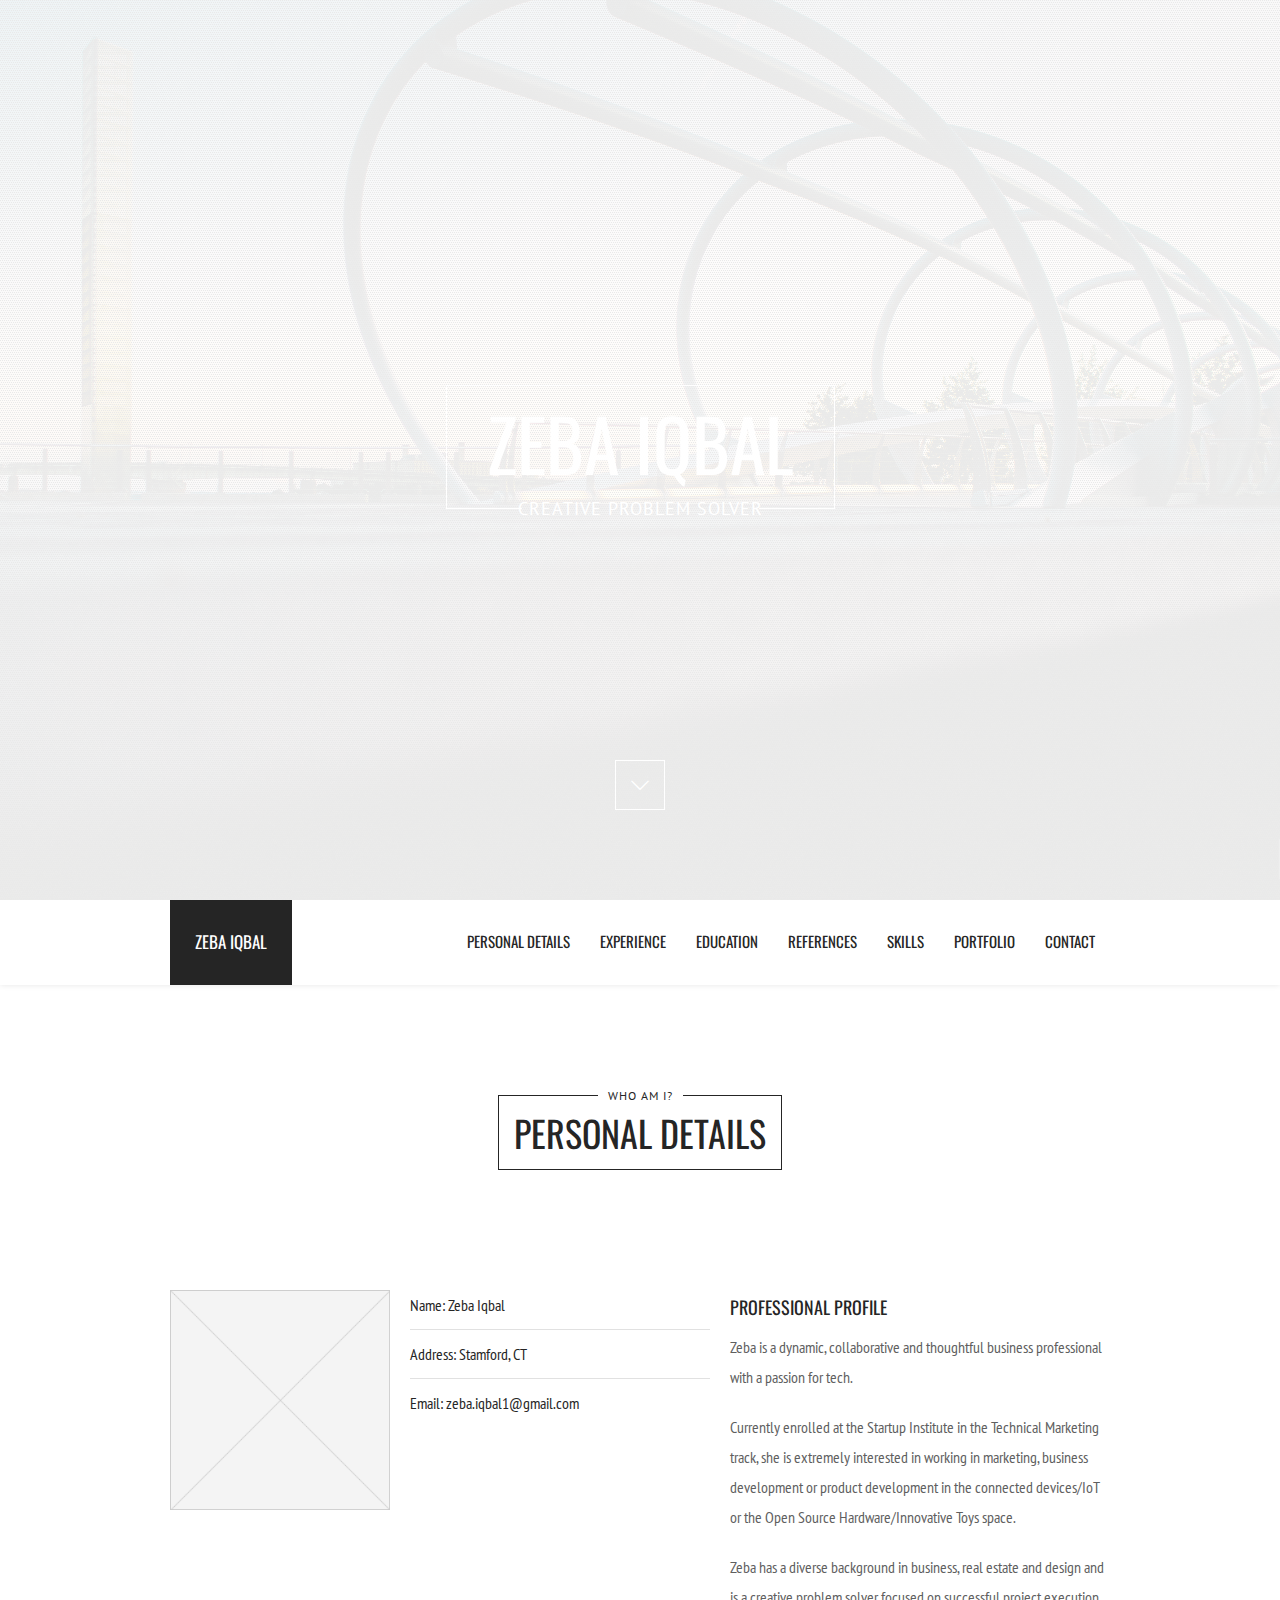
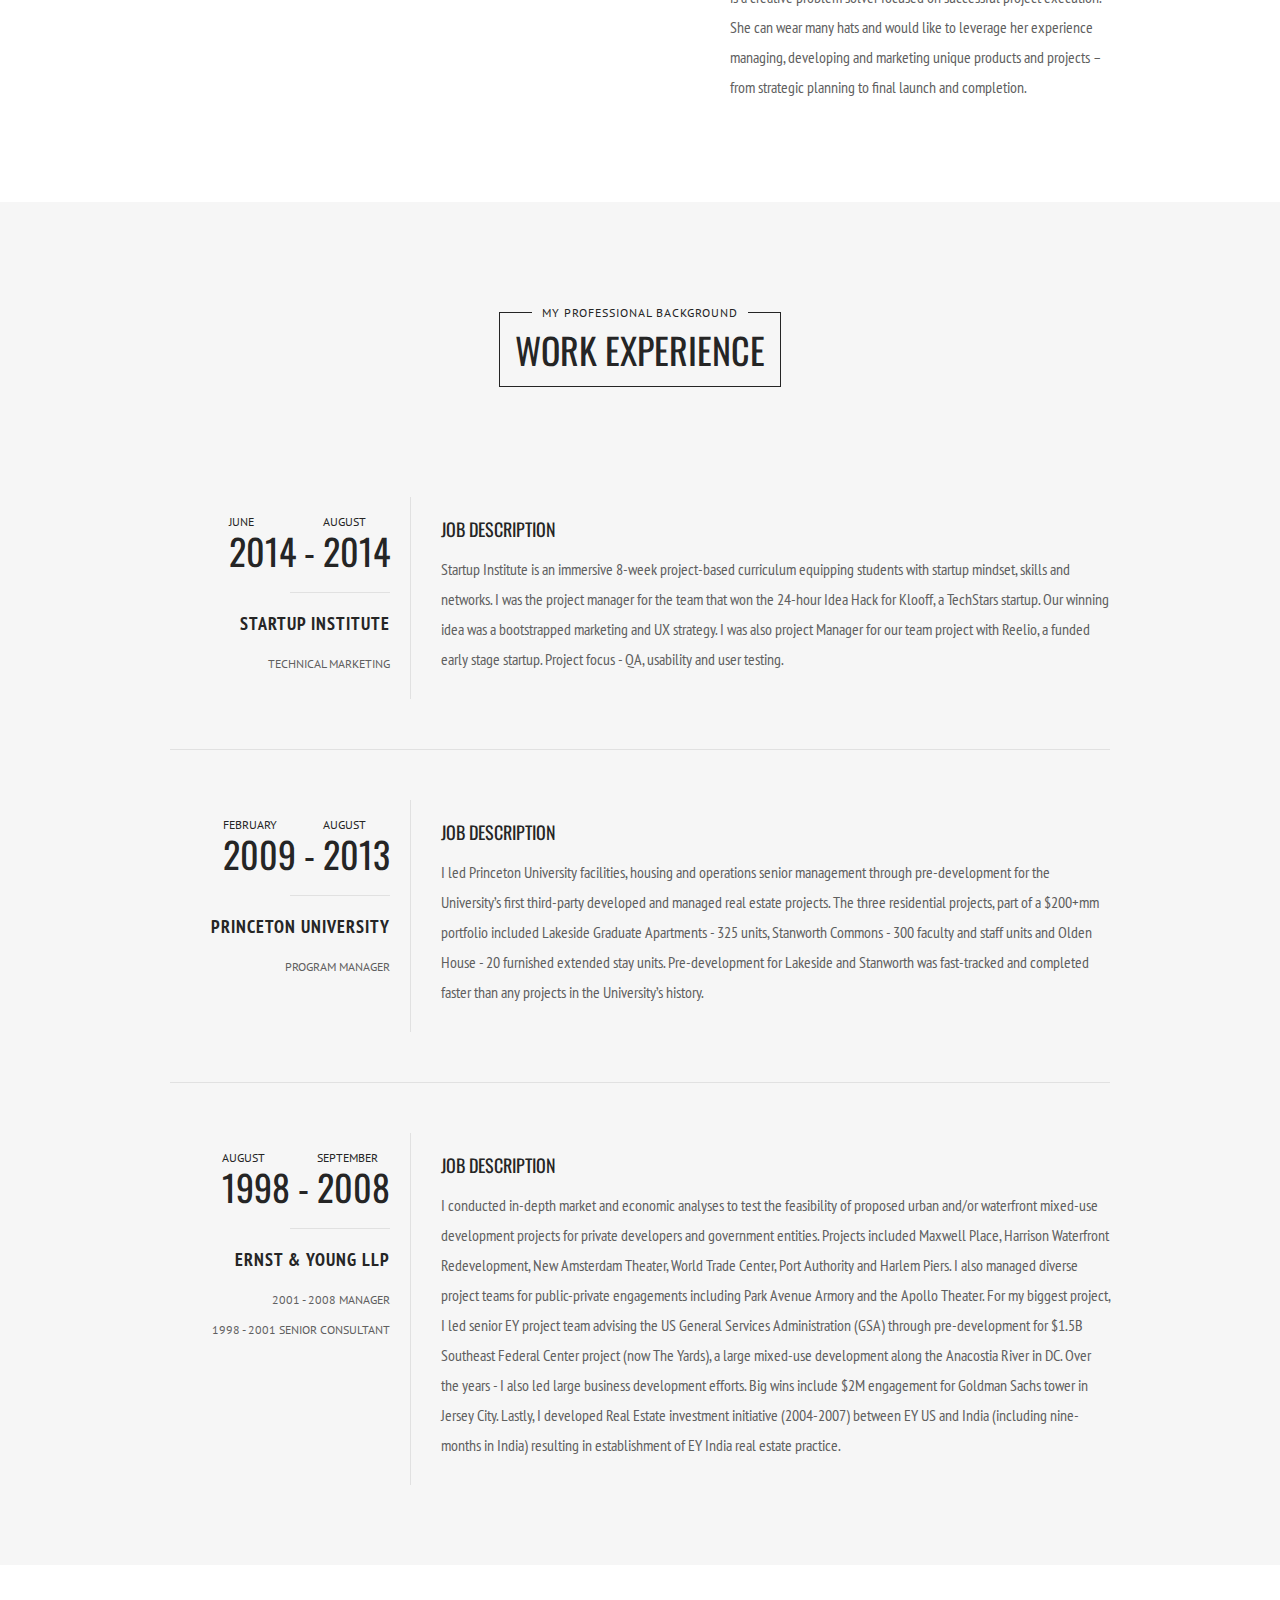
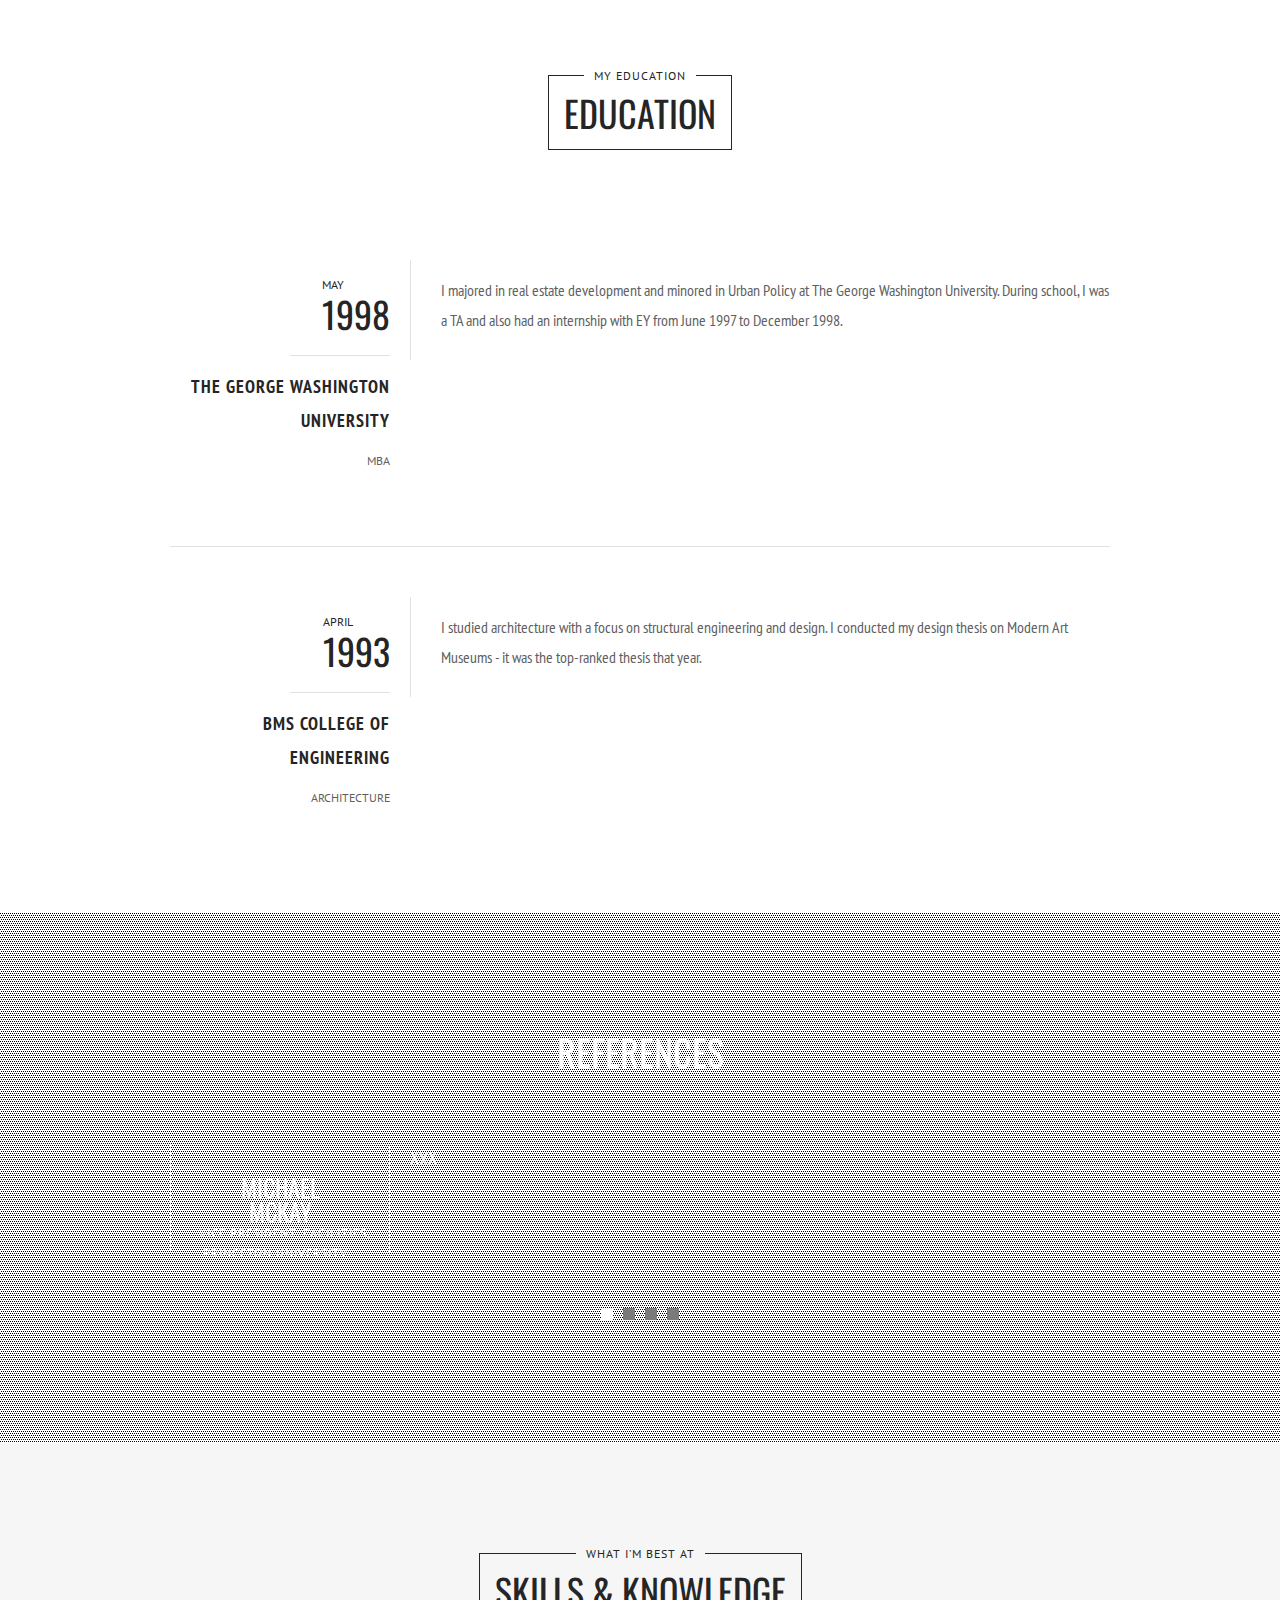
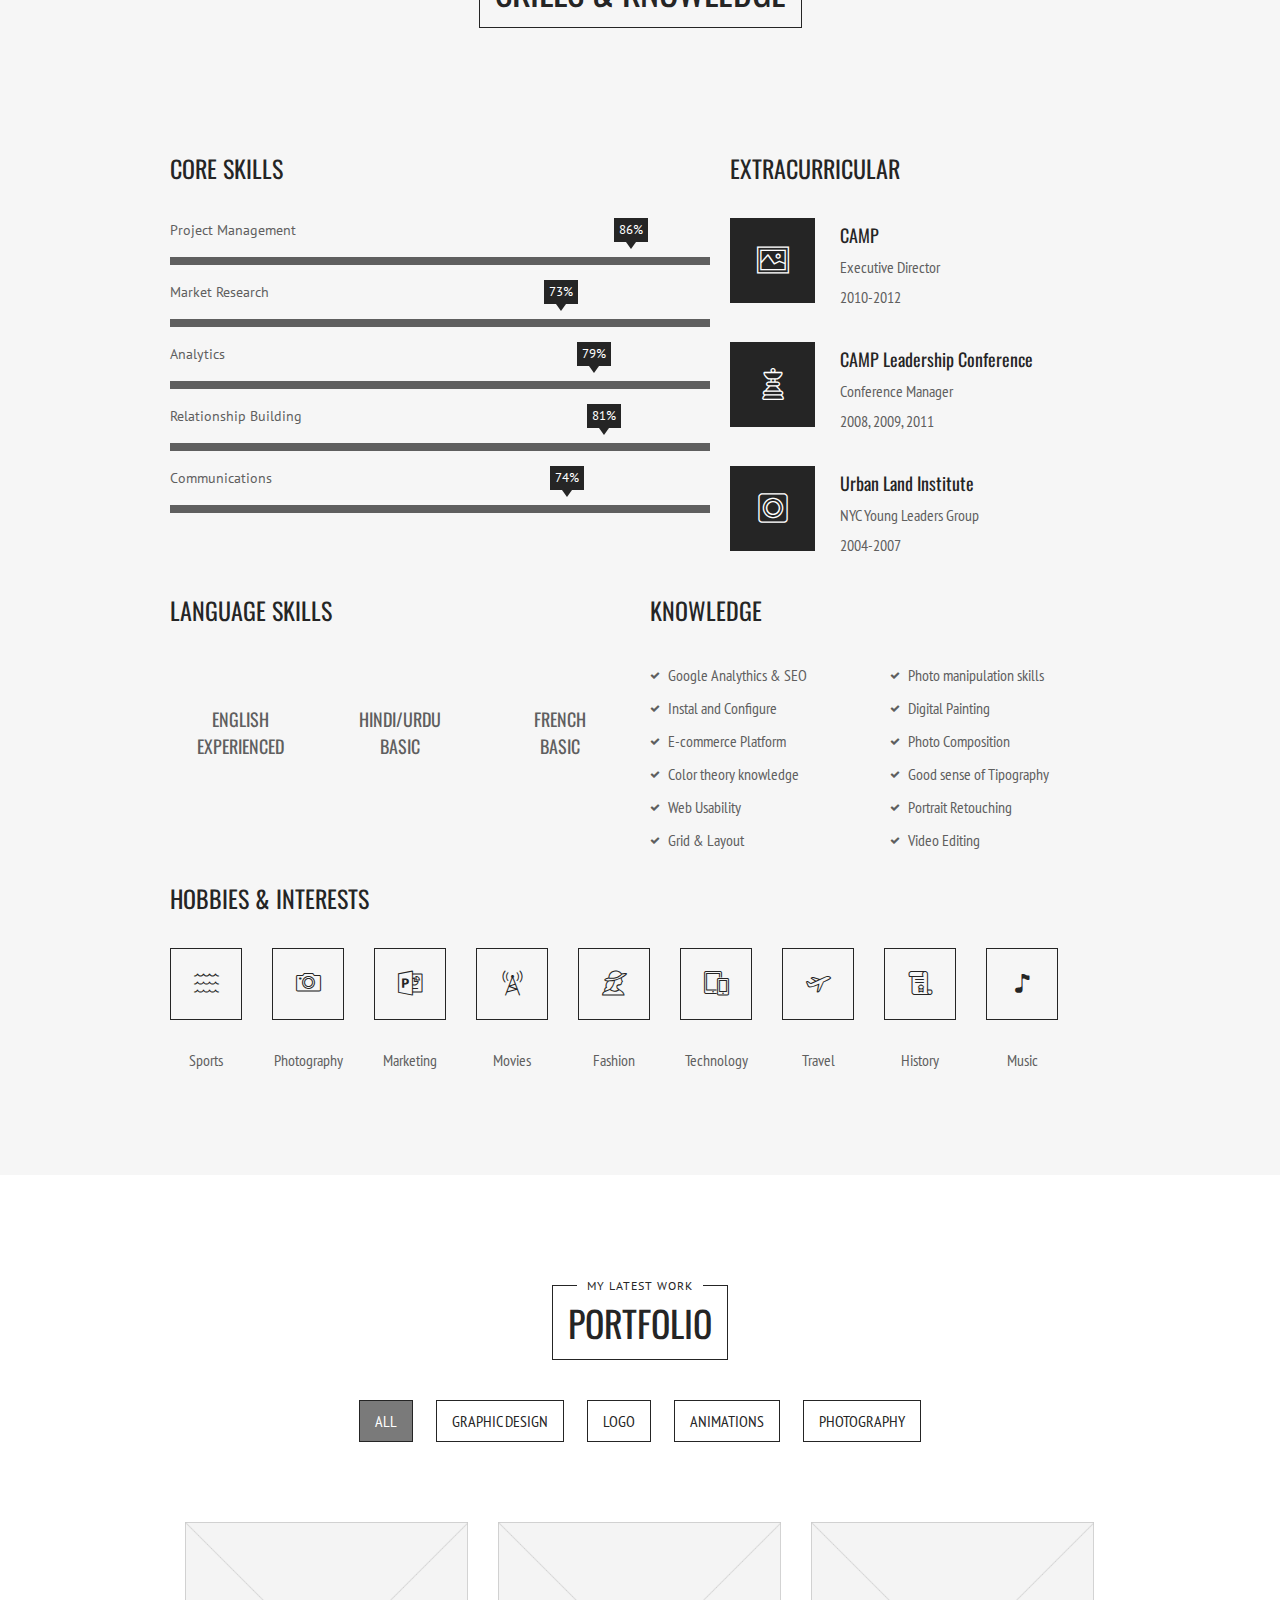
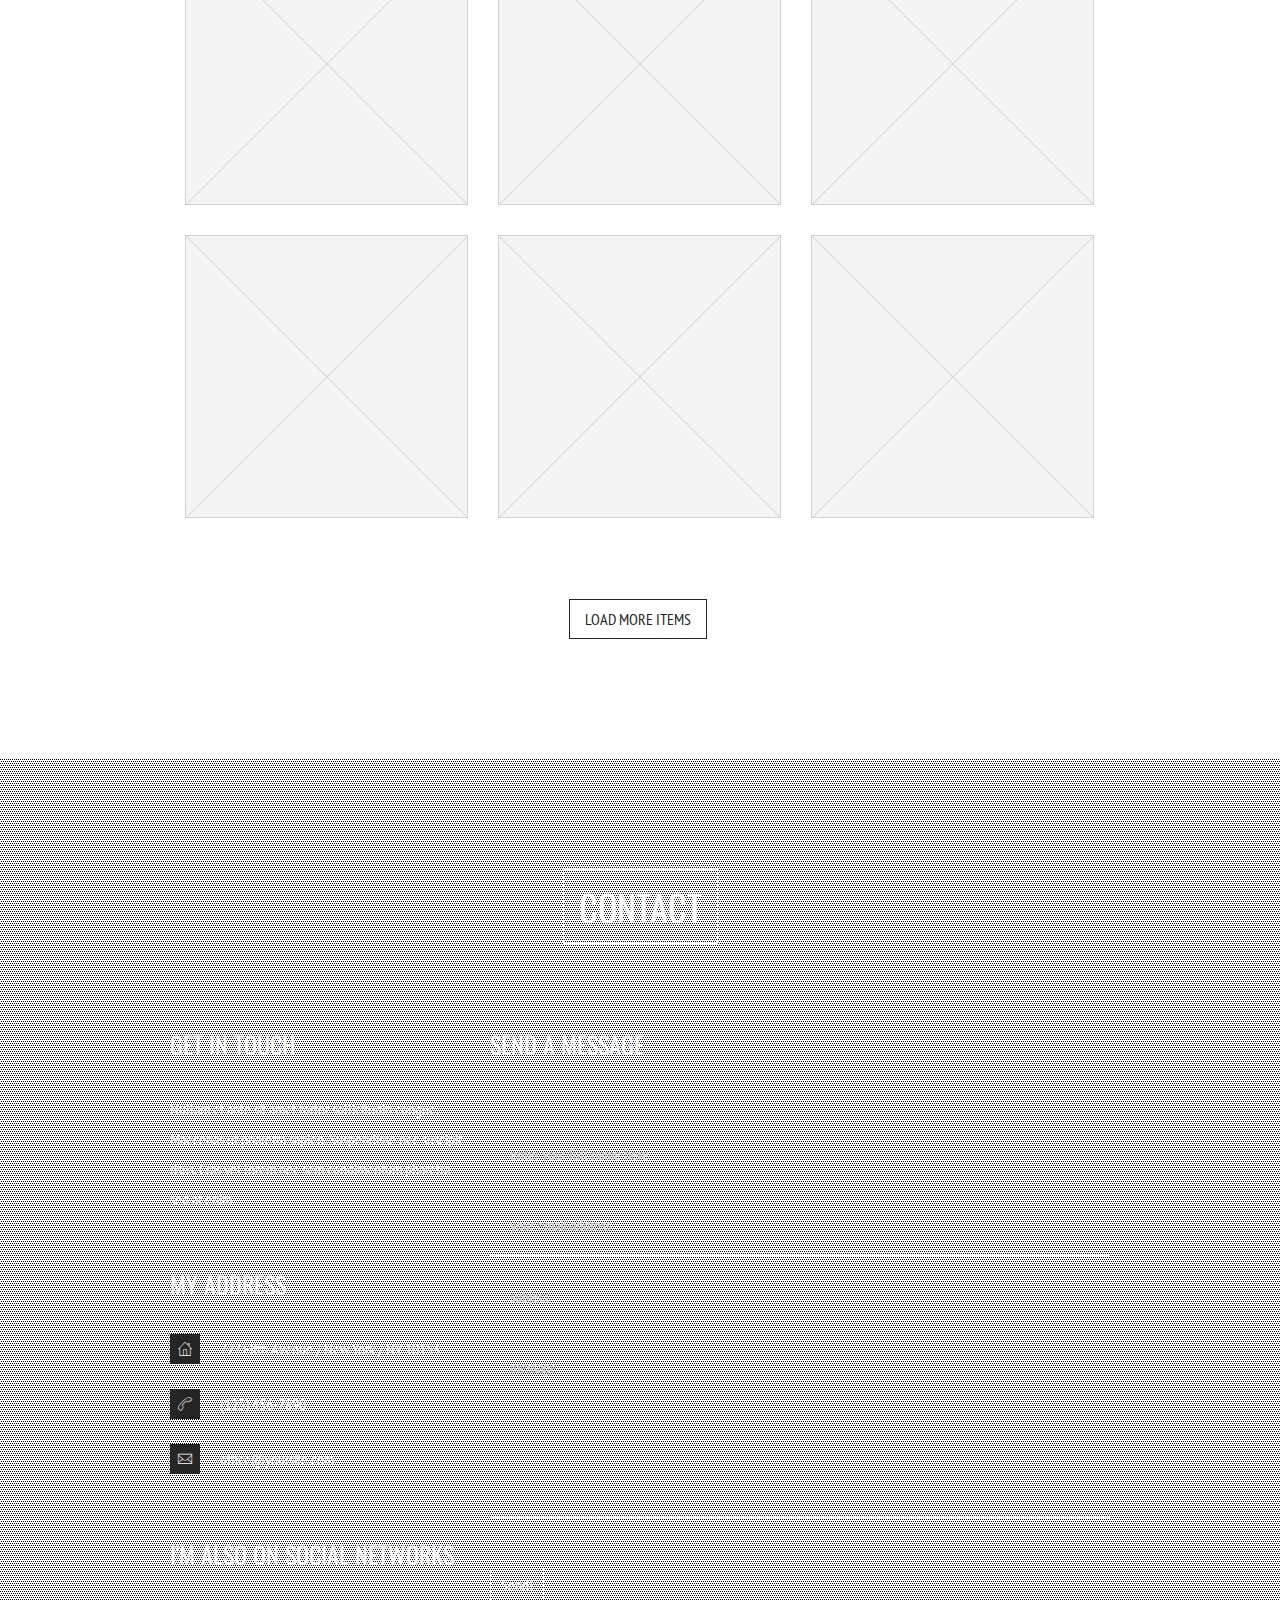
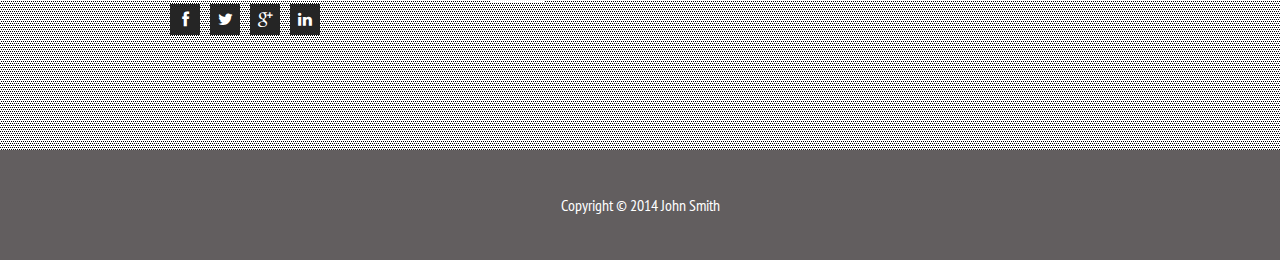
<file: index.html>
<!DOCTYPE html>
<html class="no-js">
<head>

	<meta charset="utf-8">
    <meta name="viewport" content="width=device-width, initial-scale=1, maximum-scale=1, user-scalable=0"/> 
	<meta http-equiv="X-UA-Compatible" content="IE=edge,chrome=1,requiresActiveX=true">
    
    
	<title> Zeba Iqbal</title>
	<meta name="description" content=" add description  ... ">
    
    <!-- /// Favicons ////////  -->
    <link rel="apple-touch-icon-precomposed" sizes="144x144" href="apple-touch-icon-144-precomposed.png">
    <link rel="shortcut icon" href="favicon.png">


	<!-- /// Template CSS ////////  -->
    <link rel="stylesheet" href="layout/css/base.css">
    <link rel="stylesheet" href="layout/css/grid.css">
    <link rel="stylesheet" href="layout/css/elements.css">
    <link rel="stylesheet" href="layout/css/layout.css">

	<!-- /// JS Plugins CSS ////////  -->
    <link rel="stylesheet" href="layout/js/bxslider/jquery.bxslider.css">
    <link rel="stylesheet" href="layout/js/magnificpopup/magnific-popup.css">
    
	<!-- /// Skin CSS ////////  -->
	<!-- <link rel="stylesheet" href="layout/css/skins/default.css">  -->
	
    <!-- /// Google Fonts ////////  -->
    <link rel="stylesheet" href="http://fonts.googleapis.com/css?family=PT+Sans:400,700">
    <link rel="stylesheet" href="http://fonts.googleapis.com/css?family=Oswald:400,300,700">
    <link rel="stylesheet" href="http://fonts.googleapis.com/css?family=PT+Sans+Narrow:400,700">
    
    <!-- /// FontAwesome Icons 4.0.3 ////////  -->
	<link rel="stylesheet" href="layout/css/fontawesome/font-awesome.min.css">
    
    <!-- /// Custom Icon Font ////////  -->
    <link rel="stylesheet" href="layout/css/iconfontcustom/icon-font-custom.css">
    
    <!-- /// Cross-browser CSS3 animations ////////  -->
    <link rel="stylesheet" href="layout/css/animate/animate.min.css">


    <!-- /// Modernizr ////////  -->
    <script src="layout/js/modernizr-2.6.2.min.js"></script>
 
</head>
<body>

	<div id="pageloader">
		<div class="loader-img">
        
			<img src="layout/images/loader.gif" alt=""> 
		
        </div><!-- end .loader-img -->
	</div><!-- end .pageloader -->
 
	<div id="wrap">
        
		<div id="header">
        
		<!-- /// HEADER  //////////////////////////////////////////////////////////////////////////////////////////////////////////// -->                	
                        
			<div class="parallax full-screen" style="background-image:url(content/backgrounds/theyards.jpg);">
				
				<div class="parallax-content full-screen">
				
					<div class="parallax-overlay" style="background-image:url(content/backgrounds/pattern.png);"></div>
					
					<div class="parallax-content-inner">
					
						<div class="row">
                        	<div class="span12 text-center">
                            	
                                <div class="headline">
                                	
                                    <h1>Zeba Iqbal</h1>
                                    <p><span>Creative Problem Solver</span></p>
                                    
                                </div><!-- end .headline -->
                                																
                            </div><!-- end .span12 -->
                        </div><!-- end .row -->
					
					</div><!-- end .parallax-content-inner -->
                    
                    <a href="#personal-profile">
                        <i class="ifc-down4"></i>
                    </a>
				
				</div><!-- end .parallax-content -->			
				
            </div><!-- end .parallax -->
            
            <div id="nav">
        
                <div class="row">
                    <div class="span3">
                    
                        <!-- // Logo // -->
                        <a href="index.html" id="logo">
                            Zeba Iqbal
                        </a>
                    
                    </div><!-- end .span3 -->
                    <div class="span9">
                    
                        <a href="#" id="mobile-menu-trigger">
                            <i class="fa fa-bars"></i>
                        </a>
                        
                        <!-- // Menu // -->
                        <ul class="sf-menu" id="menu">
                            <li>
                                <a href="#personal-profile">Personal Details</a>
                            </li>
                            <li>
                                <a href="#work-experience">Experience</a>
                            </li>
                            <li>
                                <a href="#education">Education</a>
                            </li>
                            <li>
                                <a href="#references">References</a>
                            </li>
                            <li>
                                <a href="#skills">Skills</a>
                            </li>
                            <li>
                                <a href="#portfolio">Portfolio</a>
                            </li>
                            <li>
                                <a href="#contact">Contact</a>
                            </li>
                        </ul>
    
                    </div><!-- end .span9 -->
                </div><!-- end .row -->	
                
			</div><!-- end #nav -->

		<!-- //////////////////////////////////////////////////////////////////////////////////////////////////////////////////////// -->

		</div><!-- end #header -->
		<div id="content">
		
		<!-- /// CONTENT  /////////////////////////////////////////////////////////////////////////////////////////////////////////// -->						
            
            <div id="personal-profile">
                                    
                <div class="row">
                    <div class="span12 text-center">
                        
                        <div class="headline">
                            
                            <p><span>Who am I?</span></p>
                            <h1>Personal Details</h1>
                            
                        </div><!-- end .headline -->
                        
                    </div><!-- end .span12 -->
                </div><!-- end .row -->
                
                <div class="row">
                	<div class="span3">
                    	
                        <img class="responsive-img" src="content/270x270.png" alt="">
                        
                    </div><!-- end .span3 -->
                    <div class="span4">
                    	
                        <ul class="personal-details">
                        	<li>Name: Zeba Iqbal</li>
                            <li>Address: Stamford, CT </li>
                            <li><!--Phone: (917)-304-0975</li>
                            <li>-->
                            	Email: 
                                <a href="mailto:zeba.iqbal1@gmail.com">zeba.iqbal1@gmail.com</a>
                            </li>
                        </ul>
                        
                    </div><!-- end .span4 -->
                    <div class="span5">
                    	
                        <h3 class="text-uppercase">Professional Profile</h3>
                        
                        <p>Zeba is a dynamic, collaborative and thoughtful business professional with a passion for tech.</p>

                        <p>Currently enrolled at the Startup Institute in the Technical Marketing track, she is extremely interested in working in marketing, business development or product development in the connected devices/IoT or the Open Source Hardware/Innovative Toys space.</p>

                        <p>Zeba has a diverse background in business, real estate and design and is a creative problem solver focused on successful project execution. She can wear many hats and would like to leverage her experience managing, developing and marketing unique products and projects – from strategic planning to final launch and completion.</p> 
                        
                    </div><!-- end .span5 -->
                </div><!-- end .row -->
            
            </div><!-- end #personal-profile -->
            
            <div id="work-experience">
            	
                <div class="row">
                    <div class="span12 text-center">
                        
                        <div class="headline">
                            
                            <p><span>My Professional Background</span></p>
                            <h1>Work Experience</h1>
                            
                        </div><!-- end .headline -->
                        
                    </div><!-- end .span12 -->
                </div><!-- end .row -->
                
                
                <div class="row cv-section">
                    
                    <div class="span3">
                        
                        <div class="cv-section-title">

                            <h1>
                                <span>2014
                                    <small>June</small>
                                </span>
                                -
                                <span>
                                    2014
                                    <small>August</small>
                                </span>
                            </h1>
                            
                            
                            <h3>Startup Institute</h3>
                            
                            <p>Technical Marketing</p>
                            
                        </div><!-- end .cv-section-title -->
                        
                    </div><!-- end .span3 -->
                    <div class="span9">
                        
                        <div class="cv-item">
                            
                            <h3 class="text-uppercase">Job Description</h3>
                            
                            <p>Startup Institute is an immersive 8-week project-based curriculum equipping students with startup mindset, skills and networks. 
                            I was the project manager for the team that won the 24-hour Idea Hack for Klooff, a TechStars startup. Our winning idea was a bootstrapped marketing and UX strategy.
                            I was also project Manager for our team project with Reelio, a funded early stage startup. Project focus - QA, usability and user testing. 
 </p>
                            
                        </div><!-- end .cv-item -->
                        
                    </div><!-- end .span9 -->
                    
                </div><!-- end .cv-section --><div class="row cv-section">
                	
                    <div class="span3">
                    	
                        <div class="cv-section-title">

                            <h1>
                            	<span>
                                	2009
                                    <small>February</small>
                                </span>
                                -
                                <span>2013<small>August</small></span>
                            </h1>
                            
                            
                            <h3>Princeton University</h3>
                            
                            <p>
                            	Program Manager<br>
                            </p>
                            
                        </div><!-- end .cv-section-title -->
                        
                    </div><!-- end .span3 -->
                    <div class="span9">
                    	
                        <div class="cv-item">
                        	
                            <h3 class="text-uppercase">Job Description</h3>
                            
                            <p>
							I led Princeton University facilities, housing and operations senior management through pre-development for the University’s first third-party developed and managed real estate projects.  
                            The three residential projects, part of a $200+mm portfolio included Lakeside Graduate Apartments - 325 units, Stanworth Commons - 300 faculty and staff units and Olden House - 20 furnished extended stay units. 
                            Pre-development for Lakeside and Stanworth was fast-tracked and completed faster than any projects in the University’s history.

                            </p>
                            
                            
                        </div><!-- end .cv-item -->
                        
                    </div><!-- end .span9 -->
                    
                </div><!-- end .cv-section -->
                
                <div class="row cv-section">
                	
                    <div class="span3">
                    	
                        <div class="cv-section-title">

                            <h1>
                            	<span>
                                	1998
                                    <small>August</small>
                                </span>
                                -
                                <span>
                                	2008
                                    <small>September</small>
                                </span>
                            </h1>
                            
                            
                            <h3>Ernst & Young LLP</h3>
                            
                            <p>
                            	2001 - 2008 Manager <br>
                            	1998 - 2001 Senior Consultant
                            </p>
                            
                        </div><!-- end .cv-section-title -->
                        
                    </div><!-- end .span3 -->
                    <div class="span9">
                    	
                        <div class="cv-item">
                        	
                            <h3 class="text-uppercase">Job Description</h3>
                            
                            <p>
                            I conducted in-depth market and economic analyses to test the feasibility of proposed urban and/or waterfront mixed-use development projects for private developers and government entities. Projects included Maxwell Place, Harrison Waterfront Redevelopment, New Amsterdam Theater, World Trade Center, Port Authority and Harlem Piers. 
                            I also managed diverse project teams for public-private engagements including Park Avenue Armory and the Apollo Theater.
                            For my biggest project, I led senior EY project team advising the US General Services Administration (GSA) through pre-development for $1.5B Southeast Federal Center project (now The Yards), a large mixed-use development along the Anacostia River in DC. 
                            Over the years - I also led large business development efforts. Big wins include $2M engagement for Goldman Sachs tower in Jersey City. 
                            Lastly, I developed Real Estate investment initiative (2004-2007) between EY US and India (including nine-months in India) resulting in establishment of EY India real estate practice.

                            </p>
                            
                        </div><!-- end .cv-item -->
                        
                    </div><!-- end .span9 -->
                    
                </div><!-- end .cv-section -->
                
                
            </div><!-- end #work-experience -->
            
            <div id="education">
            	
                <div class="row">
                    <div class="span12 text-center">
                        
                        <div class="headline">
                            
                            <p><span>My Education</span></p>
                            <h1>Education</h1>
                            
                        </div><!-- end .headline -->
                        
                    </div><!-- end .span12 -->
                </div><!-- end .row -->
                
                <div class="row cv-section">
                	
                    <div class="span3">
                    	
                        <div class="cv-section-title">

                            <h1>
                                <span>
                                	1998
                                    <small>May</small>
                                </span>
                            </h1>
                            
                            
                            <h3>The George Washington University</h3>
                            
                            <p>MBA</p>
                    
                            
                        </div><!-- end .cv-section-title -->
                        
                    </div><!-- end .span3 -->
                    <div class="span9">
                    	
                        <div class="cv-item">
                        	
                            
                            <p>I majored in real estate development and minored in Urban Policy at The George Washington University. During school, I was a TA and also had an internship with EY from June 1997 to December 1998.</p>
                            
                        </div><!-- end .cv-item -->
                        
                    </div><!-- end .span9 -->
                    
                </div><!-- end .cv-section -->
                
                <div class="row cv-section">
                	
                    <div class="span3">
                    	
                        <div class="cv-section-title">

                            <h1>
                                <span>
                                	1993
                                    <small>April</small>
                                </span>
                            </h1>
                            
                            
                            <h3>BMS College of Engineering</h3>
                            
                            <p>Architecture</p>
                            
                        </div><!-- end .cv-section-title -->
                        
                    </div><!-- end .span3 -->
                    <div class="span9">
                    	
                        <div class="cv-item">
                            
                            <p>I studied architecture with a focus on structural engineering and design. I conducted my design thesis on Modern Art Museums - it was the top-ranked thesis that year.</p>
                            
                        </div><!-- end .cv-item -->
                        
                    </div><!-- end .span9 -->
                    
                </div><!-- end .cv-section -->
                
            </div><!-- end #education -->
            
            <div class="parallax" id="references" style="background-image:url(content/backgrounds/1920x1000.jpg);">
            	
                <div class="parallax-content" style="padding:110px 0 70px 0;">
				
					<div class="parallax-overlay" style="background-image:url(content/backgrounds/pattern.png);"></div>
					
					<div class="parallax-content-inner">
                    
                    	<div class="row">
                        	<div class="span12">
                            	
                                <h1 class="text-center text-uppercase">References</h1>
                                
                            </div><!-- end .span12 -->
                        </div><!-- end .row -->
                        
                        <div class="row">
                        	<div class="span12">
                            	
                                <div class="references-slider">
                                
                                	<ul class="slides">
                                    	<li>
                                        	
                                            <div class="row">
                                            	<div class="span3 text-center">
                                                	
                                                    <div class="headline">
                            
                                                        <h2>Michael McKay</h2>
                                                        <p><span>Vice President, Facilities, Princeton University</span></p>
                                                        
                                                    </div><!-- end .headline -->
                                                    
                                                </div><!-- end .span3 -->
                                                <div class="span9">
                                                	
                                                    <p>XXX</p>
                                                    
                                                </div><!-- end .span9 -->
                                            </div><!-- end .row -->
                                            
                                        </li>
                                        <li>
                                        	
                                            <div class="row">
                                            	<div class="span3 text-center">
                                                	
                                                    <div class="headline">
                            
                                                        <h2>Charlie Shorter</h2>
                                                        <p><span>Partner, Davis Brody Aedas</span></p>
                                                        
                                                    </div><!-- end .headline -->
                                                    
                                                </div><!-- end .span3 -->
                                                <div class="span9">
                                                	
                                                    <p>XXX</p>
                                                    
                                                </div><!-- end .span9 -->
                                            </div><!-- end .row -->
                                            
                                        </li>
                                        <li>
                                        	
                                            <div class="row">
                                            	<div class="span3 text-center">
                                                	
                                                    <div class="headline">
                            
                                                        <h2>Surri Gray</h2>
                                                        <p><span>Formerly a Sr. Manager at EY</span></p>
                                                        
                                                    </div><!-- end .headline -->
                                                    
                                                </div><!-- end .span3 -->
                                                <div class="span9">
                                                	
                                                    <p>XXX
                                                    </p>
                                                    
                                                </div><!-- end .span9 -->
                                            </div><!-- end .row -->
                                            
                                        </li>
                                        <li>
                                        	
                                            <div class="row">
                                            	<div class="span3 text-center">
                                                	
                                                    <div class="headline">
                            
                                                        <h2>Amiko Glasford</h2>
                                                        <p><span>Technical Marketing at Startup Institute</span></p>
                                                        
                                                    </div><!-- end .headline -->
                                                    
                                                </div><!-- end .span3 -->
                                                <div class="span9">
                                                	
                                                    <p>XXX 
                                                    </p>
                                                    
                                                </div><!-- end .span9 -->
                                            </div><!-- end .row -->
                                            
                                        </li>
                                    </ul>
                                    
                                </div><!-- end .references-slider -->
                                
                            </div><!-- end .span12 -->
                        </div><!-- end .row -->
                    
                    </div><!-- end .parallax-content-inner -->
                
            	</div><!-- end .parallax-content -->
                
            </div><!-- end #references -->
            
            <div id="skills">
            	
                <div class="row">
                    <div class="span12 text-center">
                        
                        <div class="headline">
                            
                            <p><span>What I’m best at</span></p>
                            <h1>Skills &amp; Knowledge</h1>
                            
                        </div><!-- end .headline -->
                        
                    </div><!-- end .span12 -->
                </div><!-- end .row -->
                
                <div class="row">
                	<div class="span7">
                    	
                        <h2 class="text-uppercase">Core Skills</h2>
                        
                        <div class="fixed">
                        
                            <div class="progress-bar-description">
                            	Project Management
                                <span style="left:86%">86%</span>
                            </div><!-- end .progress-bar-description -->
                           
                            <div class="progress-bar">  
                                <span class="progress-bar-outer" data-width="86"> 
                                    <span class="progress-bar-inner"></span> 
                                </span>
                            </div><!-- end .progress-bar -->
                            
                        </div>
                        
                        <div class="fixed">
                        
                            <div class="progress-bar-description">
                            	Market Research
                                <span style="left:73%">73%</span>
                            </div><!-- end .progress-bar-description -->
                           
                            <div class="progress-bar">  
                                <span class="progress-bar-outer" data-width="73"> 
                                    <span class="progress-bar-inner"></span> 
                                </span>
                            </div><!-- end .progress-bar -->
                            
                        </div>
                        
                        <div class="fixed">
                        
                            <div class="progress-bar-description">
                            	Analytics
                                <span style="left:79%">79%</span>
                            </div><!-- end .progress-bar-description -->
                           
                            <div class="progress-bar">  
                                <span class="progress-bar-outer" data-width="79"> 
                                    <span class="progress-bar-inner"></span> 
                                </span>
                            </div><!-- end .progress-bar -->
                            
                        </div>
                        
                        <div class="fixed">
                        
                            <div class="progress-bar-description">
                            	Relationship Building
                                <span style="left:81%">81%</span>
                            </div><!-- end .progress-bar-description -->
                           
                            <div class="progress-bar">  
                                <span class="progress-bar-outer" data-width="57"> 
                                    <span class="progress-bar-inner"></span> 
                                </span>
                            </div><!-- end .progress-bar -->
                            
                        </div>
                        
                        <div class="fixed">
                        
                            <div class="progress-bar-description">
                            	Communications
                                <span style="left:74%">74%</span>
                            </div><!-- end .progress-bar-description -->
                           
                            <div class="progress-bar">  
                                <span class="progress-bar-outer" data-width="33"> 
                                    <span class="progress-bar-inner"></span> 
                                </span>
                            </div><!-- end .progress-bar -->
                            
                        </div>
                        
                    </div><!-- end .span7 -->
                    <div class="span5">
                    	
                        <h2 class="text-uppercase">Extracurricular</h2>
                        
                        <div class="icon-box-1">
                        
                            <i class="ifc-xlarge_icons"></i>
      
                            <div class="icon-box-content">
                            
                                <h3>CAMP</h3>
                                
                                <p>
                                	Executive Director<br>
									2010-2012 
                                </p>
                            
                            </div><!-- end .icon-box-content -->
                            
                        </div><!-- end .icon-box-1 -->
                        
                        <div class="icon-box-1">
                        
                            <i class="ifc-king"></i>
      
                            <div class="icon-box-content">
                            
                                <h3>CAMP Leadership Conference</h3>
                                
                                <p>
                                	Conference Manager<br>
									2008, 2009, 2011
                                </p>
                            
                            </div><!-- end .icon-box-content -->
                            
                        </div><!-- end .icon-box-1 -->
                        
                        <div class="icon-box-1">
                        
                            <i class="ifc-integrated_webcam"></i>
      
                            <div class="icon-box-content">
                            
                                <h3>Urban Land Institute</h3>
                                
                                <p>
                                	NYC Young Leaders Group<br>
									2004-2007
                                </p>
                            
                            </div><!-- end .icon-box-content -->
                            
                        </div><!-- end .icon-box-1 -->
                        
                    </div><!-- end .span5 -->
                </div><!-- end .row -->
                
                <div class="row">
                	<div class="span6">
                    	
                        <h2 class="text-uppercase">Language Skills</h2>
                        
                        <div class="row">
                        	<div class="span2">
                            	
                                <div class="pie-chart" data-percent="100" data-barColor="#252525" data-trackColor="#5f5f5f" data-lineWidth="8" data-barSize="170">
                        
                                    <span class="pie-chart-custom-text">
                                    	<span>English</span><br>
                                        <span class="hidden-tablet">Experienced</span>
                                    </span>
                                    
                                </div><!-- end .pie-chart -->
                                
                            </div><!-- end .span2 -->
                            <div class="span2">
                            	
                                <div class="pie-chart" data-percent="85" data-barColor="#252525" data-trackColor="#5f5f5f" data-lineWidth="8" data-barSize="170">
                        
                                    <span class="pie-chart-custom-text">
                                    	<span>Hindi/Urdu</span><br>
                                        <span class="hidden-tablet">Basic</span>
                                    </span>
                                    
                                </div><!-- end .pie-chart -->
                                
                            </div><!-- end .span2 -->
                            <div class="span2">
                            	
                                <div class="pie-chart" data-percent="25" data-barColor="#252525" data-trackColor="#5f5f5f" data-lineWidth="8" data-barSize="170">
                        
                                    <span class="pie-chart-custom-text">
                                    	<span>French</span><br>
                                        <span class="hidden-tablet">Basic</span>
                                    </span>
                                    
                                </div><!-- end .pie-chart -->
                                
                            </div><!-- end .span2 -->
                        </div><!-- end .row -->
                        
                    </div><!-- end .span6 -->
                    <div class="span6">
                    	
                        <h2 class="text-uppercase">Knowledge</h2>
                        
                        <div class="row">
                        	<div class="span3">
                            	
                                <ul class="check">                                	
                                    <li>Google Analythics & SEO</li>
                                    <li>Instal and Configure</li>
                                    <li>E-commerce Platform</li>
                                    <li>Color theory knowledge</li>
                                    <li>Web Usability</li>                                    
                                    <li>Grid &amp; Layout</li>
                                </ul>
                                
                            </div><!-- end .span3 -->
                            <div class="span3">
                            	
                                <ul class="check">
                                	<li>Photo manipulation skills</li>
                                    <li>Digital Painting</li>
                                    <li>Photo Composition</li>
                                    <li>Good sense of Tipography</li>
                                    <li>Portrait Retouching</li>
                                    <li>Video Editing</li>                                    
                                </ul>
                                
                            </div><!-- end .span3 -->
                        </div><!-- end .row -->
                        
                    </div><!-- end .span6 -->
                </div><!-- end .row -->
                
                <div class="row">
                	<div class="span12">
                    	
                        <h2 class="text-uppercase">Hobbies &amp; Interests</h2>
                        
                        <ul class="interests-list fixed">
                        	<li>
                                
                                <p>
                                    <i class="ifc-sea_waves"></i>
                                    Sports 
                                </p>
                                
                                <div class="interest-details">
                                	
                                    <i class="ifc-sea_waves"></i>
                                    <strong>Sports</strong>
                                    
                                    <p>Lorem ipsum dolor sit amet, sagittis arcu diam elit. Morbi vitae sem laoreet mattis egestas nunc eget elit.</p>
                                    
                                </div><!-- end .interest-details -->                    
                                
                            </li>
                            <li>
                            
                                <p>
                                    <i class="ifc-photo"></i>
                                    Photography 
                                </p>
                                
                                <div class="interest-details">
                                	
                                    <i class="ifc-photo"></i>
                                    <strong>Photography</strong>
                                    
                                    <p>Praesent bibendum eros ut nulla adipiscing, tempus tincidunt tellus scelerisque quisque quis laoreet lacus.</p>
                                    
                                </div><!-- end .interest-details -->
                                                               
                            </li>
                            <li>
                            
                                <p>
                                	<i class="ifc-power_point"></i>
                                	Marketing
                                </p>
                                
                                <div class="interest-details">
                                	
                                    <i class="ifc-power_point"></i>
                                    <strong>Marketing</strong>
                                    
                                    <p>Praesent laoreet nulla elit, et pellentesque ligula fermentum id. Quisque vulputate bibendum erat rhoncus.</p>
                                    
                                </div><!-- end .interest-details -->
                                                                
                            </li>
                            <li>
                            
                                <p>
                                    <i class="ifc-radio_tower"></i>
                                    Movies 
                                </p>
                                
                                <div class="interest-details">
                                	
                                    <i class="ifc-radio_tower"></i>
                                    <strong>Movies</strong>
                                    
                                    <p>Nam vestibulum euismod elementum. Etiam consequat dolor quis libero pulvinar, sit amet viverra turpis imperdiet.</p>
                                    
                                </div><!-- end .interest-details -->
                                                               
                            </li>
                            <li>
                            
                                <p>
                                	<i class="ifc-portrait_mode"></i>
                                	Fashion
                                </p>
                                
                                <div class="interest-details">
                                	
                                    <i class="ifc-portrait_mode"></i>
                                    <strong>Fashion</strong>
                                    
                                    <p>Praesent tristique mattis leo, vel lobortis felis. Phasellus purus neque, euismod a pretium pulvinar placerat.</p>
                                    
                                </div><!-- end .interest-details -->
                                                                
                            </li>
                            <li>
                            
                                <p>
                                	<i class="ifc-smartphone_tablet"></i>
                                	Technology 
                                </p>
                                
                                <div class="interest-details">
                                	
                                    <i class="ifc-smartphone_tablet"></i>
                                    <strong>Technology</strong>
                                    
                                    <p>Suspendisse dignissim nisi non velit interdum, in condimentum augue varius. Nullam ac eu lacus rhoncus.</p>
                                    
                                </div><!-- end .interest-details -->
                                                               
                            </li>
                            <li>
                            
                                <p>
                                    <i class="ifc-airplane_take_off"></i>
                                    Travel  
                                </p>
                                
                                <div class="interest-details">
                                	
                                    <i class="ifc-airplane_take_off"></i>
                                    <strong>Travel</strong>
                                    
                                    <p>Fusce pretium auctor bibendum. Suspendisse rutrum rhoncus purus sed dapibus. Nulla in viverra quam justo.</p>
                                    
                                </div><!-- end .interest-details -->
                                                              
                            </li>
                            <li>
                            
                                <p>
                                    <i class="ifc-history"></i>
                                    History 
                                </p>
                                
                                <div class="interest-details">
                                	
                                    <i class="ifc-history"></i>
                                    <strong>History</strong>
                                    
                                    <p>Quisque id sapien sed urna lobortis rutrum eu sed enim. Duis orci velit, pulvinar eu nisl non porta lacus.</p>
                                    
                                </div><!-- end .interest-details -->
                                                               
                            </li>
                            <li>
                            
                                <p>
                                    <i class="ifc-musical"></i>
                                    Music 
                                </p>
                                
                                <div class="interest-details">
                                	
                                    <i class="ifc-musical"></i>
                                    <strong>Music</strong>
                                    
                                    <p>Curabitur gravida pharetra augue sit amet tincidunt. Morbi a mi elementum, vehicula felis nec commodo.</p>
                                    
                                </div><!-- end .interest-details -->
                                                               
                            </li>
                        </ul>
                        
                    </div><!-- end .span12 -->
                </div><!-- end .row -->
                
            </div><!-- end #skils -->
            
            <div id="portfolio">
            	
                <div class="row">
                    <div class="span12 text-center">
                        
                        <div class="headline">
                            
                            <p><span>My latest work</span></p>
                            <h1>Portfolio</h1>
                            
                        </div><!-- end .headline -->
                        
                    </div><!-- end .span12 -->
                </div><!-- end .row -->
                
                <div class="row">
                	<div class="span12">
                    	
                        <div class="portfolio-filter">
                        	
                            <ul>
                                <li>
                                    <a class="active" data-filter="*" href="#">All</a>
                                </li>
                                <li>
                                    <a data-filter=".term-1" href="#">Graphic design</a>
                                </li>
                                <li>
                                    <a href="#" data-filter=".term-2">Logo</a>
                                </li>
                                <li>
                                    <a href="#" data-filter=".term-3">Animations</a>
                                </li>
                                <li>
                                    <a href="#" data-filter=".term-4">Photography</a>
                                </li>
                            </ul>
                            
                        </div><!-- end .portfolio-filter -->
                        
                    </div><!-- end .span12 -->
                </div><!-- end .row -->
                
                <div class="row">
                	<div class="span12">
                    	
                        <ul class="portfolio-items fixed">
                    		<li class="item term-4">
                            	
                                <div class="portfolio-item">
                                
                                    <div class="portfolio-item-preview">			
                                    
                                        
                                        <img src="content/portfolio/370x370-1.png" alt="">
                                        
                                        
                                        <div class="portfolio-item-overlay">
                                        
                                            <div class="portfolio-item-overlay-actions">
 
                                                <a class="magnificPopup-gallery portfolio-item-zoom" href="content/portfolio/370x370-1.png">+</a>
                                                
                                                <a class="ajax-popup-link portfolio-item-link" href="project.html">&gt;</a>
                                                
                                            </div><!-- end .portfolio-item-overlay-actions -->
                                        
                                        </div><!-- end .portfolio-item-overlay -->
                                    
                                    </div><!-- end .portfolio-item-preview -->
                                    
                                    <div class="portfolio-item-description">
                                    
                                        <h3>Night</h3>
                                        <p>Photography</p>
                                    
                                    </div><!-- end .portfolio-item-description -->
                                
                                </div><!-- end .portfolio-item -->
                                
                            </li>
                            <li class="item term-3">
                            	
                                <div class="portfolio-item">
                                
                                    <div class="portfolio-item-preview">			
                                    
                                        
                                        <img src="content/portfolio/370x370-2.png" alt="">
                                        
                                        
                                        <div class="portfolio-item-overlay">
                                        
                                            <div class="portfolio-item-overlay-actions">
                                            	
                                                <a class="magnificPopup-gallery portfolio-item-zoom" href="content/portfolio/370x370-2.png">+</a>
                                                
                                                <a class="ajax-popup-link portfolio-item-link" href="project.html">&gt;</a>
                                                
                                            </div><!-- end .portfolio-item-overlay-actions -->
                                        
                                        </div><!-- end .portfolio-item-overlay -->
                                    
                                    </div><!-- end .portfolio-item-preview -->
                                    
                                    <div class="portfolio-item-description">
                                    
                                        <h3>Ship</h3>
                                        <p>Animation</p>
                                    
                                    </div><!-- end .portfolio-item-description -->
                                
                                </div><!-- end .portfolio-item -->
                                
                            </li>
                            <li class="item term-1">
                            	
                                <div class="portfolio-item">
                                
                                    <div class="portfolio-item-preview">			
                                    
                                        
                                        <img src="content/portfolio/370x370-3.png" alt="">
                                        
                                        
                                        <div class="portfolio-item-overlay">
                                        
                                            <div class="portfolio-item-overlay-actions">
                                            	  
                                                <a class="magnificPopup-gallery portfolio-item-zoom" href="content/portfolio/370x370-3.png">+</a>
                                                
                                                <a class="ajax-popup-link portfolio-item-link" href="project.html">&gt;</a>
                                                
                                            </div><!-- end .portfolio-item-overlay-actions -->
                                        
                                        </div><!-- end .portfolio-item-overlay -->
                                    
                                    </div><!-- end .portfolio-item-preview -->
                                    
                                    <div class="portfolio-item-description">
                                    
                                        <h3>Street</h3>
                                        <p>Graphic Design</p>
                                    
                                    </div><!-- end .portfolio-item-description -->
                                
                                </div><!-- end .portfolio-item -->
                                
                            </li>
                            <li class="item term-1">
                            	
                                <div class="portfolio-item">
                                
                                    <div class="portfolio-item-preview">			
                                    
                                        
                                        <img src="content/portfolio/370x370-4.png" alt="">
                                        
                                        
                                        <div class="portfolio-item-overlay">
                                        
                                            <div class="portfolio-item-overlay-actions">
                                                
                                                <a class="magnificPopup-gallery portfolio-item-zoom" href="content/portfolio/370x370-4.png">+</a>
                                                
                                                <a class="ajax-popup-link portfolio-item-link" href="project.html">&gt;</a>
                                                
                                            </div><!-- end .portfolio-item-overlay-actions -->
                                        
                                        </div><!-- end .portfolio-item-overlay -->
                                    
                                    </div><!-- end .portfolio-item-preview -->
                                    
                                    <div class="portfolio-item-description">
                                    
                                        <h3>Beatiful Field</h3>
                                        <p>Photography</p>
                                    
                                    </div><!-- end .portfolio-item-description -->
                                
                                </div><!-- end .portfolio-item -->
                                
                            </li>
                            <li class="item term-2">
                            	
                                <div class="portfolio-item">
                                
                                    <div class="portfolio-item-preview">			
                                    
                                        
                                        <img src="content/portfolio/370x370-5.png" alt="">
                                        
                                        
                                        <div class="portfolio-item-overlay">
                                        
                                            <div class="portfolio-item-overlay-actions">
                                            
                                                <a class="magnificPopup-gallery portfolio-item-zoom" href="content/portfolio/370x370-5.png">+</a>
                                                
                                                <a class="ajax-popup-link portfolio-item-link" href="project.html">&gt;</a>
                                                
                                            </div><!-- end .portfolio-item-overlay-actions -->
                                        
                                        </div><!-- end .portfolio-item-overlay -->
                                    
                                    </div><!-- end .portfolio-item-preview -->
                                    
                                    <div class="portfolio-item-description">
                                    
                                        <h3>Trees</h3>
                                        <p>Logo</p>
                                    
                                    </div><!-- end .portfolio-item-description -->
                                
                                </div><!-- end .portfolio-item -->
                                
                            </li>
                            <li class="item term-3">
                            	
                                <div class="portfolio-item">
                                
                                    <div class="portfolio-item-preview">			
                                    
                                        
                                        <img src="content/portfolio/370x370-6.png" alt="">
                                        
                                        
                                        <div class="portfolio-item-overlay">
                                        
                                            <div class="portfolio-item-overlay-actions">
                                            	
                                                <a class="magnificPopup-gallery portfolio-item-zoom" href="content/portfolio/370x370-6.png">+</a>
                                                
                                                <a class="ajax-popup-link portfolio-item-link" href="project.html">&gt;</a>
                                                
                                            </div><!-- end .portfolio-item-overlay-actions -->
                                        
                                        </div><!-- end .portfolio-item-overlay -->
                                    
                                    </div><!-- end .portfolio-item-preview -->
                                    
                                    <div class="portfolio-item-description">
                                    
                                        <h3>Vintage Car</h3>
                                        <p>Animation</p>
                                    
                                    </div><!-- end .portfolio-item-description -->
                                
                                </div><!-- end .portfolio-item -->
                                
                            </li>
                        </ul>
                        
                        <p class="text-center">
                        	<a class="btn text-uppercase" href="#">Load More Items</a>
                        </p>
                        
                    </div><!-- end .span12 -->
                </div><!-- end .row -->
                
            </div><!-- end #portfolio -->
            
            <div class="parallax" id="contact" style="background-image:url(content/backgrounds/1920x2000.jpg);">
            	
                <div class="parallax-content" style="padding:110px 0;">
				
					<div class="parallax-overlay" style="background-image:url(content/backgrounds/pattern.png);"></div>
					
					<div class="parallax-content-inner">
                    
                    	<div class="row">
                            <div class="span12 text-center">
                                
                                <div class="headline">

                                    <h1>Contact</h1>
                                    
                                </div><!-- end .headline -->
                                
                            </div><!-- end .span12 -->
                        </div><!-- end .row -->
                        
                        <div class="row">
                        	<div class="span4">
                            	
                                <h2 class="text-uppercase">Get in touch</h2>
                                
                                <p>Nullam et ante sit amet tortor sollicitudin congue. Maecenas ut pharetra sapien. Suspendisse nec 
                                suscipit risus. Cras vel lorem nec sem condimentum pharetra sed at enim.</p>
                                
                                <br>
                                
                                <h2 class="text-uppercase">My Address</h2>
                                
                                <ul class="contact-info">
                                	<li>
                                    	<i class="ifc-home"></i>
                                        777 Fifth Avenue / New York / NY 10153 
                                    </li>
                                    <li>
                                    	<i class="ifc-phone2"></i>
                                        (123) 456-7890
                                    </li>
                                    <li>
                                    	<i class="ifc-message"></i>
                                        <a href="mailto:office@yoursite.com">office@yoursite.com</a>
                                    </li>
                                </ul>
                                
                                <h2 class="text-uppercase">I'm also on social networks</h2>
                                
                                <div class="social-media fixed">
                                	
                                    <a href="#" class="facebook-icon social-icon">
                                        <i class="fa fa-facebook"></i>
                                    </a>
                                    
                                    <a href="#" class="twitter-icon social-icon">
                                        <i class="fa fa-twitter"></i>
                                    </a>
                                    
                                    <a href="#" class="googleplus-icon social-icon">
                                        <i class="fa fa-google-plus"></i>
                                    </a>
                                    
                                    <a href="#" class="linkedin-icon social-icon">
                                        <i class="fa fa-linkedin"></i>
                                    </a>
                                    
                                </div>
                                
                            </div><!-- end .span4 -->
                            <div class="span8">
                            	
                                <h2 class="text-uppercase">Send a message</h2>
                                
                                <form class="fixed" id="contact-form"  name="contact-form" method="post" action="layout/php/send.php"> 
                                    <fieldset>
                                        
                                        <div id="formstatus"></div>
                                                
                                        <input class="span8" id="name" type="text" name="name" value="" placeholder="enter your full name here">
                                    
                                        <input class="span8" id="email" type="text" name="email" value="" placeholder="your email address">
                                        
                                        <input class="span8" id="subject" type="text" name="subject" value="" placeholder="subject">
                                        
                                        <textarea class="span8" id="message" name="message" rows="7" cols="25" placeholder="message"></textarea>
                                        
                                        <input id="submit" type="submit" name="submit" value="Send!">
                                           
                                    </fieldset>
                                </form>
                                
                            </div><!-- end .span8 -->
                        </div><!-- end .row -->
                    
                    </div><!-- end .parallax-content-inner -->
                
                </div><!-- end .parallax-content -->
                
                 <div id="footer">
		
                <!-- /// FOOTER     ///////////////////////////////////////////////////////////////////////////////////////// -->
        
                    <div class="row">
                        <div class="span12">
                            
                            <p class="text-center last">Copyright &copy; 2014 John Smith</p>
                            
                        </div><!-- end .span12 -->
                    </div><!-- end .row -->
                    
                <!-- //////////////////////////////////////////////////////////////////////////////////////////////////////// -->
        
                </div><!-- end #footer -->
                
            </div><!-- end #contact -->
            
		<!-- //////////////////////////////////////////////////////////////////////////////////////////////////////////////////////// -->

		</div><!-- end #content -->
		
	</div><!-- end #wrap -->
    
    <a id="back-to-top" href="#">
    	<i class="ifc-up4"></i>
    </a>


    <!-- /// jQuery ////////  -->
	<script src="layout/js/jquery-2.1.0.min.js"></script>
  
    <!-- /// ViewPort ////////  -->
	<script src="layout/js/viewport/jquery.viewport.js"></script>
    
    <!-- /// Easing ////////  -->
	<script src="layout/js/easing/jquery.easing.1.3.js"></script>

    <!-- /// SimplePlaceholder ////////  -->
	<script src="layout/js/simpleplaceholder/jquery.simpleplaceholder.js"></script>

    <!-- /// Fitvids ////////  -->
    <script src="layout/js/fitvids/jquery.fitvids.js"></script>
    
    <!-- /// Superfish Menu ////////  -->
	<script src="layout/js/superfish/hoverIntent.js"></script>
    <script src="layout/js/superfish/superfish.js"></script>
    
    <!-- /// bxSlider ////////  -->
	<script src="layout/js/bxslider/jquery.bxslider.min.js"></script>
    
   	<!-- /// Magnific Popup ////////  -->
	<script src="layout/js/magnificpopup/jquery.magnific-popup.min.js"></script>
    
    <!-- /// Isotope ////////  -->
	<script src="layout/js/isotope/isotope.pkgd.min.js"></script>
    <script src="layout/js/isotope/imagesloaded.pkgd.min.js"></script>
    
    <!-- /// Parallax ////////  -->
	<script src="layout/js/parallax/jquery.parallax.min.js"></script>
	
	<!-- /// EasyPieChart ////////  -->
	<script src="layout/js/easypiechart/jquery.easypiechart.min.js"></script>
    
    <!-- /// Easy Tabs ////////  -->
    <script src="layout/js/easytabs/jquery.easytabs.min.js"></script>	
	
    <!-- /// Waypoints ////////  -->
    <script src="layout/js/waypoints/waypoints.min.js"></script>
    <script src="layout/js/waypoints/waypoints-sticky.min.js"></script>
    
    <!-- /// Form validate ////////  -->
    <script src="layout/js/jqueryvalidate/jquery.validate.min.js"></script>
    
	<!-- /// Form submit ////////  -->
    <script src="layout/js/jqueryform/jquery.form.min.js"></script>
    
    <!-- /// gMap ////////  -->
	<script src="http://maps.google.com/maps/api/js?sensor=false"></script>
	<script src="layout/js/gmap/jquery.gmap.min.js"></script>
    
    <!-- /// Scrollspy ////////  -->
    <script src="layout/js/scrollspy/scrollspy.min.js"></script>

	<!-- /// Custom JS ////////  -->
	<script src="layout/js/custom.js"></script>	

</body>
</html>
</file>
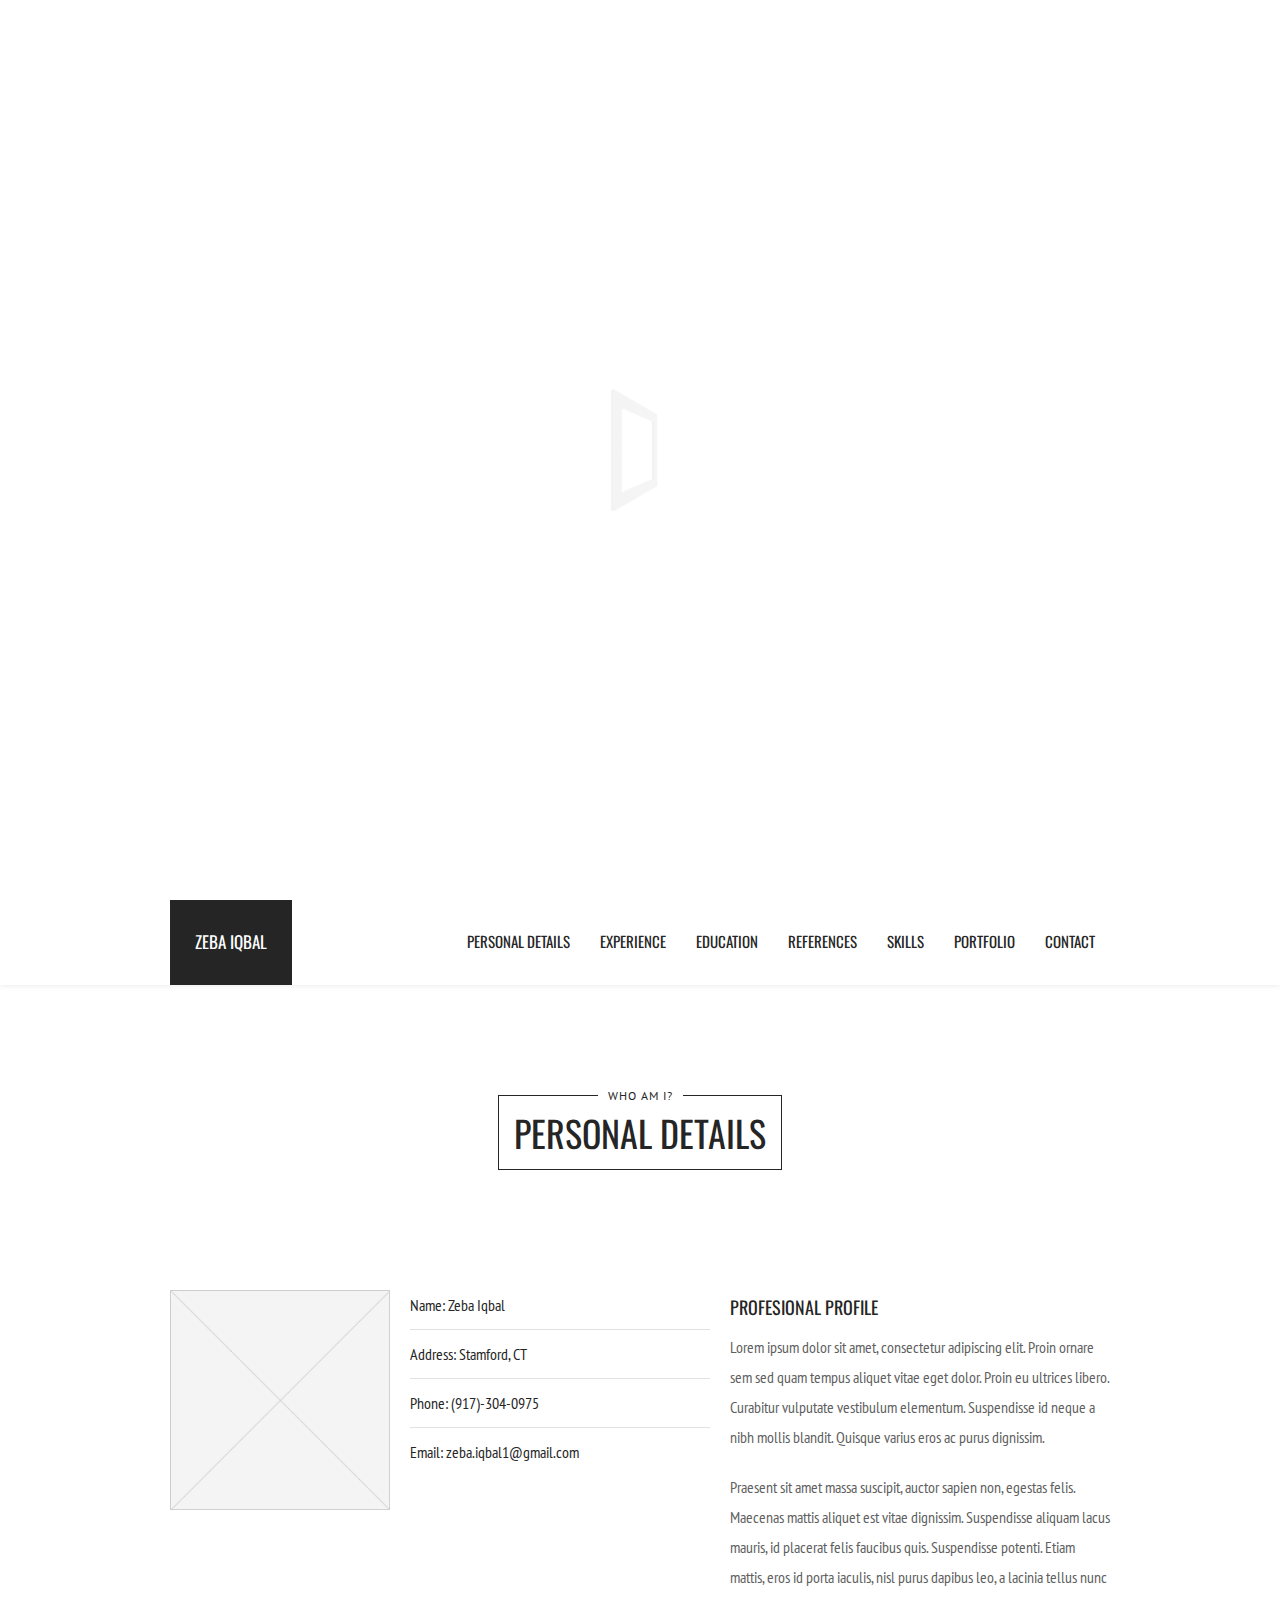
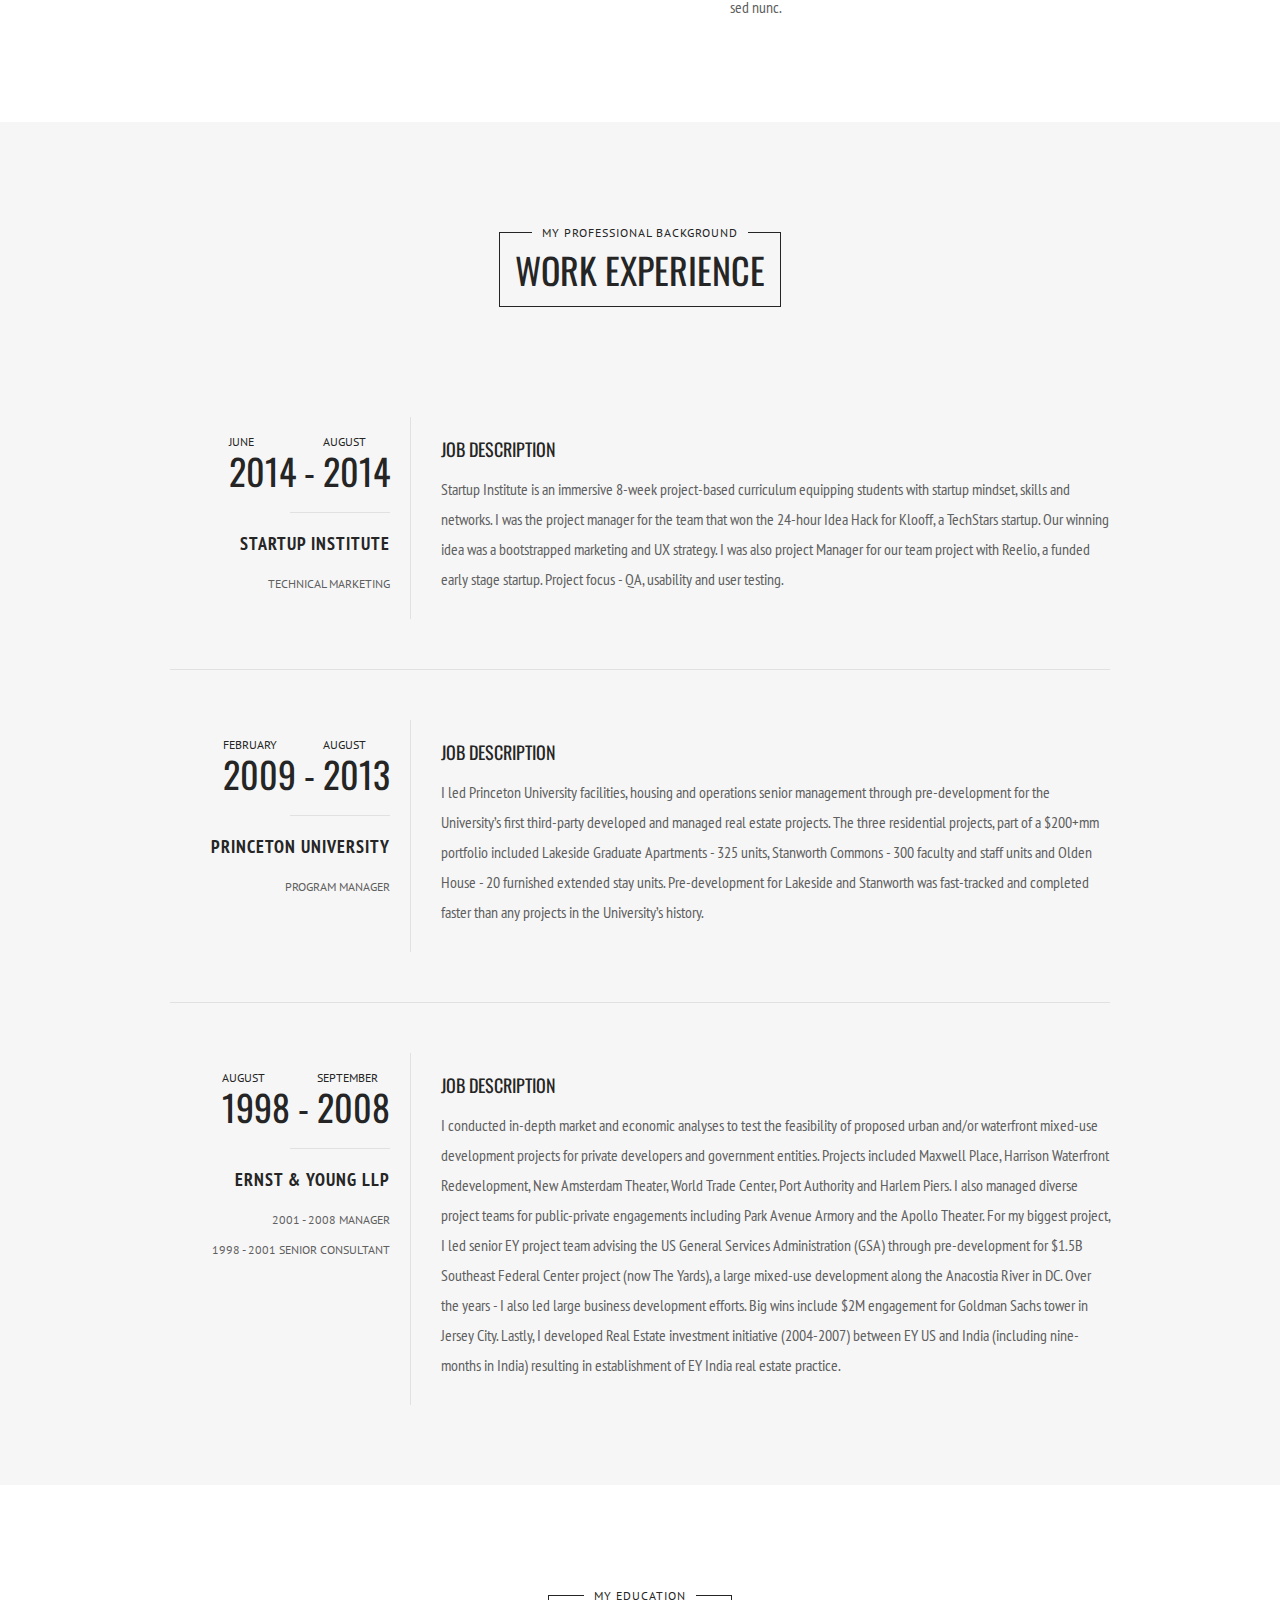
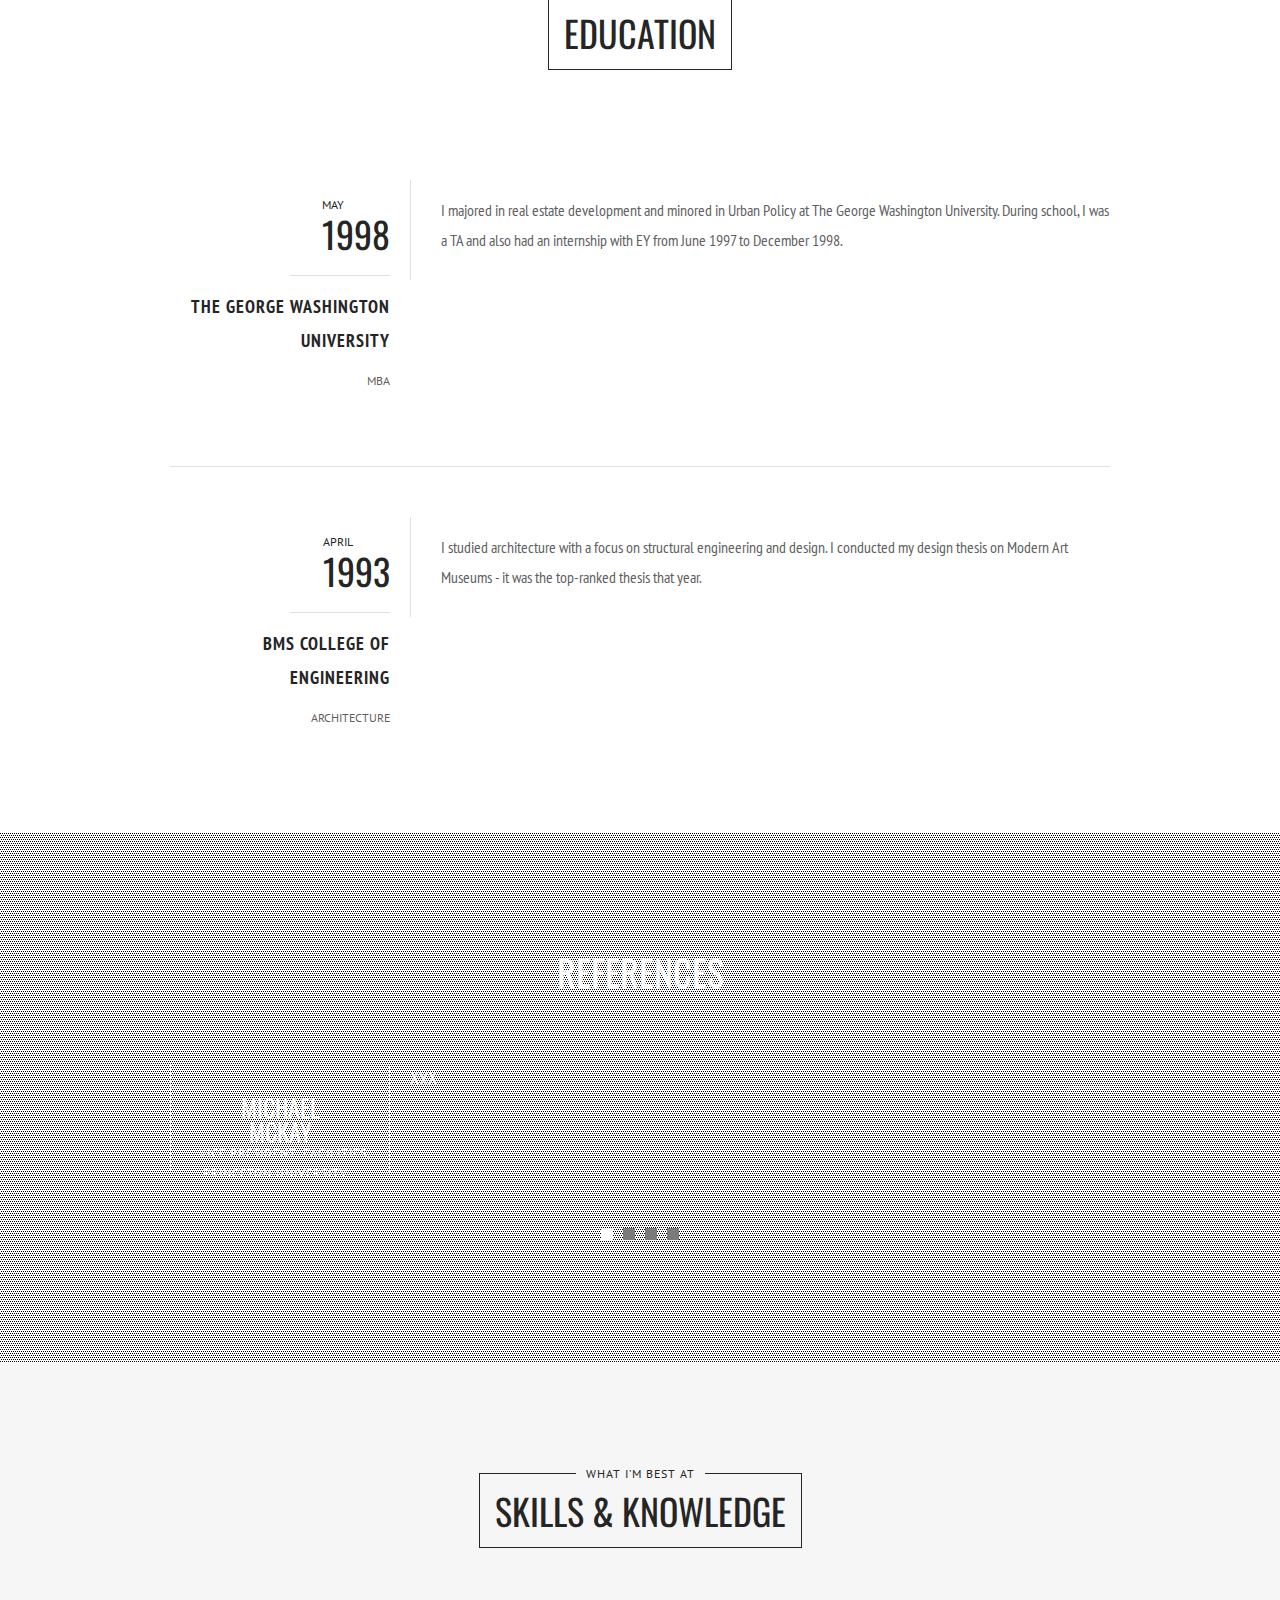
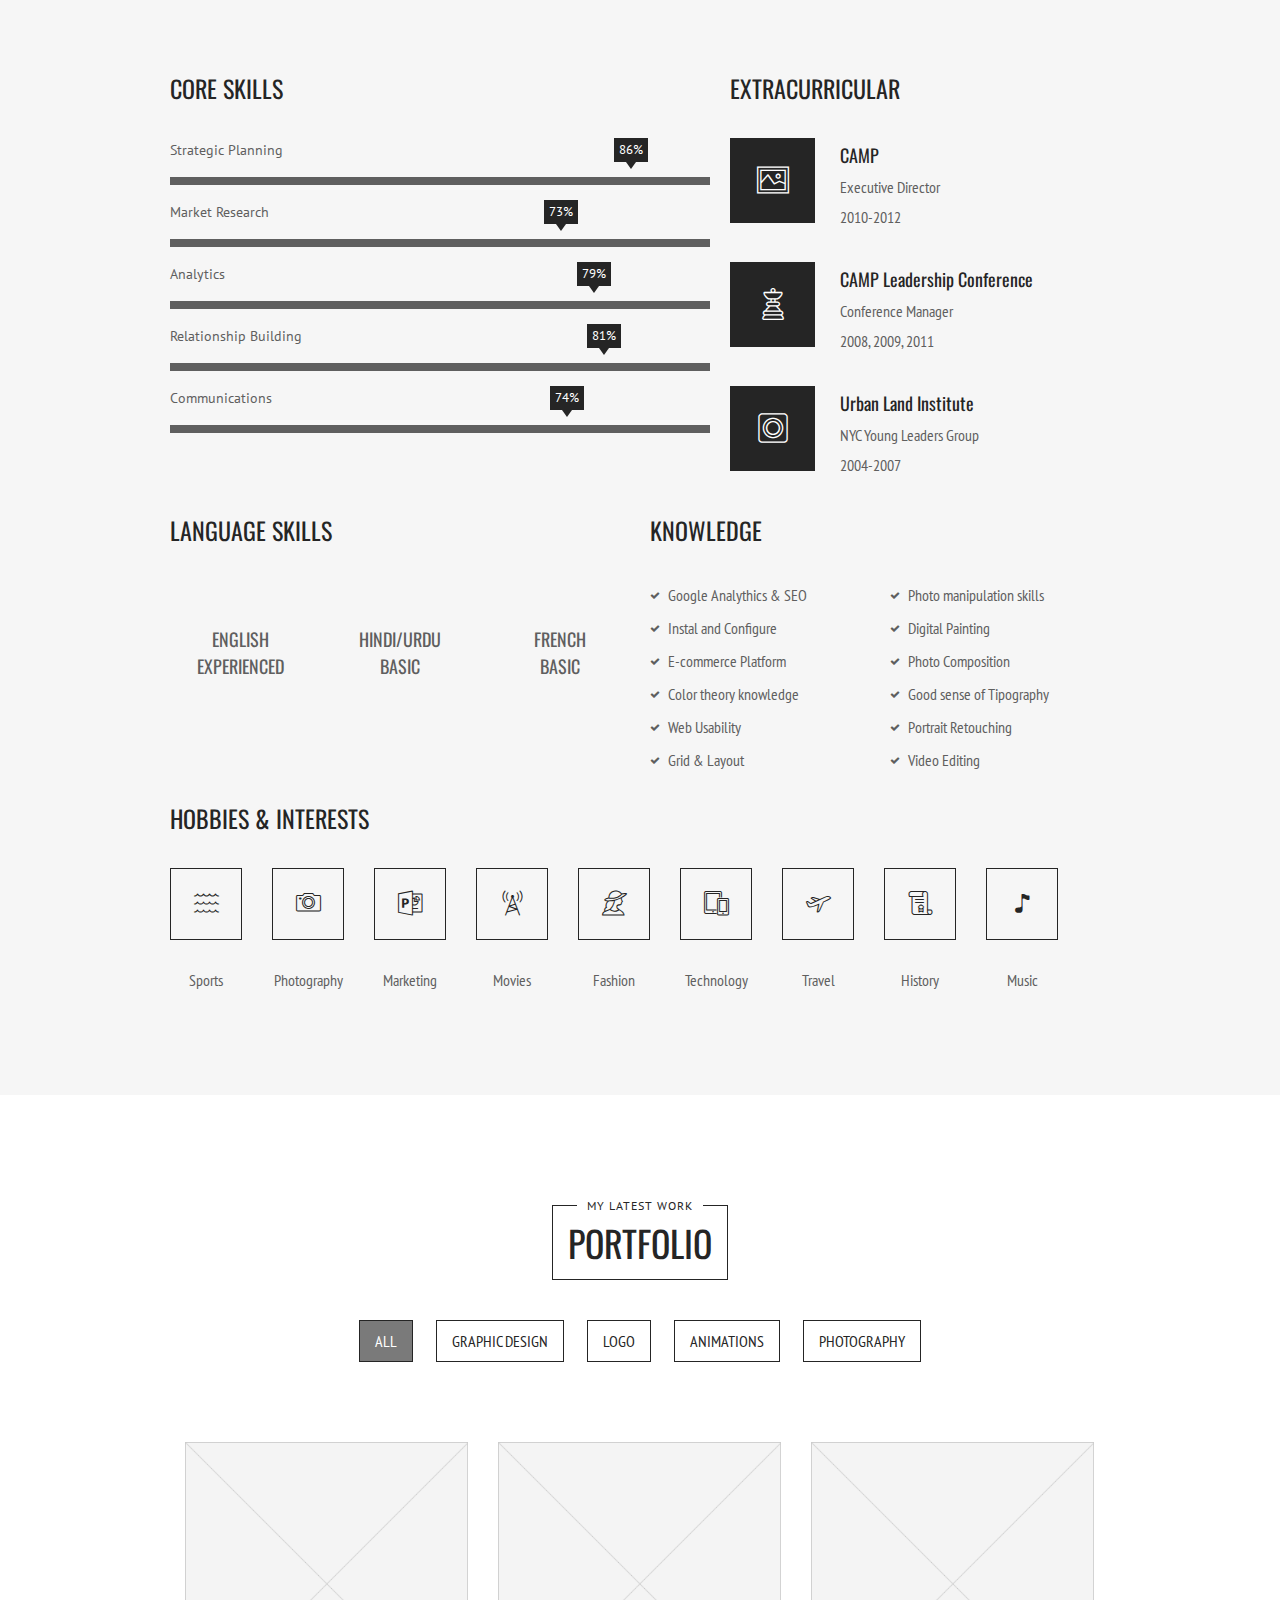
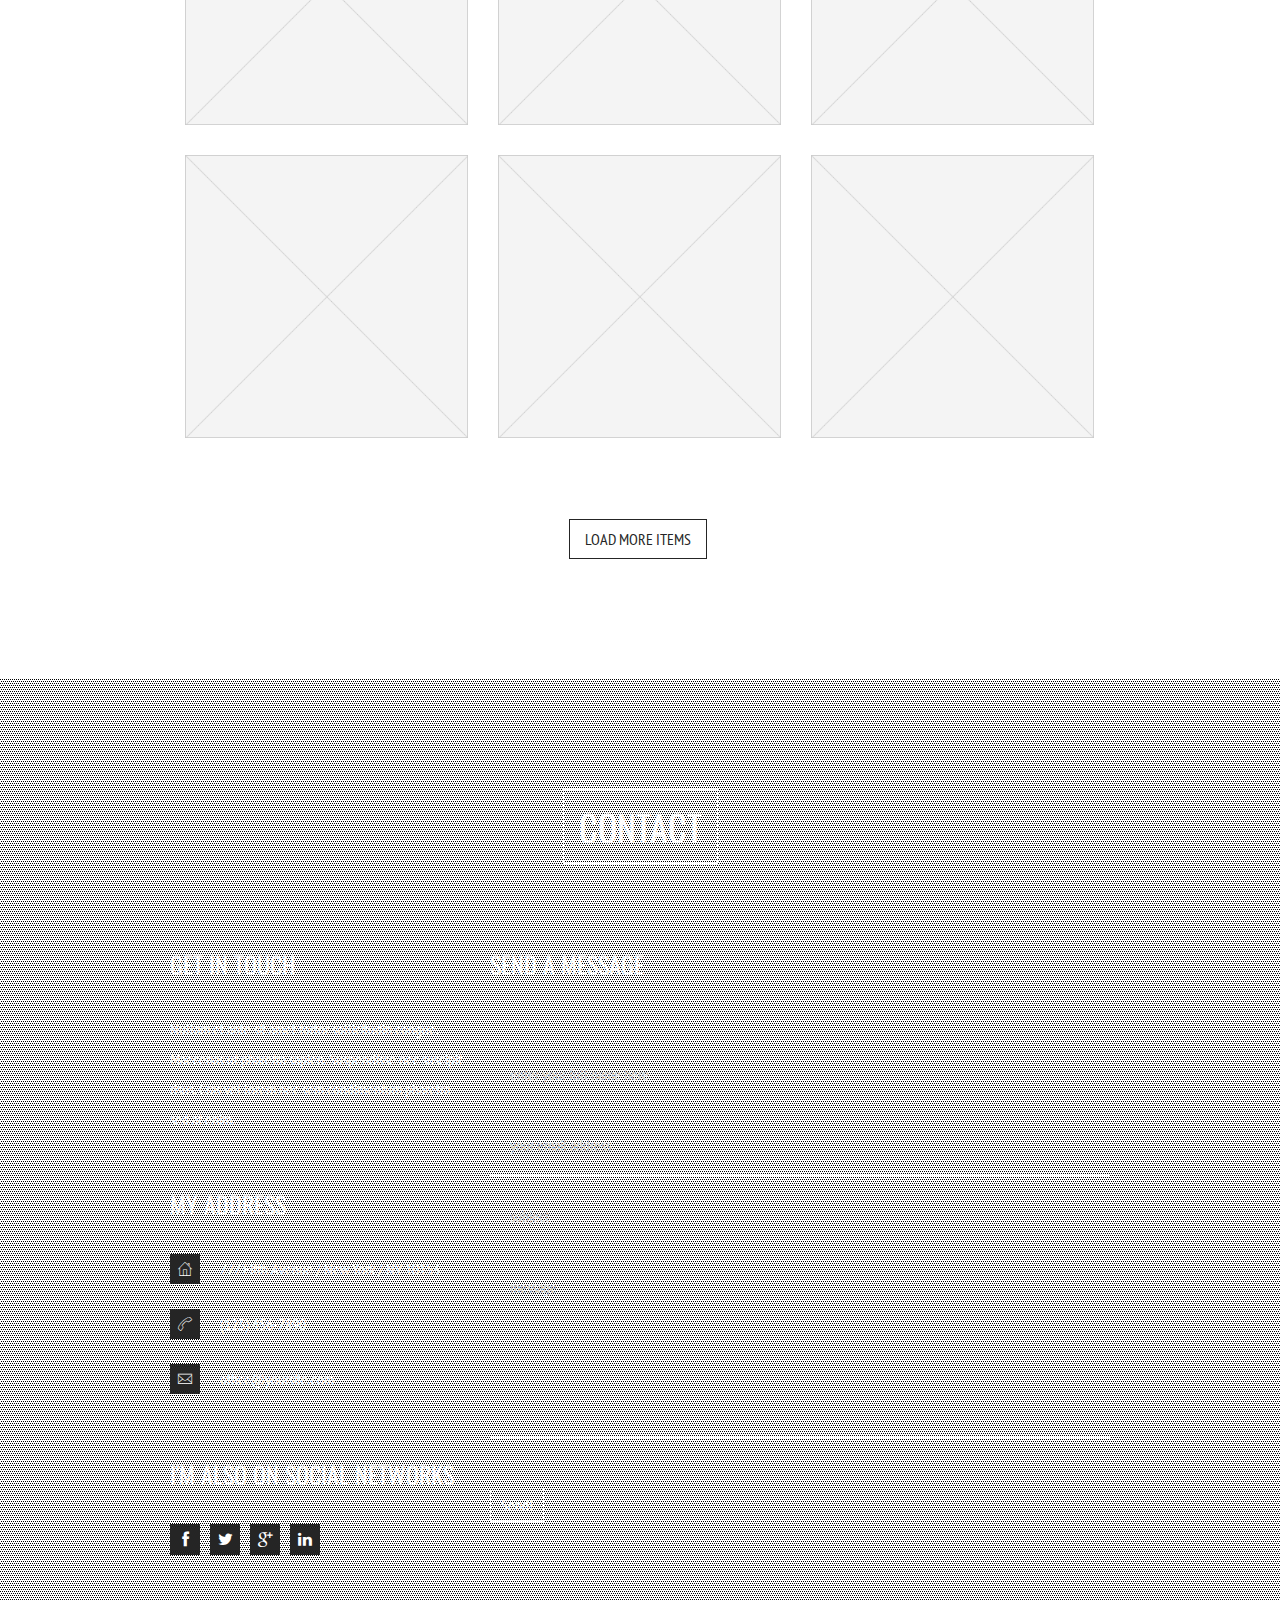
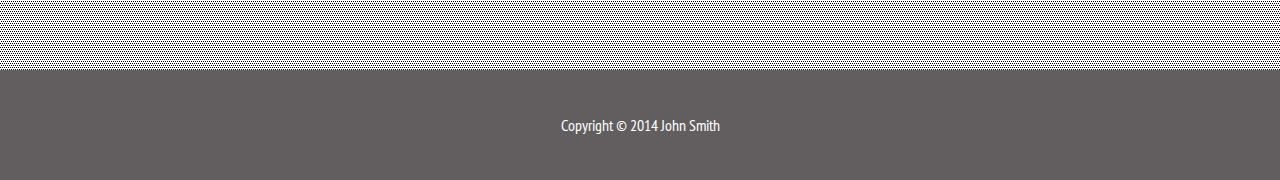
<file: 01.html-website/index.html>
<!DOCTYPE html>
<html class="no-js">
<head>

	<meta charset="utf-8">
    <meta name="viewport" content="width=device-width, initial-scale=1, maximum-scale=1, user-scalable=0"/> 
	<meta http-equiv="X-UA-Compatible" content="IE=edge,chrome=1,requiresActiveX=true">
    
    
	<title> John Smith :: Versus Resume </title>
	<meta name="description" content=" add description  ... ">
    
    <!-- /// Favicons ////////  -->
    <link rel="apple-touch-icon-precomposed" sizes="144x144" href="apple-touch-icon-144-precomposed.png">
    <link rel="shortcut icon" href="favicon.png">


	<!-- /// Template CSS ////////  -->
    <link rel="stylesheet" href="_layout/css/base.css">
    <link rel="stylesheet" href="_layout/css/grid.css">
    <link rel="stylesheet" href="_layout/css/elements.css">
    <link rel="stylesheet" href="_layout/css/layout.css">

	<!-- /// JS Plugins CSS ////////  -->
    <link rel="stylesheet" href="_layout/js/bxslider/jquery.bxslider.css">
    <link rel="stylesheet" href="_layout/js/magnificpopup/magnific-popup.css">
    
	<!-- /// Skin CSS ////////  -->
	<!-- <link rel="stylesheet" href="_layout/css/skins/default.css">  -->
	
    <!-- /// Google Fonts ////////  -->
    <link rel="stylesheet" href="http://fonts.googleapis.com/css?family=PT+Sans:400,700">
    <link rel="stylesheet" href="http://fonts.googleapis.com/css?family=Oswald:400,300,700">
    <link rel="stylesheet" href="http://fonts.googleapis.com/css?family=PT+Sans+Narrow:400,700">
    
    <!-- /// FontAwesome Icons 4.0.3 ////////  -->
	<link rel="stylesheet" href="_layout/css/fontawesome/font-awesome.min.css">
    
    <!-- /// Custom Icon Font ////////  -->
    <link rel="stylesheet" href="_layout/css/iconfontcustom/icon-font-custom.css">
    
    <!-- /// Cross-browser CSS3 animations ////////  -->
    <link rel="stylesheet" href="_layout/css/animate/animate.min.css">


    <!-- /// Modernizr ////////  -->
    <script src="_layout/js/modernizr-2.6.2.min.js"></script>
 
</head>
<body>

	<div id="pageloader">
		<div class="loader-img">
        
			<img src="_layout/images/loader.gif" alt=""> 
		
        </div><!-- end .loader-img -->
	</div><!-- end .pageloader -->
 
	<div id="wrap">
        
		<div id="header">
        
		<!-- /// HEADER  //////////////////////////////////////////////////////////////////////////////////////////////////////////// -->                	
                        
			<div class="parallax full-screen" style="background-image:url(_content/backgrounds/theyards.jpg);">
				
				<div class="parallax-content full-screen">
				
					<div class="parallax-overlay" style="background-image:url(_content/backgrounds/pattern.png);"></div>
					
					<div class="parallax-content-inner">
					
						<div class="row">
                        	<div class="span12 text-center">
                            	
                                <div class="headline">
                                	
                                    <h1>Zeba Iqbal</h1>
                                    <p><span>Creative Problem Solver</span></p>
                                    
                                </div><!-- end .headline -->
                                																
                            </div><!-- end .span12 -->
                        </div><!-- end .row -->
					
					</div><!-- end .parallax-content-inner -->
                    
                    <a href="#personal-profile">
                        <i class="ifc-down4"></i>
                    </a>
				
				</div><!-- end .parallax-content -->			
				
            </div><!-- end .parallax -->
            
            <div id="nav">
        
                <div class="row">
                    <div class="span3">
                    
                        <!-- // Logo // -->
                        <a href="index.html" id="logo">
                            Zeba Iqbal
                        </a>
                    
                    </div><!-- end .span3 -->
                    <div class="span9">
                    
                        <a href="#" id="mobile-menu-trigger">
                            <i class="fa fa-bars"></i>
                        </a>
                        
                        <!-- // Menu // -->
                        <ul class="sf-menu" id="menu">
                            <li>
                                <a href="#personal-profile">Personal Details</a>
                            </li>
                            <li>
                                <a href="#work-experience">Experience</a>
                            </li>
                            <li>
                                <a href="#education">Education</a>
                            </li>
                            <li>
                                <a href="#references">References</a>
                            </li>
                            <li>
                                <a href="#skills">Skills</a>
                            </li>
                            <li>
                                <a href="#portfolio">Portfolio</a>
                            </li>
                            <li>
                                <a href="#contact">Contact</a>
                            </li>
                        </ul>
    
                    </div><!-- end .span9 -->
                </div><!-- end .row -->	
                
			</div><!-- end #nav -->

		<!-- //////////////////////////////////////////////////////////////////////////////////////////////////////////////////////// -->

		</div><!-- end #header -->
		<div id="content">
		
		<!-- /// CONTENT  /////////////////////////////////////////////////////////////////////////////////////////////////////////// -->						
            
            <div id="personal-profile">
                                    
                <div class="row">
                    <div class="span12 text-center">
                        
                        <div class="headline">
                            
                            <p><span>Who am I?</span></p>
                            <h1>Personal Details</h1>
                            
                        </div><!-- end .headline -->
                        
                    </div><!-- end .span12 -->
                </div><!-- end .row -->
                
                <div class="row">
                	<div class="span3">
                    	
                        <img class="responsive-img" src="_content/270x270.png" alt="">
                        
                    </div><!-- end .span3 -->
                    <div class="span4">
                    	
                        <ul class="personal-details">
                        	<li>Name: Zeba Iqbal</li>
                            <li>Address: Stamford, CT </li>
                            <li>Phone: (917)-304-0975</li>
                            <li>
                            	Email: 
                                <a href="mailto:zeba.iqbal1@gmail.com">zeba.iqbal1@gmail.com</a>
                            </li>
                        </ul>
                        
                    </div><!-- end .span4 -->
                    <div class="span5">
                    	
                        <h3 class="text-uppercase">Profesional Profile</h3>
                        
                        <p>Lorem ipsum dolor sit amet, consectetur adipiscing elit. Proin ornare sem sed quam tempus aliquet vitae eget 
                        dolor. Proin eu ultrices libero. Curabitur vulputate vestibulum elementum. Suspendisse id neque a nibh mollis 
                        blandit. Quisque varius eros ac purus dignissim.</p> 

						<p>Praesent sit amet massa suscipit, auctor sapien non, egestas felis. Maecenas mattis aliquet est vitae 
                        dignissim. Suspendisse aliquam lacus mauris, id placerat felis faucibus quis. Suspendisse potenti. Etiam 
                        mattis, eros id porta iaculis, nisl purus dapibus leo, a lacinia tellus nunc sed nunc. </p>
                        
                    </div><!-- end .span5 -->
                </div><!-- end .row -->
            
            </div><!-- end #personal-profile -->
            
            <div id="work-experience">
            	
                <div class="row">
                    <div class="span12 text-center">
                        
                        <div class="headline">
                            
                            <p><span>My Professional Background</span></p>
                            <h1>Work Experience</h1>
                            
                        </div><!-- end .headline -->
                        
                    </div><!-- end .span12 -->
                </div><!-- end .row -->
                
                
                <div class="row cv-section">
                    
                    <div class="span3">
                        
                        <div class="cv-section-title">

                            <h1>
                                <span>2014
                                    <small>June</small>
                                </span>
                                -
                                <span>
                                    2014
                                    <small>August</small>
                                </span>
                            </h1>
                            
                            
                            <h3>Startup Institute</h3>
                            
                            <p>Technical Marketing</p>
                            
                        </div><!-- end .cv-section-title -->
                        
                    </div><!-- end .span3 -->
                    <div class="span9">
                        
                        <div class="cv-item">
                            
                            <h3 class="text-uppercase">Job Description</h3>
                            
                            <p>Startup Institute is an immersive 8-week project-based curriculum equipping students with startup mindset, skills and networks. 
                            I was the project manager for the team that won the 24-hour Idea Hack for Klooff, a TechStars startup. Our winning idea was a bootstrapped marketing and UX strategy.
                            I was also project Manager for our team project with Reelio, a funded early stage startup. Project focus - QA, usability and user testing. 
 </p>
                            
                        </div><!-- end .cv-item -->
                        
                    </div><!-- end .span9 -->
                    
                </div><!-- end .cv-section --><div class="row cv-section">
                	
                    <div class="span3">
                    	
                        <div class="cv-section-title">

                            <h1>
                            	<span>
                                	2009
                                    <small>February</small>
                                </span>
                                -
                                <span>2013<small>August</small></span>
                            </h1>
                            
                            
                            <h3>Princeton University</h3>
                            
                            <p>
                            	Program Manager<br>
                            </p>
                            
                        </div><!-- end .cv-section-title -->
                        
                    </div><!-- end .span3 -->
                    <div class="span9">
                    	
                        <div class="cv-item">
                        	
                            <h3 class="text-uppercase">Job Description</h3>
                            
                            <p>
							I led Princeton University facilities, housing and operations senior management through pre-development for the University’s first third-party developed and managed real estate projects.  
                            The three residential projects, part of a $200+mm portfolio included Lakeside Graduate Apartments - 325 units, Stanworth Commons - 300 faculty and staff units and Olden House - 20 furnished extended stay units. 
                            Pre-development for Lakeside and Stanworth was fast-tracked and completed faster than any projects in the University’s history.

                            </p>
                            
                            
                        </div><!-- end .cv-item -->
                        
                    </div><!-- end .span9 -->
                    
                </div><!-- end .cv-section -->
                
                <div class="row cv-section">
                	
                    <div class="span3">
                    	
                        <div class="cv-section-title">

                            <h1>
                            	<span>
                                	1998
                                    <small>August</small>
                                </span>
                                -
                                <span>
                                	2008
                                    <small>September</small>
                                </span>
                            </h1>
                            
                            
                            <h3>Ernst & Young LLP</h3>
                            
                            <p>
                            	2001 - 2008 Manager <br>
                            	1998 - 2001 Senior Consultant
                            </p>
                            
                        </div><!-- end .cv-section-title -->
                        
                    </div><!-- end .span3 -->
                    <div class="span9">
                    	
                        <div class="cv-item">
                        	
                            <h3 class="text-uppercase">Job Description</h3>
                            
                            <p>
                            I conducted in-depth market and economic analyses to test the feasibility of proposed urban and/or waterfront mixed-use development projects for private developers and government entities. Projects included Maxwell Place, Harrison Waterfront Redevelopment, New Amsterdam Theater, World Trade Center, Port Authority and Harlem Piers. 
                            I also managed diverse project teams for public-private engagements including Park Avenue Armory and the Apollo Theater.
                            For my biggest project, I led senior EY project team advising the US General Services Administration (GSA) through pre-development for $1.5B Southeast Federal Center project (now The Yards), a large mixed-use development along the Anacostia River in DC. 
                            Over the years - I also led large business development efforts. Big wins include $2M engagement for Goldman Sachs tower in Jersey City. 
                            Lastly, I developed Real Estate investment initiative (2004-2007) between EY US and India (including nine-months in India) resulting in establishment of EY India real estate practice.

                            </p>
                            
                        </div><!-- end .cv-item -->
                        
                    </div><!-- end .span9 -->
                    
                </div><!-- end .cv-section -->
                
                
            </div><!-- end #work-experience -->
            
            <div id="education">
            	
                <div class="row">
                    <div class="span12 text-center">
                        
                        <div class="headline">
                            
                            <p><span>My Education</span></p>
                            <h1>Education</h1>
                            
                        </div><!-- end .headline -->
                        
                    </div><!-- end .span12 -->
                </div><!-- end .row -->
                
                <div class="row cv-section">
                	
                    <div class="span3">
                    	
                        <div class="cv-section-title">

                            <h1>
                                <span>
                                	1998
                                    <small>May</small>
                                </span>
                            </h1>
                            
                            
                            <h3>The George Washington University</h3>
                            
                            <p>MBA</p>
                    
                            
                        </div><!-- end .cv-section-title -->
                        
                    </div><!-- end .span3 -->
                    <div class="span9">
                    	
                        <div class="cv-item">
                        	
                            
                            <p>I majored in real estate development and minored in Urban Policy at The George Washington University. During school, I was a TA and also had an internship with EY from June 1997 to December 1998.</p>
                            
                        </div><!-- end .cv-item -->
                        
                    </div><!-- end .span9 -->
                    
                </div><!-- end .cv-section -->
                
                <div class="row cv-section">
                	
                    <div class="span3">
                    	
                        <div class="cv-section-title">

                            <h1>
                                <span>
                                	1993
                                    <small>April</small>
                                </span>
                            </h1>
                            
                            
                            <h3>BMS College of Engineering</h3>
                            
                            <p>Architecture</p>
                            
                        </div><!-- end .cv-section-title -->
                        
                    </div><!-- end .span3 -->
                    <div class="span9">
                    	
                        <div class="cv-item">
                            
                            <p>I studied architecture with a focus on structural engineering and design. I conducted my design thesis on Modern Art Museums - it was the top-ranked thesis that year.</p>
                            
                        </div><!-- end .cv-item -->
                        
                    </div><!-- end .span9 -->
                    
                </div><!-- end .cv-section -->
                
            </div><!-- end #education -->
            
            <div class="parallax" id="references" style="background-image:url(_content/backgrounds/1920x1000.jpg);">
            	
                <div class="parallax-content" style="padding:110px 0 70px 0;">
				
					<div class="parallax-overlay" style="background-image:url(_content/backgrounds/pattern.png);"></div>
					
					<div class="parallax-content-inner">
                    
                    	<div class="row">
                        	<div class="span12">
                            	
                                <h1 class="text-center text-uppercase">References</h1>
                                
                            </div><!-- end .span12 -->
                        </div><!-- end .row -->
                        
                        <div class="row">
                        	<div class="span12">
                            	
                                <div class="references-slider">
                                
                                	<ul class="slides">
                                    	<li>
                                        	
                                            <div class="row">
                                            	<div class="span3 text-center">
                                                	
                                                    <div class="headline">
                            
                                                        <h2>Michael McKay</h2>
                                                        <p><span>Vice President, Facilities, Princeton University</span></p>
                                                        
                                                    </div><!-- end .headline -->
                                                    
                                                </div><!-- end .span3 -->
                                                <div class="span9">
                                                	
                                                    <p>XXX</p>
                                                    
                                                </div><!-- end .span9 -->
                                            </div><!-- end .row -->
                                            
                                        </li>
                                        <li>
                                        	
                                            <div class="row">
                                            	<div class="span3 text-center">
                                                	
                                                    <div class="headline">
                            
                                                        <h2>Charlie Shorter</h2>
                                                        <p><span>Partner, Davis Brody Aedas</span></p>
                                                        
                                                    </div><!-- end .headline -->
                                                    
                                                </div><!-- end .span3 -->
                                                <div class="span9">
                                                	
                                                    <p>XXX</p>
                                                    
                                                </div><!-- end .span9 -->
                                            </div><!-- end .row -->
                                            
                                        </li>
                                        <li>
                                        	
                                            <div class="row">
                                            	<div class="span3 text-center">
                                                	
                                                    <div class="headline">
                            
                                                        <h2>Surri Gray</h2>
                                                        <p><span>Formerly a Sr. Manager at EY</span></p>
                                                        
                                                    </div><!-- end .headline -->
                                                    
                                                </div><!-- end .span3 -->
                                                <div class="span9">
                                                	
                                                    <p>XXX
                                                    </p>
                                                    
                                                </div><!-- end .span9 -->
                                            </div><!-- end .row -->
                                            
                                        </li>
                                        <li>
                                        	
                                            <div class="row">
                                            	<div class="span3 text-center">
                                                	
                                                    <div class="headline">
                            
                                                        <h2>Amiko Glasford</h2>
                                                        <p><span>Technical Marketing at Startup Institute</span></p>
                                                        
                                                    </div><!-- end .headline -->
                                                    
                                                </div><!-- end .span3 -->
                                                <div class="span9">
                                                	
                                                    <p>XXX 
                                                    </p>
                                                    
                                                </div><!-- end .span9 -->
                                            </div><!-- end .row -->
                                            
                                        </li>
                                    </ul>
                                    
                                </div><!-- end .references-slider -->
                                
                            </div><!-- end .span12 -->
                        </div><!-- end .row -->
                    
                    </div><!-- end .parallax-content-inner -->
                
            	</div><!-- end .parallax-content -->
                
            </div><!-- end #references -->
            
            <div id="skills">
            	
                <div class="row">
                    <div class="span12 text-center">
                        
                        <div class="headline">
                            
                            <p><span>What I’m best at</span></p>
                            <h1>Skills &amp; Knowledge</h1>
                            
                        </div><!-- end .headline -->
                        
                    </div><!-- end .span12 -->
                </div><!-- end .row -->
                
                <div class="row">
                	<div class="span7">
                    	
                        <h2 class="text-uppercase">Core Skills</h2>
                        
                        <div class="fixed">
                        
                            <div class="progress-bar-description">
                            	Strategic Planning
                                <span style="left:86%">86%</span>
                            </div><!-- end .progress-bar-description -->
                           
                            <div class="progress-bar">  
                                <span class="progress-bar-outer" data-width="86"> 
                                    <span class="progress-bar-inner"></span> 
                                </span>
                            </div><!-- end .progress-bar -->
                            
                        </div>
                        
                        <div class="fixed">
                        
                            <div class="progress-bar-description">
                            	Market Research
                                <span style="left:73%">73%</span>
                            </div><!-- end .progress-bar-description -->
                           
                            <div class="progress-bar">  
                                <span class="progress-bar-outer" data-width="73"> 
                                    <span class="progress-bar-inner"></span> 
                                </span>
                            </div><!-- end .progress-bar -->
                            
                        </div>
                        
                        <div class="fixed">
                        
                            <div class="progress-bar-description">
                            	Analytics
                                <span style="left:79%">79%</span>
                            </div><!-- end .progress-bar-description -->
                           
                            <div class="progress-bar">  
                                <span class="progress-bar-outer" data-width="79"> 
                                    <span class="progress-bar-inner"></span> 
                                </span>
                            </div><!-- end .progress-bar -->
                            
                        </div>
                        
                        <div class="fixed">
                        
                            <div class="progress-bar-description">
                            	Relationship Building
                                <span style="left:81%">81%</span>
                            </div><!-- end .progress-bar-description -->
                           
                            <div class="progress-bar">  
                                <span class="progress-bar-outer" data-width="57"> 
                                    <span class="progress-bar-inner"></span> 
                                </span>
                            </div><!-- end .progress-bar -->
                            
                        </div>
                        
                        <div class="fixed">
                        
                            <div class="progress-bar-description">
                            	Communications
                                <span style="left:74%">74%</span>
                            </div><!-- end .progress-bar-description -->
                           
                            <div class="progress-bar">  
                                <span class="progress-bar-outer" data-width="33"> 
                                    <span class="progress-bar-inner"></span> 
                                </span>
                            </div><!-- end .progress-bar -->
                            
                        </div>
                        
                    </div><!-- end .span7 -->
                    <div class="span5">
                    	
                        <h2 class="text-uppercase">Extracurricular</h2>
                        
                        <div class="icon-box-1">
                        
                            <i class="ifc-xlarge_icons"></i>
      
                            <div class="icon-box-content">
                            
                                <h3>CAMP</h3>
                                
                                <p>
                                	Executive Director<br>
									2010-2012 
                                </p>
                            
                            </div><!-- end .icon-box-content -->
                            
                        </div><!-- end .icon-box-1 -->
                        
                        <div class="icon-box-1">
                        
                            <i class="ifc-king"></i>
      
                            <div class="icon-box-content">
                            
                                <h3>CAMP Leadership Conference</h3>
                                
                                <p>
                                	Conference Manager<br>
									2008, 2009, 2011
                                </p>
                            
                            </div><!-- end .icon-box-content -->
                            
                        </div><!-- end .icon-box-1 -->
                        
                        <div class="icon-box-1">
                        
                            <i class="ifc-integrated_webcam"></i>
      
                            <div class="icon-box-content">
                            
                                <h3>Urban Land Institute</h3>
                                
                                <p>
                                	NYC Young Leaders Group<br>
									2004-2007
                                </p>
                            
                            </div><!-- end .icon-box-content -->
                            
                        </div><!-- end .icon-box-1 -->
                        
                    </div><!-- end .span5 -->
                </div><!-- end .row -->
                
                <div class="row">
                	<div class="span6">
                    	
                        <h2 class="text-uppercase">Language Skills</h2>
                        
                        <div class="row">
                        	<div class="span2">
                            	
                                <div class="pie-chart" data-percent="100" data-barColor="#252525" data-trackColor="#5f5f5f" data-lineWidth="8" data-barSize="170">
                        
                                    <span class="pie-chart-custom-text">
                                    	<span>English</span><br>
                                        <span class="hidden-tablet">Experienced</span>
                                    </span>
                                    
                                </div><!-- end .pie-chart -->
                                
                            </div><!-- end .span2 -->
                            <div class="span2">
                            	
                                <div class="pie-chart" data-percent="85" data-barColor="#252525" data-trackColor="#5f5f5f" data-lineWidth="8" data-barSize="170">
                        
                                    <span class="pie-chart-custom-text">
                                    	<span>Hindi/Urdu</span><br>
                                        <span class="hidden-tablet">Basic</span>
                                    </span>
                                    
                                </div><!-- end .pie-chart -->
                                
                            </div><!-- end .span2 -->
                            <div class="span2">
                            	
                                <div class="pie-chart" data-percent="25" data-barColor="#252525" data-trackColor="#5f5f5f" data-lineWidth="8" data-barSize="170">
                        
                                    <span class="pie-chart-custom-text">
                                    	<span>French</span><br>
                                        <span class="hidden-tablet">Basic</span>
                                    </span>
                                    
                                </div><!-- end .pie-chart -->
                                
                            </div><!-- end .span2 -->
                        </div><!-- end .row -->
                        
                    </div><!-- end .span6 -->
                    <div class="span6">
                    	
                        <h2 class="text-uppercase">Knowledge</h2>
                        
                        <div class="row">
                        	<div class="span3">
                            	
                                <ul class="check">                                	
                                    <li>Google Analythics & SEO</li>
                                    <li>Instal and Configure</li>
                                    <li>E-commerce Platform</li>
                                    <li>Color theory knowledge</li>
                                    <li>Web Usability</li>                                    
                                    <li>Grid &amp; Layout</li>
                                </ul>
                                
                            </div><!-- end .span3 -->
                            <div class="span3">
                            	
                                <ul class="check">
                                	<li>Photo manipulation skills</li>
                                    <li>Digital Painting</li>
                                    <li>Photo Composition</li>
                                    <li>Good sense of Tipography</li>
                                    <li>Portrait Retouching</li>
                                    <li>Video Editing</li>                                    
                                </ul>
                                
                            </div><!-- end .span3 -->
                        </div><!-- end .row -->
                        
                    </div><!-- end .span6 -->
                </div><!-- end .row -->
                
                <div class="row">
                	<div class="span12">
                    	
                        <h2 class="text-uppercase">Hobbies &amp; Interests</h2>
                        
                        <ul class="interests-list fixed">
                        	<li>
                                
                                <p>
                                    <i class="ifc-sea_waves"></i>
                                    Sports 
                                </p>
                                
                                <div class="interest-details">
                                	
                                    <i class="ifc-sea_waves"></i>
                                    <strong>Sports</strong>
                                    
                                    <p>Lorem ipsum dolor sit amet, sagittis arcu diam elit. Morbi vitae sem laoreet mattis egestas nunc eget elit.</p>
                                    
                                </div><!-- end .interest-details -->                    
                                
                            </li>
                            <li>
                            
                                <p>
                                    <i class="ifc-photo"></i>
                                    Photography 
                                </p>
                                
                                <div class="interest-details">
                                	
                                    <i class="ifc-photo"></i>
                                    <strong>Photography</strong>
                                    
                                    <p>Praesent bibendum eros ut nulla adipiscing, tempus tincidunt tellus scelerisque quisque quis laoreet lacus.</p>
                                    
                                </div><!-- end .interest-details -->
                                                               
                            </li>
                            <li>
                            
                                <p>
                                	<i class="ifc-power_point"></i>
                                	Marketing
                                </p>
                                
                                <div class="interest-details">
                                	
                                    <i class="ifc-power_point"></i>
                                    <strong>Marketing</strong>
                                    
                                    <p>Praesent laoreet nulla elit, et pellentesque ligula fermentum id. Quisque vulputate bibendum erat rhoncus.</p>
                                    
                                </div><!-- end .interest-details -->
                                                                
                            </li>
                            <li>
                            
                                <p>
                                    <i class="ifc-radio_tower"></i>
                                    Movies 
                                </p>
                                
                                <div class="interest-details">
                                	
                                    <i class="ifc-radio_tower"></i>
                                    <strong>Movies</strong>
                                    
                                    <p>Nam vestibulum euismod elementum. Etiam consequat dolor quis libero pulvinar, sit amet viverra turpis imperdiet.</p>
                                    
                                </div><!-- end .interest-details -->
                                                               
                            </li>
                            <li>
                            
                                <p>
                                	<i class="ifc-portrait_mode"></i>
                                	Fashion
                                </p>
                                
                                <div class="interest-details">
                                	
                                    <i class="ifc-portrait_mode"></i>
                                    <strong>Fashion</strong>
                                    
                                    <p>Praesent tristique mattis leo, vel lobortis felis. Phasellus purus neque, euismod a pretium pulvinar placerat.</p>
                                    
                                </div><!-- end .interest-details -->
                                                                
                            </li>
                            <li>
                            
                                <p>
                                	<i class="ifc-smartphone_tablet"></i>
                                	Technology 
                                </p>
                                
                                <div class="interest-details">
                                	
                                    <i class="ifc-smartphone_tablet"></i>
                                    <strong>Technology</strong>
                                    
                                    <p>Suspendisse dignissim nisi non velit interdum, in condimentum augue varius. Nullam ac eu lacus rhoncus.</p>
                                    
                                </div><!-- end .interest-details -->
                                                               
                            </li>
                            <li>
                            
                                <p>
                                    <i class="ifc-airplane_take_off"></i>
                                    Travel  
                                </p>
                                
                                <div class="interest-details">
                                	
                                    <i class="ifc-airplane_take_off"></i>
                                    <strong>Travel</strong>
                                    
                                    <p>Fusce pretium auctor bibendum. Suspendisse rutrum rhoncus purus sed dapibus. Nulla in viverra quam justo.</p>
                                    
                                </div><!-- end .interest-details -->
                                                              
                            </li>
                            <li>
                            
                                <p>
                                    <i class="ifc-history"></i>
                                    History 
                                </p>
                                
                                <div class="interest-details">
                                	
                                    <i class="ifc-history"></i>
                                    <strong>History</strong>
                                    
                                    <p>Quisque id sapien sed urna lobortis rutrum eu sed enim. Duis orci velit, pulvinar eu nisl non porta lacus.</p>
                                    
                                </div><!-- end .interest-details -->
                                                               
                            </li>
                            <li>
                            
                                <p>
                                    <i class="ifc-musical"></i>
                                    Music 
                                </p>
                                
                                <div class="interest-details">
                                	
                                    <i class="ifc-musical"></i>
                                    <strong>Music</strong>
                                    
                                    <p>Curabitur gravida pharetra augue sit amet tincidunt. Morbi a mi elementum, vehicula felis nec commodo.</p>
                                    
                                </div><!-- end .interest-details -->
                                                               
                            </li>
                        </ul>
                        
                    </div><!-- end .span12 -->
                </div><!-- end .row -->
                
            </div><!-- end #skils -->
            
            <div id="portfolio">
            	
                <div class="row">
                    <div class="span12 text-center">
                        
                        <div class="headline">
                            
                            <p><span>My latest work</span></p>
                            <h1>Portfolio</h1>
                            
                        </div><!-- end .headline -->
                        
                    </div><!-- end .span12 -->
                </div><!-- end .row -->
                
                <div class="row">
                	<div class="span12">
                    	
                        <div class="portfolio-filter">
                        	
                            <ul>
                                <li>
                                    <a class="active" data-filter="*" href="#">All</a>
                                </li>
                                <li>
                                    <a data-filter=".term-1" href="#">Graphic design</a>
                                </li>
                                <li>
                                    <a href="#" data-filter=".term-2">Logo</a>
                                </li>
                                <li>
                                    <a href="#" data-filter=".term-3">Animations</a>
                                </li>
                                <li>
                                    <a href="#" data-filter=".term-4">Photography</a>
                                </li>
                            </ul>
                            
                        </div><!-- end .portfolio-filter -->
                        
                    </div><!-- end .span12 -->
                </div><!-- end .row -->
                
                <div class="row">
                	<div class="span12">
                    	
                        <ul class="portfolio-items fixed">
                    		<li class="item term-4">
                            	
                                <div class="portfolio-item">
                                
                                    <div class="portfolio-item-preview">			
                                    
                                        
                                        <img src="_content/portfolio/370x370-1.png" alt="">
                                        
                                        
                                        <div class="portfolio-item-overlay">
                                        
                                            <div class="portfolio-item-overlay-actions">
 
                                                <a class="magnificPopup-gallery portfolio-item-zoom" href="_content/portfolio/370x370-1.png">+</a>
                                                
                                                <a class="ajax-popup-link portfolio-item-link" href="project.html">&gt;</a>
                                                
                                            </div><!-- end .portfolio-item-overlay-actions -->
                                        
                                        </div><!-- end .portfolio-item-overlay -->
                                    
                                    </div><!-- end .portfolio-item-preview -->
                                    
                                    <div class="portfolio-item-description">
                                    
                                        <h3>Night</h3>
                                        <p>Photography</p>
                                    
                                    </div><!-- end .portfolio-item-description -->
                                
                                </div><!-- end .portfolio-item -->
                                
                            </li>
                            <li class="item term-3">
                            	
                                <div class="portfolio-item">
                                
                                    <div class="portfolio-item-preview">			
                                    
                                        
                                        <img src="_content/portfolio/370x370-2.png" alt="">
                                        
                                        
                                        <div class="portfolio-item-overlay">
                                        
                                            <div class="portfolio-item-overlay-actions">
                                            	
                                                <a class="magnificPopup-gallery portfolio-item-zoom" href="_content/portfolio/370x370-2.png">+</a>
                                                
                                                <a class="ajax-popup-link portfolio-item-link" href="project.html">&gt;</a>
                                                
                                            </div><!-- end .portfolio-item-overlay-actions -->
                                        
                                        </div><!-- end .portfolio-item-overlay -->
                                    
                                    </div><!-- end .portfolio-item-preview -->
                                    
                                    <div class="portfolio-item-description">
                                    
                                        <h3>Ship</h3>
                                        <p>Animation</p>
                                    
                                    </div><!-- end .portfolio-item-description -->
                                
                                </div><!-- end .portfolio-item -->
                                
                            </li>
                            <li class="item term-1">
                            	
                                <div class="portfolio-item">
                                
                                    <div class="portfolio-item-preview">			
                                    
                                        
                                        <img src="_content/portfolio/370x370-3.png" alt="">
                                        
                                        
                                        <div class="portfolio-item-overlay">
                                        
                                            <div class="portfolio-item-overlay-actions">
                                            	  
                                                <a class="magnificPopup-gallery portfolio-item-zoom" href="_content/portfolio/370x370-3.png">+</a>
                                                
                                                <a class="ajax-popup-link portfolio-item-link" href="project.html">&gt;</a>
                                                
                                            </div><!-- end .portfolio-item-overlay-actions -->
                                        
                                        </div><!-- end .portfolio-item-overlay -->
                                    
                                    </div><!-- end .portfolio-item-preview -->
                                    
                                    <div class="portfolio-item-description">
                                    
                                        <h3>Street</h3>
                                        <p>Graphic Design</p>
                                    
                                    </div><!-- end .portfolio-item-description -->
                                
                                </div><!-- end .portfolio-item -->
                                
                            </li>
                            <li class="item term-1">
                            	
                                <div class="portfolio-item">
                                
                                    <div class="portfolio-item-preview">			
                                    
                                        
                                        <img src="_content/portfolio/370x370-4.png" alt="">
                                        
                                        
                                        <div class="portfolio-item-overlay">
                                        
                                            <div class="portfolio-item-overlay-actions">
                                                
                                                <a class="magnificPopup-gallery portfolio-item-zoom" href="_content/portfolio/370x370-4.png">+</a>
                                                
                                                <a class="ajax-popup-link portfolio-item-link" href="project.html">&gt;</a>
                                                
                                            </div><!-- end .portfolio-item-overlay-actions -->
                                        
                                        </div><!-- end .portfolio-item-overlay -->
                                    
                                    </div><!-- end .portfolio-item-preview -->
                                    
                                    <div class="portfolio-item-description">
                                    
                                        <h3>Beatiful Field</h3>
                                        <p>Photography</p>
                                    
                                    </div><!-- end .portfolio-item-description -->
                                
                                </div><!-- end .portfolio-item -->
                                
                            </li>
                            <li class="item term-2">
                            	
                                <div class="portfolio-item">
                                
                                    <div class="portfolio-item-preview">			
                                    
                                        
                                        <img src="_content/portfolio/370x370-5.png" alt="">
                                        
                                        
                                        <div class="portfolio-item-overlay">
                                        
                                            <div class="portfolio-item-overlay-actions">
                                            
                                                <a class="magnificPopup-gallery portfolio-item-zoom" href="_content/portfolio/370x370-5.png">+</a>
                                                
                                                <a class="ajax-popup-link portfolio-item-link" href="project.html">&gt;</a>
                                                
                                            </div><!-- end .portfolio-item-overlay-actions -->
                                        
                                        </div><!-- end .portfolio-item-overlay -->
                                    
                                    </div><!-- end .portfolio-item-preview -->
                                    
                                    <div class="portfolio-item-description">
                                    
                                        <h3>Trees</h3>
                                        <p>Logo</p>
                                    
                                    </div><!-- end .portfolio-item-description -->
                                
                                </div><!-- end .portfolio-item -->
                                
                            </li>
                            <li class="item term-3">
                            	
                                <div class="portfolio-item">
                                
                                    <div class="portfolio-item-preview">			
                                    
                                        
                                        <img src="_content/portfolio/370x370-6.png" alt="">
                                        
                                        
                                        <div class="portfolio-item-overlay">
                                        
                                            <div class="portfolio-item-overlay-actions">
                                            	
                                                <a class="magnificPopup-gallery portfolio-item-zoom" href="_content/portfolio/370x370-6.png">+</a>
                                                
                                                <a class="ajax-popup-link portfolio-item-link" href="project.html">&gt;</a>
                                                
                                            </div><!-- end .portfolio-item-overlay-actions -->
                                        
                                        </div><!-- end .portfolio-item-overlay -->
                                    
                                    </div><!-- end .portfolio-item-preview -->
                                    
                                    <div class="portfolio-item-description">
                                    
                                        <h3>Vintage Car</h3>
                                        <p>Animation</p>
                                    
                                    </div><!-- end .portfolio-item-description -->
                                
                                </div><!-- end .portfolio-item -->
                                
                            </li>
                        </ul>
                        
                        <p class="text-center">
                        	<a class="btn text-uppercase" href="#">Load More Items</a>
                        </p>
                        
                    </div><!-- end .span12 -->
                </div><!-- end .row -->
                
            </div><!-- end #portfolio -->
            
            <div class="parallax" id="contact" style="background-image:url(_content/backgrounds/1920x2000.jpg);">
            	
                <div class="parallax-content" style="padding:110px 0;">
				
					<div class="parallax-overlay" style="background-image:url(_content/backgrounds/pattern.png);"></div>
					
					<div class="parallax-content-inner">
                    
                    	<div class="row">
                            <div class="span12 text-center">
                                
                                <div class="headline">

                                    <h1>Contact</h1>
                                    
                                </div><!-- end .headline -->
                                
                            </div><!-- end .span12 -->
                        </div><!-- end .row -->
                        
                        <div class="row">
                        	<div class="span4">
                            	
                                <h2 class="text-uppercase">Get in touch</h2>
                                
                                <p>Nullam et ante sit amet tortor sollicitudin congue. Maecenas ut pharetra sapien. Suspendisse nec 
                                suscipit risus. Cras vel lorem nec sem condimentum pharetra sed at enim.</p>
                                
                                <br>
                                
                                <h2 class="text-uppercase">My Address</h2>
                                
                                <ul class="contact-info">
                                	<li>
                                    	<i class="ifc-home"></i>
                                        777 Fifth Avenue / New York / NY 10153 
                                    </li>
                                    <li>
                                    	<i class="ifc-phone2"></i>
                                        (123) 456-7890
                                    </li>
                                    <li>
                                    	<i class="ifc-message"></i>
                                        <a href="mailto:office@yoursite.com">office@yoursite.com</a>
                                    </li>
                                </ul>
                                
                                <h2 class="text-uppercase">I'm also on social networks</h2>
                                
                                <div class="social-media fixed">
                                	
                                    <a href="#" class="facebook-icon social-icon">
                                        <i class="fa fa-facebook"></i>
                                    </a>
                                    
                                    <a href="#" class="twitter-icon social-icon">
                                        <i class="fa fa-twitter"></i>
                                    </a>
                                    
                                    <a href="#" class="googleplus-icon social-icon">
                                        <i class="fa fa-google-plus"></i>
                                    </a>
                                    
                                    <a href="#" class="linkedin-icon social-icon">
                                        <i class="fa fa-linkedin"></i>
                                    </a>
                                    
                                </div>
                                
                            </div><!-- end .span4 -->
                            <div class="span8">
                            	
                                <h2 class="text-uppercase">Send a message</h2>
                                
                                <form class="fixed" id="contact-form"  name="contact-form" method="post" action="_layout/php/send.php"> 
                                    <fieldset>
                                        
                                        <div id="formstatus"></div>
                                                
                                        <input class="span8" id="name" type="text" name="name" value="" placeholder="enter your full name here">
                                    
                                        <input class="span8" id="email" type="text" name="email" value="" placeholder="your email address">
                                        
                                        <input class="span8" id="subject" type="text" name="subject" value="" placeholder="subject">
                                        
                                        <textarea class="span8" id="message" name="message" rows="7" cols="25" placeholder="message"></textarea>
                                        
                                        <input id="submit" type="submit" name="submit" value="Send!">
                                           
                                    </fieldset>
                                </form>
                                
                            </div><!-- end .span8 -->
                        </div><!-- end .row -->
                    
                    </div><!-- end .parallax-content-inner -->
                
                </div><!-- end .parallax-content -->
                
                 <div id="footer">
		
                <!-- /// FOOTER     ///////////////////////////////////////////////////////////////////////////////////////// -->
        
                    <div class="row">
                        <div class="span12">
                            
                            <p class="text-center last">Copyright &copy; 2014 John Smith</p>
                            
                        </div><!-- end .span12 -->
                    </div><!-- end .row -->
                    
                <!-- //////////////////////////////////////////////////////////////////////////////////////////////////////// -->
        
                </div><!-- end #footer -->
                
            </div><!-- end #contact -->
            
		<!-- //////////////////////////////////////////////////////////////////////////////////////////////////////////////////////// -->

		</div><!-- end #content -->
		
	</div><!-- end #wrap -->
    
    <a id="back-to-top" href="#">
    	<i class="ifc-up4"></i>
    </a>


    <!-- /// jQuery ////////  -->
	<script src="_layout/js/jquery-2.1.0.min.js"></script>
  
    <!-- /// ViewPort ////////  -->
	<script src="_layout/js/viewport/jquery.viewport.js"></script>
    
    <!-- /// Easing ////////  -->
	<script src="_layout/js/easing/jquery.easing.1.3.js"></script>

    <!-- /// SimplePlaceholder ////////  -->
	<script src="_layout/js/simpleplaceholder/jquery.simpleplaceholder.js"></script>

    <!-- /// Fitvids ////////  -->
    <script src="_layout/js/fitvids/jquery.fitvids.js"></script>
    
    <!-- /// Superfish Menu ////////  -->
	<script src="_layout/js/superfish/hoverIntent.js"></script>
    <script src="_layout/js/superfish/superfish.js"></script>
    
    <!-- /// bxSlider ////////  -->
	<script src="_layout/js/bxslider/jquery.bxslider.min.js"></script>
    
   	<!-- /// Magnific Popup ////////  -->
	<script src="_layout/js/magnificpopup/jquery.magnific-popup.min.js"></script>
    
    <!-- /// Isotope ////////  -->
	<script src="_layout/js/isotope/isotope.pkgd.min.js"></script>
    <script src="_layout/js/isotope/imagesloaded.pkgd.min.js"></script>
    
    <!-- /// Parallax ////////  -->
	<script src="_layout/js/parallax/jquery.parallax.min.js"></script>
	
	<!-- /// EasyPieChart ////////  -->
	<script src="_layout/js/easypiechart/jquery.easypiechart.min.js"></script>
    
    <!-- /// Easy Tabs ////////  -->
    <script src="_layout/js/easytabs/jquery.easytabs.min.js"></script>	
	
    <!-- /// Waypoints ////////  -->
    <script src="_layout/js/waypoints/waypoints.min.js"></script>
    <script src="_layout/js/waypoints/waypoints-sticky.min.js"></script>
    
    <!-- /// Form validate ////////  -->
    <script src="_layout/js/jqueryvalidate/jquery.validate.min.js"></script>
    
	<!-- /// Form submit ////////  -->
    <script src="_layout/js/jqueryform/jquery.form.min.js"></script>
    
    <!-- /// gMap ////////  -->
	<script src="http://maps.google.com/maps/api/js?sensor=false"></script>
	<script src="_layout/js/gmap/jquery.gmap.min.js"></script>
    
    <!-- /// Scrollspy ////////  -->
    <script src="_layout/js/scrollspy/scrollspy.min.js"></script>

	<!-- /// Custom JS ////////  -->
	<script src="_layout/js/custom.js"></script>	

</body>
</html>
</file>
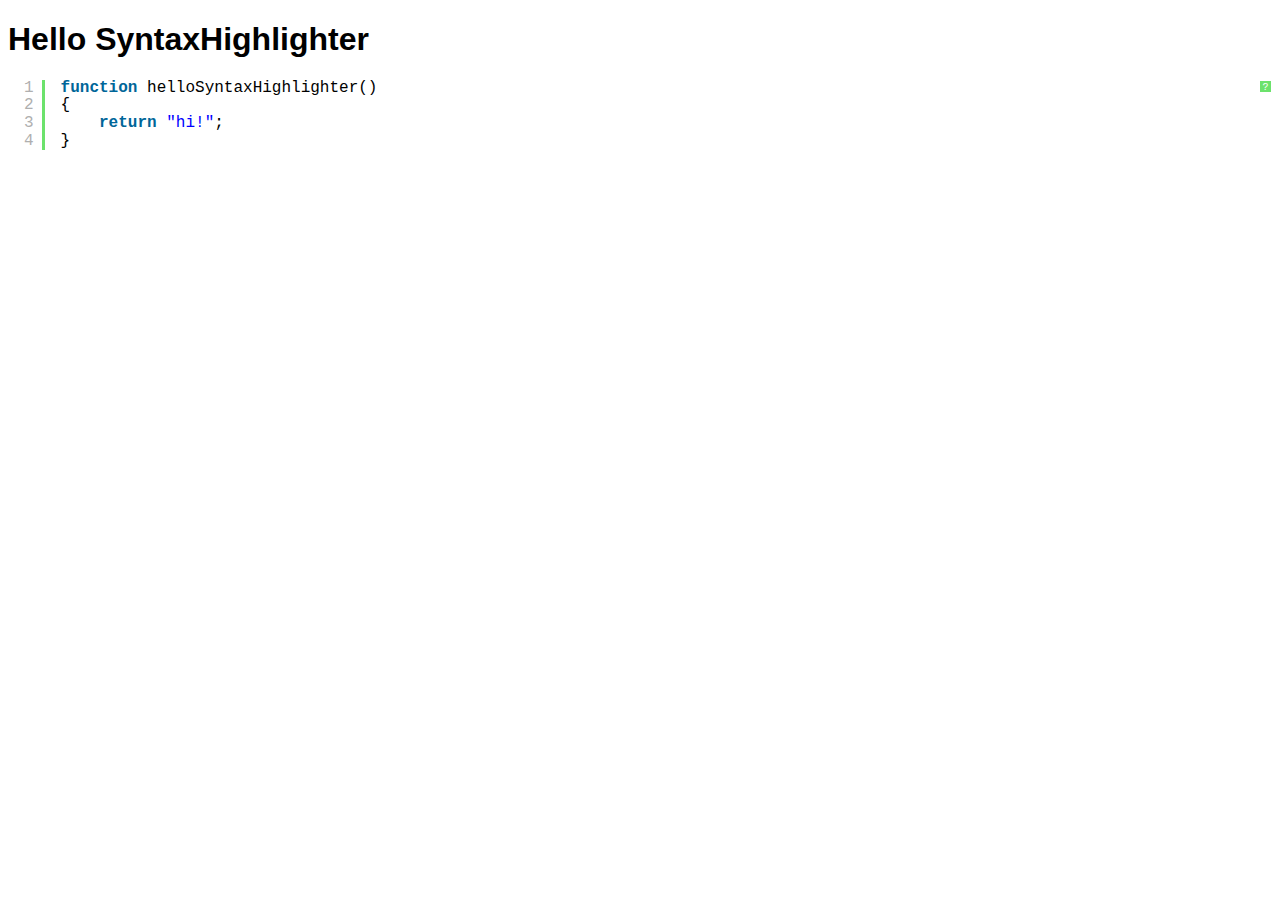
<file: 03.documentation/assets/syntaxhighlighter/index.html>
<!DOCTYPE html PUBLIC "-//W3C//DTD XHTML 1.0 Strict//EN" "http://www.w3.org/TR/xhtml1/DTD/xhtml1-strict.dtd">
<html xmlns="http://www.w3.org/1999/xhtml" xml:lang="en" lang="en">
<head>
	<meta http-equiv="Content-Type" content="text/html; charset=UTF-8" />
	<title>Hello SyntaxHighlighter</title>
	<script type="text/javascript" src="scripts/shCore.js"></script>
	<script type="text/javascript" src="scripts/shBrushJScript.js"></script>
	<link type="text/css" rel="stylesheet" href="styles/shCoreDefault.css"/>
	<script type="text/javascript">SyntaxHighlighter.all();</script>
</head>

<body style="background: white; font-family: Helvetica">

<h1>Hello SyntaxHighlighter</h1>
<pre class="brush: js;">
function helloSyntaxHighlighter()
{
	return "hi!";
}
</pre>

</html>
</file>
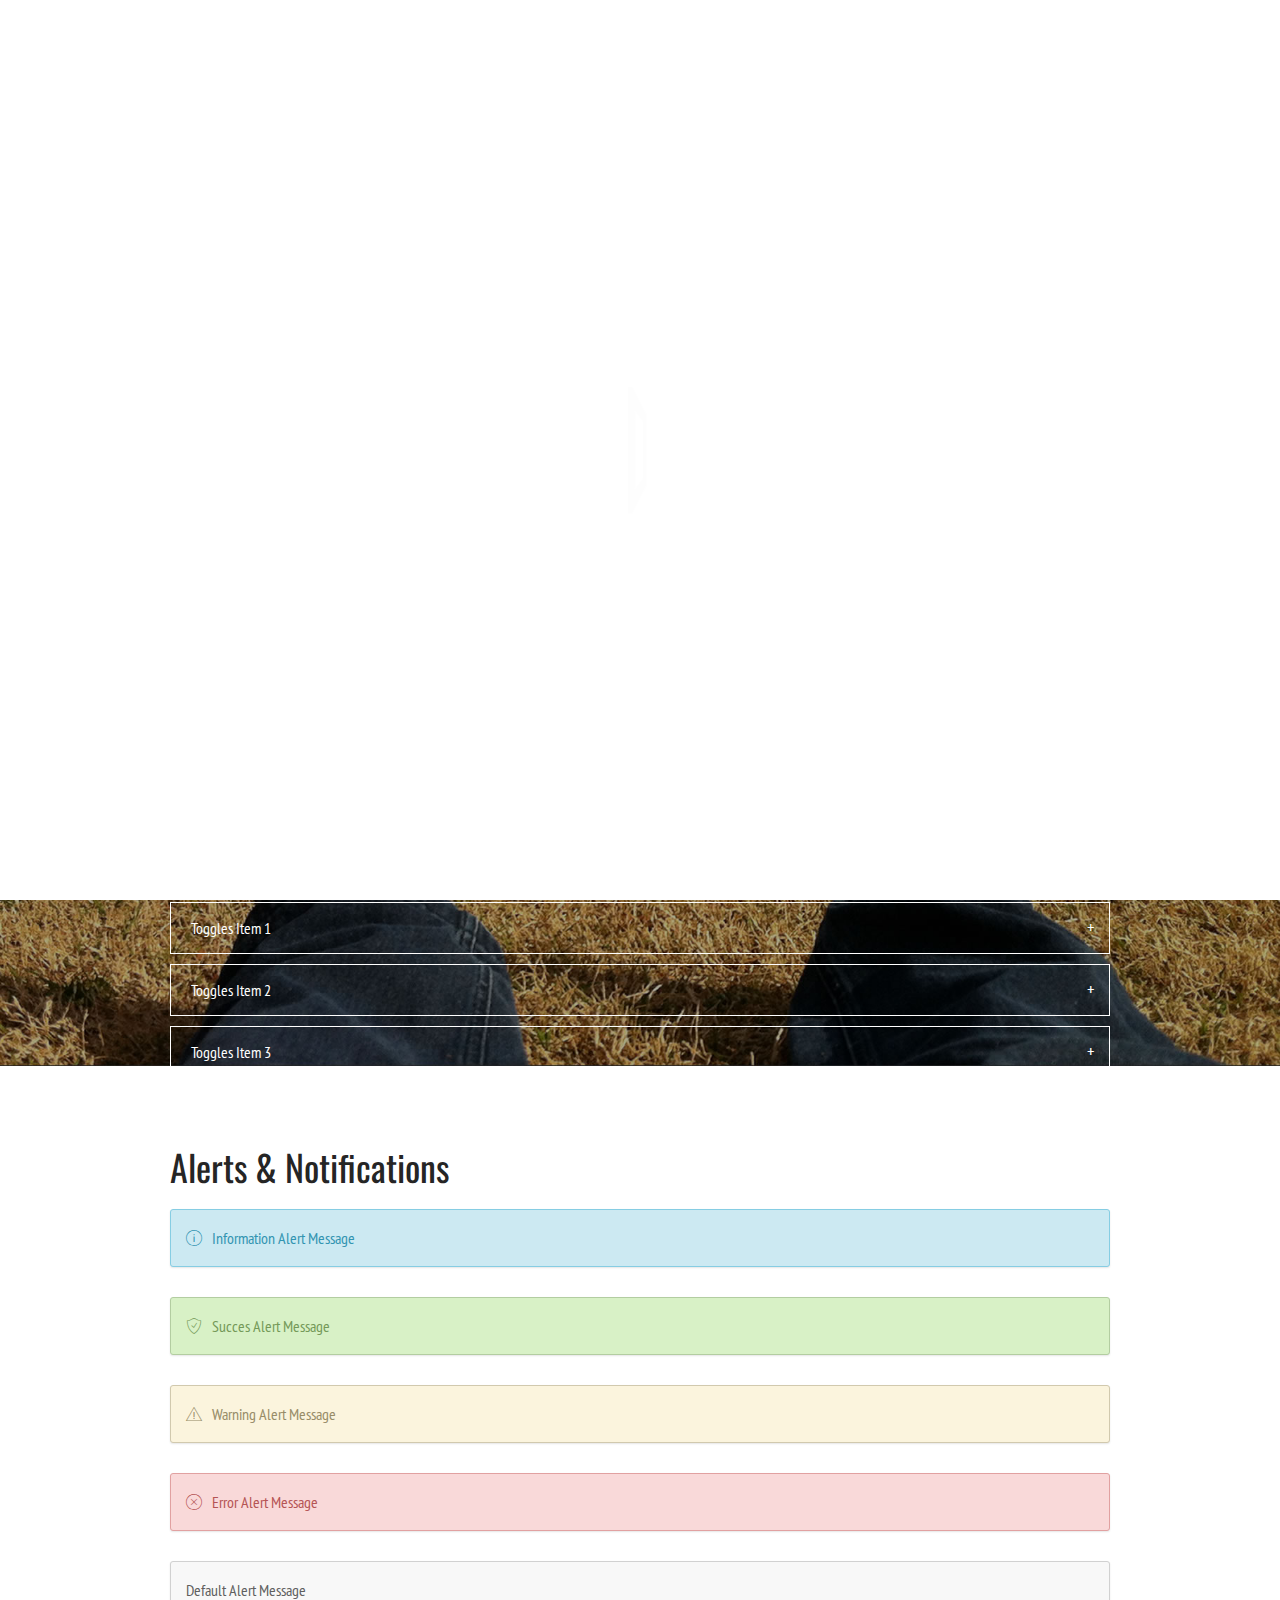
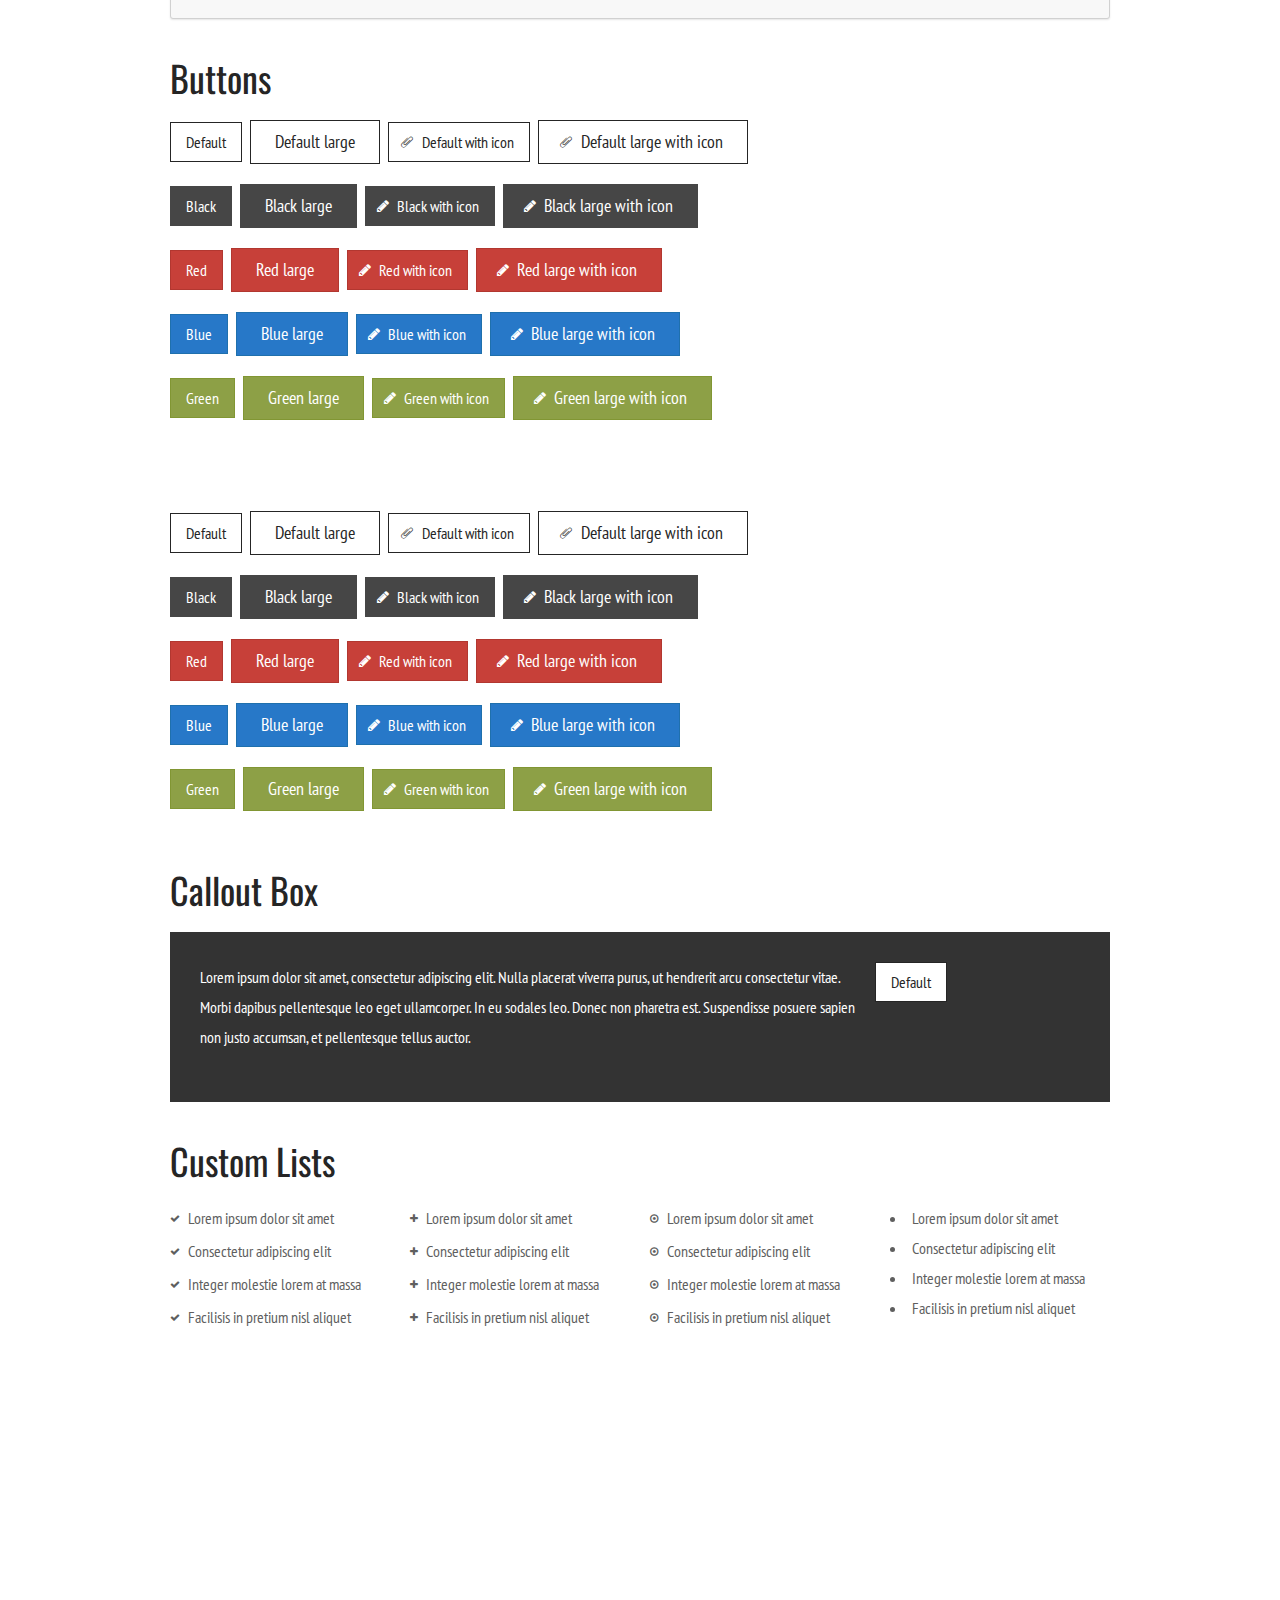
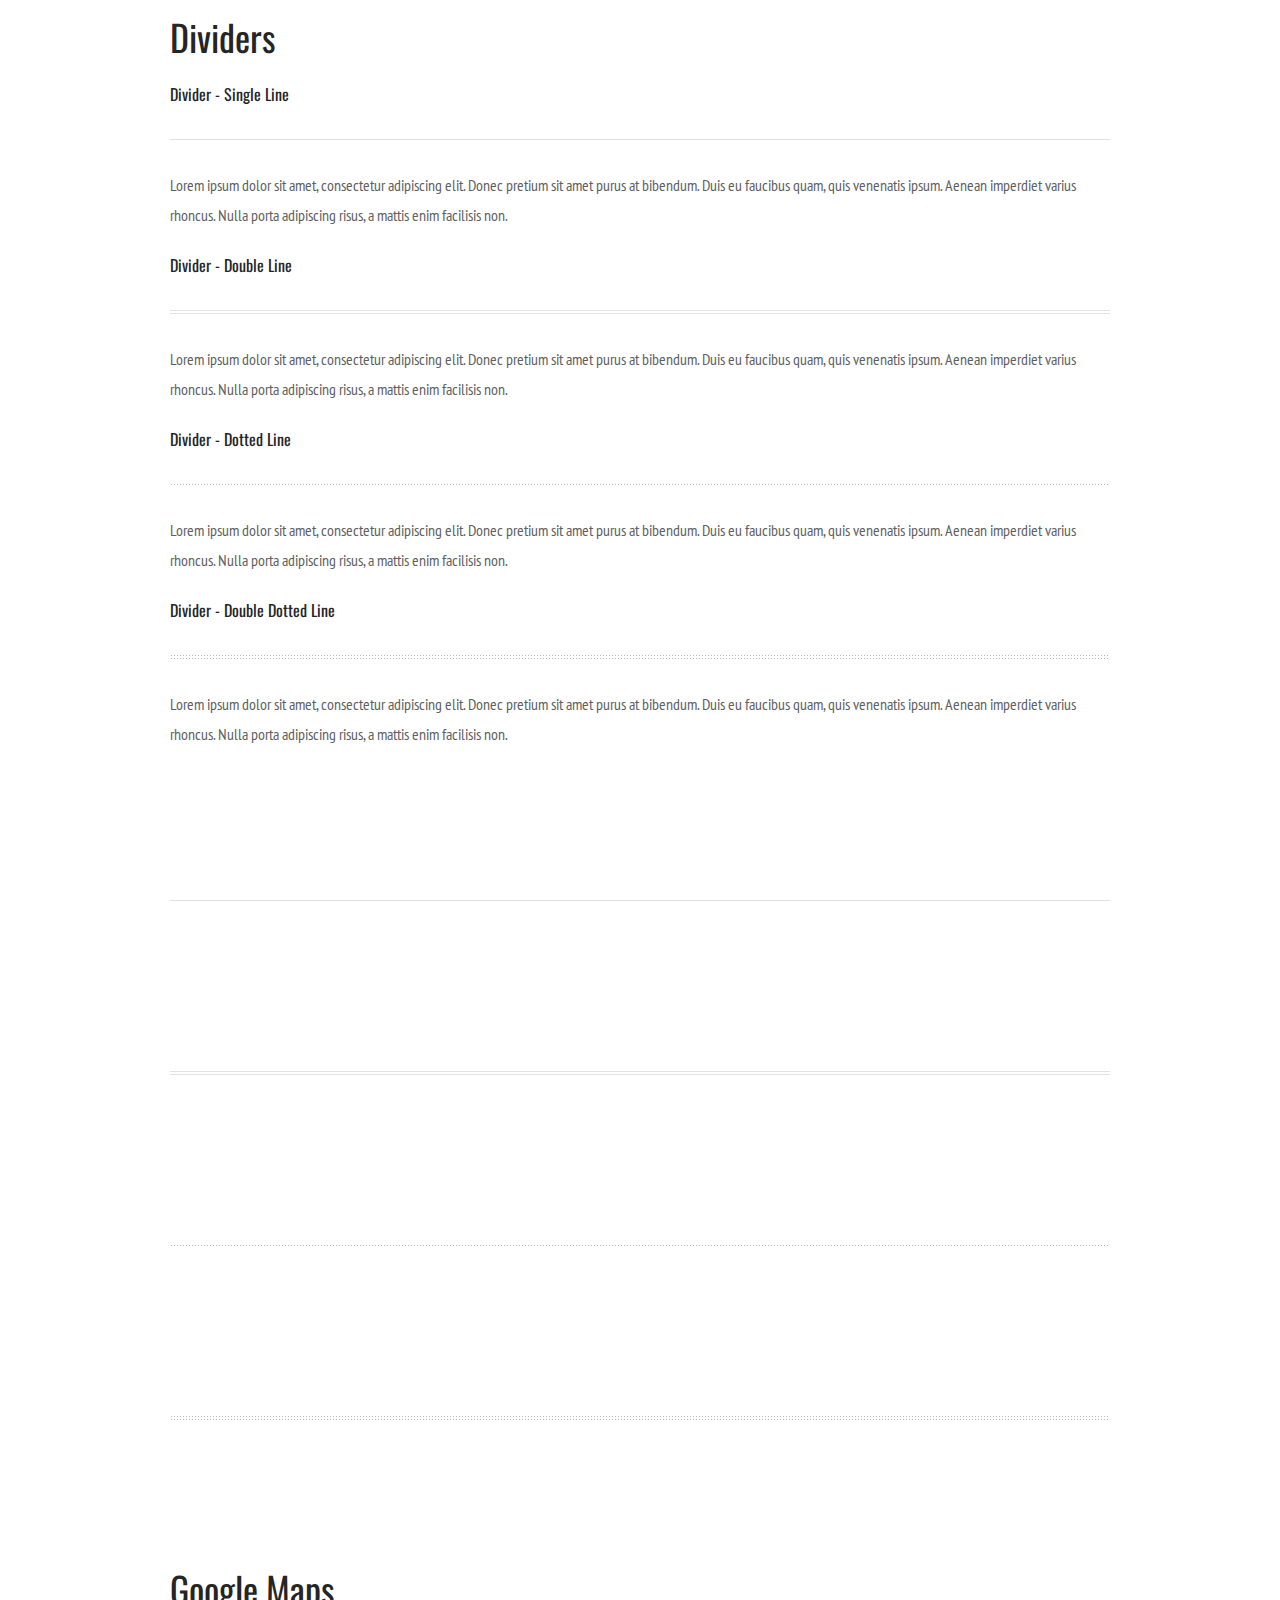
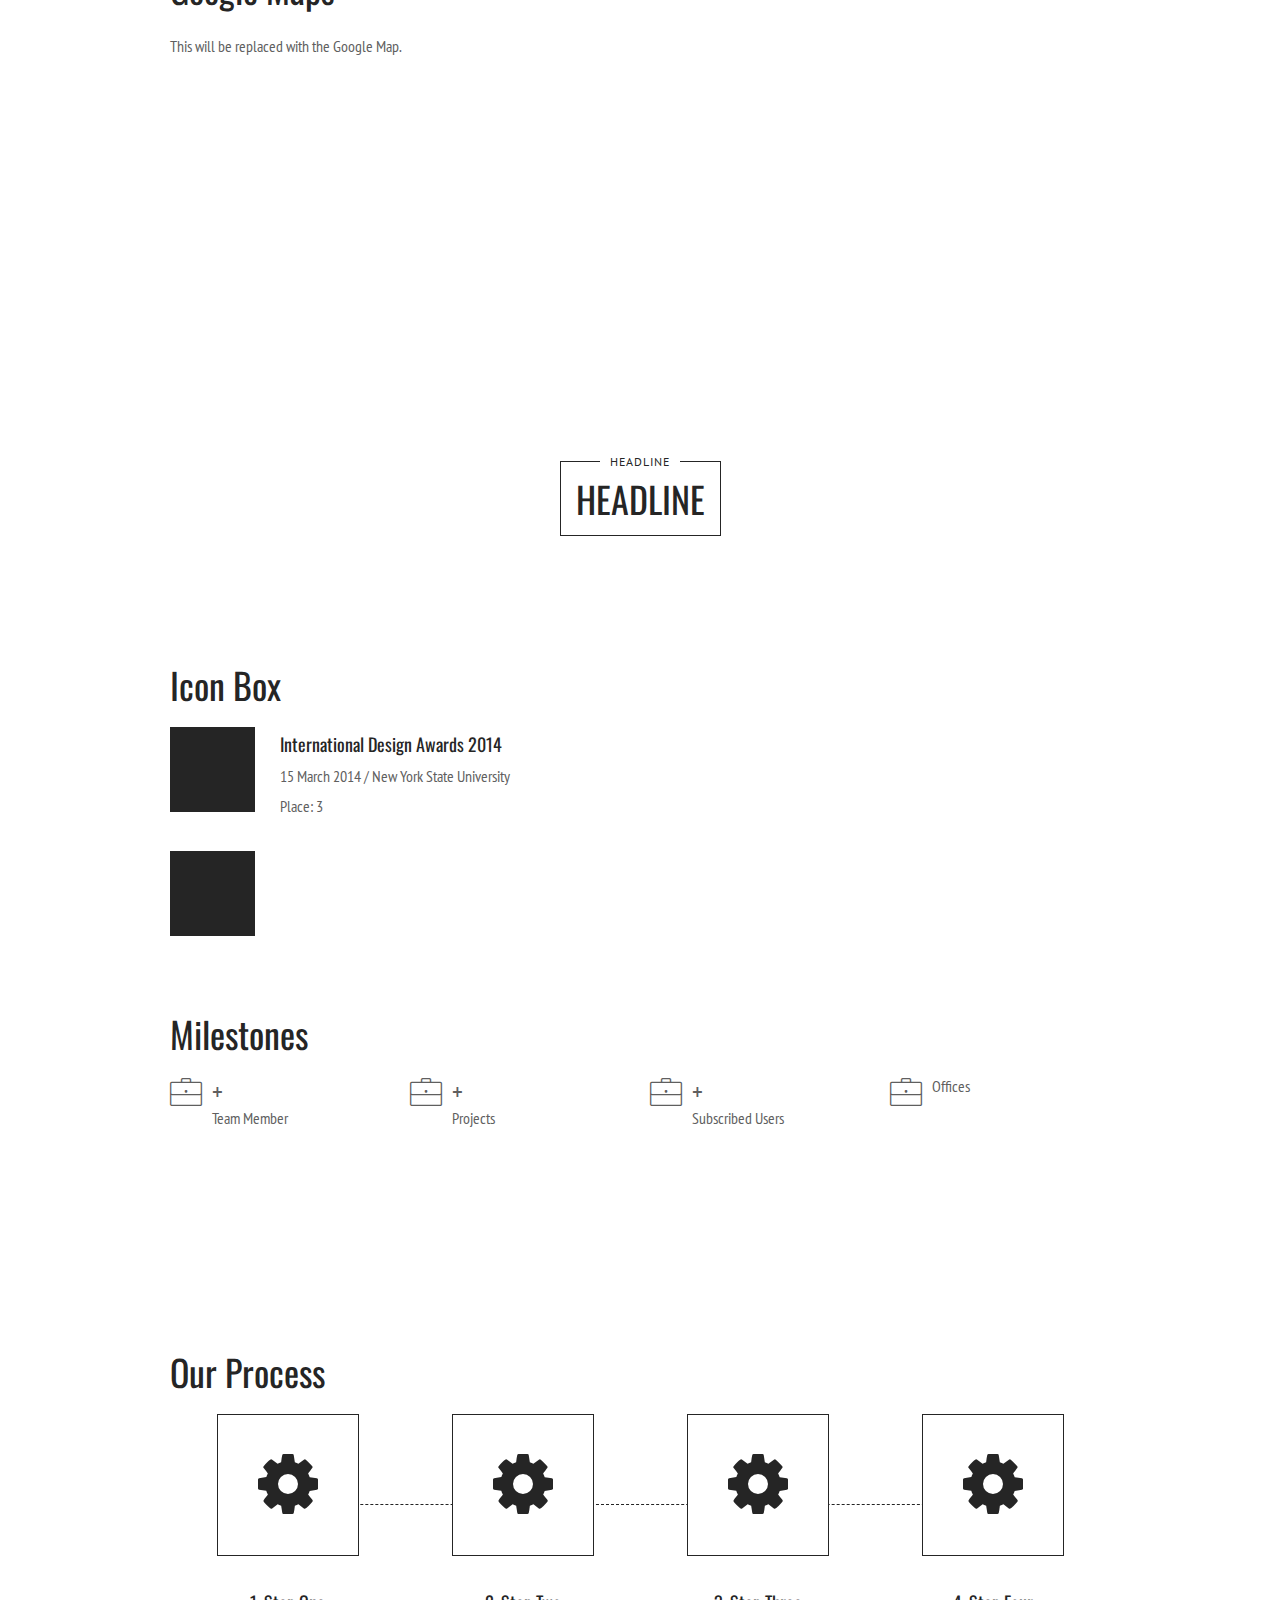
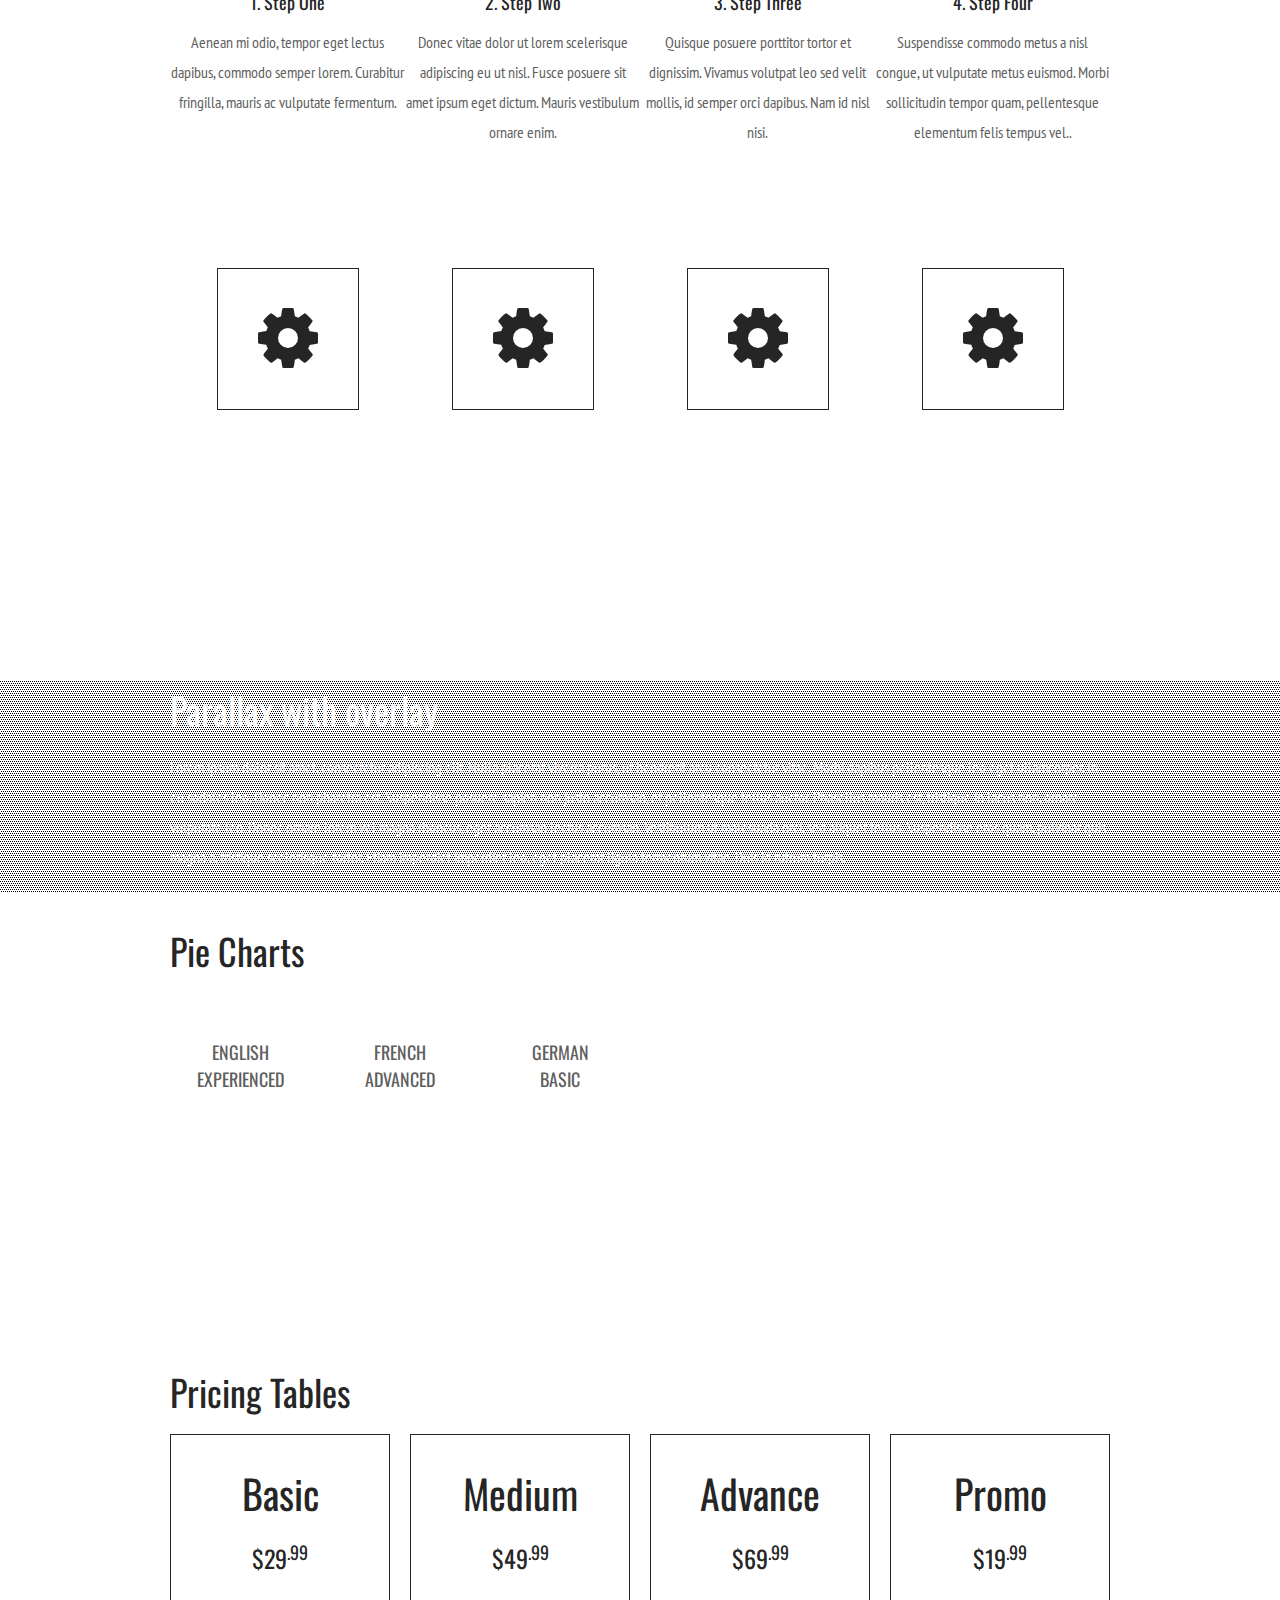
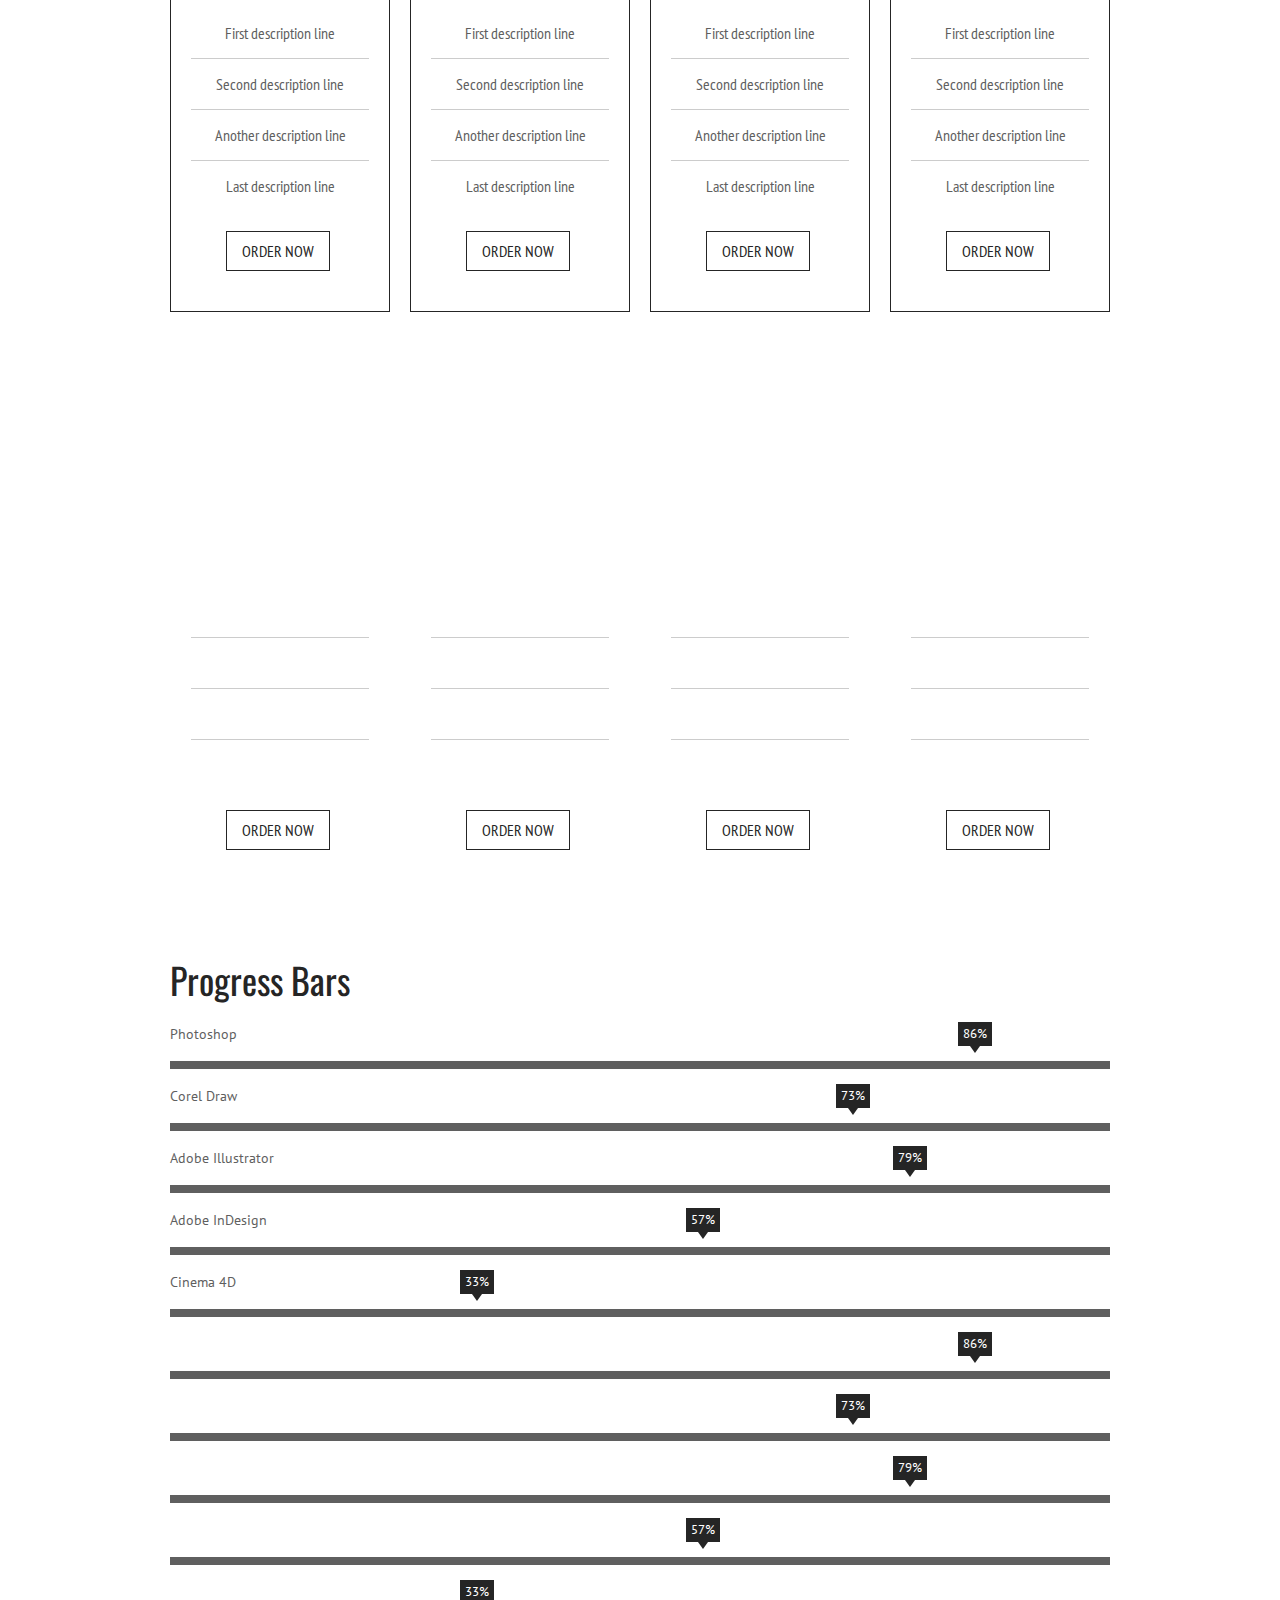
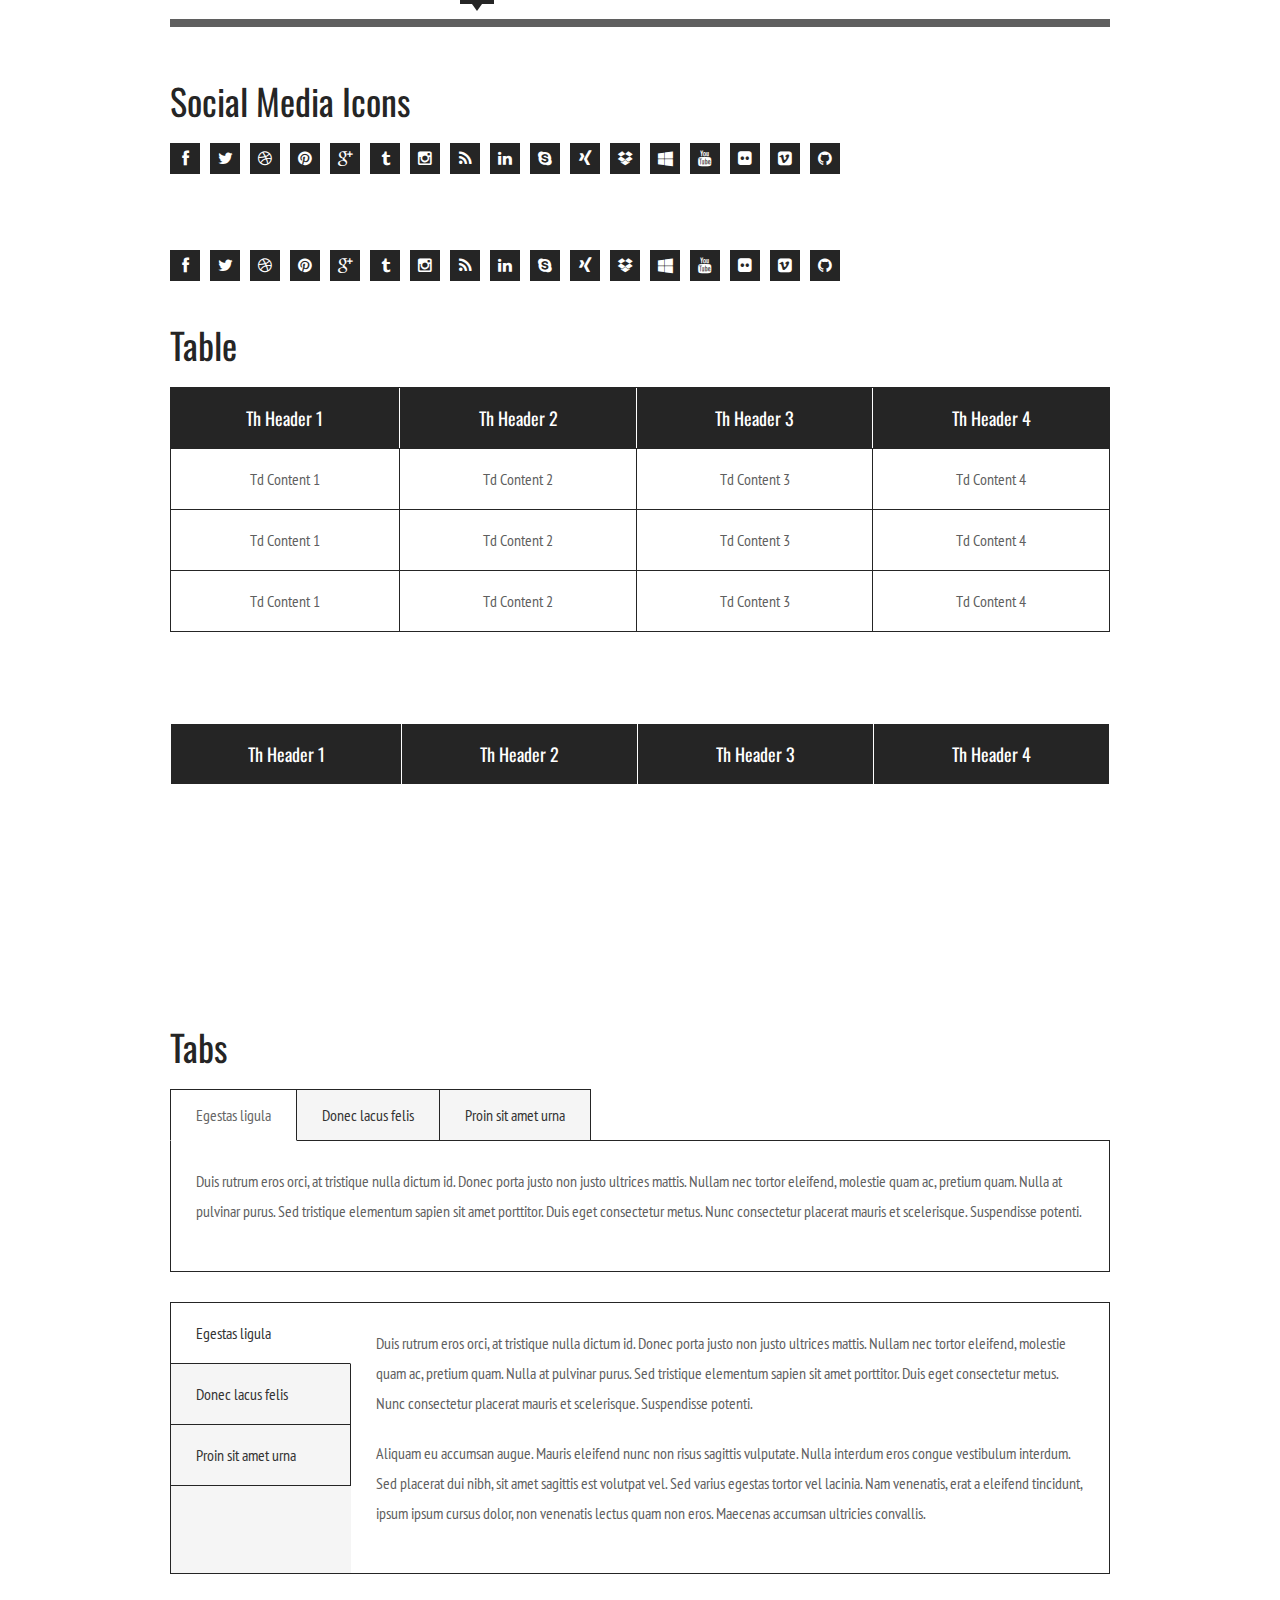
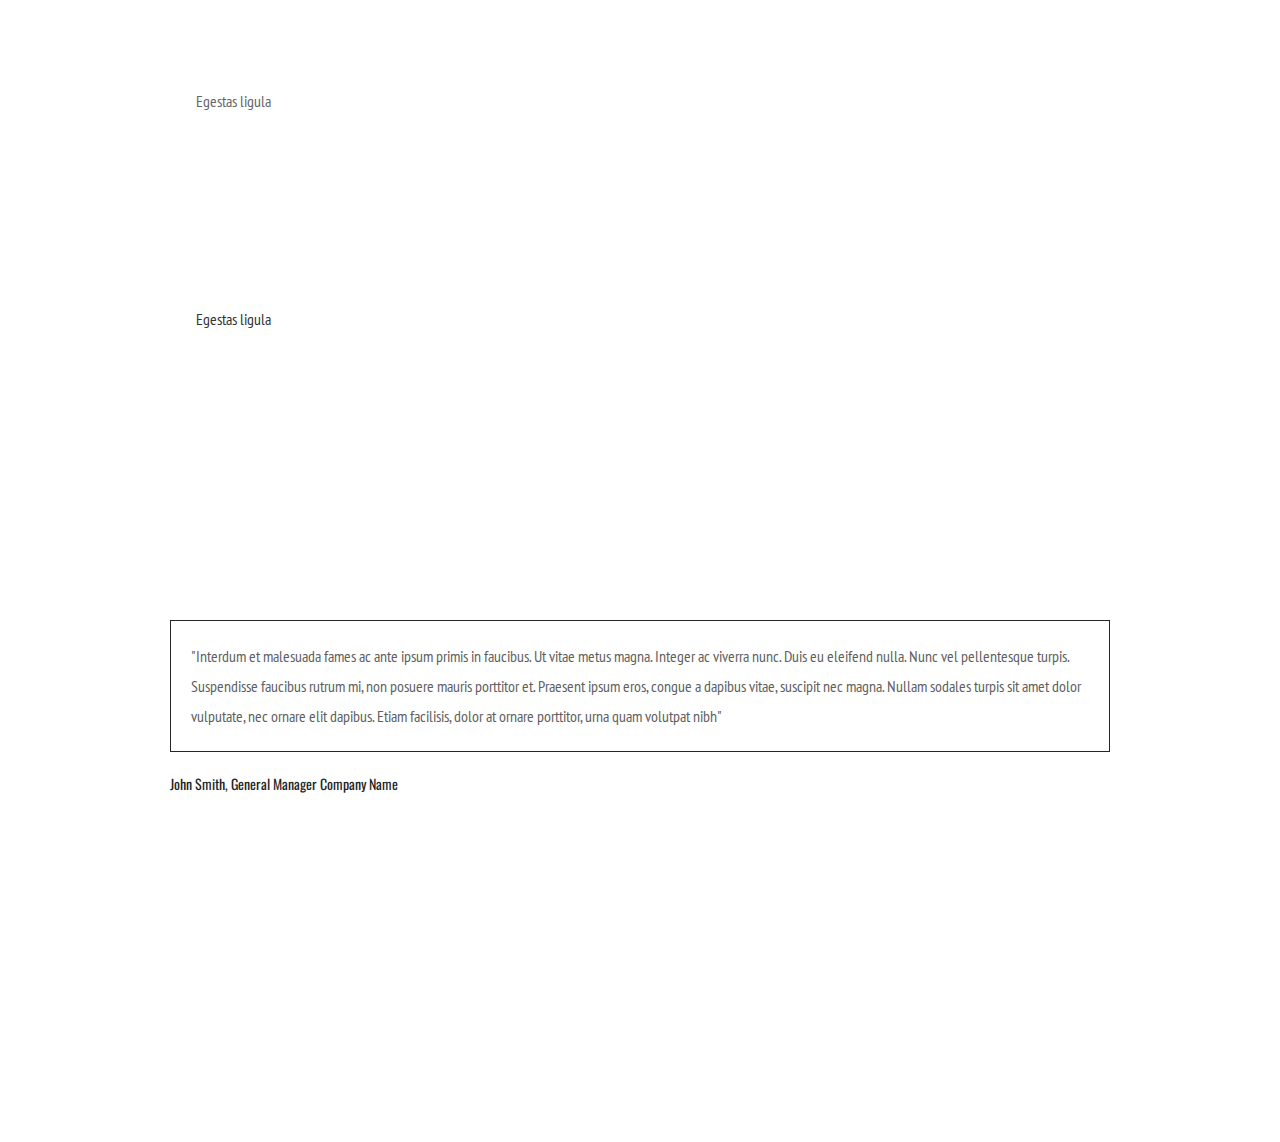
<file: elements.html>
<!DOCTYPE html>
<html class="no-js">
<head>

	<meta charset="utf-8">
    <meta name="viewport" content="width=device-width, initial-scale=1, maximum-scale=1, user-scalable=0"/> 
	<meta http-equiv="X-UA-Compatible" content="IE=edge,chrome=1,requiresActiveX=true">
    
    
	<title> John Smith :: Versus Resume </title>
	<meta name="description" content=" add description  ... ">
    
    <!-- /// Favicons ////////  -->
    <link rel="apple-touch-icon-precomposed" sizes="144x144" href="apple-touch-icon-144-precomposed.png">
    <link rel="shortcut icon" href="favicon.png">


	<!-- /// Template CSS ////////  -->
    <link rel="stylesheet" href="_layout/css/base.css">
    <link rel="stylesheet" href="_layout/css/grid.css">
    <link rel="stylesheet" href="_layout/css/elements.css">
    <link rel="stylesheet" href="_layout/css/layout.css">

	<!-- /// JS Plugins CSS ////////  -->
    <link rel="stylesheet" href="_layout/js/bxslider/jquery.bxslider.css">
    <link rel="stylesheet" href="_layout/js/magnificpopup/magnific-popup.css">
    
    <!-- /// Google Fonts ////////  -->
    <link rel="stylesheet" href="http://fonts.googleapis.com/css?family=PT+Sans:400,700">
    <link rel="stylesheet" href="http://fonts.googleapis.com/css?family=Oswald:400,300,700">
    <link rel="stylesheet" href="http://fonts.googleapis.com/css?family=PT+Sans+Narrow:400,700">
    
    <!-- /// FontAwesome Icons 4.0.3 ////////  -->
	<link rel="stylesheet" href="_layout/css/fontawesome/font-awesome.min.css">
    
    <!-- /// Custom Icon Font ////////  -->
    <link rel="stylesheet" href="_layout/css/iconfontcustom/icon-font-custom.css">
    
    <!-- /// Cross-browser CSS3 animations ////////  -->
    <link rel="stylesheet" href="_layout/css/animate/animate.min.css">


    <!-- /// Modernizr ////////  -->
    <script src="_layout/js/modernizr-2.6.2.min.js"></script>
 
</head>
<body>
	
    <div id="pageloader">
		<div class="loader-img">
        
			<img src="_layout/images/loader.gif" alt=""> 
		
        </div><!-- end .loader-img -->
	</div><!-- end .pageloader -->
    
    <noscript>
    	<p class="javascript-required"> 
        	You seem to have Javascript disabled. 
            This website needs javascript in order to function properly.
		</p>
    </noscript>
    	
	<!--[if lte IE 8]>
        <p class="browser-update">
        	You are using an <strong>outdated</strong> browser. Please 
        	<a href="http://windows.microsoft.com/en-us/internet-explorer/download-ie">upgrade your browser</a> 
            to improve your experience.
		</p>
    <![endif]-->
 
	<div id="wrap">
	
		<div id="header">
        
		<!-- /// HEADER  //////////////////////////////////////////////////////////////////////////////////////////////////////////// -->

			

		<!-- //////////////////////////////////////////////////////////////////////////////////////////////////////////////////////// -->

		</div><!-- end #header -->
		<div id="content">
		
		<!-- /// CONTENT  /////////////////////////////////////////////////////////////////////////////////////////////////////////// -->

			<div class="row">
            	<div class="span12">
                	
                    <h1>Accordion</h1>
                    
                    <div class="accordion">
                        
                        <div class="accordion-item">
                            
                            <a class="accordion-item-toggle" href="#">Accordion Item 1</a>
                
                            <div class="accordion-item-content">
                                
                                <p>Lorem ipsum dolor sit amet, consectetur adipiscing elit. Nulla placerat viverra purus, ut hendrerit 
                                arcu consectetur vitae. Morbi dapibus pellentesque leo eget ullamcorper. In eu sodales leo. Donec non 
                                pharetra est. Suspendisse posuere sapien non justo accumsan, et pellentesque tellus auctor. Phasellus 
                                mauris est, tristique in lacus non, ornare vulputate leo. Donec ornare lorem vel magna rhoncus, eget 
                                accumsan lectus accumsan.</p>
                                
                            </div><!-- end .accordion-item-content -->
                            
                        </div><!-- end .accordion-item -->
                        <div class="accordion-item">
                            
                            <a class="accordion-item-toggle" href="#">Accordion Item 2</a>
                
                            <div class="accordion-item-content">
                                
                               <p>Sed a pretium nunc. Nam dapibus lectus vitae metus luctus venenatis. Praesent dapibus fringilla leo 
                               cursus ultricies. Morbi sit amet mi mauris. Cras dolor ipsum, facilisis elementum dapibus nec, hendrerit 
                               at mi. Donec ac pharetra nisi, at venenatis odio. Phasellus non tellus ut sem feugiat elementum ut eu 
                               libero. Cras eu leo at justo tempor ullamcorper. Maecenas ultricies varius condimentum. Etiam tempus nisl 
                               id elit eleifend malesuada. </p>
                                
                            </div><!-- end .accordion-item-content -->
                            
                        </div><!-- end .accordion-item -->
                        <div class="accordion-item">
                        
                            <a class="accordion-item-toggle" href="#">Accordion Item 3</a>
                
                            <div class="accordion-item-content">
                                
                                <p>In hac habitasse platea dictumst. Duis sagittis, urna non lobortis convallis, felis est placerat diam, 
                                non vehicula leo ligula congue ante. Aenean euismod leo id dolor rhoncus, nec eleifend augue laoreet. 
                                Ut quis nisl ac augue vulputate dictum et id nisl. Integer tincidunt pretium risus, eu semper libero 
                                cursus non. Phasellus ornare turpis diam, in aliquam enim elementum eget. Duis malesuada turpis vel magna 
                                tristique suscipit.</p>
                                
                            </div><!-- end .accordion-item -->
                            
                        </div><!-- end .accordion-item-content -->
                        
                    </div><!-- end .accordion -->
                    
                    <h1>Toggles</h1>
                    
                    <div class="toggle">
                        
                        <div class="toggle-item">
                            
                            <a class="toggle-item-toggle" href="#">Toggles Item 1</a>
                
                            <div class="toggle-item-content">
                                
                                <p>Lorem ipsum dolor sit amet, consectetur adipiscing elit. Nulla placerat viverra purus, ut hendrerit 
                                arcu consectetur vitae. Morbi dapibus pellentesque leo eget ullamcorper. In eu sodales leo. Donec non 
                                pharetra est. Suspendisse posuere sapien non justo accumsan, et pellentesque tellus auctor. Phasellus 
                                mauris est, tristique in lacus non, ornare vulputate leo. Donec ornare lorem vel magna rhoncus, eget 
                                accumsan lectus accumsan.</p>
                                
                            </div><!-- end .toggle-item-content -->
                            
                        </div><!-- end .toggle-item -->
                        <div class="toggle-item">
                            
                            <a class="toggle-item-toggle" href="#">Toggles Item 2</a>
                
                            <div class="toggle-item-content">
                                
                               <p>Sed a pretium nunc. Nam dapibus lectus vitae metus luctus venenatis. Praesent dapibus fringilla leo 
                               cursus ultricies. Morbi sit amet mi mauris. Cras dolor ipsum, facilisis elementum dapibus nec, hendrerit 
                               at mi. Donec ac pharetra nisi, at venenatis odio. Phasellus non tellus ut sem feugiat elementum ut eu 
                               libero. Cras eu leo at justo tempor ullamcorper. Maecenas ultricies varius condimentum. Etiam tempus nisl 
                               id elit eleifend malesuada. </p>
                                
                            </div><!-- end .toggle-item-content -->
                            
                        </div><!-- end .toggle-item -->
                        <div class="toggle-item">
                        
                            <a class="toggle-item-toggle" href="#">Toggles Item 3</a>
                
                            <div class="toggle-item-content">
                                
                                <p>In hac habitasse platea dictumst. Duis sagittis, urna non lobortis convallis, felis est placerat diam, 
                                non vehicula leo ligula congue ante. Aenean euismod leo id dolor rhoncus, nec eleifend augue laoreet. 
                                Ut quis nisl ac augue vulputate dictum et id nisl. Integer tincidunt pretium risus, eu semper libero 
                                cursus non. Phasellus ornare turpis diam, in aliquam enim elementum eget. Duis malesuada turpis vel magna 
                                tristique suscipit.</p>
                                
                            </div><!-- end .toggle-item -->
                            
                        </div><!-- end .toggle-item-content -->
                        
                    </div><!-- end .toggle -->
                    
                </div><!-- end .span12 -->
            </div><!-- end .row -->
            
            <div class="parallax" style="background-image:url(_content/backgrounds/1920x1280.jpg);">
            	
                <div class="row">
                    <div class="span12">
                        
                        <h1>Accordion</h1>
                        
                        <div class="accordion">
                            
                            <div class="accordion-item">
                                
                                <a class="accordion-item-toggle" href="#">Accordion Item 1</a>
                    
                                <div class="accordion-item-content">
                                    
                                    <p>Lorem ipsum dolor sit amet, consectetur adipiscing elit. Nulla placerat viverra purus, ut hendrerit 
                                    arcu consectetur vitae. Morbi dapibus pellentesque leo eget ullamcorper. In eu sodales leo. Donec non 
                                    pharetra est. Suspendisse posuere sapien non justo accumsan, et pellentesque tellus auctor. Phasellus 
                                    mauris est, tristique in lacus non, ornare vulputate leo. Donec ornare lorem vel magna rhoncus, eget 
                                    accumsan lectus accumsan.</p>
                                    
                                </div><!-- end .accordion-item-content -->
                                
                            </div><!-- end .accordion-item -->
                            <div class="accordion-item">
                                
                                <a class="accordion-item-toggle" href="#">Accordion Item 2</a>
                    
                                <div class="accordion-item-content">
                                    
                                   <p>Sed a pretium nunc. Nam dapibus lectus vitae metus luctus venenatis. Praesent dapibus fringilla leo 
                                   cursus ultricies. Morbi sit amet mi mauris. Cras dolor ipsum, facilisis elementum dapibus nec, hendrerit 
                                   at mi. Donec ac pharetra nisi, at venenatis odio. Phasellus non tellus ut sem feugiat elementum ut eu 
                                   libero. Cras eu leo at justo tempor ullamcorper. Maecenas ultricies varius condimentum. Etiam tempus nisl 
                                   id elit eleifend malesuada. </p>
                                    
                                </div><!-- end .accordion-item-content -->
                                
                            </div><!-- end .accordion-item -->
                            <div class="accordion-item">
                            
                                <a class="accordion-item-toggle" href="#">Accordion Item 3</a>
                    
                                <div class="accordion-item-content">
                                    
                                    <p>In hac habitasse platea dictumst. Duis sagittis, urna non lobortis convallis, felis est placerat diam, 
                                    non vehicula leo ligula congue ante. Aenean euismod leo id dolor rhoncus, nec eleifend augue laoreet. 
                                    Ut quis nisl ac augue vulputate dictum et id nisl. Integer tincidunt pretium risus, eu semper libero 
                                    cursus non. Phasellus ornare turpis diam, in aliquam enim elementum eget. Duis malesuada turpis vel magna 
                                    tristique suscipit.</p>
                                    
                                </div><!-- end .accordion-item -->
                                
                            </div><!-- end .accordion-item-content -->
                            
                        </div><!-- end .accordion -->
                        
                        <h1>Toggles</h1>
                        
                        <div class="toggle">
                            
                            <div class="toggle-item">
                                
                                <a class="toggle-item-toggle" href="#">Toggles Item 1</a>
                    
                                <div class="toggle-item-content">
                                    
                                    <p>Lorem ipsum dolor sit amet, consectetur adipiscing elit. Nulla placerat viverra purus, ut hendrerit 
                                    arcu consectetur vitae. Morbi dapibus pellentesque leo eget ullamcorper. In eu sodales leo. Donec non 
                                    pharetra est. Suspendisse posuere sapien non justo accumsan, et pellentesque tellus auctor. Phasellus 
                                    mauris est, tristique in lacus non, ornare vulputate leo. Donec ornare lorem vel magna rhoncus, eget 
                                    accumsan lectus accumsan.</p>
                                    
                                </div><!-- end .toggle-item-content -->
                                
                            </div><!-- end .toggle-item -->
                            <div class="toggle-item">
                                
                                <a class="toggle-item-toggle" href="#">Toggles Item 2</a>
                    
                                <div class="toggle-item-content">
                                    
                                   <p>Sed a pretium nunc. Nam dapibus lectus vitae metus luctus venenatis. Praesent dapibus fringilla leo 
                                   cursus ultricies. Morbi sit amet mi mauris. Cras dolor ipsum, facilisis elementum dapibus nec, hendrerit 
                                   at mi. Donec ac pharetra nisi, at venenatis odio. Phasellus non tellus ut sem feugiat elementum ut eu 
                                   libero. Cras eu leo at justo tempor ullamcorper. Maecenas ultricies varius condimentum. Etiam tempus nisl 
                                   id elit eleifend malesuada. </p>
                                    
                                </div><!-- end .toggle-item-content -->
                                
                            </div><!-- end .toggle-item -->
                            <div class="toggle-item">
                            
                                <a class="toggle-item-toggle" href="#">Toggles Item 3</a>
                    
                                <div class="toggle-item-content">
                                    
                                    <p>In hac habitasse platea dictumst. Duis sagittis, urna non lobortis convallis, felis est placerat diam, 
                                    non vehicula leo ligula congue ante. Aenean euismod leo id dolor rhoncus, nec eleifend augue laoreet. 
                                    Ut quis nisl ac augue vulputate dictum et id nisl. Integer tincidunt pretium risus, eu semper libero 
                                    cursus non. Phasellus ornare turpis diam, in aliquam enim elementum eget. Duis malesuada turpis vel magna 
                                    tristique suscipit.</p>
                                    
                                </div><!-- end .toggle-item -->
                                
                            </div><!-- end .toggle-item-content -->
                            
                        </div><!-- end .toggle -->
                        
                    </div><!-- end .span12 -->
                </div><!-- end .row -->
                
            </div><!-- end .parallax -->
            
            <div class="row">
            	<div class="span12">
                    
                    <h1>Alerts &amp; Notifications</h1>
                    
                    <div class="alert info">
                    	<i class="ifc-info"></i>
                        Information Alert Message
                    </div>
                    
                    <div class="alert success">
                    	<i class="ifc-security_checked"></i>
                        Succes Alert Message
                    </div>
                    
                    <div class="alert warning">
                    	<i class="ifc-error"></i>
                        Warning Alert Message
                    </div>
                    
                    <div class="alert error">
                    	<i class="ifc-close"></i>
                        Error Alert Message
                    </div>
                    
                    <div class="alert">
                    	Default Alert Message
                    </div>     
                
                </div><!-- end .span12 -->
            </div><!-- end .row -->
            
            <div class="row">
            	<div class="span12">
                	
                    <h1>Buttons</h1>
                    
                    <a class="btn" href="#">Default</a>
                    <a class="btn btn-large" href="#">Default large</a>
                    
                    <a class="btn" href="#">
                    	<i class="ifc-paper_clip"></i>
                        Default with icon
                    </a>
                    <a class="btn btn-large" href="#">
                    	<i class="ifc-paper_clip"></i>
                        Default large with icon
                    </a>
                    
                    <br>  
                        
                        <a class="btn btn-black" href="#">Black</a>
                        <a class="btn btn-large btn-black" href="#">Black large</a>
                        
                        <a class="btn btn-black" href="#">
                            <i class="fa fa-pencil"></i>
                            Black with icon
                        </a>
                        <a class="btn btn-large btn-black" href="#">
                            <i class="fa fa-pencil"></i>
                            Black large with icon
                        </a>   
                        
                        <br>
                        
                        <a class="btn btn-red" href="#">Red</a>
                        <a class="btn btn-large btn-red" href="#">Red large</a>
                        
                        <a class="btn btn-red" href="#">
                            <i class="fa fa-pencil"></i>
                            Red with icon
                        </a>
                        <a class="btn btn-large btn-red" href="#">
                            <i class="fa fa-pencil"></i>
                            Red large with icon
                        </a>    
                        
                        <br>
                        
                        <a class="btn btn-blue" href="#">Blue</a>
                        <a class="btn btn-large btn-blue" href="#">Blue large</a>
                        
                        <a class="btn btn-blue" href="#">
                            <i class="fa fa-pencil"></i>
                            Blue with icon
                        </a>
                        <a class="btn btn-large btn-blue" href="#">
                            <i class="fa fa-pencil"></i>
                            Blue large with icon
                        </a> 
                        
                        <br>
                        
                        <a class="btn btn-green" href="#">Green</a>
                        <a class="btn btn-large btn-green" href="#">Green large</a>
                        
                        <a class="btn btn-green" href="#">
                            <i class="fa fa-pencil"></i>
                            Green with icon
                        </a>
                        <a class="btn btn-large btn-green" href="#">
                            <i class="fa fa-pencil"></i>
                            Green large with icon
                        </a>
                    
                </div><!-- end .span12 -->
            </div><!-- end .row -->
            
            <div class="parallax" style="background-image:url(_content/backgrounds/1920x1280.jpg);">
            	
                <div class="row">
                    <div class="span12">
                        
                        <h1>Buttons</h1>
                        
                        <a class="btn" href="#">Default</a>
                        <a class="btn btn-large" href="#">Default large</a>
                        
                        <a class="btn" href="#">
                            <i class="ifc-paper_clip"></i>
                            Default with icon
                        </a>
                        <a class="btn btn-large" href="#">
                            <i class="ifc-paper_clip"></i>
                            Default large with icon
                        </a>
                        
                        <br>  
                        
                        <a class="btn btn-black" href="#">Black</a>
                        <a class="btn btn-large btn-black" href="#">Black large</a>
                        
                        <a class="btn btn-black" href="#">
                            <i class="fa fa-pencil"></i>
                            Black with icon
                        </a>
                        <a class="btn btn-large btn-black" href="#">
                            <i class="fa fa-pencil"></i>
                            Black large with icon
                        </a>   
                        
                        <br>
                        
                        <a class="btn btn-red" href="#">Red</a>
                        <a class="btn btn-large btn-red" href="#">Red large</a>
                        
                        <a class="btn btn-red" href="#">
                            <i class="fa fa-pencil"></i>
                            Red with icon
                        </a>
                        <a class="btn btn-large btn-red" href="#">
                            <i class="fa fa-pencil"></i>
                            Red large with icon
                        </a>    
                        
                        <br>
                        
                        <a class="btn btn-blue" href="#">Blue</a>
                        <a class="btn btn-large btn-blue" href="#">Blue large</a>
                        
                        <a class="btn btn-blue" href="#">
                            <i class="fa fa-pencil"></i>
                            Blue with icon
                        </a>
                        <a class="btn btn-large btn-blue" href="#">
                            <i class="fa fa-pencil"></i>
                            Blue large with icon
                        </a> 
                        
                        <br>
                        
                        <a class="btn btn-green" href="#">Green</a>
                        <a class="btn btn-large btn-green" href="#">Green large</a>
                        
                        <a class="btn btn-green" href="#">
                            <i class="fa fa-pencil"></i>
                            Green with icon
                        </a>
                        <a class="btn btn-large btn-green" href="#">
                            <i class="fa fa-pencil"></i>
                            Green large with icon
                        </a>
                        
                    </div><!-- end .span12 -->
                </div><!-- end .row -->
                
            </div><!-- end .parallax -->
            
            <div class="row">
            	<div class="span12">
                
                	<h1>Callout Box</h1>
                	
                    <div class="callout-box">
                    	
                        <div class="row">
                        	<div class="span9">
                            	
                                <p>Lorem ipsum dolor sit amet, consectetur adipiscing elit. Nulla placerat viverra purus, ut hendrerit 
                                arcu consectetur vitae. Morbi dapibus pellentesque leo eget ullamcorper. In eu sodales leo. Donec non 
                                pharetra est. Suspendisse posuere sapien non justo accumsan, et pellentesque tellus auctor.</p>
                                
                            </div><!-- end .span9 -->
                            <div class="span3">
                            	
                                <a class="btn" href="#">Default</a>
                                
                            </div><!-- end .span3 -->
                        </div><!-- end .row -->
                        
                    </div><!-- end .callout-box -->
                    
                </div><!-- end .span12 -->
            </div><!-- end .row -->
            
            <div class="row">
            	<div class="span12">
                	
                    <h1>Custom Lists</h1>
                    
                </div><!-- end .span12 -->
            </div><!-- end .row -->
            
            <div class="row">
            	<div class="span3">
                    
                    <ul class="check">
                      <li>Lorem ipsum dolor sit amet</li>
                      <li>Consectetur adipiscing elit</li>
                      <li>Integer molestie lorem at massa</li>
                      <li>Facilisis in pretium nisl aliquet</li>
                    </ul>
                    
                </div><!-- end .span3 -->
                <div class="span3">
                
                    <ul class="plus">
                      <li>Lorem ipsum dolor sit amet</li>
                      <li>Consectetur adipiscing elit</li>
                      <li>Integer molestie lorem at massa</li>
                      <li>Facilisis in pretium nisl aliquet</li>
                    </ul>
                
                </div><!-- end .span3 -->
                <div class="span3">
                
                    <ul class="pin">
                      <li>Lorem ipsum dolor sit amet</li>
                      <li>Consectetur adipiscing elit</li>
                      <li>Integer molestie lorem at massa</li>
                      <li>Facilisis in pretium nisl aliquet</li>
                    </ul>
                    
                </div><!-- end .span3 -->
                <div class="span3">
                
                    <ul class="arrow">
                      <li>Lorem ipsum dolor sit amet</li>
                      <li>Consectetur adipiscing elit</li>
                      <li>Integer molestie lorem at massa</li>
                      <li>Facilisis in pretium nisl aliquet</li>
                    </ul>  
                    
                </div><!-- end .span3 -->
            </div><!-- end .row -->
            
            <div class="parallax" style="background-image:url(_content/backgrounds/1920x1280.jpg);">
            	
                <div class="row">
                    <div class="span12">
                        
                        <h1>Custom Lists</h1>
                        
                    </div><!-- end .span12 -->
                </div><!-- end .row -->
                
                <div class="row">
                    <div class="span3">
                        
                        <ul class="check">
                          <li>Lorem ipsum dolor sit amet</li>
                          <li>Consectetur adipiscing elit</li>
                          <li>Integer molestie lorem at massa</li>
                          <li>Facilisis in pretium nisl aliquet</li>
                        </ul>
                        
                    </div><!-- end .span3 -->
                    <div class="span3">
                    
                        <ul class="plus">
                          <li>Lorem ipsum dolor sit amet</li>
                          <li>Consectetur adipiscing elit</li>
                          <li>Integer molestie lorem at massa</li>
                          <li>Facilisis in pretium nisl aliquet</li>
                        </ul>
                    
                    </div><!-- end .span3 -->
                    <div class="span3">
                    
                        <ul class="pin">
                          <li>Lorem ipsum dolor sit amet</li>
                          <li>Consectetur adipiscing elit</li>
                          <li>Integer molestie lorem at massa</li>
                          <li>Facilisis in pretium nisl aliquet</li>
                        </ul>
                        
                    </div><!-- end .span3 -->
                    <div class="span3">
                    
                        <ul class="arrow">
                          <li>Lorem ipsum dolor sit amet</li>
                          <li>Consectetur adipiscing elit</li>
                          <li>Integer molestie lorem at massa</li>
                          <li>Facilisis in pretium nisl aliquet</li>
                        </ul>  
                        
                    </div><!-- end .span3 -->
                </div><!-- end .row -->
                
            </div><!-- end .parallax -->
            
            <div class="row">
            	<div class="span12">	
					
                    <h1>Dividers</h1>
                    
				</div><!-- end .span12 -->
			</div><!-- end .row -->

			
			<div class="row">
            	<div class="span12">
                
                	<h4>Divider - Single Line</h4>
                
                	<div class="divider single-line"></div>
                
                	<p>Lorem ipsum dolor sit amet, consectetur adipiscing elit. Donec pretium sit amet purus at bibendum. 
                    Duis eu faucibus quam, quis venenatis ipsum. Aenean imperdiet varius rhoncus. Nulla porta adipiscing risus, 
                    a mattis enim facilisis non.</p>
                     
                    <h4>Divider - Double Line</h4>
                
                	<div class="divider double-line"></div>
                
                	<p>Lorem ipsum dolor sit amet, consectetur adipiscing elit. Donec pretium sit amet purus at bibendum. 
                    Duis eu faucibus quam, quis venenatis ipsum. Aenean imperdiet varius rhoncus. Nulla porta adipiscing risus, 
                    a mattis enim facilisis non.</p>
                     
                    <h4>Divider - Dotted Line</h4>
                
                	<div class="divider single-dotted"></div>
                
                	<p>Lorem ipsum dolor sit amet, consectetur adipiscing elit. Donec pretium sit amet purus at bibendum. 
                    Duis eu faucibus quam, quis venenatis ipsum. Aenean imperdiet varius rhoncus. Nulla porta adipiscing risus, 
                    a mattis enim facilisis non.</p>
                     
                    <h4>Divider - Double Dotted Line</h4>
                
                	<div class="divider double-dotted"></div>	
                
                	<p>Lorem ipsum dolor sit amet, consectetur adipiscing elit. Donec pretium sit amet purus at bibendum. 
                    Duis eu faucibus quam, quis venenatis ipsum. Aenean imperdiet varius rhoncus. Nulla porta adipiscing risus, 
                    a mattis enim facilisis non.</p>

                
                </div><!-- end .span12 -->
            </div><!-- end .row -->
            
            <div class="parallax" style="background-image:url(_content/backgrounds/1920x1280.jpg);">
            	
                <div class="row">
                    <div class="span12">	
                        
                        <h1>Dividers</h1>
                        
                    </div><!-- end .span12 -->
                </div><!-- end .row -->
    
                
                <div class="row">
                    <div class="span12">
                    
                        <h4>Divider - Single Line</h4>
                    
                        <div class="divider single-line"></div>
                    
                        <p>Lorem ipsum dolor sit amet, consectetur adipiscing elit. Donec pretium sit amet purus at bibendum. 
                        Duis eu faucibus quam, quis venenatis ipsum. Aenean imperdiet varius rhoncus. Nulla porta adipiscing risus, 
                        a mattis enim facilisis non.</p>
                         
                        <h4>Divider - Double Line</h4>
                    
                        <div class="divider double-line"></div>
                    
                        <p>Lorem ipsum dolor sit amet, consectetur adipiscing elit. Donec pretium sit amet purus at bibendum. 
                        Duis eu faucibus quam, quis venenatis ipsum. Aenean imperdiet varius rhoncus. Nulla porta adipiscing risus, 
                        a mattis enim facilisis non.</p>
                         
                        <h4>Divider - Dotted Line</h4>
                    
                        <div class="divider single-dotted"></div>
                    
                        <p>Lorem ipsum dolor sit amet, consectetur adipiscing elit. Donec pretium sit amet purus at bibendum. 
                        Duis eu faucibus quam, quis venenatis ipsum. Aenean imperdiet varius rhoncus. Nulla porta adipiscing risus, 
                        a mattis enim facilisis non.</p>
                         
                        <h4>Divider - Double Dotted Line</h4>
                    
                        <div class="divider double-dotted"></div>	
                    
                        <p>Lorem ipsum dolor sit amet, consectetur adipiscing elit. Donec pretium sit amet purus at bibendum. 
                        Duis eu faucibus quam, quis venenatis ipsum. Aenean imperdiet varius rhoncus. Nulla porta adipiscing risus, 
                        a mattis enim facilisis non.</p>
    
                    
                    </div><!-- end .span12 -->
                </div><!-- end .row -->
                
            </div><!-- end .parallax -->
            
            <div class="row">
                <div class="span12">
                
                	<h1>Google Maps</h1>
                    
                    <div class="google-map map" 
                        data-zoom="15" 
                        data-address="Empire State Building, 5th Avenue, New York, Statele Unite ale Americii" 
                        data-caption="Office location 1" >
                        <p>This will be replaced with the Google Map.</p>
                    </div>
                    
                </div><!-- end .span12 -->
            </div><!-- end .row -->
            
            <div class="row">
                <div class="span12 text-center">
                    
                    <div class="headline">
                        
                        <p><span>Headline</span></p>
                        <h1>Headline</h1>
                        
                    </div><!-- end .headline -->
                    
                </div><!-- end .span12 -->
            </div><!-- end .row -->        
            
            <div class="row">
                <div class="span6">
                	
                    <h1>Icon Box</h1>
                    
                    <div class="icon-box-1">
                        
                        <i class="ifc-military_medal"></i>
  
                        <div class="icon-box-content">
                        
                            <h3>International Design Awards 2014</h3>
                            
                            <p>
                                15 March 2014 / New York State University<br>
                                Place: 3 
                            </p>
                        
                        </div><!-- end .icon-box-content -->
                        
                    </div><!-- end .icon-box-1 -->
                    
                </div><!-- end .span6 -->
            </div><!-- end .row -->
            
            <div class="parallax" style="background-image:url(_content/backgrounds/1920x1280.jpg);">
            	
                <div class="row">
                    <div class="span6">
                        
                        <div class="icon-box-1">
                        
                            <i class="ifc-military_medal"></i>
      
                            <div class="icon-box-content">
                            
                                <h3>International Design Awards 2014</h3>
                                
                                <p>
                                	15 March 2014 / New York State University<br>
									Place: 3 
                                </p>
                            
                            </div><!-- end .icon-box-content -->
                            
                        </div><!-- end .icon-box-1 -->
                        
                    </div><!-- end .span6 -->
                </div><!-- end .row -->
                
            </div><!-- end .parallax -->                        
            
            <div class="row">
            	<div class="span12">
                	
                    <h1>Milestones</h1>
                    
                </div><!-- end .span12 -->
            </div><!-- end. row -->
            
            <div class="row">
                <div class="span3">
                    
                    <div class="milestone">
                   
                        <i class="ifc-briefcase"></i>
                        
                        <div class="milestone-content">
                            <span class="milestone-value" data-stop="292" data-speed="2000"></span>
                            <span>+</span>
                            <div class="milestone-description">Team Member</div>
                        </div>
                       
                    </div><!-- end .milestone -->
                    
                </div><!-- end .span3 -->
                <div class="span3">
                    
                    <div class="milestone">
                   
                        <i class="ifc-briefcase"></i>
                        
                        <div class="milestone-content">
                            <span class="milestone-value" data-stop="844" data-speed="2000"></span>
                            <span>+</span>
                            <div class="milestone-description">Projects</div>
                        </div>
                       
                    </div><!-- end .milestone -->
                    
                </div><!-- end .span3 -->
                <div class="span3">
                    
                    <div class="milestone">
                   
                        <i class="ifc-briefcase"></i>
                        
                        <div class="milestone-content">
                            <span class="milestone-value" data-stop="1385" data-speed="2000"></span>
                            <span>+</span>
                            <div class="milestone-description">Subscribed Users</div>
                        </div>
                       
                    </div><!-- end .milestone -->
                    
                </div><!-- end .span3 -->
                <div class="span3">
                    
                    <div class="milestone">
                   
                        <i class="ifc-briefcase"></i>
                        
                        <div class="milestone-content">
                            <span class="milestone-value" data-stop="6" data-speed="2000"></span>
                            <div class="milestone-description">Offices</div>
                        </div>
                       
                    </div><!-- end .milestone -->
                    
                </div><!-- end .span3 -->
            </div><!-- end .row -->
            
            <div class="parallax" style="background-image:url(_content/backgrounds/1920x1280.jpg);">
            	
                <div class="row">
                    <div class="span12">
                        
                        <h1>Milestones</h1>
                        
                    </div><!-- end .span12 -->
                </div><!-- end. row -->
                
                <div class="row">
                    <div class="span3">
                        
                        <div class="milestone">
                       
                            <i class="ifc-briefcase"></i>
                            
                            <div class="milestone-content">
                                <span class="milestone-value" data-stop="292" data-speed="2000"></span>
                                <span>+</span>
                                <div class="milestone-description">Team Member</div>
                            </div>
                           
                        </div><!-- end .milestone -->
                        
                    </div><!-- end .span3 -->
                    <div class="span3">
                        
                        <div class="milestone">
                       
                            <i class="ifc-briefcase"></i>
                            
                            <div class="milestone-content">
                                <span class="milestone-value" data-stop="844" data-speed="2000"></span>
                                <span>+</span>
                                <div class="milestone-description">Projects</div>
                            </div>
                           
                        </div><!-- end .milestone -->
                        
                    </div><!-- end .span3 -->
                    <div class="span3">
                        
                        <div class="milestone">
                       
                            <i class="ifc-briefcase"></i>
                            
                            <div class="milestone-content">
                                <span class="milestone-value" data-stop="1385" data-speed="2000"></span>
                                <span>+</span>
                                <div class="milestone-description">Subscribed Users</div>
                            </div>
                           
                        </div><!-- end .milestone -->
                        
                    </div><!-- end .span3 -->
                    <div class="span3">
                        
                        <div class="milestone">
                       
                            <i class="ifc-briefcase"></i>
                            
                            <div class="milestone-content">
                                <span class="milestone-value" data-stop="6" data-speed="2000"></span>
                                <div class="milestone-description">Offices</div>
                            </div>
                           
                        </div><!-- end .milestone -->
                        
                    </div><!-- end .span3 -->
                </div><!-- end .row -->
                
            </div><!-- end .parallax -->

            <div class="row">
            	<div class="span12">
					
                    <h1>Our Process</h1>
                    
				</div><!-- end .span12 -->
			</div><!-- end .row -->

			<div class="row">
                <div class="span12">
                
                    <div class="process-builder four-items">
                    
                        <ul class="fixed">
                            <li>
                            
                                <span>
                                	<i class="fa fa-gear"></i>
                                </span>
                                
                                <div class="process-description">
                                    <h3>1. Step One</h3>
                                    <p>Aenean mi odio, tempor eget lectus dapibus, commodo semper lorem. 
                                     Curabitur fringilla, mauris ac vulputate fermentum.</p>
                                </div><!-- end .process-description -->
                                
                            </li>
                            <li>
                            
                                <span>
                                	<i class="fa fa-gear"></i>
                                </span>
                                
                                <div class="process-description">
                                    <h3>2. Step Two</h3>
                                    <p>Donec vitae dolor ut lorem scelerisque adipiscing eu ut nisl. 
                                     Fusce posuere sit amet ipsum eget dictum. Mauris vestibulum ornare enim.</p>
                                </div><!-- end .process-description -->
                                
                            </li>
                            <li>
                            
                                <span>
                                	<i class="fa fa-gear"></i>
                                </span>
                                
                                <div class="process-description">
                                    <h3>3. Step Three</h3>
                                    <p>Quisque posuere porttitor tortor et dignissim. Vivamus volutpat leo sed
                                     velit mollis, id semper orci dapibus. Nam id nisl nisi.</p>
                                </div><!-- end .process-description -->
                                
                            </li>
                            <li>
                            
                                <span>
                                	<i class="fa fa-gear"></i>
                                </span>
                                
                                <div class="process-description">
                                    <h3>4. Step Four</h3>
                                    <p> Suspendisse commodo metus a nisl congue, ut vulputate metus euismod. 
                                     Morbi sollicitudin tempor quam, pellentesque elementum felis tempus vel..</p>
                                </div><!-- end .process-description -->
                                
                            </li>
                        </ul>
                    
                    </div><!-- end .process-builder -->
                
                </div><!-- end.span12 -->
            </div><!-- end .row -->
            
            <div class="parallax" style="background-image:url(_content/backgrounds/1920x1280.jpg);">
            	
                <div class="row">
                    <div class="span12">
                        
                        <h1>Our Process</h1>
                        
                    </div><!-- end .span12 -->
                </div><!-- end .row -->
    
                <div class="row">
                    <div class="span12">
                    
                        <div class="process-builder four-items">
                        
                            <ul class="fixed">
                                <li>
                                
                                    <span>
                                        <i class="fa fa-gear"></i>
                                    </span>
                                    
                                    <div class="process-description">
                                        <h3>1. Step One</h3>
                                        <p>Aenean mi odio, tempor eget lectus dapibus, commodo semper lorem. 
                                         Curabitur fringilla, mauris ac vulputate fermentum.</p>
                                    </div><!-- end .process-description -->
                                    
                                </li>
                                <li>
                                
                                    <span>
                                        <i class="fa fa-gear"></i>
                                    </span>
                                    
                                    <div class="process-description">
                                        <h3>2. Step Two</h3>
                                        <p>Donec vitae dolor ut lorem scelerisque adipiscing eu ut nisl. 
                                         Fusce posuere sit amet ipsum eget dictum. Mauris vestibulum ornare enim.</p>
                                    </div><!-- end .process-description -->
                                    
                                </li>
                                <li>
                                
                                    <span>
                                        <i class="fa fa-gear"></i>
                                    </span>
                                    
                                    <div class="process-description">
                                        <h3>3. Step Three</h3>
                                        <p>Quisque posuere porttitor tortor et dignissim. Vivamus volutpat leo sed
                                         velit mollis, id semper orci dapibus. Nam id nisl nisi.</p>
                                    </div><!-- end .process-description -->
                                    
                                </li>
                                <li>
                                
                                    <span>
                                        <i class="fa fa-gear"></i>
                                    </span>
                                    
                                    <div class="process-description">
                                        <h3>4. Step Four</h3>
                                        <p> Suspendisse commodo metus a nisl congue, ut vulputate metus euismod. 
                                         Morbi sollicitudin tempor quam, pellentesque elementum felis tempus vel..</p>
                                    </div><!-- end .process-description -->
                                    
                                </li>
                            </ul>
                        
                        </div><!-- end .process-builder -->
                    
                    </div><!-- end.span12 -->
                </div><!-- end .row -->
                
            </div><!-- end .parallax -->
            
            <div class="parallax" style="background-image:url(_content/backgrounds/1920x1280.jpg);">
				
                <div class="parallax-content">
                
                    <div class="parallax-overlay" style="background-image:url(_content/backgrounds/pattern.png);"></div>
                    
                    <div class="parallax-content-inner">
                    
                        <div class="row">
                            <div class="span12">
                                
                                <h1>Parallax with overlay</h1>
                                
                                <p>Lorem ipsum dolor sit amet, consectetur adipiscing elit. Nulla placerat viverra purus, ut hendrerit 
                                arcu consectetur vitae. Morbi dapibus pellentesque leo eget ullamcorper. In eu sodales leo. Donec non 
                                pharetra est. Suspendisse posuere sapien non justo accumsan, et pellentesque tellus auctor. Phasellus 
                                mauris est, tristique in lacus non, ornare vulputate leo. Donec ornare lorem vel magna rhoncus, eget 
                                accumsan lectus accumsan. Vestibulum ut malesuada orci, sed aliquet tellus. Suspendisse eros quam, 
                                pulvinar quis magna a, tristique scelerisque tortor. Etiam imperdiet imperdiet leo, eget placerat 
                                ligula fermentum vitae. Duis id rutrum turpis. </p>
                            
                            </div><!-- end .span12 -->
                        </div><!-- end .row -->
                    
                    </div><!-- end .parallax-content-inner -->
                
                </div><!-- end .parallax-content -->				
                
            </div><!-- end .parallax -->
            
            <div class="row">
            	<div class="span12">
                	
                    <h1>Pie Charts</h1>
                    
                </div><!--end .span12 -->
            </div><!-- end .row -->
            
            <div class="row">
                <div class="span2">
                    
                    <div class="pie-chart" data-percent="100" data-barColor="#252525" data-trackColor="#5f5f5f" data-lineWidth="8" data-barSize="170">
            
                        <span class="pie-chart-custom-text">
                            <span>English</span><br>
                            <span class="hidden-tablet">Experienced</span>
                        </span>
                        
                    </div><!-- end .pie-chart -->
                    
                </div><!-- end .span2 -->
                <div class="span2">
                    
                    <div class="pie-chart" data-percent="85" data-barColor="#252525" data-trackColor="#5f5f5f" data-lineWidth="8" data-barSize="170">
            
                        <span class="pie-chart-custom-text">
                            <span>French</span><br>
                            <span class="hidden-tablet">Advanced</span>
                        </span>
                        
                    </div><!-- end .pie-chart -->
                    
                </div><!-- end .span2 -->
                <div class="span2">
                    
                    <div class="pie-chart" data-percent="25" data-barColor="#252525" data-trackColor="#5f5f5f" data-lineWidth="8" data-barSize="170">
            
                        <span class="pie-chart-custom-text">
                            <span>German</span><br>
                            <span class="hidden-tablet">Basic</span>
                        </span>
                        
                    </div><!-- end .pie-chart -->
                    
                </div><!-- end .span2 -->
            </div><!-- end .row -->
            
            <div class="parallax" style="background-image:url(_content/backgrounds/1920x1280.jpg);">
            	
                <div class="row">
                    <div class="span2">
                        
                        <div class="pie-chart" data-percent="100" data-barColor="#252525" data-trackColor="#5f5f5f" data-lineWidth="8" data-barSize="170">
                
                            <span class="pie-chart-custom-text">
                                <span>English</span><br>
                                <span class="hidden-tablet">Experienced</span>
                            </span>
                            
                        </div><!-- end .pie-chart -->
                        
                    </div><!-- end .span2 -->
                    <div class="span2">
                        
                        <div class="pie-chart" data-percent="85" data-barColor="#252525" data-trackColor="#5f5f5f" data-lineWidth="8" data-barSize="170">
                
                            <span class="pie-chart-custom-text">
                                <span>French</span><br>
                                <span class="hidden-tablet">Advanced</span>
                            </span>
                            
                        </div><!-- end .pie-chart -->
                        
                    </div><!-- end .span2 -->
                    <div class="span2">
                        
                        <div class="pie-chart" data-percent="25" data-barColor="#252525" data-trackColor="#5f5f5f" data-lineWidth="8" data-barSize="170">
                
                            <span class="pie-chart-custom-text">
                                <span>German</span><br>
                                <span class="hidden-tablet">Basic</span>
                            </span>
                            
                        </div><!-- end .pie-chart -->
                        
                    </div><!-- end .span2 -->
                </div><!-- end .row -->
                
            </div><!-- end .parallax -->
            
            <div class="row">
            	<div class="span12">
                	
                    <h1>Pricing Tables</h1>
                
                </div><!-- end .span12 -->
            </div><!-- end .row -->
            
            <div class="row">
                <div class="span3">
                    
                    <div class="pricing-table">
                    
                        <div class="pricing-table-header">
                            
                            <h1>Basic</h1>
                            <h2>$29<sup>.99</sup></h2>
                            
                        </div><!-- end .pricing-table-header -->
                        
                        <div class="pricing-table-offer">
                            
                            <ul>
                                <li>First description line</li>
                                <li>Second description line</li>
                                <li>Another description line</li>
                                <li>Last description line</li>
                            </ul>
                            
                        </div><!-- end .pricing-table-offer --> 
                        
                        <a class="btn text-uppercase" href="#">Order Now</a>   
                        
                    </div><!-- end .pricing-table -->
                    
                </div><!-- end .span3 -->
                <div class="span3">
                    
                    <div class="pricing-table">
                    
                        <div class="pricing-table-header">
                            
                            <h1>Medium</h1>
                            <h2>$49<sup>.99</sup></h2>
                            
                            
                        </div><!-- end .pricing-table-header -->
                        
                        <div class="pricing-table-offer">
                            
                            <ul>
                                <li>First description line</li>
                                <li>Second description line</li>
                                <li>Another description line</li>
                                <li>Last description line</li>
                            </ul>
                            
                        </div><!-- end .pricing-table-offer --> 
                        
                        <a class="btn text-uppercase" href="#">Order Now</a>   
                        
                    </div><!-- end .pricing-table -->
                    
                </div><!-- end .span3 -->
                <div class="span3">
                    
                    <div class="pricing-table">
                    
                        <div class="pricing-table-header">
                            
                            <h1>Advance</h1>
                            <h2>$69<sup>.99</sup></h2>
                            
                        </div><!-- end .pricing-table-header -->
                        
                        <div class="pricing-table-offer">
                            
                            <ul>
                                <li>First description line</li>
                                <li>Second description line</li>
                                <li>Another description line</li>
                                <li>Last description line</li>
                            </ul>
                            
                        </div><!-- end .pricing-table-offer --> 
                        
                        <a class="btn text-uppercase" href="#">Order Now</a>   
                        
                    </div><!-- end .pricing-table -->
                    
                </div><!-- end .span3 -->
                <div class="span3">
                    
                    <div class="pricing-table">
                    
                        <div class="pricing-table-header">
                            
                            <h1>Promo</h1>
                            <h2>$19<sup>.99</sup></h2>
                            
                        </div><!-- end .pricing-table-header -->
                        
                        <div class="pricing-table-offer">
                            
                            <ul>
                                <li>First description line</li>
                                <li>Second description line</li>
                                <li>Another description line</li>
                                <li>Last description line</li>
                            </ul>
                            
                        </div><!-- end .pricing-table-offer --> 
                        
                        <a class="btn text-uppercase" href="#">Order Now</a>   
                        
                    </div><!-- end .pricing-table -->
                    
                </div><!-- end .span3 -->
            </div><!-- end .row -->
            
            <div class="parallax" style="background-image:url(_content/backgrounds/1920x1280.jpg);">
            	
                <div class="row">
                    <div class="span12">
                        
                        <h1>Pricing Tables</h1>
                    
                    </div><!-- end .span12 -->
                </div><!-- end .row -->
                
                <div class="row">
                    <div class="span3">
                        
                        <div class="pricing-table">
                        
                            <div class="pricing-table-header">
                                
                                <h1>Basic</h1>
                                <h2>$29<sup>.99</sup></h2>
                                
                            </div><!-- end .pricing-table-header -->
                            
                            <div class="pricing-table-offer">
                                
                                <ul>
                                    <li>First description line</li>
                                    <li>Second description line</li>
                                    <li>Another description line</li>
                                    <li>Last description line</li>
                                </ul>
                                
                            </div><!-- end .pricing-table-offer --> 
                            
                            <a class="btn text-uppercase" href="#">Order Now</a>   
                            
                        </div><!-- end .pricing-table -->
                        
                    </div><!-- end .span3 -->
                    <div class="span3">
                        
                        <div class="pricing-table">
                        
                            <div class="pricing-table-header">
                                
                                <h1>Medium</h1>
                                <h2>$49<sup>.99</sup></h2>
                                
                                
                            </div><!-- end .pricing-table-header -->
                            
                            <div class="pricing-table-offer">
                                
                                <ul>
                                    <li>First description line</li>
                                    <li>Second description line</li>
                                    <li>Another description line</li>
                                    <li>Last description line</li>
                                </ul>
                                
                            </div><!-- end .pricing-table-offer --> 
                            
                            <a class="btn text-uppercase" href="#">Order Now</a>   
                            
                        </div><!-- end .pricing-table -->
                        
                    </div><!-- end .span3 -->
                    <div class="span3">
                        
                        <div class="pricing-table">
                        
                            <div class="pricing-table-header">
                                
                                <h1>Advance</h1>
                                <h2>$69<sup>.99</sup></h2>
                                
                            </div><!-- end .pricing-table-header -->
                            
                            <div class="pricing-table-offer">
                                
                                <ul>
                                    <li>First description line</li>
                                    <li>Second description line</li>
                                    <li>Another description line</li>
                                    <li>Last description line</li>
                                </ul>
                                
                            </div><!-- end .pricing-table-offer --> 
                            
                            <a class="btn text-uppercase" href="#">Order Now</a>   
                            
                        </div><!-- end .pricing-table -->
                        
                    </div><!-- end .span3 -->
                    <div class="span3">
                        
                        <div class="pricing-table">
                        
                            <div class="pricing-table-header">
                                
                                <h1>Promo</h1>
                                <h2>$19<sup>.99</sup></h2>
                                
                            </div><!-- end .pricing-table-header -->
                            
                            <div class="pricing-table-offer">
                                
                                <ul>
                                    <li>First description line</li>
                                    <li>Second description line</li>
                                    <li>Another description line</li>
                                    <li>Last description line</li>
                                </ul>
                                
                            </div><!-- end .pricing-table-offer --> 
                            
                            <a class="btn text-uppercase" href="#">Order Now</a>   
                            
                        </div><!-- end .pricing-table -->
                        
                    </div><!-- end .span3 -->
                </div><!-- end .row -->
                
            </div><!-- end .parallax -->
            
            <div class="row">
            	<div class="span12">
                
                	<h1>Progress Bars</h1>
                        
                    <div class="fixed">
                    
                        <div class="progress-bar-description">
                            Photoshop
                            <span style="left:86%">86%</span>
                        </div><!-- end .progress-bar-description -->
                       
                        <div class="progress-bar">  
                            <span class="progress-bar-outer" data-width="86"> 
                                <span class="progress-bar-inner"></span> 
                            </span>
                        </div><!-- end .progress-bar -->
                        
                    </div>
                    
                    <div class="fixed">
                    
                        <div class="progress-bar-description">
                            Corel Draw
                            <span style="left:73%">73%</span>
                        </div><!-- end .progress-bar-description -->
                       
                        <div class="progress-bar">  
                            <span class="progress-bar-outer" data-width="73"> 
                                <span class="progress-bar-inner"></span> 
                            </span>
                        </div><!-- end .progress-bar -->
                        
                    </div>
                    
                    <div class="fixed">
                    
                        <div class="progress-bar-description">
                            Adobe Illustrator
                            <span style="left:79%">79%</span>
                        </div><!-- end .progress-bar-description -->
                       
                        <div class="progress-bar">  
                            <span class="progress-bar-outer" data-width="79"> 
                                <span class="progress-bar-inner"></span> 
                            </span>
                        </div><!-- end .progress-bar -->
                        
                    </div>
                    
                    <div class="fixed">
                    
                        <div class="progress-bar-description">
                            Adobe InDesign
                            <span style="left:57%">57%</span>
                        </div><!-- end .progress-bar-description -->
                       
                        <div class="progress-bar">  
                            <span class="progress-bar-outer" data-width="57"> 
                                <span class="progress-bar-inner"></span> 
                            </span>
                        </div><!-- end .progress-bar -->
                        
                    </div>
                    
                    <div class="fixed">
                    
                        <div class="progress-bar-description">
                            Cinema 4D
                            <span style="left:33%">33%</span>
                        </div><!-- end .progress-bar-description -->
                       
                        <div class="progress-bar">  
                            <span class="progress-bar-outer" data-width="33"> 
                                <span class="progress-bar-inner"></span> 
                            </span>
                        </div><!-- end .progress-bar -->
                        
                    </div>
                    
                </div><!-- end .span12 -->
            </div><!-- end .row -->
            
            <div class="parallax" style="background-image:url(_content/backgrounds/1920x1280.jpg);">
            	
                <div class="row">
                    <div class="span12">                                        	
                        
                        <div class="fixed">
                        
                            <div class="progress-bar-description">
                            	Photoshop
                                <span style="left:86%">86%</span>
                            </div><!-- end .progress-bar-description -->
                           
                            <div class="progress-bar">  
                                <span class="progress-bar-outer" data-width="86"> 
                                    <span class="progress-bar-inner"></span> 
                                </span>
                            </div><!-- end .progress-bar -->
                            
                        </div>
                        
                        <div class="fixed">
                        
                            <div class="progress-bar-description">
                            	Corel Draw
                                <span style="left:73%">73%</span>
                            </div><!-- end .progress-bar-description -->
                           
                            <div class="progress-bar">  
                                <span class="progress-bar-outer" data-width="73"> 
                                    <span class="progress-bar-inner"></span> 
                                </span>
                            </div><!-- end .progress-bar -->
                            
                        </div>
                        
                        <div class="fixed">
                        
                            <div class="progress-bar-description">
                            	Adobe Illustrator
                                <span style="left:79%">79%</span>
                            </div><!-- end .progress-bar-description -->
                           
                            <div class="progress-bar">  
                                <span class="progress-bar-outer" data-width="79"> 
                                    <span class="progress-bar-inner"></span> 
                                </span>
                            </div><!-- end .progress-bar -->
                            
                        </div>
                        
                        <div class="fixed">
                        
                            <div class="progress-bar-description">
                            	Adobe InDesign
                                <span style="left:57%">57%</span>
                            </div><!-- end .progress-bar-description -->
                           
                            <div class="progress-bar">  
                                <span class="progress-bar-outer" data-width="57"> 
                                    <span class="progress-bar-inner"></span> 
                                </span>
                            </div><!-- end .progress-bar -->
                            
                        </div>
                        
                        <div class="fixed">
                        
                            <div class="progress-bar-description">
                            	Cinema 4D
                                <span style="left:33%">33%</span>
                            </div><!-- end .progress-bar-description -->
                           
                            <div class="progress-bar">  
                                <span class="progress-bar-outer" data-width="33"> 
                                    <span class="progress-bar-inner"></span> 
                                </span>
                            </div><!-- end .progress-bar -->
                            
                        </div>
                        
                    </div><!-- end .span12 -->
                </div><!-- end .row -->
                
            </div><!-- end .parallax -->
            
            <div class="row">
            	<div class="span12">
                	
                    <h1>Social Media Icons</h1>
                
                	<div class="fixed">
                        <a href="#" class="facebook-icon social-icon">
                        	<i class="fa fa-facebook"></i>
                        </a>
                        <a href="#" class="twitter-icon social-icon">
                        	<i class="fa fa-twitter"></i>
                        </a>
                        <a href="#" class="dribble-icon social-icon">
                        	<i class="fa fa-dribbble"></i>
                        </a>
                        <a href="#" class="pinterest-icon social-icon">
                       		<i class="fa fa-pinterest"></i>
                        </a>
                        <a href="#" class="googleplus-icon social-icon">
                        	<i class="fa fa-google-plus"></i>
                        </a>
                        <a href="#" class="tumblr-icon social-icon">
                        	<i class="fa fa-tumblr"></i>
                        </a>
                        <a href="#" class="instagram-icon social-icon">
                       		<i class="fa fa-instagram"></i>
                        </a>
                        <a href="#" class="rss-icon social-icon">
                        	<i class="fa fa-rss"></i>
                        </a>
                        <a href="#" class="linkedin-icon social-icon">
                        	<i class="fa fa-linkedin"></i>
                        </a>
                        <a href="#" class="skype-icon social-icon">
                        	<i class="fa fa-skype"></i>
                        </a>
                        <a href="#" class="xing-icon social-icon">
                        	<i class="fa fa-xing"></i>
                        </a>
                        <a href="#" class="dropbox-icon social-icon">
                        	<i class="fa fa-dropbox"></i>
                        </a>
                        <a href="#" class="windows-icon social-icon">
                        	<i class="fa fa-windows"></i>
                        </a>
                        <a href="#" class="youtube-icon social-icon">
                        	<i class="fa fa-youtube"></i>
                        </a>
						<a href="#" class="flickr-icon social-icon">
                        	<i class="fa fa-flickr"></i>
                        </a>
						<a href="#" class="vimeo-icon social-icon">
                        	<i class="fa fa-vimeo-square"></i>
                        </a>
						<a href="#" class="github-icon social-icon">
                        	<i class="fa fa-github"></i>
                        </a>						
                    </div>
                
                </div><!-- end .span12 -->
            </div><!-- end .row -->
            
            <div class="parallax" style="background-image:url(_content/backgrounds/1920x1280.jpg);">	
            	
                <div class="row">
                    <div class="span12">
                        
                        <h1>Social Media Icons</h1>
                    
                        <div class="fixed">
                            <a href="#" class="facebook-icon social-icon">
                                <i class="fa fa-facebook"></i>
                            </a>
                            <a href="#" class="twitter-icon social-icon">
                                <i class="fa fa-twitter"></i>
                            </a>
                            <a href="#" class="dribble-icon social-icon">
                                <i class="fa fa-dribbble"></i>
                            </a>
                            <a href="#" class="pinterest-icon social-icon">
                                <i class="fa fa-pinterest"></i>
                            </a>
                            <a href="#" class="googleplus-icon social-icon">
                                <i class="fa fa-google-plus"></i>
                            </a>
                            <a href="#" class="tumblr-icon social-icon">
                                <i class="fa fa-tumblr"></i>
                            </a>
                            <a href="#" class="instagram-icon social-icon">
                                <i class="fa fa-instagram"></i>
                            </a>
                            <a href="#" class="rss-icon social-icon">
                                <i class="fa fa-rss"></i>
                            </a>
                            <a href="#" class="linkedin-icon social-icon">
                                <i class="fa fa-linkedin"></i>
                            </a>
                            <a href="#" class="skype-icon social-icon">
                                <i class="fa fa-skype"></i>
                            </a>
                            <a href="#" class="xing-icon social-icon">
                                <i class="fa fa-xing"></i>
                            </a>
                            <a href="#" class="dropbox-icon social-icon">
                                <i class="fa fa-dropbox"></i>
                            </a>
                            <a href="#" class="windows-icon social-icon">
                                <i class="fa fa-windows"></i>
                            </a>
                            <a href="#" class="youtube-icon social-icon">
                                <i class="fa fa-youtube"></i>
                            </a>
                            <a href="#" class="flickr-icon social-icon">
                                <i class="fa fa-flickr"></i>
                            </a>
                            <a href="#" class="vimeo-icon social-icon">
                                <i class="fa fa-vimeo-square"></i>
                            </a>
                            <a href="#" class="github-icon social-icon">
                                <i class="fa fa-github"></i>
                            </a>						
                        </div>
                    
                    </div><!-- end .span12 -->
                </div><!-- end .row -->            
                
            </div><!-- end .parallax -->
            
            <div class="row">
            	<div class="span12">
                
                	<h1>Table</h1>
                
                	<table class="table-bordered table-striped">
                        <thead>
                            <tr>
                                <th>Th Header 1</th>
                                <th>Th Header 2</th>
                                <th>Th Header 3</th>
                                <th>Th Header 4</th>
                            </tr>
                        </thead>
                        <tbody>
                            <tr>
                                <td>Td Content 1</td>
                                <td>Td Content 2</td>
                                <td>Td Content 3</td>
                                <td>Td Content 4</td>
                            </tr>
                            <tr>
                                <td>Td Content 1</td>
                                <td>Td Content 2</td>
                                <td>Td Content 3</td>
                                <td>Td Content 4</td>
                            </tr>
                            <tr>
                                <td>Td Content 1</td>
                                <td>Td Content 2</td>
                                <td>Td Content 3</td>
                                <td>Td Content 4</td>
                            </tr>
                        </tbody>
                    </table>	
                
                </div><!-- end .span12 -->
            </div><!-- end .row -->
            
            <div class="parallax" style="background-image:url(_content/backgrounds/1920x1280.jpg);">
            	
                <div class="row">
                    <div class="span12">
                    
                        <h1>Table</h1>
                    
                        <table class="table-bordered table-striped">
                            <thead>
                                <tr>
                                    <th>Th Header 1</th>
                                    <th>Th Header 2</th>
                                    <th>Th Header 3</th>
                                    <th>Th Header 4</th>
                                </tr>
                            </thead>
                            <tbody>
                                <tr>
                                    <td>Td Content 1</td>
                                    <td>Td Content 2</td>
                                    <td>Td Content 3</td>
                                    <td>Td Content 4</td>
                                </tr>
                                <tr>
                                    <td>Td Content 1</td>
                                    <td>Td Content 2</td>
                                    <td>Td Content 3</td>
                                    <td>Td Content 4</td>
                                </tr>
                                <tr>
                                    <td>Td Content 1</td>
                                    <td>Td Content 2</td>
                                    <td>Td Content 3</td>
                                    <td>Td Content 4</td>
                                </tr>
                            </tbody>
                        </table>	
                    
                    </div><!-- end .span12 -->
                </div><!-- end .row -->
                
            </div><!-- end .parallax -->
            
            <div class="row">
            	<div class="span12">
                
                	<h1>Tabs</h1>
                
                	<div class="tabs-container">
                    
                        <ul class="tabs-menu fixed">
                            <li>
                                <a href="#content-tab-1-1">Egestas ligula</a>
                            </li>
                            <li>
                                <a href="#content-tab-1-2">Donec lacus felis</a>
                            </li>
                            <li>
                                <a href="#content-tab-1-3">Proin sit amet urna</a>
                            </li>
                        </ul><!-- end .tabs-menu -->
                        
                        <div class="tabs">
                            
                            <div class="tab-content" id="content-tab-1-1">
                            
                                <p>Duis rutrum eros orci, at tristique nulla dictum id. Donec porta justo non
								justo ultrices mattis. Nullam nec tortor eleifend, molestie quam ac, pretium quam. 
								Nulla at pulvinar purus. Sed tristique elementum sapien sit amet porttitor. 
								Duis eget consectetur metus. Nunc consectetur placerat mauris et scelerisque. 
								Suspendisse potenti.</p>
                            
                            </div><!-- end .tab-content -->
                            
                            <div class="tab-content" id="content-tab-1-2">	
                                
                                <p>Duis rutrum eros orci, at tristique nulla dictum id. Donec porta justo non
								justo ultrices mattis. Nullam nec tortor eleifend, molestie quam ac, pretium quam. 
								Nulla at pulvinar purus. Sed tristique elementum sapien sit amet porttitor. 
								Duis eget consectetur metus. Nunc consectetur placerat mauris et scelerisque. 
								Suspendisse potenti.</p>
                                
                            </div><!-- end .tab-content -->
                            
                            <div class="tab-content" id="content-tab-1-3">	
                                
                                <p>Duis rutrum eros orci, at tristique nulla dictum id. Donec porta justo non
								justo ultrices mattis. Nullam nec tortor eleifend, molestie quam ac, pretium quam. 
								Nulla at pulvinar purus. Sed tristique elementum sapien sit amet porttitor. 
								Duis eget consectetur metus. Nunc consectetur placerat mauris et scelerisque. 
								Suspendisse potenti.</p>
                                
                            </div><!-- end .tab-content -->
                            
						</div><!-- end .tabs -->  
                    
                    </div><!-- end .tab-group -->
					
					<div class="vertical-tabs-container fixed">
					
						<ul class="tabs-menu fixed">
                            <li>
                                <a href="#content-tab-1-1">Egestas ligula</a>
                            </li>
                            <li>
                                <a href="#content-tab-1-2">Donec lacus felis</a>
                            </li>
                            <li>
                                <a href="#content-tab-1-3">Proin sit amet urna</a>
                            </li>
                        </ul><!-- end .tabs-menu -->
                        
                        <div class="tabs">
                            
                            <div class="tab-content" id="content-tab-1-1">
                            
                                <p>Duis rutrum eros orci, at tristique nulla dictum id. Donec porta justo non
								justo ultrices mattis. Nullam nec tortor eleifend, molestie quam ac, pretium quam. 
								Nulla at pulvinar purus. Sed tristique elementum sapien sit amet porttitor. 
								Duis eget consectetur metus. Nunc consectetur placerat mauris et scelerisque. 
								Suspendisse potenti.</p>
								
								<p>Aliquam eu accumsan augue. Mauris eleifend nunc non risus sagittis vulputate.
								Nulla interdum eros congue vestibulum interdum. Sed placerat dui nibh, sit amet 
								sagittis est volutpat vel. Sed varius egestas tortor vel lacinia. Nam venenatis, 
								erat a eleifend tincidunt, ipsum ipsum cursus dolor, non venenatis lectus quam 
								non eros. Maecenas accumsan ultricies convallis.</p>
                            
                            </div><!-- end .tab-content -->
                            
                            <div class="tab-content" id="content-tab-1-2">	
                                
                                <p>Duis rutrum eros orci, at tristique nulla dictum id. Donec porta justo non
								justo ultrices mattis. Nullam nec tortor eleifend, molestie quam ac, pretium quam. 
								Nulla at pulvinar purus. Sed tristique elementum sapien sit amet porttitor. 
								Duis eget consectetur metus. Nunc consectetur placerat mauris et scelerisque. 
								Suspendisse potenti.</p>
								
								<p>Aliquam eu accumsan augue. Mauris eleifend nunc non risus sagittis vulputate.
								Nulla interdum eros congue vestibulum interdum. Sed placerat dui nibh, sit amet 
								sagittis est volutpat vel. Sed varius egestas tortor vel lacinia. Nam venenatis, 
								erat a eleifend tincidunt, ipsum ipsum cursus dolor, non venenatis lectus quam 
								non eros. Maecenas accumsan ultricies convallis.</p>
                                
                            </div><!-- end .tab-content -->
                            
                            <div class="tab-content" id="content-tab-1-3">	
                                
                                <p>Duis rutrum eros orci, at tristique nulla dictum id. Donec porta justo non
								justo ultrices mattis. Nullam nec tortor eleifend, molestie quam ac, pretium quam. 
								Nulla at pulvinar purus. Sed tristique elementum sapien sit amet porttitor. 
								Duis eget consectetur metus. Nunc consectetur placerat mauris et scelerisque. 
								Suspendisse potenti.</p>
								
								<p>Aliquam eu accumsan augue. Mauris eleifend nunc non risus sagittis vulputate.
								Nulla interdum eros congue vestibulum interdum. Sed placerat dui nibh, sit amet 
								sagittis est volutpat vel. Sed varius egestas tortor vel lacinia. Nam venenatis, 
								erat a eleifend tincidunt, ipsum ipsum cursus dolor, non venenatis lectus quam 
								non eros. Maecenas accumsan ultricies convallis.</p>
                                
                            </div><!-- end .tab-content -->
                            
						</div><!-- end .tabs --> 
					
					</div><!-- end .vertical-tabs-container -->
				
                </div><!-- end .span12 -->
            </div><!-- end .row -->
            
            <div class="parallax" style="background-image:url(_content/backgrounds/1920x1280.jpg);">
            	
                <div class="row">
                    <div class="span12">
                    
                        <h1>Tabs</h1>
                    
                        <div class="tabs-container">
                        
                            <ul class="tabs-menu fixed">
                                <li>
                                    <a href="#content-tab-1-1">Egestas ligula</a>
                                </li>
                                <li>
                                    <a href="#content-tab-1-2">Donec lacus felis</a>
                                </li>
                                <li>
                                    <a href="#content-tab-1-3">Proin sit amet urna</a>
                                </li>
                            </ul><!-- end .tabs-menu -->
                            
                            <div class="tabs">
                                
                                <div class="tab-content" id="content-tab-1-1">
                                
                                    <p>Duis rutrum eros orci, at tristique nulla dictum id. Donec porta justo non
                                    justo ultrices mattis. Nullam nec tortor eleifend, molestie quam ac, pretium quam. 
                                    Nulla at pulvinar purus. Sed tristique elementum sapien sit amet porttitor. 
                                    Duis eget consectetur metus. Nunc consectetur placerat mauris et scelerisque. 
                                    Suspendisse potenti.</p>
                                
                                </div><!-- end .tab-content -->
                                
                                <div class="tab-content" id="content-tab-1-2">	
                                    
                                    <p>Duis rutrum eros orci, at tristique nulla dictum id. Donec porta justo non
                                    justo ultrices mattis. Nullam nec tortor eleifend, molestie quam ac, pretium quam. 
                                    Nulla at pulvinar purus. Sed tristique elementum sapien sit amet porttitor. 
                                    Duis eget consectetur metus. Nunc consectetur placerat mauris et scelerisque. 
                                    Suspendisse potenti.</p>
                                    
                                </div><!-- end .tab-content -->
                                
                                <div class="tab-content" id="content-tab-1-3">	
                                    
                                    <p>Duis rutrum eros orci, at tristique nulla dictum id. Donec porta justo non
                                    justo ultrices mattis. Nullam nec tortor eleifend, molestie quam ac, pretium quam. 
                                    Nulla at pulvinar purus. Sed tristique elementum sapien sit amet porttitor. 
                                    Duis eget consectetur metus. Nunc consectetur placerat mauris et scelerisque. 
                                    Suspendisse potenti.</p>
                                    
                                </div><!-- end .tab-content -->
                                
                            </div><!-- end .tabs -->  
                        
                        </div><!-- end .tab-group -->
                        
                        <div class="vertical-tabs-container fixed">
                        
                            <ul class="tabs-menu fixed">
                                <li>
                                    <a href="#content-tab-1-1">Egestas ligula</a>
                                </li>
                                <li>
                                    <a href="#content-tab-1-2">Donec lacus felis</a>
                                </li>
                                <li>
                                    <a href="#content-tab-1-3">Proin sit amet urna</a>
                                </li>
                            </ul><!-- end .tabs-menu -->
                            
                            <div class="tabs">
                                
                                <div class="tab-content" id="content-tab-1-1">
                                
                                    <p>Duis rutrum eros orci, at tristique nulla dictum id. Donec porta justo non
                                    justo ultrices mattis. Nullam nec tortor eleifend, molestie quam ac, pretium quam. 
                                    Nulla at pulvinar purus. Sed tristique elementum sapien sit amet porttitor. 
                                    Duis eget consectetur metus. Nunc consectetur placerat mauris et scelerisque. 
                                    Suspendisse potenti.</p>
                                    
                                    <p>Aliquam eu accumsan augue. Mauris eleifend nunc non risus sagittis vulputate.
                                    Nulla interdum eros congue vestibulum interdum. Sed placerat dui nibh, sit amet 
                                    sagittis est volutpat vel. Sed varius egestas tortor vel lacinia. Nam venenatis, 
                                    erat a eleifend tincidunt, ipsum ipsum cursus dolor, non venenatis lectus quam 
                                    non eros. Maecenas accumsan ultricies convallis.</p>
                                
                                </div><!-- end .tab-content -->
                                
                                <div class="tab-content" id="content-tab-1-2">	
                                    
                                    <p>Duis rutrum eros orci, at tristique nulla dictum id. Donec porta justo non
                                    justo ultrices mattis. Nullam nec tortor eleifend, molestie quam ac, pretium quam. 
                                    Nulla at pulvinar purus. Sed tristique elementum sapien sit amet porttitor. 
                                    Duis eget consectetur metus. Nunc consectetur placerat mauris et scelerisque. 
                                    Suspendisse potenti.</p>
                                    
                                    <p>Aliquam eu accumsan augue. Mauris eleifend nunc non risus sagittis vulputate.
                                    Nulla interdum eros congue vestibulum interdum. Sed placerat dui nibh, sit amet 
                                    sagittis est volutpat vel. Sed varius egestas tortor vel lacinia. Nam venenatis, 
                                    erat a eleifend tincidunt, ipsum ipsum cursus dolor, non venenatis lectus quam 
                                    non eros. Maecenas accumsan ultricies convallis.</p>
                                    
                                </div><!-- end .tab-content -->
                                
                                <div class="tab-content" id="content-tab-1-3">	
                                    
                                    <p>Duis rutrum eros orci, at tristique nulla dictum id. Donec porta justo non
                                    justo ultrices mattis. Nullam nec tortor eleifend, molestie quam ac, pretium quam. 
                                    Nulla at pulvinar purus. Sed tristique elementum sapien sit amet porttitor. 
                                    Duis eget consectetur metus. Nunc consectetur placerat mauris et scelerisque. 
                                    Suspendisse potenti.</p>
                                    
                                    <p>Aliquam eu accumsan augue. Mauris eleifend nunc non risus sagittis vulputate.
                                    Nulla interdum eros congue vestibulum interdum. Sed placerat dui nibh, sit amet 
                                    sagittis est volutpat vel. Sed varius egestas tortor vel lacinia. Nam venenatis, 
                                    erat a eleifend tincidunt, ipsum ipsum cursus dolor, non venenatis lectus quam 
                                    non eros. Maecenas accumsan ultricies convallis.</p>
                                    
                                </div><!-- end .tab-content -->
                                
                            </div><!-- end .tabs --> 
                        
                        </div><!-- end .vertical-tabs-container -->
                    
                    </div><!-- end .span12-->
                </div><!-- end .row -->
                
            </div><!-- end .parallax -->
            
            <div class="row">
            	<div class="span12">
                	
                    <div class="testimonial">
                                                    
                        <blockquote>
                            <p>&quot;Interdum et malesuada fames ac ante ipsum primis in faucibus. Ut vitae metus 
                            magna. Integer ac viverra nunc. Duis eu eleifend nulla. Nunc vel pellentesque turpis. 
                            Suspendisse faucibus rutrum mi, non posuere mauris porttitor et. Praesent ipsum eros, 
                            congue a dapibus vitae, suscipit nec magna. Nullam sodales turpis sit amet dolor vulputate, 
                            nec ornare elit dapibus. Etiam facilisis, dolor at ornare porttitor, urna quam volutpat 
                            nibh&quot;</p>
                        </blockquote>
                        
                        <h5>John Smith, General Manager Company Name
                        
                    </div><!-- end .testimonial -->
                    
                </div><!-- end .span12 -->
            </div><!-- end .row -->
            
            <div class="parallax" style="background-image:url(_content/backgrounds/1920x1280.jpg); padding:40px 0;">
            	
                <div class="row">
                    <div class="span12">
                        
                        <div class="testimonial">
                                                        
                            <blockquote>
                                <p>&quot;Interdum et malesuada fames ac ante ipsum primis in faucibus. Ut vitae metus 
                                magna. Integer ac viverra nunc. Duis eu eleifend nulla. Nunc vel pellentesque turpis. 
                                Suspendisse faucibus rutrum mi, non posuere mauris porttitor et. Praesent ipsum eros, 
                                congue a dapibus vitae, suscipit nec magna. Nullam sodales turpis sit amet dolor vulputate, 
                                nec ornare elit dapibus. Etiam facilisis, dolor at ornare porttitor, urna quam volutpat 
                                nibh&quot;</p>
                            </blockquote>
                            
                            <h5>John Smith, General Manager Company Name
                            
                        </div><!-- end .testimonial -->
                        
                    </div><!-- end .span12 -->
                </div><!-- end .row -->
                
            </div><!-- end .parallax -->                        
            
		<!-- //////////////////////////////////////////////////////////////////////////////////////////////////////////////////////// -->

		</div><!-- end #content -->

	</div><!-- end #wrap -->
    
    <a id="back-to-top" href="#">
    	<i class="ifc-up4"></i>
    </a>


    <!-- /// jQuery ////////  -->
	<script src="_layout/js/jquery-2.1.0.min.js"></script>
  
    <!-- /// ViewPort ////////  -->
	<script src="_layout/js/viewport/jquery.viewport.js"></script>
    
    <!-- /// Easing ////////  -->
	<script src="_layout/js/easing/jquery.easing.1.3.js"></script>

    <!-- /// SimplePlaceholder ////////  -->
	<script src="_layout/js/simpleplaceholder/jquery.simpleplaceholder.js"></script>

    <!-- /// Fitvids ////////  -->
    <script src="_layout/js/fitvids/jquery.fitvids.js"></script>
    
    <!-- /// Superfish Menu ////////  -->
	<script src="_layout/js/superfish/hoverIntent.js"></script>
    <script src="_layout/js/superfish/superfish.js"></script>
    
    <!-- /// bxSlider ////////  -->
	<script src="_layout/js/bxslider/jquery.bxslider.min.js"></script>
    
   	<!-- /// Magnific Popup ////////  -->
	<script src="_layout/js/magnificpopup/jquery.magnific-popup.min.js"></script>
    
    <!-- /// Isotope ////////  -->
	<script src="_layout/js/isotope/isotope.pkgd.min.js"></script>
    <script src="_layout/js/isotope/imagesloaded.pkgd.min.js"></script>
    
    <!-- /// Parallax ////////  -->
	<script src="_layout/js/parallax/jquery.parallax.min.js"></script>
	
	<!-- /// EasyPieChart ////////  -->
	<script src="_layout/js/easypiechart/jquery.easypiechart.min.js"></script>
    
    <!-- /// Easy Tabs ////////  -->
    <script src="_layout/js/easytabs/jquery.easytabs.min.js"></script>	
	
    <!-- /// Waypoints ////////  -->
    <script src="_layout/js/waypoints/waypoints.min.js"></script>
    <script src="_layout/js/waypoints/waypoints-sticky.min.js"></script>
    
    <!-- /// Form validate ////////  -->
    <script src="_layout/js/jqueryvalidate/jquery.validate.min.js"></script>
    
	<!-- /// Form submit ////////  -->
    <script src="_layout/js/jqueryform/jquery.form.min.js"></script>
    
    <!-- /// gMap ////////  -->
	<script src="http://maps.google.com/maps/api/js?sensor=false"></script>
	<script src="_layout/js/gmap/jquery.gmap.min.js"></script>
    
    <!-- /// Scrollspy ////////  -->
    <script src="_layout/js/scrollspy/scrollspy.min.js"></script>

	<!-- /// Custom JS ////////  -->
	<script src="_layout/js/custom.js"></script>

</body>
</html>
</file>
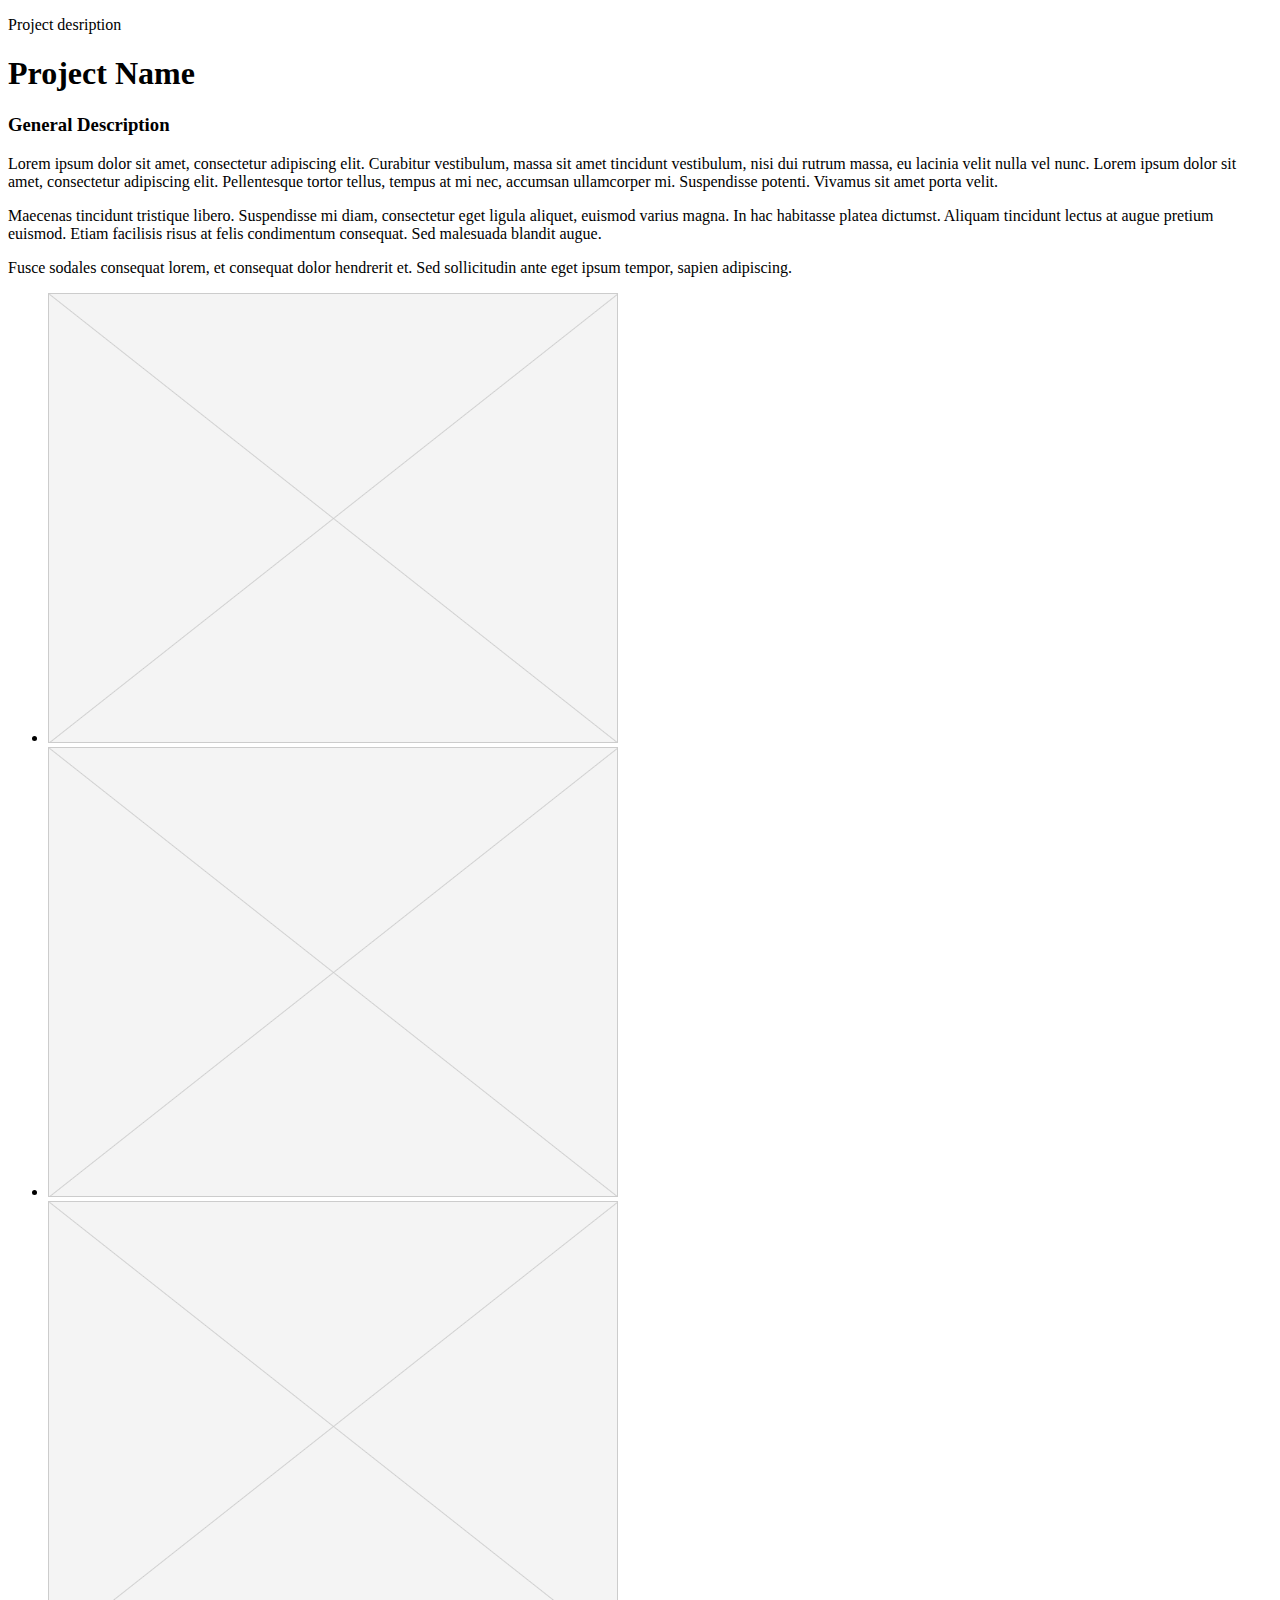
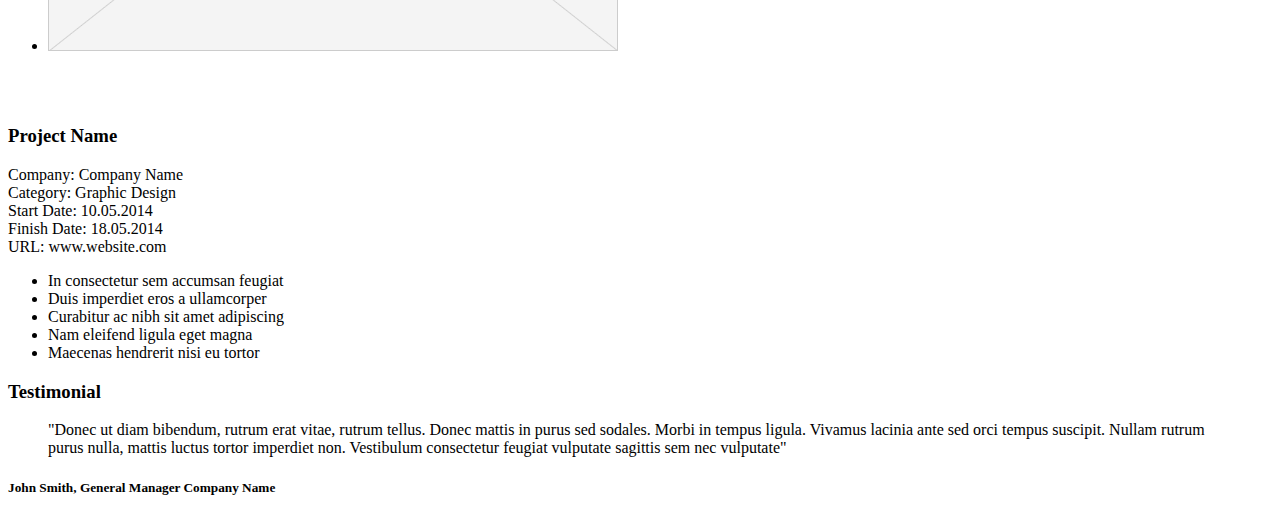
<file: project.html>
<!DOCTYPE html>
<html>
<head>

	<meta charset="utf-8">
    <meta name="viewport" content="width=device-width, initial-scale=1, maximum-scale=1, user-scalable=0"/> 
	<meta http-equiv="X-UA-Compatible" content="IE=edge,chrome=1,requiresActiveX=true">
	
	<title> Poject </title>
	
</head>
<body>

    <div id="project-wrap">
                        
        <div class="row">
        	<div class="span12 text-center">
            	
                <div class="headline">
                
                	<p><span>Project desription</span></p>
                    <h1>Project Name</h1>
                    
                </div><!-- end .headline -->
                
            </div><!-- end .span12 -->
        </div><!-- end .row -->
        
        <div class="row">
            <div class="span6">
            	
                <h3 class="text-uppercase">General Description</h3>
                
                <p>Lorem ipsum dolor sit amet, consectetur adipiscing elit. Curabitur vestibulum, massa sit amet tincidunt 
                vestibulum, nisi dui rutrum massa, eu lacinia velit nulla vel nunc. Lorem ipsum dolor sit amet, consectetur 
                adipiscing elit. Pellentesque tortor tellus, tempus at mi nec, accumsan ullamcorper mi. Suspendisse potenti. 
                Vivamus sit amet porta velit.</p>
                
                <p>Maecenas tincidunt tristique libero. Suspendisse mi diam, consectetur eget ligula aliquet, euismod varius 
                magna. In hac habitasse platea dictumst. Aliquam tincidunt lectus at augue pretium euismod. Etiam facilisis 
                risus at felis condimentum consequat. Sed malesuada blandit augue.</p>
                
                <p>Fusce sodales consequat lorem, et consequat dolor hendrerit et. Sed sollicitudin ante eget ipsum tempor, 
                sapien adipiscing.</p>
                
            </div><!-- end .span6 -->
            <div class="span6">
            	
                <div class="portfolio-slider">
                	
                    <ul class="slides">
                    	<li>
                        	<img src="_content/portfolio/570x450-1.png" alt="">
                        </li>
                        <li>
                        	<img src="_content/portfolio/570x450-2.png" alt="">
                        </li>
                        <li>
                        	<img src="_content/portfolio/570x450-3.png" alt="">
                        </li>
                    </ul>
                    
                </div><!-- end .portfolio-slider -->
                
            </div><!-- end .span6 -->
        </div><!-- end .row -->
        
        <br><br>
        
        <div class="row">
        	<div class="span7">
            
            	<h3 class="text-uppercase">Project Name</h3>
            
            	<div class="row">            
                    <div class="span3">
                        
                        <p>
                            Company: Company Name<br>
                            Category: Graphic Design<br>
                            Start Date: 10.05.2014<br>
                            Finish Date: 18.05.2014<br>
                            URL: www.website.com <br>
                        </p>
                        
                    </div><!-- end .span3 -->
                    <div class="span4">
                        
                        <ul class="fill-circle">
                            <li>In consectetur sem accumsan feugiat</li>
                            <li>Duis imperdiet eros a ullamcorper</li>
                            <li>Curabitur ac nibh sit amet adipiscing</li>
                            <li>Nam eleifend ligula eget magna</li>
                            <li>Maecenas hendrerit nisi eu tortor</li>
                        </ul>
                        
                    </div><!-- end .span4 -->
            	</div><!-- end .row -->
                
            </div><!-- end .span7 -->
            <div class="span5">
            	
                <h3 class="text-uppercase">Testimonial</h3>
                
                <div class="testimonial">
                	
                    <blockquote>
                    	<p>&quot;Donec ut diam bibendum, rutrum erat vitae, rutrum tellus. Donec mattis in purus sed sodales. 
                        Morbi in tempus ligula. Vivamus lacinia ante sed orci tempus suscipit. Nullam rutrum purus nulla, mattis 
                        luctus tortor imperdiet non. Vestibulum consectetur feugiat vulputate sagittis sem nec vulputate&quot;</p>
                    </blockquote>
                    
                    <h5>John Smith, General Manager Company Name
                    
                </div><!-- end .testimonial -->
                
            </div><!-- end .span5 -->
        </div><!-- end .row -->
        
    </div><!-- end #project-wrap -->
    
</body>
</html>
</file>
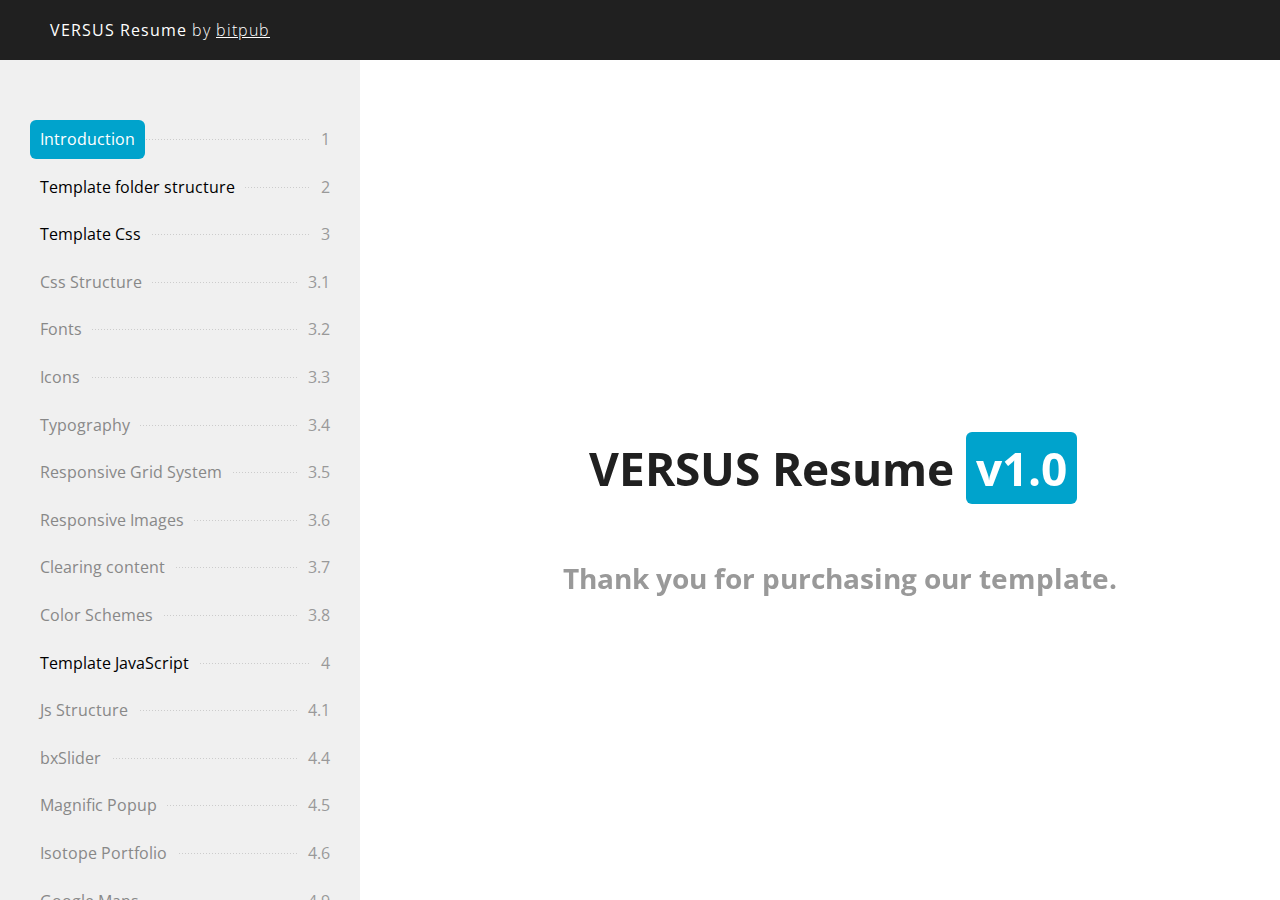
<file: 03.documentation/documentation.html>
<!doctype html>
<html>
<head>

    <meta charset="UTF-8">
    <title>VERSUS Resume | Documentation</title>
    
    <meta http-equiv="X-UA-Compatible" content="IE=edge,chrome=1">
    <meta name="viewport" content="width=device-width, initial-scale=1.0">

	<!-- Google Fonts -->
	<link rel="stylesheet" href="http://fonts.googleapis.com/css?family=Open+Sans:400,300,700">

    <!-- Plugins CSS  -->
    <link rel="stylesheet" href="assets/magnificpopup/magnific-popup.css">
    <link rel="stylesheet" href="assets/syntaxhighlighter/styles/shCore.css" />
    <link rel="stylesheet" href="assets/syntaxhighlighter/styles/shThemeDefault.css" />

	<!-- Documentation CSS -->
    <link rel="stylesheet" href="assets/style.css">

</head>
<body>

	<!-- Header -->
    <div id="header">
        <h1><strong>VERSUS Resume</strong> by <a href="http://themeforest.net/user/bitpub/portfolio">bitpub</a></h1>
    </div>

    <!-- Menu -->
    <div id="doc-menu">

        <ul class="nav">
            <li class="section active"><span>1</span><a href="#s1">Introduction</a></li>
            <li class="section"><span>2</span><a href="#s2">Template  folder structure</a></li>
            <li class="section"><span>3</span><a href="#s3">Template Css</a></li>
            <li><span>3.1</span><a href="#s3e1">Css Structure</a></li>
            <li><span>3.2</span><a href="#s3e2">Fonts</a></li>
            <li><span>3.3</span><a href="#s3e3">Icons</a></li>
            <li><span>3.4</span><a href="#s3e4">Typography</a></li>
            <li><span>3.5</span><a href="#s3e5">Responsive Grid System</a></li>
            <li><span>3.6</span><a href="#s3e6">Responsive Images</a></li>
            <li><span>3.7</span><a href="#s3e7">Clearing content</a></li>
            <li><span>3.8</span><a href="#s3e8">Color Schemes</a></li>
            <li class="section"><span>4</span><a href="#s4">Template JavaScript</a></li>
            <li><span>4.1</span><a href="#s4e1">Js Structure</a></li>
            <li><span>4.4</span><a href="#s4e4">bxSlider</a></li>
            <li><span>4.5</span><a href="#s4e5">Magnific  Popup</a></li>
            <li><span>4.6</span><a href="#s4e6">Isotope Portfolio</a></li>
            <li><span>4.9</span><a href="#s4e9">Google Maps</a></li>
            <li><span>4.10</span><a href="#s4e10">Contact Form</a></li>
            <li class="section"><span>5</span><a href="#s5">Tips &amp; Tricks</a></li>
            <li><span>5.1</span><a href="#s5e1">Tutorials</a></li>
            <li><span>5.2</span><a href="#s5e2">Using Firebug</a></li>
            <li><span>5.3</span><a href="#s5e3">Html &amp; Css validation</a></li>
            <li><span>5.4</span><a href="#s5e4">Page speed optimisation</a></li>
            <li><span>5.5</span><a href="#s5e5">Seo optimisation</a></li>
            <li class="section"><span>6</span><a href="#s6">Credits</a></li>
        </ul>
    </div>

    <!-- Content -->
    <div id="doc-content" data-spy="scroll" data-target="#menu">

<!-- ===================================================================================-->
<!-- 1 Introduction -->
<!-- ===================================================================================-->
        
        <div class="intro" id="s1">
            <div class="vertical">
                <h1>VERSUS Resume <span>v1.0</span></h1>
                <h2>Thank you for purchasing our template.</h2>
            </div>
        </div>
     
<!-- ===================================================================================-->
<!-- 2 Template  folder structure -->
<!-- ===================================================================================-->

        <h1 id="s2"><span>2</span>Template  folder structure</h1>
        
        <script type="syntaxhighlighter" class="brush: php; html-script: true"><![CDATA[
		 	
			/
			|-- /_content			- the content that goes on the pages. each html page has it own subfolder
			|	|-- /...
			|	|-- /...
			|	...
			|
			|-- /_layout		
			|   |-- /css			- contains the css stylesheets
			|   |-- /images			- contains all the images that are used in the css stylesheets or in the html pages for layout purposes. 
			|   |-- /js				- contains javascript scripts and plugins ( jQuery javascript framework is used + jQuery plugins + custom js scripts) 
			|   |-- /php	
			|
			|-- index.html
			...		
		]]></script>

		

<!-- ===================================================================================-->
<!-- 3 Template Css -->
<!-- ===================================================================================-->

        <h1 id="s3"><span>3</span>Template Css</h1>

<!-- ===================================================================================-->
<!-- 3.1 Css Structure -->
<!-- ===================================================================================-->

        <h2 id="s3e1"><span>3.1</span>Css Structure </h2>
        
        <p>The template uses 4 main CSS stylesheets:</p>
			
        <p><img src="screenshots/1.jpg"></p>
        
        <p>The stylesheets are:</p>
        <ul>
            <li><strong>base.css</strong> - main css stylesheet, default styling for elements</li>
            <li><strong>grid.css</strong> - responsive 12 column grid, content clearing classes</li>
            <li><strong>elements.css</strong> - styling for general elements like tabs and accordions</li>
            <li><strong>layout.css</strong> - the layout of the website</li>
        </ul>

<!-- ===================================================================================-->
<!-- 3.2 Fonts -->
<!-- ===================================================================================-->

        <h2 id="s3e2"><span>3.2</span>Fonts </h2>
        
        <p>The template make use of the <a href="http://www.google.com/webfonts">GOOGLE FONTS</a> service to implement non-standard fonts.</p>
        
        <p>Google Web Fonts is a completely free and super easy way to implement non-standard fonts on your website in a properly licensed and widely supported fashion.</p>
        
        <p>The fonts used is <strong><a href="https://www.google.com/fonts/specimen/PT+Sans+Narrow">PT Sans Narrow</a></strong>.</p>
        
         You can look it up on the google fonts website using search and then click "Quick-Use" to learn 
         detailed info about how to use it.</p>
         
        <p>Quick usage tips</p> 
        <ul>
            <li>in the html add the link provided to the font</li>
            <li>in the css just add the font name to your the the font or font-family css proprety of the element you want font replacement to be applied to.</li>
        </ul>
        
        <script type="syntaxhighlighter" class="brush: css"><![CDATA[
	
			( in html ...)	
		
		
			<link rel="stylesheet" href="http://fonts.googleapis.com/css?family=PT+Sans+Narrow:400,700">
					
					
						
			( in css ...)
				
				
			font: 16px 'PT Sans Narrow', sans-serif;
			
		]]></script>

<!-- ===================================================================================-->
<!-- 3.3 Icons -->
<!-- ===================================================================================-->

        <h2 id="s3e3"><span>3.3</span>Icons</h2>
        
        <p>This template uses <strong>icon fonts</strong> for delivering iconography on the website. 
         The advantage icon fonts have over over image files ( .jpg / .png ) is that they provide scalable vector icons that
         can instantly be customized — size, color, drop shadow, and anything that can be done with the power of CSS. </p>

		<p>The template comes with 2  icon fonts:</p>
        
        <ul>
        	<li><a href="http://fortawesome.github.io/Font-Awesome/">FontAwesome</a> icon font</li>
            <li>Custom icon font</li>
        </ul>
        
        <h3>How to use FontAwesome Icons</h3>
        
        <p>Go to the Font awesome website ( <a href="http://fortawesome.github.io/Font-Awesome/icons/">http://fortawesome.github.io/Font-Awesome/icons/</a>) 
        and choose a icon and it will take you to a preview page where it provides sample code.</p>
        
         <script type="syntaxhighlighter" class="brush: php; html-script: true"><![CDATA[ 
		 <i class="fa fa-bar-chart-o"></i>
		 ]]></script>
        
        <h3>How to use the Custom icon font Icons</h3>
        
        <p>Open the <a href="icon-font-samples.html">Custom icon font samples file</a> and choose a icon you like and copy it's name. </p>
        
        <script type="syntaxhighlighter" class="brush: php; html-script: true"><![CDATA[ 
		<i class="ifc-zip"></i>
		]]></script>
       
<!-- ===================================================================================-->
<!-- 3.4 Typography -->
<!-- ===================================================================================-->

        <h2 id="s3e4"><span>3.4</span>Typography</h2>
        
        <p>The styling for the typography of the website is defined in <strong><a href="../01.html-website/style-1/_layout/css/base.css">base.css</a></strong></p>
		<p>All commonly used html elements are styled: headers, paragraphs, lists, tables, blockquotes etc.</p>
		<p>Also there are a lot of helper clases created to help you create pages faster.</p>
                    
        <table class="table-bordered">
        	<caption>Base helper classes</caption>
            <thead>
                <tr>
                    <th>Class</th>
                    <th>Description</th>
                    <th>Usage</th>
                </tr>
            </thead>
            <tbody>
                <tr>
                    <td><code>.hr</code></td>
                    <td>creates an divided</td>
                    <td><code>&lt;div class="hr"&gt;&lt;/div&gt;</code></td>
                </tr>
                <tr>
                    <td><code>.text-left</code></td>
                    <td>text-align:left</td>
                    <td></td>
                </tr>
                <tr>
                    <td><code>.text-center</code></td>
                    <td>text-align:center</td>
                    <td></td>
                </tr>
                <tr>
                    <td><code>.text-right</code></td>
                    <td>text-align:right</td>
                    <td></td>
                </tr>
                <tr>
                    <td><code>.text-highlight</code></td>
                    <td>Highlights a section of text</td>
                    <td>suspendisse <code>&lt;span class="text-highlight"&gt;</code>sed diam libero<code>&lt;/span&gt;</code> vel</td>
                </tr>
                <tr>
                    <td><code>.text-uppercase</code></td>
                    <td>text-transform:uppercase</td>
                    <td></td>
                </tr>
                <tr>
                    <td><code>.mute</code></td>
                    <td>changes color to a muted grey</td>
                    <td></td>
                </tr>
                <tr>
                    <td><code>.last</code></td>
                    <td>Removes margin bottom when applied to <code>&lt;address&gt;</code>, <code>&lt;p&gt;</code>, <code>&lt;ul&gt;</code>, <code>&lt;ol&gt;</code>, <code>&lt;h1&gt;</code>.. <code>&lt;h6&gt;</code></td>
                    <td><code>&lt;p class="last"&gt;</code> ....</td>
                </tr>
                <tr>
                    <td><code>.img-align-left</code></td>
                    <td>align image left</td>
                    <td></td>
                </tr>
                <tr>
                    <td><code>.img-align-right</code></td>
                    <td>align image right</td>
                    <td></td>
                </tr>
                <tr>
                    <td><code>.radio</code></td>
                    <td>used to help styleing of radio inputs</td>
                    <td>
                    <pre>&lt;label <code>class="radio"</code>&gt; 
&lt;input name="radio-group" type="radio" value="" checked&gt;
Option one
&lt;/label&gt; </pre>
                    </td>
                </tr>
                <tr>
                    <td><code>.checkbox</code></td>
                    <td>used to style checkbox inputs</td>
                    <td>
                    <pre>&lt;label <code>class="checkbox"</code>&gt;
&lt;input type="checkbox" value="" checked&gt; 
Text for checkbox
&lt;/label&gt;</pre>
                    </td>
                </tr>
            </tbody>
        </table>

<!-- ===================================================================================-->
<!-- 3.5 Responsive Grid System -->
<!-- ===================================================================================-->

        <h2 id="s3e5"><span>3.5</span>Responsive Grid System</h2>
        
        <p>The layout is defined in <a href="../01.html-website/style-1/_layout/css/grid.css">grid.css</a></p>
        
		<p>The layout of the website is built on a simple <strong>12 column grid</strong>, with a margin between the columns.</p>

		<h3>Framework grid explained</h3>
        
		<p>The framework supports a handful of media queries in a single file to help make your projects more appropriate on different devices and screen resolutions. Here's what's included:</p>
        
         <table class="table table-bordered">
            <thead>
              <tr>
                <th>Label</th>
                <th>Layout width</th>
                <th>Column width</th>
                <th>Gutter width</th>
              </tr>
            </thead>
            <tbody>
				<tr>
					<td>large displays</td>
					<td>1400px and up</td>
					<td>70px</td>
					<td>30px</td>
				</tr>
				<tr>
					<td>Default</td>
					<td>980px and up</td>
					<td>60px</td>
					<td>20px</td>
				</tr>
				<tr>
					<td>Portrait tablets</td>
					<td>768px and above</td>
					<td>45px</td>
					<td>15px</td>
				</tr>
				<tr>
					<td>Phones</td>
					<td>767px and below</td>
					<td class="muted" colspan="2">Fluid columns, no fixed widths</td>
				</tr>
            </tbody>
        </table>
        
        <script type="syntaxhighlighter" class="brush: css"><![CDATA[
		/* ==========================================================================
		   #Base Grid
		   ========================================================================== */
		
			
		
		/* ==========================================================================
		   #Large Display
		   ========================================================================== */

			@media (min-width: 1400px) {

			}	
	
		/* ==========================================================================
		   #Tablet (Portrait)
		   ========================================================================== */
		
			@media (min-width: 768px) and (max-width: 979px) {
		
			}
		
		/* ==========================================================================
		   #Mobile (Portrait and Landscape )
		   ========================================================================== */
		
			@media (max-width: 767px) {
			
			}
		]]></script>
        
        <h3>Grid usage examples</h3>

		 <p>For a simple two column layout, create a <code>.row</code> and add the appropriate number 
         of <code>.span*</code> columns. As this is a 12-column grid, each <code>.span*</code> spans a number
         of those 12 columns, and should always add up to 12 for each row (or the number of columns in the parent).</p>

		<script type="syntaxhighlighter" class="brush: php; html-script: true"><![CDATA[
		 	
		<div class="row">
			<div class="span3">
				sidebar
			</div>
			<div class="span9">
				main content
			</div>
		</div>
					
		]]></script>
        
        <p>Given this example, we have <code>.span3</code> and <code>.span9</code>, making for 12 total columns and a complete row.</p>	
                    
        <p>To nest your content with the default grid, add a new <code>.row</code> and set of <code>.span*</code> columns within an
         existing <code>.span*</code> column. Nested rows should include a set of columns that add up to the number of columns of
         its parent.</p>
         
        <script type="syntaxhighlighter" class="brush: php; html-script: true"><![CDATA[
		 	
		<div class="row">
			<div class="span3">
			
				sidebar
				
			</div>
			<div class="span9">
				
				main content level 1
				
				<div class="row">
					<div class="span6">
						Level 2
					</div>
					<div class="span3">
						Level 2
					</div>
				</div>
		
			</div>
		</div>
					
		]]></script>
        
		<h3>Show / hide content by device</h3>
                    
        <p>For faster mobile-friendly development, use these utility classes for showing and hiding content by device. 
         Below is a table of the available classes and their effect on a given media query layout.</p>
        
        <table class="table table-bordered">
        <thead>
          <tr>
            <th>Class</th>
            <th>Phones <small>767px and below</small></th>
            <th>Tablets <small>979px to 768px</small></th>
            <th>Desktops <small>Default</small></th>
          </tr>
        </thead>
        <tbody>
          <tr>
            <td><code>.visible-phone</code></td>
            <td>Visible</td>
            <td>Hidden</td>
            <td>Hidden</td>
          </tr>
          <tr>
            <td><code>.visible-tablet</code></td>
            <td>Hidden</td>
            <td>Visible</td>
            <td>Hidden</td>
          </tr>
          <tr>
            <td><code>.visible-desktop</code></td>
            <td>Hidden</td>
            <td>Hidden</td>
            <td>Visible</td>
          </tr>
          <tr>
            <td><code>.hidden-phone</code></td>
            <td>Hidden</td>
            <td>Visible</td>
            <td>Visible</td>
          </tr>
          <tr>
            <td><code>.hidden-tablet</code></td>
            <td>Visible</td>
            <td>Hidden</td>
            <td>Visible</td>
          </tr>
          <tr>
            <td><code>.hidden-desktop</code></td>
            <td>Visible</td>
            <td>Visible</td>
            <td>Hidden</td>
          </tr>
        </tbody>
        </table>

        <p>Use on a limited basis and avoid creating entirely different versions of the same site. Instead, 
        use them to complement each device's presentation. Responsive utilities should not be used with tables, 
        and as such are not supported.</p> 
 
 		<h3>Grid helper classes</h3>
        
 		<table class="table-bordered">
            <thead>
                <tr>
                    <th>Class</th>
                    <th>Description</th>
                    <th>Usage</th>
                </tr>
            </thead>
            <tbody>
                <tr>
                    <td><code>.float-left</code></td>
                    <td>align content left</td>
                    <td><code>&lt;div class="float-left"&gt; ... &lt;/div&gt;</code></td>
                </tr>
                <tr>
                    <td><code>.float-right</code></td>
                    <td>align content right</td>
                    <td><code>&lt;div class="float-right"&gt; ... &lt;/div&gt;</code></td>
                </tr>
                <tr>
                    <td>Responsive inputs</td>
                    <td>make <code>&lt;input&gt;</code>, <code>&lt;select&gt;</code> and <code>&lt;textarea&gt;</code> element's widths respond to the grid </td>
                    <td>Apply the grid classes <code>.span1</code> .. <code>span12</code> to them</td>
                </tr>
             </tbody>
         </table>           
        
<!-- ===================================================================================-->
<!-- 3.6 Responsive Images & Embeds -->
<!-- ===================================================================================-->

        <h2 id="s3e6"><span>3.6</span>Responsive Images </h2>
        
        <p>Seeing how you website will be responsive there will be times when you will need your images to be 
        responsive to and with this in mind I've made a nice little style to make any image 100% responsive, 
        all you need to do is add this little class to your image: <code>class="responsive-img"</code>.</p>
        
        <script type="syntaxhighlighter" class="brush: css"><![CDATA[
		
		(in grid.css)

		.responsive-img{ 
			max-width:100%; 
			height:auto; 
		}
		
		( in html)
		
		&lt;img src="#" alt=" alternative description" class="responsive-img"  /&gt;
		
		]]></script>
        
        <p>Note 1: The max-width:100%; hack for responsive images has been already added directly to
         the slider, portfolio, services and page header classes so you don't have to add the
         <code>.responsive-img</code> class to the images inside them.</p>
         
		<p>Note 2: For more info on max-width:100%; and responsive images read 
        <a href="http://unstoppablerobotninja.com/entry/fluid-images">http://unstoppablerobotninja.com/entry/fluid-images</a></p>

<!-- ===================================================================================-->
<!-- 3.7 Clearing content -->
<!-- ===================================================================================-->

        <h2 id="s3e7"><span>3.7</span>Clearing content</h2>
        
        <p>There are 2 classes for clearing content:</p>
		
        <ol>
        	<li><code>.fixed</code> - implements a clearfix hack and should be applied to elements ( eg. div's) 
            that have floated elements in them. The <code>.row</code> class used in the layout already has the 
            clearfix applyed so you don't need to add the .fixed class to element that already have the .row class applyed</li>
            <li><code>.clear</code> - clear:both.</li>
        </ol>	

<!-- ===================================================================================-->
<!-- 3.8 Color Schemes -->
<!-- ===================================================================================-->

        <h2 id="s3e8"><span>3.8</span>Color Schemes</h2>
        
        <p>To make it easier to skin the template we included skin css files with the templates. These files contain all the css 
        rules related strictly to colors and background colors and images. They can be found in the <code>/_layout/css/skins</code> folder. </p>

		<p>The Template template has a default skin - <code>default.css</code>. To create new ones just rename this file and change color values in it and 
        then link to it in the html pages just under the Template CSS stylesheets.</p>
		
<!-- ===================================================================================-->
<!-- 4 Template JavaScript -->
<!-- ===================================================================================-->

        <h1 id="s4"><span>4</span>Template JavaScript </h1>

<!-- ===================================================================================-->
<!-- 4.1 Js Structure -->
<!-- ===================================================================================-->

        <h2 id="s4e1"><span>4.1</span>Js Structure </h2>
        
        <p>The template uses the jQuery javascript framework + jQuery plugins to add functionality to the website.</p>

        <p>The javascript files are added at the end of each page, just above the <strong>&lt;/body&gt;</strong> closing tag. 
         The Css files that the plugins may require can be found in the <strong>&lt;head&gt;</strong>. Doing so optimises page loading. </p>
         
        <p>Then a custom Js files is loaded:</p>
			
        <p><img src="screenshots/2.jpg"></p>
        
        <ol>
            <li><strong>custom.js</strong> - calls the plugins + contains custom scripts. </li>
        </ol> 

<!-- ===================================================================================-->
<!-- 4.4 bxSlider -->
<!-- ===================================================================================-->

        <h2 id="s4e4"><span>4.4</span>bxSlider</h2>
        
		<p>The template uses bxSlider for general sliders and carousels.</p>
		
        <p>The documentation for the revolution slider can be found <a href="http://bxslider.com/">here</a>.</p>

<!-- ===================================================================================-->
<!-- 4.5 Magnific  Popup - Responsive Lightbox -->
<!-- ===================================================================================-->

        <h2 id="s4e5"><span>4.5</span>Magnific Popup - Responsive Lightbox</h2>
        
		<p>The template uses the <a href="http://dimsemenov.com/plugins/magnific-popup/">Magnific Popup</a> lightbox plugin.</p>
		
        <p>If you want to get a link to open in the lightbox just add the <code>.magnificPopup</code>
		class to it for a single image lightbox or <code>.magnificPopup-gallery</code> for a lightbox
		in which you can go through the pictures in a gallery fashion.</p>
		
		<script type="syntaxhighlighter" class="brush: php; html-script: true"><![CDATA[

			<p>
				<a class="magnificPopup" href="1.jpg">
					<img src="1_thumb.jpg" alt="" />
				</a>
			</p>
			
			<p>
				<a class="magnificPopup-gallery" href="1.jpg">
					<img src="1_thumb.jpg" alt="" />
				</a>
				<a class="magnificPopup-gallery" href="2.jpg">
					<img src="2_thumb.jpg" alt="" />
				</a>
				<a  class="magnificPopup-gallery" href="3.jpg">
					<img src="3_thumb.jpg" height="75" alt="" />
				</a>
			</p>
	
		]]></script>
		
		<p>The magnific popup plugin is also used to display portfolio items details pages. please note it works only on a server, or else it returns a message: The content cannot be loaded.  </p>

		<script type="syntaxhighlighter" class="brush: php; html-script: true"><![CDATA[

			...
			
			<a class="ajax-popup-link portfolio-item-link" href="project.html">&gt;</a>
	
		]]></script>
		
		
		<script type="syntaxhighlighter" class="brush: js"><![CDATA[
		
			// Magnific PopUp - responsive lightbox
			// http://dimsemenov.com/plugins/magnific-popup/documentation.html
			
			if(typeof $.fn.magnificPopup != 'undefined'){
			
				$('.ajax-popup-link').magnificPopup({
					type: 'ajax',
					closeOnContentClick: false,
					closeOnBgClick: false,
					gallery: {
						enabled: true
					},
					callbacks: {
						ajaxContentAdded: function(){
							
							// Blog Post Slides
							
							$('.portfolio-slider .slides').bxSlider({
								 mode: 'horizontal',					// Type of transition between slides: 'horizontal', 'vertical', 'fade'		
								 speed: 500,							// Slide transition duration (in ms)
								 infiniteLoop: true,					// If true, clicking "Next" while on the last slide will transition to the first slide and vice-versa.
								 hideControlOnEnd: false,				// If true, "Next" control will be hidden on last slide and vice-versa. Only used when infiniteLoop: false
								 pager: true,							// If true, a pager will be added
								 pagerType: 'full',						// If 'full', a pager link will be generated for each slide. If 'short', a x / y pager will be used (ex. 1/5)
								 controls: false,						// If true, "Next" / "Prev" controls will be added
								 auto: true,							// If true, slides will automatically transition
								 pause: 4000,							// The amount of time (in ms) between each auto transition
								 autoHover: true,						// Auto show will pause when mouse hovers over slider
								 useCSS: false 							// If true, CSS transitions will be used for animations. False, jQuery animations. 
							});
						}
					}
				});
			
			}
		
		]]></script>
		
<!-- ===================================================================================-->
<!-- 4.6 Isotope - Filtrable Portfolio -->
<!-- ===================================================================================-->

        <h2 id="s4e6"><span>4.6</span>Isotope - Filtrable Portfolio</h2>
        
        <p>The filtering on the portfolio is done with <a href="http://isotope.metafizzy.co/">Isotope 2</a>.</p>

		<script type="syntaxhighlighter" class="brush: php; html-script: true"><![CDATA[

			<div class="portfolio-filter">
                        	
				<ul>
					<li>
						<a class="active" data-filter="*" href="#">All</a>
					</li>
					<li>
						<a data-filter=".term-1" href="#">Graphic design</a>
					</li>
					<li>
						<a href="#" data-filter=".term-2">Logo</a>
					</li>
					<li>
						<a href="#" data-filter=".term-3">Animations</a>
					</li>
					<li>
						<a href="#" data-filter=".term-4">Photography</a>
					</li>
				</ul>
				
			</div><!-- end .portfolio-filter -->
			
			<ul class="portfolio-items fixed">
				<li class="item term-4">
					
					<div class="portfolio-item">
					
						<div class="portfolio-item-preview">			
						
							
							<img src="_content/portfolio/370x370-1.png" alt="">
							
							
							<div class="portfolio-item-overlay">
							
								<div class="portfolio-item-overlay-actions">

									<a class="magnificPopup-gallery portfolio-item-zoom" href="_content/portfolio/370x370-1.png">+</a>
									
									<a class="ajax-popup-link portfolio-item-link" href="project.html">&gt;</a>
									
								</div><!-- end .portfolio-item-overlay-actions -->
							
							</div><!-- end .portfolio-item-overlay -->
						
						</div><!-- end .portfolio-item-preview -->
						
						<div class="portfolio-item-description">
						
							<h3>Night</h3>
							<p>Photography</p>
						
						</div><!-- end .portfolio-item-description -->
					
					</div><!-- end .portfolio-item -->
					
				</li>
				
				...
	
		]]></script>
		
		<script type="syntaxhighlighter" class="brush: js"><![CDATA[
		
			// Isotope - portfolio filtering
			// http://isotope.metafizzy.co/beta/
			
			if((typeof $.fn.isotope != 'undefined') && ($(window).width() > 767)){
				
				$('.portfolio-items').imagesLoaded( function() {
				
					var container = $('.portfolio-items');
						
					container.isotope({
						itemSelector: '.item',
						layoutMode: 'masonry',
						transitionDuration: '0.5s'
					});
			
					$('.portfolio-filter li a').click(function () {
						$('.portfolio-filter li a').removeClass('active');
						$(this).addClass('active');
			
						var selector = $(this).attr('data-filter');
						container.isotope({
							filter: selector
						});
			
						return false;
					});
			
					$(window).resize(function () {
			
						container.isotope({ });
					
					});
					
				});
				
			}
		
		]]></script>

		<p>To add a new filtering options just:</p>
		
		<ol> 
			<li>add an &lt;a&gt; in the <strong class="highlight">ul inside .portfolio-filter</strong> and make sure to set it's <strong class="highlight">data-filter</strong> data attribute</li>
			<li>in <strong class="highlight">ul.portfolio-items</strong> add another &lt;li&gt; and give it a class that matches the data-filter you set previously.</li>        
		</ol>

		
<!-- ===================================================================================-->
<!-- 4.9 Google Maps -->
<!-- ===================================================================================-->

        <h2 id="s4e9"><span>4.9</span>Google Maps</h2>
        
		<p>gMap is a jQuery plugin that helps you embed Google Maps into your website. With less than 2 KB (minified and gzipped) in size it is very flexible and highly customizable. Read the full <a href="http://labs.mario.ec/jquery-gmap/#docs">gMap 2 documentation</a>.</p>
		
        <script type="syntaxhighlighter" class="brush: php; html-script: true"><![CDATA[

			<div class="google-map map" 
				data-zoom="15" 
				data-address="Empire State Building, 5th Avenue, New York, Statele Unite ale Americii" 
				data-caption="Office location 1" >
				<p>This will be replaced with the Google Map.</p>
			</div>
	
		]]></script>
		
		<script type="syntaxhighlighter" class="brush: js"><![CDATA[
		
			// gMap -  embed Google Maps into your website; uses Google Maps v3
			// http://labs.mario.ec/jquery-gmap/
			
			if(typeof $.fn.gMap != 'undefined'){
			
				$(".google-map").each(function() {
					
					var $t = $(this);
					
					var mapZoom = parseInt($t.attr("data-zoom"));
					var mapAddress = $t.attr("data-address");
					var mapCaption = $t.attr("data-caption");
					
					$t.gMap({
						maptype: 'ROADMAP',
						scrollwheel: false,
						zoom: mapZoom,
						markers: [{
								address: mapAddress,
								html: mapCaption,
								popup: false
							}
						]
					});
			
				});
				
			}
			
		]]></script>

<!-- ===================================================================================-->
<!-- 4.10 Contact Form -->
<!-- ===================================================================================-->

        <h2 id="s4e10"><span>4.10</span>Contact Form</h2>
        
		<p>To make the contact script work you just have to go in the <code>send.php</code> 
		file located in <code>_layout/php/</code> and
		change in the line below the email adress with your own.</p>
		
		<p>The way the email works is that the contact.html file calls through ajax the send.php file ( if the inputs are properly filled out) it is
		 processed and the result is returned to the contact.html page and placed in &lt;div id="formstatus"&gt;&lt;/div&gt;.
		 So you must have it loaded on a server with php enabled to get it to work otherwise it will return the php code.</p>

		<p>If the mail is succesfully sent then the contact form is cleared.</p>
			
        <script type="syntaxhighlighter" class="brush: php; html-script: true"><![CDATA[

			<form class="fixed" id="contact-form"  name="contact-form" method="post" action="_layout/php/send.php"> 
				<fieldset>
					
					<div id="formstatus"></div>
							
					<input class="span8" id="name" type="text" name="name" value="" placeholder="enter your full name here">
				
					<input class="span8" id="email" type="text" name="email" value="" placeholder="your email address">
					
					<input class="span8" id="subject" type="text" name="subject" value="" placeholder="subject">
					
					<textarea class="span8" id="message" name="message" rows="7" cols="25" placeholder="message"></textarea>
					
					<input id="submit" type="submit" name="submit" value="Send!">
					   
				</fieldset>
			</form>	
	
		]]></script>
		
		<script type="syntaxhighlighter" class="brush: css"><![CDATA[

			layout.css
			
			/* Contact Form */
  
			#contact-form { 
				overflow: hidden; 
				margin-top: 60px; 
			}
			
			#contact-form fieldset { }
			
			label.validation-error { color: #b55454; }
			
			input.validation-error,
			textarea.validation-error,
			select.validation-error { border: 1px solid #a1a1a1; }
			
			#contact-form #formstatus {}
				
			#contact-form input[type="text"],
			#contact-form textarea {
				padding: 20px;
				border: none;
				border-bottom: 1px solid #fff;
				color: #fff;
				resize: none;
			} 
			
			#contact-form input[type="submit"] {
				border: 1px solid #fff;
				margin-top: 50px;
				background-color: transparent;
				color: #fff;
			}
			
			#contact-form input[type="submit"]:hover { background-color: #252525; }	    

		]]></script>
		
		<script type="syntaxhighlighter" class="brush: js"><![CDATA[
		
			/* ==========================================================================
			   handleContactForm - validate and ajax submit contat form
			   ========================================================================== */

				function handleContactForm() {
				
					if(typeof $.fn.validate != 'undefined'){
						
						$('#contact-form').validate({
							errorClass: 'validation-error', // so that it doesn't conflict with the error class of alert boxes
							rules: {
								name: {
									required: true
								},
								email: {
									required: true,
									email: true
								},
								subject: {
									required: true
								},
								message: {
									required: true
								}
							},
							messages: {
								name: {
									required: "Field is required!"
								},
								email: {
									required: "Field is required!",
									email: "Please enter a valid email address"
								},
								subject: {
									required: "Field is required!"
								},
								message: {
									required: "Field is required!"
								}
							},
							submitHandler: function(form) {
								var result;
								$(form).ajaxSubmit({
									type: "POST",
									data: $(form).serialize(),
									url: "_layout/php/send.php",
									success: function(msg) {
										
										if (msg == 'OK') {
											result = '<div class="alert success"><i class="fa fa-check-circle-o"></i>The message has been sent!</div>';
											$('#contact-form').clearForm();
										} else {
											result = '<div class="alert error"><i class="fa fa-times-circle"></i>' + msg + '</div>';
										}
										$("#formstatus").html(result);
					
									},
									error: function() {
					
										result = '<div class="alert error"><i class="fa fa-times-circle"></i>There was an error sending the message!</div>';
										$("#formstatus").html(result);
					
									}
								});
							}
						});
						
					}
					
				}
		
		]]></script>
		
		<script type="syntaxhighlighter" class="brush: php"><![CDATA[
				
				send.php
				
				/////////// Add your own email below //////////////// 

				define("WEBMASTER_EMAIL", 'bitpublimedia@gmail.com');
	
		]]></script>
	
<!-- ===================================================================================-->
<!-- 5 Tips & Tricks -->
<!-- ===================================================================================-->

        <h1 id="s5"><span>5</span>Tips &amp; Tricks </h1>

<!-- ===================================================================================-->
<!-- 5.1 Tutorials -->
<!-- ===================================================================================-->

        <h2 id="s5e1"><span>5.1</span>Tutorials </h2>
        
        <p>In order to understand the html and css in the template you must be familiar with the following concepts:</p>
        
        <ol>
        	<li><a href="http://webdesign.about.com/od/css/qt/tipcssmulticlas.htm">Applying multiple CSS classes to a element</a></li>
            <li><a href="http://www.htmlgoodies.com/html5/tutorials/an-introduction-to-css3-media-queries.html#fbid=kzFYw0CpOUZ">CSS Media Querys</a></li>
            <li><a href="http://coding.smashingmagazine.com/2009/08/17/taming-advanced-css-selectors/">CSS Advanced Selectors</a></li>
            <li><a href="http://css-tricks.com/almanac/properties/a/animation/">CSS3 Animation and Transitions</a></li>
            <li><a href="http://html5doctor.com/html5-custom-data-attributes/">Html5 Data Attributes</a></li>
        </ol>

<!-- ===================================================================================-->
<!-- 5.2 Using Firebug -->
<!-- ===================================================================================-->

        <h2 id="s5e2"><span>5.2</span>Using Firebug </h2>
        
        <p>Firebug integrates with Firefox to put a wealth of web development tools at your
         fingertips while you browse. You can edit, debug, and monitor CSS, HTML, and 
         JavaScript live in any web page.</p>
         
        <p>If you are using Firefox, Firebug should prove to be a great asset while editing the template,
        as you could use if to select elements on the page, find out what css they use and do changes on the fly 
        to see how they would look. Also you could use the console to see eventual errors.</p>
        
        <p>For more info on Firebug and it's usage visit <a href="https://getfirebug.com/">https://getfirebug.com/</a>.</p> 

<!-- ===================================================================================-->
<!-- 5.3 Html & Css validation -->
<!-- ===================================================================================-->

        <h2 id="s5e3"><span>5.3</span>Html &amp; Css validation </h2>
        
        <p>Often problems with the templates are due to coding errors made while edting them. So I highly recommend you
        run your html files through the <a href="http://validator.w3.org/">W3C Markup Validation Service</a>
        and your CSS files through the <a href="http://jigsaw.w3.org/css-validator/">W3C CSS Validation Service</a> once you are done editing them.</p>

<!-- ===================================================================================-->
<!-- 5.4 Page speed optimisation -->
<!-- ===================================================================================-->

        <h2 id="s5e4"><span>5.4</span>Page speed optimisation </h2>
        
        <p>The tool I use for page speed optimisation is Google's <a href="https://developers.google.com/speed/pagespeed/insights/">Page Speed Insights</a>.</p>
        <p>Run your website through it and it will pinpoint problems and suggest fixes.</p>
        <p>If you need to compress images try the Windows and Mac OS application <a href="http://pnggauntlet.com/">PNG Gauntlet</a>.</p>

<!-- ===================================================================================-->
<!-- 5.5 Seo optimisation
-->
<!-- ===================================================================================-->

        <h2 id="s5e5"><span>5.5</span>Seo optimisation </h2>
        
        <p>If you need help with Search Engine Optimization I recommend you:</p>

		<ol>
        	<li>Read <a href="http://static.googleusercontent.com/media/www.google.com/en//webmasters/docs/search-engine-optimization-starter-guide.pdf">Google's Seo Recomandations</a></li>
        	<li>After your website is online use a free service like <a href="http://seositecheckup.com/">http://seositecheckup.com/</a> to discover any other seo issues</li>
        </ol>

<!-- ===================================================================================-->
<!-- 6 Credits -->
<!-- ===================================================================================-->

        <h1 id="s6"><span>6</span>Credits</h1>
        
        <p>The list of credits can be found in the <a href="credits.txt">credits.txt</a> file.</p>

    </div>


    <script src='assets/jquery.min.js'></script>
	
	<script src="assets/scrollspy.js"></script>	
    
	<script src='assets/jquery.scrollTo.min.js'></script>
    
	<script src='assets/jquery.localscroll-1.2.7-min.js'></script>
	
	<script src="assets/magnificpopup/jquery.magnific-popup.min.js"></script>
	
	<script src="assets/syntaxhighlighter/scripts/shCore.js"></script>
    <script src="assets/syntaxhighlighter/scripts/shBrushCss.js"></script>
    <script src="assets/syntaxhighlighter/scripts/shBrushJScript.js"></script>
    <script src="assets/syntaxhighlighter/scripts/shBrushPhp.js"></script>
    <script src="assets/syntaxhighlighter/scripts/shBrushXml.js"></script>

    <script type='text/javascript' src='assets/custom.js'></script>

</body>
</html>
</file>
<file: layout/css/grid.css>
/**
 * Name: grid.css
 * Version: 1.0.0
 *	
 *	-
 *
 *	T.O.C
 *	
 *	#Base Grid
 *  #Large Display
 *	#Tablet (Portrait)
 *  #Mobile (Portrait and landscape)
 *  #Align
 *	#Responsive Images and embeds
 *	#Clearing
 *  #ResponsiveFormInputs
 */
 

/* ==========================================================================
   #Base Grid
   ========================================================================== */

	.row { 
		position: relative; 
		width: 940px; 
		margin: 0 auto;
	}
	
	.row .row { 
		width: auto; 
		margin: 0;
	 }

 	.span1, 
	.span2, 
	.span3, 
	.span4, 
	.span5, 
	.span6, 
	.span7, 
	.span8, 
	.span9, 
	.span10, 
	.span11, 
	.span12 { float: left; }

	.span1 { 
		width: 60px;  
		margin-left: 20px; 
	}
	
	.span2 { 
		width: 140px; 
		margin-left: 20px; 
	}
	
	.span3 { 
		width: 220px; 
		margin-left: 20px; 
	}
	
	.span4 { 
		width: 300px;
		margin-left: 20px; 
	}
	
	.span5 { 
		width: 380px; 
		margin-left: 20px; 
	}
	
	.span6 { 
		width: 460px; 
		margin-left: 20px; 
	}
	
	.span7 { 
		width: 540px; 
		margin-left: 20px; 
	}
	
	.span8 { 
		width: 620px; 
		margin-left: 20px; 
	}
	
	.span9 { 
		width: 700px; 
		margin-left: 20px; 
	}
	
	.span10 { 
		width: 780px; 
		margin-left: 20px; 
	}
	
	.span11 { 
		width: 860px; 
		margin-left: 20px; 
	}
	
	.span12 { 
		width: 940px; 
		margin-left: 20px; 
	}
	
	.span1:first-child, 
	.span2:first-child, 
	.span3:first-child, 
	.span4:first-child, 
	.span5:first-child, 
	.span6:first-child, 
	.span7:first-child, 
	.span8:first-child, 
	.span9:first-child, 
	.span10:first-child, 
	.span11:first-child, 
	.span12:first-child { margin-left: 0; }
 
	.visible-phone { display: none !important; }
	.visible-tablet { display: none !important; }
	.hidden-desktop { display: none !important; }
	.visible-desktop { display: inherit !important; } 

/* ==========================================================================
   #Large Display
   ========================================================================== */

	@media (min-width: 1400px) {
	
		.row { width: 1170px; }
	
		.span1 { 
			width: 70px;  
			margin-left: 30px; 
		}
		
		.span2 { 
			width: 170px; 
			margin-left: 30px; 
		}
		
		.span3 { 
			width: 270px; 
			margin-left: 30px; 
		}
		
		.span4 { 
			width: 370px; 
			margin-left: 30px; 
		}
		
		.span5 { 
			width: 470px; 
			margin-left: 30px; 
		}
		
		.span6 { 
			width: 570px; 
			margin-left: 30px; 
		}
		
		.span7 { 
			width: 670px; 
			margin-left: 30px; 
		}
		
		.span8 { 
			width: 770px; 
			margin-left: 30px; 
		}
		
		.span9 { 
			width: 870px; 
			margin-left: 30px; 
		}
		
		.span10 { 
			width: 970px;
			margin-left: 30px;
		}
		
		.span11 { 
			width: 1070px; 
			margin-left: 30px; 
		}
		
		.span12 { 
			width: 1170px;
			margin-left: 30px; 
		}
		
	}
 
/* ==========================================================================
   #Tablet (Portrait)
   ========================================================================== */

	@media (min-width: 768px) and (max-width: 979px) {
		
		.row { width: 705px; }
	
		.span1 { 
			width: 45px;  
			margin-left: 15px; 
		}
		
		.span2 { 
			width: 105px; 
			margin-left: 15px; 
		}
		
		.span3 { 
			width: 165px; 
			margin-left: 15px; 
		}
		
		.span4 { 
			width: 225px; 
			margin-left: 15px; 
		}
		
		.span5 { 
			width: 285px; 
			margin-left: 15px; 
		}
		
		.span6 { 
			width: 345px; 
			margin-left: 15px; 
		}
		
		.span7 { 
			width: 405px; 
			margin-left: 15px; 
		}
		
		.span8 { 
			width: 465px; 
			margin-left: 15px; 
		}
		
		.span9 { 
			width: 525px; 
			margin-left: 15px; 
		}
		
		.span10 { 
			width: 585px;
			margin-left: 15px; 
		}
		
		.span11 { 
			width: 645px; 
			margin-left: 15px; 
		}
		
		.span12 { 
			width: 705px;
			margin-left: 15px; 
		}
		
		.hidden-desktop { display: inherit !important; } 
		.visible-desktop { display: none !important; }
		.visible-tablet { display: inherit !important; } 
		.hidden-tablet { display: none !important; }
		
	}

/* ==========================================================================
   #Mobile (Portrait and Landscape )
   ========================================================================== */

	@media (max-width: 767px) {
		
		.row { width: auto; }
		
		.span1,
		.span2,
		.span3,
		.span4,
		.span5,
		.span6,
		.span7,
		.span8,
		.span9,
		.span10,
		.span11,
		.span12 { 
			float: none;
			display: block;
			width: 100%;
			-webkit-box-sizing: border-box;
			   -moz-box-sizing: border-box;
					box-sizing: border-box;
			margin-left: 0;
		}
		
		.hidden-desktop { display: inherit !important; }
		.visible-desktop { display: none !important; }
		.visible-phone { display: inherit !important; }
		.hidden-phone { display: none !important; }
		
	}
	
/* ==========================================================================
   #Align
   ========================================================================== */

	.float-left { float: left; }
	.float-right { float: right; }

/* ==========================================================================
   #Responsive Images and Embeds
   ========================================================================== */

	.responsive-img { 
		max-width: 100%; 
		height: auto; 
	}
	
	/**
 	 * 1. 16/9 ratio
 	 */
	 
	.responsive-embed {
		position: relative;
		overflow: hidden;
		height: 0;
		padding: 0;
		padding-bottom: 56.25%; /* 1 */	
		margin-bottom: 20px;
	}

	.responsive-embed iframe,
	.responsive-embed object,
	.responsive-embed embed {
		position: absolute;
		top: 0;
		left: 0;
		width: 100%;
		height: 100%;
	}

/* ==========================================================================
   #Clearing
   ========================================================================== */

	/**
 	 * Automatically Clear Fix rows
 	 */
	 
	.row:after {
		visibility: hidden;
		display: block;
		font-size: 0;
		content: " ";
		clear: both;
		height: 0;
	}

	/**
 	 * Clear Fix hack
	 * Usage:  add  class="fixed"  to div's that have floated elements in them
 	 */
	 
	.fixed:after {
		visibility: hidden;
		display: block;
		font-size: 0;
		content: " ";
		clear: both;
		height: 0;
	}
	
	/**
 	 * Clear content
	 * Usage:  <br class="clear"> 
 	 */	
	 
	.clear {
      clear: both;
      display: block;
      overflow: hidden;
      visibility: hidden;
      width: 0;
      height: 0;
	} 
	
/* ==========================================================================
   #ResponsiveFormInputs
   ========================================================================== */
	
	/**
	 * 1. Reset float inherited from .span*	
 	 * 2. Reset margin-left inherited from .span*
 	 */
	 
	input.span1,
	textarea.span1,
	select.span1,
	input.span2,
	textarea.span2,
	select.span2,
	input.span3,
	textarea.span3,
	select.span3,
	input.span4,
	textarea.span4,
	select.span4,
	input.span5,
	textarea.span5,
	select.span5,
	input.span6,
	textarea.span6,
	select.span6,
	input.span7,
	textarea.span7,
	select.span7,
	input.span8,
	textarea.span8,
	select.span8,
	input.span9,
	textarea.span9,
	select.span9,
	input.span10,
	textarea.span10,
	select.span10,
	input.span11,
	textarea.span11,
	select.span11,
	input.span12,
	textarea.span12,
	select.span12 {
		float: none; 	/* 1 */
		margin-left: 0; /* 2 */
	}
</file>
<file: layout/css/elements.css>
/**
 * Name: elements.css
 * Version: 1.0.0
 *	
 *	-
 *
 *	T.O.C
 *	
 *	#Accordions
 *  #Alerts
 *  #Back to top
 *	#Buttons
 *	#Callout Boxes
 *	#Custom Lists
 *	#Dividers
 *	#Google Maps
 *  #Headlines
 *	#Icon Boxes
 *	#Milestones
 *	#Our Process
 *  #Page Loader
 *	#Parallax
 *	#Pie charts
 *	#Pricing Tables
 *	#ProgressBars
 *	#SocialMedia
 *	#Styled Tables
 *	#Tabs
 *	#Testimonials
 */

/* ==========================================================================
   #Accordions
   ========================================================================== */

	/* Accordeon & Toggles*/
	
	.accordion,
	.toggle { margin-bottom: 30px; }

	.accordion-item,
	.toggle-item { margin-bottom: 10px; }

	.accordion-item-toggle,
	.toggle-item-toggle {
		position: relative;
		display: block;
		padding: 10px 20px;
		border: 1px solid #252525;
		color: #5f5f5f;
	}
	
	a.accordion-item-toggle,
	a.toggle-item-toggle { color: #5f5f5f; }
	
	.accordion-item-toggle:after,
	.toggle-item-toggle:after {
		position: absolute;
		top: 10px;
		right: 15px;
		font-size: 18px;
		content: "+";
	}
	
	.accordion-item-toggle.active:after,
	.toggle-item-toggle.active:after { content: "-"; }
	
	.accordion-item-toggle:hover,
	.accordion-item-toggle.active,
	.toggle-item-toggle:hover,
	.toggle-item-toggle.active { text-decoration: none; }
	
	.accordion-item-content,
	.toggle-item-content { 
		padding: 15px 20px; 
		display: none; 
	}
	
	/*
	 * 1. Clearfix hack 
	 */
	.accordion-item-content:after,
	.toggle-item-content:after { /* 1 */
		visibility: hidden;
		display: block;
		font-size: 0;
		content: " ";
		clear: both;
		height: 0;
	}
	
	@media (max-width: 767px) {
 
	}

/* ==========================================================================
   #Alerts
   ========================================================================== */

	.alert {
		padding: 13px 15px;
		border: 1px solid #d1d1d1;
		border-radius: 3px;
		-webkit-box-shadow: 0 1px 2px 0 rgba(0, 0, 0, 0.1);
		        box-shadow: 0 1px 2px 0 rgba(0, 0, 0, 0.1);
		margin-bottom: 30px;
		background-color: #f8f8f8;
	}
	
	.alert i {
		position: relative;
		top: 1px;
		margin-right: 7px;
		font-size: 16px;
	}
	
	.alert.info {
		border: 1px solid #86cde3;
		background-color: #cce9f2;
		color: #3194b1;
	}
	
	.alert.success {
		border: 1px solid #b3cda1;
		background-color: #d8f1c6;
		color: #749958;
	}
	
	.alert.error {
		border: 1px solid #e1a1a1;
		background-color: #f9d9d9;
		color: #b55454;
	}
	
	.alert.warning {
		border: 1px solid #d1c9ae;
		background-color: #fbf4dd;
		color: #978c68;
	} 

/* ==========================================================================
   #Back to top
   ========================================================================== */

	#back-to-top {
		position: fixed;
		z-index: 10;
		right: -40px;
		bottom: 20px;
		width: 40px;
		height: 40px;
		border: 1px solid #252525;
		background-color: #747474;
		color: #fafafa;
		font-size: 30px;
		line-height: 40px;			
		text-align: center;
		text-decoration: none;
		opacity: 0.5;
		cursor: pointer;
		-webkit-transition: all 0.4s ease 0s;
			 -o-transition: all 0.4s ease 0s;
				transition: all 0.4s ease 0s;
	}
	
	#back-to-top i {
		font-size: 22px;
		line-height: 40px;
		font-weight: normal;
		vertical-align: top;
		-webkit-transition: all 0.4s ease 0s;
			 -o-transition: all 0.4s ease 0s;
				transition: all 0.4s ease 0s;
	}
	
	#back-to-top:hover {
		background-color: rgba(0, 0, 0, 0.7);
	}
	
	#back-to-top:hover i {
		color: #fff;
	}
	
	#back-to-top.visible {
		right: 40px;
	}
	
	#back-to-top.gone {
		right: -40px;
	}

/* ==========================================================================
   #Buttons
   ========================================================================== */

	.btn { 
		display: inline-block; 
		padding: 10px 15px; 
		border: 1px solid #252525;
		margin: 0 5px 20px 0;
		background-color: #fff;
		line-height: 18px; 
		text-decoration: none !important;
		cursor: pointer;
		-webkit-transition: all 0.3s;
			 -o-transition: all 0.3s;
				transition: all 0.3s;	
	}
	
	a.btn { color: #252525; }
	
	.btn:focus { outline: none; }
	
	.btn-large {
		padding: 12px 24px;
		font-size: 18px;
	}
	
	.btn i,
	.btn-large i { 
		float: left; 
		margin: 2px 8px 0 -4px;
		font-size: 14px; 
		line-height: 14px; 
	}
	
	.btn:hover { 
		background-color: #7a7a7a;
		color: #fff;
	}

	/* Buton Colors */
	
	.btn-black {
		border: 1px solid #464646;
		background-color: #464646;
		color: #fff;
	}
	
	a.btn-black { color: #fff; }
	.btn-black:hover { background: #535353; }
	
	.btn-blue {
		border: 1px solid #1f70ad;
		background-color: #2778c8;
		color: #fff;
	}
	
	a.btn-blue { color: #fff; }
	.btn-blue:hover { background: #287fc8; }

	.btn-red {
		border: 1px solid #b23730;
		background-color: #c74039;
		color: #fff;
	}
	
	a.btn-red { color: #fff; }
	.btn-red:hover { background: #ce4640; }

	.btn-green {
		border: 1px solid #819633;
		background-color: #8da046;
		color: #fff;
	}
	
	a.btn-green{ color: #fff; }
	.btn-green:hover { background: #93a749; }
	
/* ==========================================================================
   #Callout Boxes
   ========================================================================== */

	.callout-box {
		padding: 30px 20px;
		margin-bottom: 30px;
		background-color: #333;
		color: #fff;
	}
	
	/**
 	 * Callout box with one background image
 	 *
	 * 1. background-image must be supplied using inline css as it is different for every .callout-box
	 *
	 */
	 
	.callout-box.bg-img {
		background-repeat: no-repeat; /* 1 */ 
		background-position: center center;
		-webkit-background-size: cover;
				background-size: cover;
		color: #fff;
	}
	
	/**
 	 * Callout box with repeating background image
 	 *
	 * 1. background-image must be supplied using inline css as it is different for every .callout-box
	 *
	 */
	 
	.callout-box.bg-pattern {
		background: repeat top left; /* 1 */	
		color: #fff;
	}
	
	.callout-box.bordered {
		border: 1px solid #efefef;
		background-color: #f5f5f5;
	}
	
	/**
 	 * Callout box grid system
 	 *
	 * 1. overwriting inherited .row width to 100% in order to make it fluid
	 *
	 */
	
	.callout-box .row { 
		width: 100%; /* 1 */ 
	}
	
	.callout-box .span1,
	.callout-box .span2,
	.callout-box .span3,
	.callout-box .span4,
	.callout-box .span5,
	.callout-box .span6,
	.callout-box .span7,
	.callout-box .span8,
	.callout-box .span9,
	.callout-box .span10,
	.callout-box .span11,
	.callout-box .span12 {
		-webkit-box-sizing: border-box;
		   -moz-box-sizing: border-box;
				box-sizing: border-box;
		padding: 0 10px;
		margin: 0;	
	}
	
	.callout-box .span12 { width: 100%; }
	.callout-box .span11 { width: 91.6666666667%; }
	.callout-box .span10 { width: 83.3333333333%; }
	.callout-box  .span9 { width: 75%; }
	.callout-box  .span8 { width: 66.6666666667%; }
	.callout-box  .span7 { width: 58.3333333333%; }
	.callout-box  .span6 { width: 50%; }
	.callout-box  .span5 { width: 41.6666666667%; }
	.callout-box  .span4 { width: 33.3333333333%; }
	.callout-box  .span3 { width: 25%; }
	.callout-box  .span2 { width: 16.66666666666667%; }
	.callout-box  .span1 { width: 8.333333333333333%; }
  
	@media (max-width: 767px) {
	
		.callout-box .span1,
		.callout-box .span2,
		.callout-box .span3,
		.callout-box .span4,
		.callout-box .span5,
		.callout-box .span6,
		.callout-box .span7,
		.callout-box .span8,
		.callout-box .span9,
		.callout-box .span10,
		.callout-box .span11,
		.callout-box .span12 { width: 100%; }
	  
	}

/* ==========================================================================
   #Custom Lists
   ========================================================================== */

	/**
 	 * Custom lists
 	 *
	 * 1. unstyled list
	 * 2. list with squares for bullets
	 * 3. list with discs for bullets
	 *
	 */
	 
	ul.unstyled { list-style-type: none; } /* 1 */
	ul.square { list-style-type: square; } /* 2 */
	ul.circle { list-style-type: circle; } /* 3 */
	
	/**
 	 * FontAwesome lists
 	 *
	 * 1. Check list
	 * 2. Plus list
	 * 3. Pin list
	 * 4. Fill circle list
	 *
	 */
	 
	ul.check,								/* 1 */
	ul.plus,								/* 2 */
	ul.pin,									/* 3 */
	ul.fill-circle { list-style: none; }	/* 4 */
	
	ul.check li:before,
	ul.plus li:before,
	ul.pin li:before,
	ul.fill-circle li:before { 
		position: relative;
		top: -2px;
		width: auto;
		height: auto;
		margin-right: 8px;
		font-family: 'FontAwesome';
		font-size: 10px;
		font-style: normal;
	}
	
	ul.fill-circle li:before { font-size: 7px; }
	
	ul.check li:before { content: ""; }
	ul.plus li:before { content: ""; }
	ul.pin li:before { content: ""; }
	ul.fill-circle li:before { content: ""; }	
	
/* ==========================================================================
   #Dividers
   ========================================================================== */

	.divider { margin: 30px 0; }
	
	.divider.single-line { border-top: 1px solid #e2e2e2; }
	
	.divider.double-line { border-top: 4px double #e2e2e2; }
	
	.divider.single-dotted {
		 height: 1px;
		 background: url(../images/bg-single-dotted.gif) repeat-x top left ;  
	}
	
	.divider.double-dotted { 
		height: 4px;
		background: url(../images/bg-double-dotted.gif) repeat-x top left; 
	}	

/* ==========================================================================
   #Google Maps
   ========================================================================== */

	.google-map { 
		min-height: 200px;
	}
	
	.map { 
		width: 100%; 
		min-height: 400px; 
		margin-bottom: 30px; 
	}	

/* ==========================================================================
   #Headlines
   ========================================================================== */

	.headline {
		position: relative;
		display: inline-block;
		border: 1px solid #252525;
		margin-bottom: 120px;
		color: #252525;
		font: 12px 'PT Sans', sans-serif;
		line-height: 20px;
		text-align: center; 
	}
	
	.headline h1 {
		padding: 10px 15px;	
		margin-bottom: 0;
		text-transform: uppercase;
		line-height: 53px;
	}
	
	.headline h2 {
		padding: 30px 40px;	
		margin-bottom: 0;
		text-transform: uppercase;
		line-height: 24px;
	}
	
	.headline p {
		position: absolute;
		top: -10px;
		right: 0;
		left: 0;
		letter-spacing: 1px;
 		text-transform: uppercase;
	}
	
	.headline p span {
		padding: 0 10px;
		background-color: #fff; 
	}
	
	

/* ==========================================================================
   #Icon Boxes
   ========================================================================== */

/* Icon Box 1
   ========================================================================== */
   
	.icon-box-1 { 
		position: relative; 
		margin-bottom: 30px; 
	}
		
	.icon-box-1 > i { 
		float: left;
		display: block;
		width: 85px;
		height: 85px;
		background-color: #252525;
		color: #fff;
		font-size: 32px; 
		line-height: 85px;
		text-align: center; 
	} 
	
	.icon-box-1 > img { 
		float: left; 
		display: block; 
	} 
	
	.icon-box-1 h3 { margin-bottom: 0; }
	
	.icon-box-1 .icon-box-content { margin-left: 110px; }

/* Icon Box 2
   ========================================================================== */
   
	.icon-box-2 { 
		position: relative; 
		margin-bottom: 30px; 
	}
		
	.icon-box-2 > i { 
		display: block;
		margin-bottom: 10px; 
		color: #666e74; 
		font-size: 48px;
	}
	
	.icon-box-2 > img {
		margin-bottom:10px;
	}
	
	.icon-box-2 .icon-box-content { }	

/* Icon Box 3
   ========================================================================== */
   
	.icon-box-3 { 
		position: relative; 
		margin-bottom: 30px; 
	}	
	
	.icon-box-3 > i { 
		float: left;
		margin-right: 10px;		 
		font-size: 32px; 
	} 
	
	.icon-box-3 > img { 
		float: left; 
		margin-right: 10px; 
	} 
	
	.icon-box-3 .icon-box-content { }

/* Icon Box 4
   ========================================================================== */
   
	.icon-box-4 { 
		position: relative; 
		margin: 30px 0; 
	}	
	
	/**
	 * 1. Android Browser 2.3 does not support % value for border-radius
	 * 2. Stop bg color from leaking outside the border	
	 */
	
	.icon-box-4 > i {
		position: absolute;	 
		z-index: 20; 
		left: 50%; 
		width: 60px; 
		height: 60px;
		border: 1px solid #969696;
		border-radius: 30px; /* 1 */
		-webkit-border-radius: 50%;
				border-radius: 50%;
		margin-top: -30px; 
		margin-left: -30px; 			
		background-color: #e1e1e1;
		background-clip: padding-box; /* 2 */		
		color: #444444;
		font-size: 32px;
		line-height: 60px;
		text-align: center; 
	}
	 
	.icon-box-4 .icon-box-content { 
		position: relative;
		z-index: 10;
		padding: 55px 40px 40px;
		border: 1px solid #e0e0e0; 
		-webkit-border-radius: 50%;
				border-radius: 3px; 
		margin-top: 16px;
		background-color: #f4f4f4;
		text-align: center; 
	}

/* Icon Box 5
   ========================================================================== */
   
	.icon-box-5 { 
		position: relative; 
		margin-bottom: 30px; 
	}	
		
	.icon-box-5 > i { 
		position: absolute;
		z-index: 20; 
		top: 50%;
		left: 0; 
		width: 60px; 
		height: 60px;
		border: 1px solid #969696;
		border-radius: 30px;
		-webkit-border-radius: 50%;
				border-radius: 50%;
		margin-top: -30px; 
		background-color: #e1e1e1;
		background-clip: padding-box; 
		color: #444444;
		font-size: 32px;
		line-height: 60px;
		text-align: center;  
	} 
	
	.icon-box-5 .icon-box-content { 
		position: relative;
		z-index: 10;
		padding: 40px 40px 40px 55px;
		border: 1px solid #e0e0e0; 
		-webkit-border-radius: 3px;
				border-radius: 3px;
		margin-left: 30px;	
		background-color: #f4f4f4;
		text-align: center; 
	}					

/* ==========================================================================
   #Milestones
   ========================================================================== */

	.milestone {
		position: relative;
		margin-bottom: 30px;
	}
	
	/*
	 * 1. Clearfix hack 
	 */
	.milestone:after { /* 1 */
		visibility: hidden;
		display: block;
		font-size: 0;
		content: " ";
		clear: both;
		height: 0;
	}
	
	.milestone i {
		float: left;
		z-index: 20;
		margin-right: 10px;
		font-size: 32px;
	}
	
	.milestone .milestone-content {
		float: left;
		z-index: 10;
		font-size: 26px;
		line-height: 32px;
	}
	
	.milestone .milestone-description { 
		font-size: 16px;
		line-height: 21px; 
	}

/* ==========================================================================
   #Our Process
   ========================================================================== */

	.process-builder { margin-bottom: 30px; }
		
	.process-builder ul:before {
		position: absolute;
		top: 90px;
		left: 85px;
		display: block;
		width: 75%;
		height: 0;
		border-bottom: 1px dashed #252525;
		content: "";
	}
	.process-builder ul { list-style: none; }
	
	.process-builder ul li { 
		float: left;
		width: 25%; 
		text-align: center;  
	}
	
	.process-builder ul li i { 
		font-size: 70px; 
		line-height: 140px; 
		-webkit-transition: color 0.5s; 
			 -o-transition: color 0.5s; 
				transition: color 0.5s; 
	}
	
	.process-builder ul li span { 
		position: relative; 
		display: inline-block;
		overflow: hidden;  
		width: 140px; 
		height: 140px;
		border: 1px solid #252525;
		margin-bottom: 20px; 
		background-color: #fff;
		background-clip: padding-box;
		-webkit-transition: background-color 0.5s;
		     -o-transition: background-color 0.5s; 
				transition: background-color 0.5s; 
	}
	
	.process-builder ul li:hover span { background-color: #252525; }
	
	.process-builder ul li:hover i { color: #fff; }
		
	.process-builder.three-items ul li { width: 33.3333333333%; }
	.process-builder.four-items ul li { width: 25%; }
	.process-builder.five-items ul li { width: 20%; }

	@media (min-width: 768px) and (max-width: 979px) {
	
		.process-builder ul:before {
			top: 70px;
			left: 70px; 
		}
		
		.process-builder ul li i { 
			font-size: 60px; 
			line-height: 100px; 
		}
		
		.process-builder ul li span { 
			width: 100px; 
			height: 100px; 
		}
	
	}
	@media (max-width: 767px) {
	
		.process-builder ul li { 
			float: none; 
			width: auto; 
		}
		.process-builder ul:before {
			border-bottom: none;
		}
		
		.process-builder.three-items ul li,
		.process-builder.four-items ul li,
		.process-builder.five-items ul li { width: auto; }
	  
	}
	
/* ==========================================================================
   #Page Loader
   ========================================================================== */

	#pageloader {
		position: fixed;
		z-index: 999999;
		width: 100%;
		height: 100%;
		background-color: #fff;
	}
	
	.loader-img {
		position: absolute;
		top: 50%;
		left: 50%;
		margin: -64px 0 0 -64px;
		text-align: center;
	}
	
/* ==========================================================================
   #Parallax
   ========================================================================== */

	.parallax {
		position: relative;
		overflow: hidden;
		margin-bottom: 30px;
		background-attachment: scroll;
		background-repeat: no-repeat;
		background-position: 50% 0;
		-webkit-background-size: cover;
				background-size: cover;		
	}
	
	.parallax.parallax-enabled { background-attachment: fixed !important; }
	
	/*
	 * 1. Overwite element color when in parallax
	 */
	
	.parallax { color :#fff; } /* 1 */
	
	.parallax h1, 
	.parallax h2, 
	.parallax h3, 
	.parallax h4, 
	.parallax h5, 
	.parallax h6,
	.parallax a.accordion-item-toggle,
	.parallax a.toggle-item-toggle,
	.parallax .tabs-container .tabs-menu li a,
	.parallax .vertical-tabs-container .tabs-menu li a { color: #fff; }
	
	.parallax .headline,
	.parallax .pricing-table,
	.parallax .table-bordered,
	.parallax .tabs-container .tabs-menu li a,
	.parallax .tabs-container .tabs,
	.parallax .vertical-tabs-container,
	.parallax .testimonial blockquote { border-color: #fff; }
	
	.parallax .tabs-container .tabs-menu li a,
	.parallax .vertical-tabs-container,
	.parallax .vertical-tabs-container .tabs,
	.parallax .vertical-tabs-container .tabs-menu li a { background-color: transparent; }
	
	.parallax .table-bordered td,
	.parallax .tabs-container .tabs-menu li:first-child a { border-left-color: #fff; }
	
	.parallax .table-bordered th:first-child { border-left: 1px solid #fff; }
	
	.parallax table th, 
	.parallax table td { border-top-color: #fff; }
	
	.parallax .pricing-table:hover { background-color: rgba(0, 0, 0, 0.5); }
	
	.parallax abbr[title],
	.parallax .process-builder ul:before { border-bottom-color: #fff; }
	
	.parallax .accordion-item-toggle,
	.parallax .toggle-item-toggle { border-color: #fff; }
	
	.process-builder ul li i { color: #252525; }	
	
	.parallax .vertical-tabs-container .tabs-menu { border-right-color: #fff; }
	
	.parallax .vertical-tabs-container .tabs-menu li a {  
		border-bottom-color: #fff;
		border-right-color: #fff;	
	}
	.parallax .tabs-container .tabs-menu { border-bottom-color: #fff; }
	
	/*
	 * 1. added this because adding position: relative; to .parallax breaks parallax backgrounds in chrome
	 * 2. Parallax texture overlay
	 * 3. should be used to wrap parallax content if you are using a Parallax texture overlay
	 *
	 */
	
	.parallax-content { 	/* 1 */
		position: relative;
		z-index: 1;	
	}
	
	.parallax-overlay { /* 2 */
		position: absolute;
		z-index: 2;
		top: 0;
		right: 0;
		bottom: 0;
		left: 0;
		background-attachment: scroll;
		background-repeat: repeat;
		background-position: 0 0;
	}
	
	.parallax-content-inner { /* 3 */
		position: relative;
		z-index: 3;
	}
	
	.parallax.full-screen { margin-bottom: 0; }
	
	.parallax.full-screen .parallax-content-inner {
		position: absolute;
		top: 50%;
		right: 0;
		left: 0;
		margin-top: -65px;
	}
	
	.parallax.full-screen .headline { border-bottom: none; }
	
	.parallax.full-screen .headline:before,
	.parallax.full-screen .headline:after {
		position: absolute;
		bottom: 0;
		border-bottom: 1px solid #fff;
		width: 75px;
		content: "";
	}
	
	.parallax.full-screen .headline:before { left: 0; }
	.parallax.full-screen .headline:after { right: 0; }
	
	.parallax.full-screen .headline h1 {
		padding: 30px 40px 40px 40px;
		font-size: 72px;
		line-height: 53px;
	}
	
	.parallax.full-screen .headline p { 
		top : auto;
		bottom: -30px;
		color: #fff;
		font-size: 18px;
	}
	
	.parallax.full-screen .headline p span { background-color: transparent; }
	
	.parallax.full-screen a {
		position: absolute;
		z-index: 3;
		right: 0;
		bottom: 10%;
		left: 0;
		display: block;
		width: 48px;
		height: 48px;
		border: 1px solid #fff;
		/* border-radius: 50%; */
		margin: 0 auto;
		color: #fff;
		text-align: center;
		text-decoration: none;
	}
	
	.parallax.full-screen a i {
		font-size: 20px;
		line-height: 48px;
	}
	
	.parallax.full-screen a:hover { background-color: rgba(0, 0, 0, 0.5); }
	
	@media (max-width: 767px) {
		
		
		.parallax.full-screen .headline h1 { font-size: 45px; }
		
		.parallax.full-screen .headline:before,
		.parallax.full-screen .headline:after { width: 15px; }
		
		.parallax .tabs-container .tabs-menu li:first-child a { border-top-color: #fff; }
		
		.parallax .tabs-container .tabs-menu li.active a,
		.parallax .vertical-tabs-container .tabs-menu li.active a { border-bottom-color: #fff; }
		
	}
	
	@media (max-width: 480px) {
		
		.parallax tr { border-top-color: #fff; }
		
	}
	
/* ==========================================================================
   #Pie charts
   ========================================================================== */

	.pie-chart {
		position: relative;	
		margin: 0 auto 30px auto;
		text-align: center;
	}
	
	.pie-chart canvas {
		position: absolute;
		z-index: 1;
		top: 0;
		left: 0;
	}
	
	.pie-chart i, 
	.pie-chart .pie-chart-custom-text, 
	.pie-chart .pie-chart-percent {
		position: absolute;
		z-index: 10;
		top: 0;
		left: 0;
		display: block;
		width: 100%;
		text-align: center;
	}
	
	.pie-chart img {
		max-width: 100%;
		vertical-align: middle;
	}
	
	.pie-chart .pie-chart-custom-text { 
		margin-top: 46px;
		font-size: 16px; 
		line-height: 24px;
		text-transform: uppercase;	
	}
	
	.pie-chart .pie-chart-custom-text span { font: 18px 'Oswald', sans-serif; }
	
	.pie-chart .pie-chart-percent {
		font-size: 16px;
		font-weight: 700;
	}
	
	.pie-chart-description {
		display: block;
		font-size: 12px;
		text-align: center;
	}
	
	@media (min-width: 1400px) {
		
		.pie-chart .pie-chart-custom-text { margin-top: 63px; }
		
	}
	
	@media (min-width: 768px) and (max-width: 979px) {
		
		.pie-chart .pie-chart-custom-text { margin-top: 42px; }
		
	}
	
	@media (max-width: 767px) {
		
		.pie-chart .pie-chart-custom-text { margin-top: 58px; }
		
	}
	
/* ==========================================================================
   #Pricing Tables
   ========================================================================== */

	.pricing-table {
		-webkit-box-sizing: border-box;
		   -moz-box-sizing: border-box;
				box-sizing: border-box;
		padding: 20px;
		border: 1px solid #252525;
		margin-bottom: 30px;
		text-align: center;
		-webkit-transition: all 0.3s ease 0s;
			 -o-transition: all 0.3s ease 0s;
				transition: all 0.3s ease 0s;
	}

	.pricing-table-header {	margin-bottom: 20px; }

	.pricing-table-header h1 {
		padding: 10px 0;
		margin-bottom: 0;
		font-size: 40px;
	}
	.pricing-table-header h1 sup {
		font-size: 25px;
		font-weight: 700;
	}

	.pricing-table-header h4 {}
		
	.pricing-table-offer {}
	
	.pricing-table-offer ul { list-style: none; }
	
	.pricing-table-offer ul li { 
		padding: 10px 0;
		border-top: 1px solid #ccc;  
	}
	
	.pricing-table-offer ul li:first-child { border-top: none; }
	
	.pricing-table:hover {
		background-color: #e0e0e0;
		-webkit-transform: scale(1.05); 
		    -ms-transform: scale(1.05);
			 -o-transform: scale(1.05);
				transform: scale(1.05); 
	}
	
	@media (max-width: 767px) {
		
		.pricing-table:hover {
			-webkit-transform: none; 
				-ms-transform: none;
				 -o-transform: none;
					transform: none; 
		}
		
	}

/* ==========================================================================
   #ProgressBars
   ========================================================================== */

	.progress-bar-description {
		position: relative;
		display: block;
		margin-bottom: 15px;
		font: 14px 'PT Sans', sans-serif;
		line-height: 24px;
	}
	
	.progress-bar-description span:after {
		position: absolute;
		bottom: -7px;
		left: 50%;
		width: 0; 
		height: 0; 
		border-top: 7px solid #252525;
		border-right: 5px solid transparent; 
		border-left: 5px solid transparent;
		margin-left: -5px;
		content: "";
		transform: scale(0.9999);
	}
	
	.progress-bar-description span {
		position: absolute;
		top: -0;
		left: 0;
		padding: 0 5px;
		margin-left: -20px;
		background-color: #252525;
		color: #fff;
		font-size: 13px;	
	}
	
	.progress-bar {
		position: relative;
		display: block;
		height: 8px;
		margin-bottom: 15px;
		background-color: #5f5f5f;
	}
	
	.progress-bar .progress-bar-outer {
		position: absolute;
		top: 0;
		left: 0;
		height: 100%;
		background-color: #252525;
	}
	
	.progress-bar .progress-bar-outer .progress-bar-inner {
		position: absolute;
		z-index: 1;
		top: 0;
		left: 0;
		display: block;
		overflow: hidden;
		height: 100%;
		width: 100%;
	}

/* ==========================================================================
   #SocialMedia
   ========================================================================== */

	a.social-icon {
		float: left;
		display: block;
		width: 30px;
		margin-right: 10px;
		margin-bottom: 5px;
		background-color: #252525;
		color: #fff;
		text-align: center;
	}

	a.social-icon:last-child { margin-right: 0; }

	a.social-icon i {
		font-size: 16px;
		line-height: 30px;
	}
	
	a.social-icon:hover { text-decoration: none; }
	
	a.facebook-icon:hover { background-color: #0e59a0 !important; }
	a.twitter-icon:hover { background-color: #0ea4ff !important; }
	a.dribble-icon:hover { background-color: #ea73a0 !important; }
	a.pinterest-icon:hover { background-color: #d73532 !important; }
	a.googleplus-icon:hover { background-color: #282927 !important; }
	a.tumblr-icon:hover { background-color: #586980 !important; }
	a.instagram-icon:hover { background-color: #82685a !important; }
	a.rss-icon:hover { background-color: #f79638 !important; }
	a.linkedin-icon:hover { background-color: #018faf !important; }
	a.skype-icon:hover { background-color: #00b0f6 !important; }
	a.flickr-icon:hover { background-color: #0061db !important; }
	a.vimeo-icon:hover { background-color: #63879c !important; }
	a.github-icon:hover { background-color: #3b3b3b !important; }
	a.youtube-icon:hover { background-color: #cc181e !important; }
	a.windows-icon:hover { background-color: #6dc2e9 !important; }
	a.dropbox-icon:hover { background-color: #007ee5 !important; }
	a.xing-icon:hover { background-color: #026566 !important; }

/* ==========================================================================
   #Styled Tables
   ========================================================================== */

	.table-bordered { 
		border: 1px solid #252525;
		border-left: none; 
		border-collapse: separate; 
	}
	
	.table-bordered th { border-left: 1px solid #fff; } 
	.table-bordered th:first-child { border-left: none; }
	.table-bordered td { border-left: 1px solid #252525; }
	
	.table-bordered caption + thead tr:first-child th,
	.table-bordered caption + tbody tr:first-child th,
	.table-bordered caption + tbody tr:first-child td,
	.table-bordered colgroup + thead tr:first-child th,
	.table-bordered colgroup + tbody tr:first-child th,
	.table-bordered colgroup + tbody tr:first-child td,
	.table-bordered thead:first-child tr:first-child th,
	.table-bordered tbody:first-child tr:first-child th,
	.table-bordered tbody:first-child tr:first-child td { border-top: none; }

	.table-condensed th,
	.table-condensed td { padding: 4px 8px; }	

	@media (max-width: 480px) {
	
		/**
		 * Force table to not be like tables anymore
		 */
		 
		table, 
		thead, 
		tbody, 
		th, 
		td, 
		tr { display: block; }
		
		/**
		 * Hide table headers
		 */
	
		thead tr { 
			position: absolute;
			top: -9999px;
			left: -9999px;
		}
		
		tr { border-top: 2px solid #252525; }
		
		td:first-child { border-top: none !important; }
		
		.table-bordered { border-top: none; }
	  
	}

/* ==========================================================================
   #Tabs
   ========================================================================== */

	/* Horizontal tabs */
		
   /*
    *  1. Wraps around a horizontal tab group
	*/
   
	.tabs-container {} /* 1 */

	.tabs-container .tabs-menu { 
		border-bottom: 1px solid #252525;
		margin-top: 10px; 
		margin-bottom: 0;
		list-style: none; 
	}
	
	.tabs-container .tabs-menu li { display: inline; }
	
	.tabs-container .tabs-menu li a { 
		float: left; 
		display: block;
		padding: 10px 25px; 
		border: 1px solid #252525;
		border-left: none;		
		margin-bottom: -1px; 
		background-color: #f5f5f5;
		color: #333;
		text-decoration: none;
	}
	
	.tabs-container .tabs-menu li a:hover {
		text-decoration: none;
	}
	
	.tabs-container .tabs-menu li:first-child a {
		border-left: 1px solid #252525;
	}
	
	.tabs-container .tabs-menu li.active a {
		border-bottom-color: #fff; 
		background-color: #fff;
		color: #666; 
	}
	
	.tabs-container .tabs {
		border: 1px solid #252525; 
		border-top: none;   
		margin-bottom: 30px;
	}
	
	.tabs-container .tab-content { 
		padding: 25px;
	}
	
	/* Vertical tabs */
	
	.vertical-tabs-container {
		position: relative;
		border: 1px solid #252525;
		margin-bottom: 30px;
		background-color: #f5f5f5;
	}
	
	.vertical-tabs-container .tabs-menu { 
		float: left;
		width: 179px;
		border-right: 1px solid #252525;
		margin-bottom: 0;
		list-style: none;
	}
	
	.vertical-tabs-container .tabs-menu li a { 
		display: block;
		padding: 15px 25px; 
		border-bottom: 1px solid #252525;
		border-right: 1px solid #252525;	
		margin-right: -1px; 
		background-color: #f5f5f5;
		color: #333;
		text-decoration: none;
	}
	
	.vertical-tabs-container .tabs-menu li.active a {
		border-right-color: #fff;
		background-color: #fff;
		color: #333;
	}
	
	.vertical-tabs-container .tabs {
		background-color: #fff;
		margin-left: 180px;	
	}
	
	.vertical-tabs-container .tab-content { 
		padding: 25px; 
	}
	
	@media (max-width: 767px) {
	
		.tabs-container .tabs-menu { border-bottom: none; }
		
		.tabs-container .tabs-menu li { display: block; }
	
		.tabs-container .tabs-menu li a { 
			float: none; 
			display: block;
			padding: 20px 25px;
			border: 1px solid #252525;
			border-top: none;
			margin: 0;
		}
		
		.tabs-container .tabs-menu li a:hover { text-decoration: none; }
		
		.tabs-container .tabs-menu li:first-child a { border-top: 1px solid #252525; }
		
		.tabs-container .tabs-menu li.active a {  
			padding: 20px 25px;
			border-bottom-color: #252525;
			margin: 0;
			background-color: #fff;
			color: #666; 
		}
		
		.vertical-tabs-container .tabs-menu { 
			float: none;
			width: 100%;
		}
		
		.vertical-tabs-container  .tabs {
			margin-left: 0;
		}
		
		.vertical-tabs-container .tabs-menu li a {
			padding: 20px 25px;
			border-right: none;
			margin-right: 0;
		}
		
		.vertical-tabs-container .tabs-menu li.active a { border-bottom-color: #252525; }		
	  
	}
	
/* ==========================================================================
   #Testimonials
   ========================================================================== */

	.testimonial { margin-bottom: 30px; }
	
	.testimonial blockquote { 
		position: relative; 
		padding: 20px;
		border: 1px solid #252525; 
		margin-bottom: 20px;  
	}
	
	.testimonial blockquote p { 
		margin-bottom: 0; 
		font-style: normal; 
	}

	.testimonial img { 
		float: left; 
		-webkit-border-radius: 50%;
				border-radius: 50%;  
		margin-right: 20px;
	}
	
	.testimonial a { color: #555; }
	
	.testimonial h5 span { color: #999; }
</file>
<file: layout/css/layout.css>
/**
 * Name: layout.css
 * Version: 1.0.0
 *	
 *	-
 *
 *	T.O.C
 *	
 *	#General Layout 
 *		#Header
 *		#Content
 *		#Footer
 *	#Page Styles
 *		#Nav
 *		#Personal Profile
 *		#Work Experience
 *		#Education
 *		#References
 *		#Skils
 *		#Portfolio
 *		#Contact
 *	#Responsive
 *		#Large Display
 *		#Smaller then 1024px width	
 *		#Tablet (Portrait)
 *		#Mobile (Portrait and Landscape )
 *		#Mobile ( Landscape )
 */

/* ==========================================================================
   #General Layout 
   ========================================================================== */

	#wrap { background-color: #fff; }
	
	/* Magnific Popup Buttons */
	
	.mfp-ajax-holder button.mfp-close {
		position: fixed;
		top: 30px;
		right: 50px;
		border: 1px solid #fff;
		background-color: #252525;
		color: #fff;
		opacity: 1;
	}
	
	.mfp-ajax-holder .mfp-arrow {
		position: fixed;
		width: 50px;
		height: 50px;
		border: 1px solid #fff;
		opacity: 1;
	}
	
	.mfp-ajax-holder .mfp-arrow-left {
		left: 30px;
		background: #252525 url(../images/prev.png) no-repeat center center; 
	}
	
	.mfp-ajax-holder .mfp-arrow-right {
		right: 50px;
		background: #252525 url(../images/next.png) no-repeat center center; 
	}
	
	.mfp-ajax-holder .mfp-arrow-left:before,
	.mfp-ajax-holder .mfp-arrow-right:before,
	.mfp-ajax-holder .mfp-arrow-left:after,
	.mfp-ajax-holder .mfp-arrow-right:after { border: none; }
	
/* #Header
   ========================================================================== */	
   	
	#header {}
		
	/* Logo */

	#logo {
		display: inline-block;
		height: 85px;
		-webkit-box-sizing: border-box;
		   -moz-box-sizing: border-box;
				box-sizing: border-box;
		padding: 33px 25px 0 25px;
		background-color: #252525;
		color: #fff;
		font: 17px/18px 'Oswald', sans-serif;
		text-decoration: none;
		text-transform: uppercase;
		-webkit-transition: padding 0.3s;
			 -o-transition: padding 0.3s;
				transition: padding 0.3s; 
	} 
	
	/*
	.sticky-wrapper-scroll #logo { padding: 10px 25px; }
	*/	
		
	/* Menu basics */

	.sf-menu, 
	.sf-menu * {
		padding: 0;
		margin: 0;
		list-style: none;
	}
	
	.sf-menu li {
		position: relative;
		white-space: nowrap;
	}
	
	.sf-menu ul {
		position: absolute;
		z-index: 99;
		top: 100%;
		left: 0;
		display: none;
	}
	
	.sf-menu > li { float: left; }
	
	.sf-menu li:hover > ul,
	.sf-menu li.sfHover > ul { display: block; }
	
	.sf-menu a {
		display: block;
		position: relative;
	}
	
	.sf-menu ul ul {
		top: 0;
		left: 100%;
	}
	
	/* Menu skin */
	
	.sf-menu { float: right; }
	
	.sf-menu a {
		padding: 10px 15px;
		border-bottom: 1px dotted rgba(0, 0, 0, 0.15);  
		font-family: 'Oswald', sans-serif;
		font-size: 15px;
		color: #252525;
		text-transform: uppercase;  
	}
	
	.sf-menu > li > a {
		padding: 15px;
		border-bottom: 2px solid transparent; 
		font-size: 15px;
		line-height: 53px;
		-webkit-transition: all 0.3s;
			 -o-transition: all 0.3s;
				transition: all 0.3s; 
	}
	
	/*
	.sticky-wrapper-scroll .sf-menu > li > a { 
		padding: 9px 25px;
		line-height: 35px;
	}
	*/
	
	.sf-menu li {
		-webkit-transition: background 0.2s;
			 -o-transition: background 0.2s;
				transition: background 0.2s;
	}
	
	.sf-menu li:hover,
	.sf-menu li.sfHover {
		position: relative;  
		text-decoration: none;	
	}
	
	.sf-menu li:hover a,
	.sf-menu li.sfHover a {
		color: #333;
		text-decoration: none;
	}
	
	.sf-menu li a:hover { color: #5f5f5f; }
	.sf-menu li.active a { border-bottom-color: #252525; }
	
	/**
 	 * 1. allow long menu items to determine submenu width
 	 */
	
	.sf-menu ul {
		min-width: 200px; /* 1 */
		border: 1px solid rgba(0, 0, 0, 0.1); 
		-webkit-box-shadow: 0 0 6px rgba(0, 0, 0, 0.1);   
				box-shadow: 0 0 6px rgba(0, 0, 0, 0.1); 
		background-color: #fff;			
	}
	
	.sf-menu ul > li:last-child > a { border-bottom: none; }
	
	.sf-menu ul ul li {}

	/* Menu arrows */
	
	.sf-arrows .sf-with-ul { padding-right: 30px; }
	
	/* Bottom facing arrows */
	
	.sf-arrows .sf-with-ul:after {
		position: absolute;
		top: 50%;
		right: 10px;
		height: 0;
		width: 0;
		border: 5px solid transparent;
		border-top-color: rgba(0, 0, 0, 0.5);
		margin-top: -13px;
		content: "";
	}
	
	/* Right facing arrows */
	
	.sf-arrows ul .sf-with-ul:after {
		margin-top: -5px;
		margin-right: -3px;
		border-color: transparent;
		border-left-color: rgba(0, 0, 0, 0.5);
	}
	
	/* Mobile Menu  */
			
	#mobile-menu {
		z-index: 20;
		border-bottom: 1px solid #efefef;
	}
	
	#mobile-menu li {	
		display: block;
		margin: 0;
	}
		
	#mobile-menu > li > ul, 
	#mobile-menu > li > ul > li > ul {
		display: none;
		margin-left: 0;
	}

	#mobile-menu li a {
		position: relative;
		display: block;
		padding: 15px 35px;
		border-top: 1px solid #efefef;
		color: #333;
		font-size: 15px;
		text-align: left;
		text-decoration: none;
	}
	
	#mobile-menu ul a { padding-left: 45px; }
	
	#mobile-menu ul li ul a  { padding-left: 65px; }
	
	#mobile-menu .mobile-menu-submenu-arrow {
		position: absolute;
		top: 0;
		right: 0;
		height: 100%;
		width: 70px;
		border-left: 1px solid #efefef;
		color: #333;
		font-size: 20px;
		line-height: 50px;
		text-align: center;
		cursor: pointer;
	}
	
	#mobile-menu .mobile-menu-submenu-arrow:hover { background-color: #f3f3f3; }
	
	#mobile-menu li a:hover {}
	
	#mobile-menu { display: none; }
	
	/* Mobile menu trigger  */
				
	#mobile-menu-trigger { 
		float: right;
		display: none;
		color: #252525;
		font-size: 32px;  
	}		
		
	/* Search */

	#custom-search-form { position: relative; }
	
	#custom-search-form #s { 
		width: 100%; 
		-webkit-box-sizing: border-box;
		   -moz-box-sizing: border-box;
				box-sizing: border-box;
		padding: 10px 15px;			 
	}
	
	#custom-search-form #custom-search-submit {
		position: absolute; 
		top: 8px; 
		right: 10px; 
		height: 18px; 
		width: 20px; 
		border: none; 
		background: url(../images/bg-search.png) no-repeat center center; 
		text-indent: -9999px; 
		cursor: pointer;
	}
	
	#custom-search-submit:focus { outline: none; }
	
	
/* #Content
   ========================================================================== */
   		
	#content { 
		position: relative;
		min-height: 300px; 
	}
	
	/* CV Sections */
	
	.cv-section {
		padding-bottom: 50px;
		border-bottom: 1px solid #e1e1e1;
		margin-bottom: 60px;
	}
	
	.cv-section:last-child  {
		padding-bottom: 0;
		border-bottom: none;
		margin-bottom: 0;
	}
	
	/* CV Sections Title */
	
	.cv-section-title {
		padding: 15px 0;
		font-family: 'PT Sans', sans-serif;
		font-size: 12px;
		text-align: right;
		text-transform: uppercase; 
	}
	
	.cv-section-title p { margin-bottom: 5px; }
	
	.cv-section-title h1 { 
		position: relative;
		padding-bottom: 14px; 
	}
	
	.cv-section-title h1:after {
		position: absolute;
		bottom: 0;
		right: 0;
		width: 100px;
		border-bottom: 1px solid #e1e1e1;
		content: "";
	}
	
	.cv-section-title h1 span { position: relative; }
	
	.cv-section-title h1 span small {
		position: absolute;
		top: -10px;
		left: 0;
		font: 12px 'PT Sans', sans-serif;
	}
	
	.cv-section-title h3 {
		font-family: 'PT Sans Narrow', sans-serif;
		font-weight: 700;
		letter-spacing: 1px;
	}
	
	/* CV Item */
	
	.cv-item {
		padding: 15px 0 5px 30px;
		border-left: 1px solid #e1e1e1;
		margin-top: -10px; 
	}
	
			
/* #Footer
   ========================================================================== */		
		
	#footer {
		position: absolute;
		z-index: 3;
		bottom: 0;
		right: 0;
		left: 0;
		padding: 40px 0;
		background-color: rgba(31, 26, 27, 0.7);
		color: #fff;
	}
			
/* ==========================================================================
   #Page Styles
   ========================================================================== */
   
/* #Nav
   ========================================================================== */
    
	#nav {
		-webkit-box-shadow: 0 0 6px rgba(0, 0, 0, 0.1);   
				box-shadow: 0 0 6px rgba(0, 0, 0, 0.1); 
	}
	
	/*
	.sticky-wrapper-scroll {
		position: fixed;
		z-index: 25;
		top: 0;
		right: 0;
		left: 0;
		background-color: #fff;
	}
	*/
	
	@media (min-width: 1024px) {
	
		.stuck {
			position: fixed !important;
			top: 0;
			width: 100% !important;
			z-index: 1000;
		}
		
		#nav.stuck { background: #fff; }
		
		#nav.stuck  .sf-menu > li > a { 
			padding: 9px 15px;
			line-height: 35px;
		}
	
		#nav.stuck #logo {
			height: 55px;
			padding: 17px 25px; 
		}
	
	}
	
   
/* #Personal Profile
   ========================================================================== */
   	
	#personal-profile { padding: 110px 0 80px 0; }
	
	.personal-details { list-style: none; }
	
	.personal-details li {
		padding: 9px 0; 
		border-bottom: 1px solid #e1e1e1;
		color: #252525;
	}
	
	.personal-details li a { color: #252525; }
	
	.personal-details li:first-child { padding-top: 0; }
	.personal-details li:last-child { border-bottom: none; }

/* #Work Experience
   ========================================================================== */
   
   	#work-experience {
		padding: 110px 0 80px 0;
		background-color: #f6f6f6;	
	}
	
	#work-experience .headline p span { background-color: #f6f6f6; }

/* #Education
   ========================================================================== */
   
   	#education { padding: 110px 0 80px 0; }

/* #References
   ========================================================================== */
   
   	#references { 
		font-size: 18px;
		line-height: 30px;
	}
	
	#references.parallax { margin-bottom: 0; }
	
	.references-slider { margin-top: 50px; }
	
	#references .headline { border-bottom: none; }
	
	#references .headline:before,
	#references .headline:after {
		position: absolute;
		bottom: 0;
		border-bottom: 1px solid #fff;
		width: 25px;
		content: "";
	}
	
	#references .headline:before { left: 0; }
	#references .headline:after { right: 0; }
	
	#references .headline p {
		top: auto;
		bottom: -30px;
		color: #fff;
	}
	
	#references .headline p span { background-color: transparent; }

/* #Skils
   ========================================================================== */
   
   	#skills { 
		padding: 110px 0 80px 0;
		background-color: #f6f6f6;
	}
	
	#skills .headline p span { background-color: #f6f6f6; }
	
	.interests-list { list-style: none; }
	
	.interests-list li {
		position: relative;
		float: left;
		margin-right: 30px;
		text-align: center;
	}
	
	.interests-list li:last-child { margin-right: 0; }
	
	.interests-list li > p { margin-bottom: 0; }
	
	.interests-list li > p i {
		display: block;
		width: 70px;
		height: 70px;
		border: 1px solid #252525;
		margin-bottom: 25px;
		color: #252525;
		font-size: 25px;
		line-height: 70px;
	}
	
	.interest-details {
		position: absolute;
		top: -45px;
		left: -45px;
		width: 200px;
		-webkit-box-sizing: border-box;
		   -moz-box-sizing: border-box;
				box-sizing: border-box;
		padding: 25px;
		background-color: rgba(0, 0, 0, 0.9);
		color: #fff;
		text-align: left;
		opacity: 0;
		-webkit-transition: opacity 0.3s;
			 -o-transition: opacity 0.3s;
				transition: opacity 0.3s;
	}
	
	.interests-list li:first-child .interest-details { left: 0; }
	
	.interest-details i { 
		display: inline-block;
		margin: 0 15px 20px 0;
		font-size: 25px; 
		vertical-align: text-top;
	}
	
	.interest-details p {
		font-size: 14px;
		line-height: 24px;
		margin-bottom: 0; 
	}
	
	.interests-list li:hover .interest-details { opacity: 1; }
      
/* #Portfolio
   ========================================================================== */
   
   #project-wrap {
		max-width: 980px;
		padding: 100px 0;
		margin: 100px auto;
		background-color: #fff;
	}
   
   	#portfolio { padding: 110px 0 80px 0; }
	
	#portfolio .headline { margin-bottom: 40px; }
   
    /* Isotope */
	
	.portfolio-items {
		margin: 65px 0;
		list-style: none; 
	}
	
	.portfolio-items li {
		float: left;
		width: 33.3333333333%;
		-webkit-box-sizing: border-box;
		   -moz-box-sizing: border-box;
				box-sizing: border-box;
		padding: 15px;
	}
   
    /* Portfolio Item */
	
	.portfolio-item { 
		position: relative; 
		overflow: hidden;
		margin-bottom: 30px;
	}
	
	.portfolio-items li .portfolio-item { margin-bottom: 0; }
	
	.portfolio-item-preview { position: relative; }
		
	.portfolio-item-preview > img {
		display: block;
		width: 100%;
		-webkit-transition: -webkit-transform 0.5s; 
			-ms-transition: -ms-transform 0.5s;
 			 -o-transition: -o-transform 0.5s;
				transition: transform 0.5s;
	}
		
	.portfolio-item-overlay {
		position: absolute;
		top: 0;
		right: 0;
		bottom: 0;
		left: 0;
		background-color: rgba(0, 0, 0, 0.5);
		opacity: 0;
		-webkit-transition: opacity 0.5s; 
			 -o-transition: opacity 0.5s;
				transition: opacity 0.5s;
	}
			
	.portfolio-item-overlay-actions .portfolio-item-zoom,
	.portfolio-item-overlay-actions .portfolio-item-link {
		position: absolute;
		top: 28%;
		display: inline-block;
		width: 40px;
		height: 40px;
		border: 1px solid #fff;
		margin: 0 5px; 
		color: #fff;
		font-size: 32px;
		line-height: 40px;
		text-align: center;
		text-decoration: none;
		-webkit-transition: all 0.5s; 
			 -o-transition: all 0.5s;
				transition: all 0.5s;
	}
	
	.portfolio-item-overlay-actions .portfolio-item-zoom { left: 0; }
	.portfolio-item-overlay-actions .portfolio-item-link { right: 0; }
	
	.portfolio-item-overlay-actions .portfolio-item-zoom:hover,
	.portfolio-item-overlay-actions .portfolio-item-link:hover { background-color: rgba(0, 0, 0, 0.8); }
					
	.portfolio-item-description { 
		position: absolute;
		right: 0; 
		bottom: -60px; 
		left: 0;
		padding: 25px;
		background-color: #fff; 
		color: #000; 
		text-align: center; 
		opacity: 0;  
		-webkit-transition: all 0.5s; 
			 -o-transition: all 0.5s;
				transition: all 0.5s;
	}
	
	.portfolio-item-description h3 { 
		margin-bottom: 0;
		text-transform: uppercase;
	}
	
	.portfolio-item-description p {
		margin-bottom: 0;
		font-size: 12px;
		letter-spacing: 1px;
		text-transform: uppercase;
	}
	
	.portfolio-item:hover .portfolio-item-preview > img {
	}
	
	.portfolio-item:hover .portfolio-item-description { 
		opacity: 1;
		bottom: 0;
	}
	
	.portfolio-item:hover .portfolio-item-overlay { opacity: 1; }
	
	.portfolio-item:hover .portfolio-item-overlay-actions .portfolio-item-zoom { 
		left: 50%;
		margin-left: -55px;
	}
	
	.portfolio-item:hover .portfolio-item-overlay-actions .portfolio-item-link { 
		right: 50%;
		margin-right: -55px;
	}
				
	/* Portfolio Pagination */
	
	.pagination { list-style: none; }
	
	.pagination li { float: left; }

	.pagination a { 
		display: block; 
		padding: 10px 15px; 
		border: 1px solid #e9e9e9; 
		border-left: none; 
	}
	
	.pagination li:first-child a { border-left: 1px solid #e9e9e9; }
	
	.pagination li.current a { 
		background-color: #f3f3f3; 
		color: #666; 
	}
		
	.pagination li.current a:hover { 
		text-decoration: none;
	}

	/* Portfolio filter */
	
	.portfolio-filter ul {
		margin-bottom: 0;
		list-style: none;
		text-align: center;
	}
	
	.portfolio-filter ul li { 
		display: inline-block;
		margin-right: 20px;
	}
	
	.portfolio-filter ul li:last-child { margin-right: 0; }
	
	.portfolio-filter ul li a {
		display: block;
		padding: 5px 15px;
		border: 1px solid #252525;
		color: #252525;
		text-decoration: none;
		text-transform: uppercase;
	}
	
	.portfolio-filter ul li a:hover,
	.portfolio-filter ul li a.active { 
		background-color: #7a7a7a;
		color: #fff;
	}	
	
/* #Contact
   ========================================================================== */
   	
	#contact { padding-bottom: 110px; }
	#contact.parallax { margin-bottom: 0; }
	#contact .headline { margin-bottom: 80px; }
   
   	/* Contact Info */
	
	.contact-info { 
		list-style: none; 
		margin-bottom: 60px;	
	}
	
	.contact-info li {
		position: relative;
		padding-left: 50px;
		margin-bottom: 25px; 
	}
	
	.contact-info li:last-child { margin-bottom: 0; }
	.contact-info li a { color: #fff; }
	
	.contact-info li i {
		position: absolute;
		top: 0;
		left: 0;
		display: inline-block;
		width: 30px;
		margin-right: 20px;
		background-color: #252525;
		font-size: 14px;
		line-height: 30px;
		text-align: center;
	}
   
	/* Contact Form */
  
	#contact-form { 
		overflow: hidden; 
		margin-top: 60px; 
	}
	
	#contact-form fieldset { }
	
	label.validation-error { color: #b55454; }
	
	input.validation-error,
	textarea.validation-error,
	select.validation-error { border: 1px solid #a1a1a1; }
	
	#contact-form #formstatus {}
		
	#contact-form input[type="text"],
	#contact-form textarea {
		padding: 20px;
		border: none;
		border-bottom: 1px solid #fff;
		color: #fff;
		resize: none;
	} 
	
	#contact-form input[type="submit"] {
		border: 1px solid #fff;
		margin-top: 50px;
		background-color: transparent;
		color: #fff;
	}
	
	#contact-form input[type="submit"]:hover { background-color: #252525; }
	
/* ==========================================================================
   #Responsive
   ========================================================================== */
   
/* #Large Display
   ========================================================================== */
   	
	@media (min-width: 1400px) {
		
		#wrap {}
		
		.sf-menu > li > a { padding: 15px 25px; }
		#nav.stuck  .sf-menu > li > a { padding: 9px 25px; }
		
		/* Portfolio */
		
		#project-wrap { max-width: 1300px; }
		
	}

/* #Smaller then 1024px width
   ========================================================================== */
	
	@media (max-width: 1024px) {

		#wrap {}
		
		#header {}
		
		#content {}
		
		#footer {}
		
	}

/* #Tablet (Portrait)
   ========================================================================== */

	@media (min-width: 768px) and (max-width: 979px) {
		
		#wrap {}
		
		#header {}
		
		#menu { display: none; }
		
		#mobile-menu-trigger { 
			display: block;
			margin-top: 28px;
		}	
		
		#content {}
		
		.cv-section-title h1 { font-size: 32px; }
		
		#footer {}
		
		/* Portfolio */
		
		#project-wrap { max-width: 100%; }
		
		.portfolio-items li { width: 50%; }
		
		/* Skills */
		
		.interests-list li { margin: 15px 30px 15px 0; }
		
		/* References */
		
		#references .headline:before,
		#references .headline:after { width: 15px; }

	}
	
/* #Mobile (Portrait and Landscape )
   ========================================================================== */
	
	@media (max-width: 767px) {
	
		body { 
			background: none; 
			background-color: #fff; 
		}
		
		#wrap {}
		
		#header {}	
		
		#logo {}
		
		#menu { display: none; }
		
		#mobile-menu-trigger { 
			position: absolute;
			top: 18px;
			right: 10px;
			display: block;
			padding: 10px;
		}
		
		#mobile-menu li a { padding: 15px 40px; }
		
		#content {}
		
		.cv-item {
			padding-left: 0;
			border-left: none; 
		}
		
		.cv-section-title { text-align: left; }
		
		.cv-section-title h1:after {
			left: 0;
		}
		
		#footer{}	

		.row { padding: 0 40px; }
		
		.row .row { 
			width: auto; 
			padding: 0 20px; 
			margin: 0; 
		}
		
		p.last, 
		h1.last, 
		h2.last, 
		h3.last, 
		h4.last, 
		h5.last, 
		address.last, 
		ul.last, 
		ol.last { margin-bottom: 20px; }
		
		.text-right { text-align: left; }
		
		/* Portfolio */
		
		#project-wrap { max-width: 100%; }
		
		.portfolio-items li {
			float: none;
			width: 100%;
			padding: 15px 0;
		}
		
		.portfolio-filter ul li { 
			display: block;
			margin-right: 0;
			margin-bottom: 10px;
		}
		
		.portfolio-filter ul li:last-child { margin-bottom: 0; }
		
		.portfolio-item-description p { display: none; }
		
		/* References */
		
		#references .headline { margin-bottom: 50px; }
		
		/* Skills */
		
		.interests-list li {
			float: none;
			margin-right: 0;
			margin-bottom: 50px;
			text-align: center; 
		}
		
		.interests-list li:last-child { margin-bottom: 0; }
		.interests-list li > p { display: none; }
		
		.interest-details {
			position: relative;
			top: 0;
			left: 0;
			width: 100%;
			border: 1px solid #252525;
			margin: 15px 0;
			background-color: transparent;
			color: #252525;
			opacity: 1;
		}
		
		/* Contact */
		
		.social-media { margin-bottom: 60px; }
		#contact-form { margin-top: 0; }

	}
	
/* #Mobile ( Landscape )
  ========================================================================== */

	@media only screen and (min-width: 480px) and (max-width: 767px) {
		
		.row { padding: 0 40px; }
		
		#mobile-menu-trigger { right: 30px; }
		
		/* Portfolio Items */
		
		.portfolio-items li {
			float: left;
			width: 50%;
			padding: 5px;
		}
		
	}
</file>
<file: layout/css/skins/default.css>
/* Default skin */

/* ==========================================================================
   #Typography
   ========================================================================== */
   
	body {
		background-color: #fff;
		color: #5f5f5f;
	}
	
	h1, 
	h2, 
	h3, 
	h4, 
	h5, 
	h6 {
		color: #252525;
	}
	
	abbr[title] {  
		border-bottom: 1px dotted #999; 
	}
	
	blockquote span { 
		color: #999999;  
	}

	hr { 
		border: solid #efefef; 
	}
	
	code { 
		border: 1px solid #e1e1e8;
		background-color: #f7f7f7;  
		color: #d14;  
	}
	
	pre { 
		border: 1px solid #e1e1e8;   
		background-color: #f7f7f7; 
	}
	
	.hr { 
		border-top: 1px solid #efefef;  
	}
	
	.text-highlight { 
		background-color: #d5edf8; 
		color: #111111; 
	}
	
	.mute{ color: #aaa; }
	
/* #Links
   ========================================================================== */
	
	a, 
	a:visited { 
		color: #346699; 
	}
	
	a:active {
 		background: transparent;
	}	
	
/* #Tables
   ========================================================================== */

	table { 
		background-color: transparent; 
	}

	table th, 
	table td {
		border-top: 1px solid #252525;
	}
	
	table th { 
		background-color: #252525;
		color: #fff;
	}
	
/* #Forms
   ========================================================================== */

	label span { color: #ff0000; }
	
	input,
	textarea,
	select {
		border: 1px solid #ddd;
		color: #666;			 
	}
	
	input[type="text"]:focus,
	input[type="email"]:focus,
	input[type="url"]:focus,
	textarea:focus {	
		border-color: #cdcdcd;
	}
	
	select:focus {
	  outline: thin dotted #333;
	}
	
	input:-moz-placeholder,
	textarea:-moz-placeholder {
		color: #ccc;
	}
	
	input:-ms-input-placeholder,
	textarea:-ms-input-placeholder {
		color: #ccc;
	}
	
	input::-webkit-input-placeholder,
	textarea::-webkit-input-placeholder {
		color: #ccc;
	}
	
/* ==========================================================================
   #Accordions
   ========================================================================== */

	/* Accordeon & Toggles*/

	.accordion-item-toggle,
	.toggle-item-toggle {
		border: 1px solid #252525;
		color: #5f5f5f;
	}
	
	a.accordion-item-toggle,
	a.toggle-item-toggle { color: #5f5f5f; }

/* ==========================================================================
   #Alerts
   ========================================================================== */

	.alert {
		border: 1px solid #d1d1d1;
		-webkit-box-shadow: 0 1px 2px 0 rgba(0, 0, 0, 0.1);
		        box-shadow: 0 1px 2px 0 rgba(0, 0, 0, 0.1);
		background-color: #f8f8f8;
	}
	
	.alert.info {
		border: 1px solid #86cde3;
		background-color: #cce9f2;
		color: #3194b1;
	}
	
	.alert.success {
		border: 1px solid #b3cda1;
		background-color: #d8f1c6;
		color: #749958;
	}
	
	.alert.error {
		border: 1px solid #e1a1a1;
		background-color: #f9d9d9;
		color: #b55454;
	}
	
	.alert.warning {
		border: 1px solid #d1c9ae;
		background-color: #fbf4dd;
		color: #978c68;
	} 

/* ==========================================================================
   #Back to top
   ========================================================================== */

	#back-to-top {
		border: 1px solid #252525;
		background-color: #747474;
		color: #fafafa;
	}
	
	#back-to-top:hover {
		background-color: rgba(0, 0, 0, 0.7);
	}
	
	#back-to-top:hover i {
		color: #fff;
	}

/* ==========================================================================
   #Buttons
   ========================================================================== */

	.btn { 
		border: 1px solid #252525;
		background-color: #fff;
	}
	
	a.btn { color: #252525; }
	
	.btn:hover { 
		background-color: #7a7a7a;
		color: #fff;
	}

	/* Buton Colors */
	
	.btn-black {
		border: 1px solid #464646;
		background-color: #464646;
		color: #fff;
	}
	
	a.btn-black { color: #fff; }
	.btn-black:hover { background: #535353; }
	
	.btn-blue {
		border: 1px solid #1f70ad;
		background-color: #2778c8;
		color: #fff;
	}
	
	a.btn-blue { color: #fff; }
	.btn-blue:hover { background: #287fc8; }

	.btn-red {
		border: 1px solid #b23730;
		background-color: #c74039;
		color: #fff;
	}
	
	a.btn-red { color: #fff; }
	.btn-red:hover { background: #ce4640; }

	.btn-green {
		border: 1px solid #819633;
		background-color: #8da046;
		color: #fff;
	}
	
	a.btn-green{ color: #fff; }
	.btn-green:hover { background: #93a749; }
	
/* ==========================================================================
   #Callout Boxes
   ========================================================================== */

	.callout-box {
		background-color: #333;
		color: #fff;
	}
	 
	.callout-box.bg-img {
		color: #fff;
	}
	 
	.callout-box.bg-pattern {	
		color: #fff;
	}
	
	.callout-box.bordered {
		border: 1px solid #efefef;
		background-color: #f5f5f5;
	}
	
/* ==========================================================================
   #Dividers
   ========================================================================== */
	
	.divider.single-line { border-top: 1px solid #e2e2e2; }
	
	.divider.double-line { border-top: 4px double #e2e2e2; }
	
	.divider.single-dotted {
		 background: url(../../images/bg-single-dotted.gif) repeat-x top left ;  
	}
	
	.divider.double-dotted { 
		background: url(../../images/bg-double-dotted.gif) repeat-x top left; 
	}	
	
/* ==========================================================================
   #Headlines
   ========================================================================== */

	.headline {
		border: 1px solid #252525;
		color: #252525;
	}
	
	.headline p span {
		background-color: #fff; 
	}
	
	

/* ==========================================================================
   #Icon Boxes
   ========================================================================== */

/* Icon Box 1
   ========================================================================== */
		
	.icon-box-1 > i { 
		background-color: #252525;
		color: #fff;
	} 

/* Icon Box 2
   ========================================================================== */
		
	.icon-box-2 > i { 
		color: #666e74; 
	}	

/* Icon Box 4
   ========================================================================== */
	
	.icon-box-4 > i {
		border: 1px solid #969696;			
		background-color: #e1e1e1;		
		color: #444444;
	}
	 
	.icon-box-4 .icon-box-content { 
		border: 1px solid #e0e0e0; 
		background-color: #f4f4f4;
	}

/* Icon Box 5
   ========================================================================== */	
		
	.icon-box-5 > i { 
		border: 1px solid #969696;
		background-color: #e1e1e1;
		color: #444444; 
	} 
	
	.icon-box-5 .icon-box-content { 
		border: 1px solid #e0e0e0; 
		background-color: #f4f4f4;
	}					

/* ==========================================================================
   #Our Process
   ========================================================================== */
		
	.process-builder ul:before {
		border-bottom: 1px dashed #252525;
	}
	
	.process-builder ul li span { 
		border: 1px solid #252525;
		background-color: #fff;
	}
	
	.process-builder ul li:hover span { background-color: #252525; }
	
	.process-builder ul li:hover i { color: #fff; }
	
/* ==========================================================================
   #Page Loader
   ========================================================================== */

	#pageloader {
		background-color: #fff;
	}
	
/* ==========================================================================
   #Parallax
   ========================================================================== */

	.parallax { color :#fff; }
	
	.parallax h1, 
	.parallax h2, 
	.parallax h3, 
	.parallax h4, 
	.parallax h5, 
	.parallax h6,
	.parallax a.accordion-item-toggle,
	.parallax a.toggle-item-toggle,
	.parallax .tabs-container .tabs-menu li a,
	.parallax .vertical-tabs-container .tabs-menu li a { color: #fff; }
	
	.parallax .headline,
	.parallax .pricing-table,
	.parallax .table-bordered,
	.parallax .tabs-container .tabs-menu li a,
	.parallax .tabs-container .tabs,
	.parallax .vertical-tabs-container,
	.parallax .testimonial blockquote { border-color: #fff; }
	
	.parallax .tabs-container .tabs-menu li a,
	.parallax .vertical-tabs-container,
	.parallax .vertical-tabs-container .tabs,
	.parallax .vertical-tabs-container .tabs-menu li a { background-color: transparent; }
	
	.parallax .table-bordered td,
	.parallax .tabs-container .tabs-menu li:first-child a { border-left-color: #fff; }
	
	.parallax .table-bordered th:first-child { border-left: 1px solid #fff; }
	
	.parallax table th, 
	.parallax table td { border-top-color: #fff; }
	
	.parallax .pricing-table:hover { background-color: rgba(0, 0, 0, 0.5); }
	
	.parallax abbr[title],
	.parallax .process-builder ul:before { border-bottom-color: #fff; }
	
	.parallax .accordion-item-toggle,
	.parallax .toggle-item-toggle { border-color: #fff; }
	
	.process-builder ul li i { color: #252525; }	
	
	.parallax .vertical-tabs-container .tabs-menu { border-right-color: #fff; }
	
	.parallax .vertical-tabs-container .tabs-menu li a {  
		border-bottom-color: #fff;
		border-right-color: #fff;	
	}
	.parallax .tabs-container .tabs-menu { border-bottom-color: #fff; }
	
	.parallax.full-screen .headline:before,
	.parallax.full-screen .headline:after {
		border-bottom: 1px solid #fff;
	}
	
	.parallax.full-screen .headline p span { background-color: transparent; }
	
	.parallax.full-screen a {
		border: 1px solid #fff;
		color: #fff;
	}
	
	.parallax.full-screen a:hover { background-color: rgba(0, 0, 0, 0.5); }
	
	@media (max-width: 767px) {				
		
		.parallax .tabs-container .tabs-menu li:first-child a { border-top-color: #fff; }
		
		.parallax .tabs-container .tabs-menu li.active a,
		.parallax .vertical-tabs-container .tabs-menu li.active a { border-bottom-color: #fff; }
		
	}
	
	@media (max-width: 480px) {
		
		.parallax tr { border-top-color: #fff; }
		
	}
	
/* ==========================================================================
   #Pricing Tables
   ========================================================================== */

	.pricing-table {
		border: 1px solid #252525;
	}
	
	.pricing-table-offer ul li { 
		border-top: 1px solid #ccc;  
	}
	
	.pricing-table:hover {
		background-color: #e0e0e0;
	}

/* ==========================================================================
   #ProgressBars
   ========================================================================== */
	
	.progress-bar-description span:after {
		border-top: 7px solid #252525;
		border-right: 5px solid transparent; 
		border-left: 5px solid transparent;
	}
	
	.progress-bar-description span {
		background-color: #252525;
		color: #fff;	
	}
	
	.progress-bar {
		background-color: #5f5f5f;
	}
	
	.progress-bar .progress-bar-outer {
		background-color: #252525;
	}

/* ==========================================================================
   #SocialMedia
   ========================================================================== */

	a.social-icon {
		background-color: #252525;
		color: #fff;
	}
	
	a.facebook-icon:hover { background-color: #0e59a0 !important; }
	a.twitter-icon:hover { background-color: #0ea4ff !important; }
	a.dribble-icon:hover { background-color: #ea73a0 !important; }
	a.pinterest-icon:hover { background-color: #d73532 !important; }
	a.googleplus-icon:hover { background-color: #282927 !important; }
	a.tumblr-icon:hover { background-color: #586980 !important; }
	a.instagram-icon:hover { background-color: #82685a !important; }
	a.rss-icon:hover { background-color: #f79638 !important; }
	a.linkedin-icon:hover { background-color: #018faf !important; }
	a.skype-icon:hover { background-color: #00b0f6 !important; }
	a.flickr-icon:hover { background-color: #0061db !important; }
	a.vimeo-icon:hover { background-color: #63879c !important; }
	a.github-icon:hover { background-color: #3b3b3b !important; }
	a.youtube-icon:hover { background-color: #cc181e !important; }
	a.windows-icon:hover { background-color: #6dc2e9 !important; }
	a.dropbox-icon:hover { background-color: #007ee5 !important; }
	a.xing-icon:hover { background-color: #026566 !important; }

/* ==========================================================================
   #Styled Tables
   ========================================================================== */

	.table-bordered { 
		border: 1px solid #252525;
	}
	
	.table-bordered th { border-left: 1px solid #fff; } 
	.table-bordered td { border-left: 1px solid #252525; }

	@media (max-width: 480px) {
	
		tr { border-top: 2px solid #252525; }
	  
	}

/* ==========================================================================
   #Tabs
   ========================================================================== */

	/* Horizontal tabs */

	.tabs-container .tabs-menu { 
		border-bottom: 1px solid #252525;
	}
	
	.tabs-container .tabs-menu li a { 
		border: 1px solid #252525;
		background-color: #f5f5f5;
		color: #333;
	}
	
	.tabs-container .tabs-menu li:first-child a {
		border-left: 1px solid #252525;
	}
	
	.tabs-container .tabs-menu li.active a {
		border-bottom-color: #fff; 
		background-color: #fff;
		color: #666; 
	}
	
	.tabs-container .tabs {
		border: 1px solid #252525; 
	}
	
	/* Vertical tabs */
	
	.vertical-tabs-container {
		border: 1px solid #252525;
		background-color: #f5f5f5;
	}
	
	.vertical-tabs-container .tabs-menu { 
		border-right: 1px solid #252525;
	}
	
	.vertical-tabs-container .tabs-menu li a { 
		border-bottom: 1px solid #252525;
		border-right: 1px solid #252525;	
		background-color: #f5f5f5;
		color: #333;
	}
	
	.vertical-tabs-container .tabs-menu li.active a {
		border-right-color: #fff;
		background-color: #fff;
		color: #333;
	}
	
	.vertical-tabs-container .tabs {
		background-color: #fff;
	}
	
	@media (max-width: 767px) {
	
		.tabs-container .tabs-menu li a { 
			border: 1px solid #252525;
		}
		
		.tabs-container .tabs-menu li:first-child a { border-top: 1px solid #252525; }
		
		.tabs-container .tabs-menu li.active a {  
			border-bottom-color: #252525;
			background-color: #fff;
			color: #666; 
		}
		
		.vertical-tabs-container .tabs-menu li.active a { border-bottom-color: #252525; }		
	  
	}
	
/* ==========================================================================
   #Testimonials
   ========================================================================== */
	
	.testimonial blockquote { 
		border: 1px solid #252525; 
	}
	
	.testimonial a { color: #555; }
	
	.testimonial h5 span { color: #999; }
	
/* ==========================================================================
   #General Layout 
   ========================================================================== */

	#wrap { background-color: #fff; }
	
	/* Magnific Popup Buttons */
	
	.mfp-ajax-holder button.mfp-close {
		border: 1px solid #fff;
		background-color: #252525;
		color: #fff;
	}
	
	.mfp-ajax-holder .mfp-arrow {
	}
	
	.mfp-ajax-holder .mfp-arrow-left {
		background: #252525 url(../../images/prev.png) no-repeat center center; 
	}
	
	.mfp-ajax-holder .mfp-arrow-right {
		background: #252525 url(../../images/next.png) no-repeat center center; 
	}
	
/* #Header
   ========================================================================== */	
   	
	#header {}
		
	/* Logo */

	#logo {
		background-color: #252525;
		color: #fff;
	}
		
	/* Menu skin */
	
	.sf-menu a {
		color: #252525; 
	}
	
	.sf-menu > li > a {
		border-bottom: 2px solid transparent;
	}
	
	.sf-menu li:hover a,
	.sf-menu li.sfHover a {
		color: #333;
	}
	
	.sf-menu li a:hover { color: #5f5f5f; }
	.sf-menu li.active a { border-bottom-color: #252525; }
	
	.sf-menu ul {
		border: 1px solid rgba(0, 0, 0, 0.1); 
		-webkit-box-shadow: 0 0 6px rgba(0, 0, 0, 0.1);   
				box-shadow: 0 0 6px rgba(0, 0, 0, 0.1); 
		background-color: #fff;			
	}
	
	/* Bottom facing arrows */
	
	.sf-arrows .sf-with-ul:after {
		border: 5px solid transparent;
		border-top-color: rgba(0, 0, 0, 0.5);
	}
	
	/* Right facing arrows */
	
	.sf-arrows ul .sf-with-ul:after {
		border-color: transparent;
		border-left-color: rgba(0, 0, 0, 0.5);
	}
	
	/* Mobile Menu  */
			
	#mobile-menu {
		border-bottom: 1px solid #efefef;
	}

	#mobile-menu li a {
		border-top: 1px solid #efefef;
		color: #333;
	}
	
	#mobile-menu .mobile-menu-submenu-arrow 
		border-left: 1px solid #efefef;
		color: #333;
	}
	
	#mobile-menu .mobile-menu-submenu-arrow:hover { background-color: #f3f3f3; }
	
	/* Mobile menu trigger  */
				
	#mobile-menu-trigger { 
		color: #252525; 
	}		
		
	/* Search */
	
	#custom-search-form #custom-search-submit {
		background: url(../../images/bg-search.png) no-repeat center center; 
	}
	
	
/* #Content
   ========================================================================== */
	
	/* CV Sections Title */
	
	.cv-section-title h1:after {
		border-bottom: 1px solid #e1e1e1;
	}
	
			
/* #Footer
   ========================================================================== */		
		
	#footer {
		background-color: rgba(31, 26, 27, 0.7);
		color: #fff;
	}
			
/* ==========================================================================
   #Page Styles
   ========================================================================== */
   
/* #Nav
   ========================================================================== */
    
	#nav {
		-webkit-box-shadow: 0 0 6px rgba(0, 0, 0, 0.1);   
				box-shadow: 0 0 6px rgba(0, 0, 0, 0.1); 
	}
	
	@media (min-width: 1024px) {
		
		#nav.stuck { background: #fff; }
	
	}
	
   
/* #Personal Profile
   ========================================================================== */
	
	.personal-details li {
		border-bottom: 1px solid #e1e1e1;
		color: #252525;
	}
	
	.personal-details li a { color: #252525; }

/* #Work Experience
   ========================================================================== */
   
   	#work-experience {
		background-color: #f6f6f6;	
	}
	
	#work-experience .headline p span { background-color: #f6f6f6; }

/* #References
   ========================================================================== */
	
	#references .headline:before,
	#references .headline:after {
		border-bottom: 1px solid #fff;
	}
	
	#references .headline p {
		color: #fff;
	}
	
	#references .headline p span { background-color: transparent; }

/* #Skils
   ========================================================================== */
   
   	#skills { 
		background-color: #f6f6f6;
	}
	
	#skills .headline p span { background-color: #f6f6f6; }
	
	.interests-list li > p i {
		border: 1px solid #252525;
		color: #252525;
	}
	
	.interest-details {
		background-color: rgba(0, 0, 0, 0.9);
		color: #fff;
	}
      
/* #Portfolio
   ========================================================================== */
   
   #project-wrap {
		background-color: #fff;
	}
		
	.portfolio-item-overlay {
		background-color: rgba(0, 0, 0, 0.5);
	}
			
	.portfolio-item-overlay-actions .portfolio-item-zoom,
	.portfolio-item-overlay-actions .portfolio-item-link {
		border: 1px solid #fff;
		color: #fff;
	}
	
	.portfolio-item-overlay-actions .portfolio-item-zoom:hover,
	.portfolio-item-overlay-actions .portfolio-item-link:hover { background-color: rgba(0, 0, 0, 0.8); }
					
	.portfolio-item-description { 
		background-color: #fff; 
		color: #000; 
	}
				
	/* Portfolio Pagination */

	.pagination a { 
		border: 1px solid #e9e9e9; 
	}
	
	.pagination li:first-child a { border-left: 1px solid #e9e9e9; }
	
	.pagination li.current a { 
		background-color: #f3f3f3; 
		color: #666; 
	}

	/* Portfolio filter */
	
	.portfolio-filter ul li a {
		border: 1px solid #252525;
		color: #252525;
	}
	
	.portfolio-filter ul li a:hover,
	.portfolio-filter ul li a.active { 
		background-color: #7a7a7a;
		color: #fff;
	}	
	
/* #Contact
   ========================================================================== */
   
   	/* Contact Info */
	
	.contact-info li a { color: #fff; }
	
	.contact-info li i {
		background-color: #252525;
	}
   
	/* Contact Form */
	
	label.validation-error { color: #b55454; }
	
	input.validation-error,
	textarea.validation-error,
	select.validation-error { border: 1px solid #a1a1a1; }
		
	#contact-form input[type="text"],
	#contact-form textarea {
		border-bottom: 1px solid #fff;
		color: #fff;
	} 
	
	#contact-form input[type="submit"] {
		border: 1px solid #fff;
		background-color: transparent;
		color: #fff;
	}
	
	#contact-form input[type="submit"]:hover { background-color: #252525; }
	
/* ==========================================================================
   #Responsive
   ========================================================================== */
	
/* #Mobile (Portrait and Landscape )
   ========================================================================== */
	
	@media (max-width: 767px) {
	
		body { 
			background-color: #fff; 
		}
		
		
		.interest-details {
			border: 1px solid #252525;
			background-color: transparent;
			color: #252525;
		}
		
		/* Contact */

	}	

/* #LOADER
   ========================================================================== */

	.bx-wrapper .bx-loading {
		background: #fff url(../../js/bxslider/images/bx_loader.gif) center center no-repeat;
	}

/* #PAGER
   ========================================================================== */

	.bx-wrapper .bx-pager {
		color: #666;
	}
	
	.bx-wrapper .bx-pager.bx-default-pager a {
		background: #7a7a7a;
	}
	
	.bx-wrapper .bx-pager.bx-default-pager a:hover,
	.bx-wrapper .bx-pager.bx-default-pager a.active { background: #fff; }

/* #DIRECTION CONTROLS (NEXT / PREV
   ========================================================================== */

	.bx-wrapper .bx-prev {
		background: url(../../images/prev.png) no-repeat center center;
	}
	
	.bx-wrapper .bx-next {
		background: url(../../images/next.png) no-repeat center center;
	}
	
	.bx-wrapper .bx-controls-direction a {
		border: 1px solid #fff;
	}

/* #AUTO CONTROLS (START / STOP)
   ========================================================================== */
	
	.bx-wrapper .bx-controls-auto .bx-start {
		background: url(../../js/bxslider/images/controls.png) -86px -11px no-repeat;
	}
	
	.bx-wrapper .bx-controls-auto .bx-stop {
		background: url(../../js/bxslider/images/controls.png) -86px -44px no-repeat;
	}

/* #IMAGE CAPTIONS
   ========================================================================== */

	.bx-wrapper .bx-caption {
		background: rgba(80, 80, 80, 0.75);
	}
	
	.bx-wrapper .bx-caption span {
		color: #fff;
	}

/* #SLIDE TEXT
   ========================================================================== */

	.slidetext {
		background-color: rgba(0, 0, 0, 0.5);
		color: #aeb0b3;
	}
	
	.slidetext h2, 
	.slidetext h3 { color: #ffffff; }
	
	.slidetext a, 
	.slidetext h2 a, 
	.slidetext h3 a {
		color: #ffffff;
	}
</file>
<file: layout/css/iconfontcustom/icon-font-custom.css>
@font-face {
	font-family: 'iconfontcustom';
	src:url('fonts/iconfontcustom.eot?jzaet');
	src:url('fonts/iconfontcustom.eot?#iefixjzaet') format('embedded-opentype'),
		url('fonts/iconfontcustom.woff?jzaet') format('woff'),
		url('fonts/iconfontcustom.ttf?jzaet') format('truetype'),
		url('fonts/iconfontcustom.svg?jzaet#iconfontcustom') format('svg');
	font-weight: normal;
	font-style: normal;
}

[class^="ifc-"], [class*=" ifc-"] {
	font-family: 'iconfontcustom';
	speak: none;
	font-style: normal;
	font-weight: normal;
	font-variant: normal;
	text-transform: none;
	line-height: 1;

	/* Better Font Rendering =========== */
	-webkit-font-smoothing: antialiased;
	-moz-osx-font-smoothing: grayscale;
}

.ifc-zoom_out:before {
	content: "\e600";
}
.ifc-zoom_in:before {
	content: "\e601";
}
.ifc-zip:before {
	content: "\e602";
}
.ifc-xls:before {
	content: "\e608";
}
.ifc-xlarge_icons:before {
	content: "\e609";
}
.ifc-workstation:before {
	content: "\e60a";
}
.ifc-workflow:before {
	content: "\e60b";
}
.ifc-word:before {
	content: "\e60f";
}
.ifc-windows_client:before {
	content: "\e616";
}
.ifc-wifi_logo:before {
	content: "\e619";
}
.ifc-wifi_direct:before {
	content: "\e61a";
}
.ifc-wifi:before {
	content: "\e61b";
}
.ifc-whole_hand:before {
	content: "\e61c";
}
.ifc-week_view:before {
	content: "\e625";
}
.ifc-wedding_rings:before {
	content: "\e626";
}
.ifc-wedding_photo:before {
	content: "\e627";
}
.ifc-wedding_day:before {
	content: "\e628";
}
.ifc-web_shield:before {
	content: "\e62b";
}
.ifc-web_camera:before {
	content: "\e62c";
}
.ifc-waypoint_map:before {
	content: "\e62d";
}
.ifc-waxing_gibbous:before {
	content: "\e62e";
}
.ifc-waxing_crescent:before {
	content: "\e62f";
}
.ifc-wav:before {
	content: "\e630";
}
.ifc-water:before {
	content: "\e636";
}
.ifc-watch:before {
	content: "\e637";
}
.ifc-washing_machine:before {
	content: "\e638";
}
.ifc-warning_shield:before {
	content: "\e639";
}
.ifc-waning_gibbous:before {
	content: "\e63b";
}
.ifc-waning_crescent:before {
	content: "\e63c";
}
.ifc-wallet:before {
	content: "\e63e";
}
.ifc-wacom_tablet:before {
	content: "\e644";
}
.ifc-vpn:before {
	content: "\e645";
}
.ifc-volleyball:before {
	content: "\e648";
}
.ifc-voip_gateway:before {
	content: "\e649";
}
.ifc-vkontakte:before {
	content: "\e64c";
}
.ifc-visa:before {
	content: "\e64e";
}
.ifc-virtual_mashine:before {
	content: "\e64f";
}
.ifc-virtual_machine:before {
	content: "\e650";
}
.ifc-video_camera:before {
	content: "\e655";
}
.ifc-vector:before {
	content: "\e659";
}
.ifc-variable:before {
	content: "\e65a";
}
.ifc-user_male4:before {
	content: "\e65e";
}
.ifc-user_male3:before {
	content: "\e65f";
}
.ifc-user_male2:before {
	content: "\e660";
}
.ifc-user_male:before {
	content: "\e661";
}
.ifc-user_female4:before {
	content: "\e662";
}
.ifc-user_female3:before {
	content: "\e663";
}
.ifc-user_female2:before {
	content: "\e664";
}
.ifc-user_female:before {
	content: "\e665";
}
.ifc-USD:before {
	content: "\e666";
}
.ifc-uppercase:before {
	content: "\e667";
}
.ifc-upload2_filled:before {
	content: "\e668";
}
.ifc-upload2:before {
	content: "\e669";
}
.ifc-upload_filled:before {
	content: "\e66a";
}
.ifc-upload:before {
	content: "\e66b";
}
.ifc-update:before {
	content: "\e66c";
}
.ifc-up4:before {
	content: "\e66d";
}
.ifc-up3:before {
	content: "\e66e";
}
.ifc-up2:before {
	content: "\e66f";
}
.ifc-up_right:before {
	content: "\e670";
}
.ifc-up_left:before {
	content: "\e671";
}
.ifc-up:before {
	content: "\e672";
}
.ifc-unlock:before {
	content: "\e673";
}
.ifc-unicast:before {
	content: "\e675";
}
.ifc-undo:before {
	content: "\e676";
}
.ifc-underline:before {
	content: "\e679";
}
.ifc-umbrella_filled:before {
	content: "\e67a";
}
.ifc-umbrella:before {
	content: "\e67b";
}
.ifc-type:before {
	content: "\e67c";
}
.ifc-txt:before {
	content: "\e67d";
}
.ifc-two_smartphones:before {
	content: "\e67e";
}
.ifc-twitter:before {
	content: "\e681";
}
.ifc-tv_show:before {
	content: "\e682";
}
.ifc-tv:before {
	content: "\e683";
}
.ifc-tumbler:before {
	content: "\e685";
}
.ifc-ttf:before {
	content: "\e687";
}
.ifc-trophy:before {
	content: "\e68a";
}
.ifc-treasury_map:before {
	content: "\e695";
}
.ifc-trash2:before {
	content: "\e696";
}
.ifc-trash:before {
	content: "\e697";
}
.ifc-transistor:before {
	content: "\e698";
}
.ifc-torah:before {
	content: "\e6a3";
}
.ifc-toolbox:before {
	content: "\e6a6";
}
.ifc-tones:before {
	content: "\e6a9";
}
.ifc-today:before {
	content: "\e6ad";
}
.ifc-timezone-12:before {
	content: "\e6af";
}
.ifc-timezone-11:before {
	content: "\e6b0";
}
.ifc-timezone-10:before {
	content: "\e6b1";
}
.ifc-timezone-9:before {
	content: "\e6b2";
}
.ifc-timezone-8:before {
	content: "\e6b3";
}
.ifc-timezone-7:before {
	content: "\e6b4";
}
.ifc-timezone-6:before {
	content: "\e6b5";
}
.ifc-timezone-5:before {
	content: "\e6b6";
}
.ifc-timezone-4:before {
	content: "\e6b7";
}
.ifc-timezone-3:before {
	content: "\e6b8";
}
.ifc-timezone-2:before {
	content: "\e6b9";
}
.ifc-timezone-1:before {
	content: "\e6ba";
}
.ifc-timezone_utc:before {
	content: "\e6bb";
}
.ifc-timezone_12:before {
	content: "\e6bc";
}
.ifc-timezone_11:before {
	content: "\e6bd";
}
.ifc-timezone_10:before {
	content: "\e6be";
}
.ifc-timezone_9:before {
	content: "\e6bf";
}
.ifc-timezone_8:before {
	content: "\e6c0";
}
.ifc-timezone_7:before {
	content: "\e6c1";
}
.ifc-timezone_6:before {
	content: "\e6c2";
}
.ifc-timezone_5:before {
	content: "\e6c3";
}
.ifc-timezone_4:before {
	content: "\e6c4";
}
.ifc-timezone_3:before {
	content: "\e6c5";
}
.ifc-timezone_2:before {
	content: "\e6c6";
}
.ifc-timezone_1:before {
	content: "\e6c7";
}
.ifc-timezone:before {
	content: "\e6c8";
}
.ifc-timer:before {
	content: "\e6c9";
}
.ifc-tif:before {
	content: "\e6cb";
}
.ifc-thumb_up:before {
	content: "\e6cd";
}
.ifc-thumb_down:before {
	content: "\e6ce";
}
.ifc-this_way_up:before {
	content: "\e6d2";
}
.ifc-text_color:before {
	content: "\e6d5";
}
.ifc-temperature:before {
	content: "\e6db";
}
.ifc-tea:before {
	content: "\e6de";
}
.ifc-tar:before {
	content: "\e6e1";
}
.ifc-talk:before {
	content: "\e6e6";
}
.ifc-tails:before {
	content: "\e6e7";
}
.ifc-table:before {
	content: "\e6ea";
}
.ifc-switch_camera_filled:before {
	content: "\e6f2";
}
.ifc-switch_camera:before {
	content: "\e6f3";
}
.ifc-switch:before {
	content: "\e6f4";
}
.ifc-swipe_up:before {
	content: "\e6f6";
}
.ifc-swipe_right:before {
	content: "\e6f7";
}
.ifc-swipe_left:before {
	content: "\e6f8";
}
.ifc-swipe_down:before {
	content: "\e6f9";
}
.ifc-swimming:before {
	content: "\e6fa";
}
.ifc-surface:before {
	content: "\e6ff";
}
.ifc-sun:before {
	content: "\e700";
}
.ifc-summer:before {
	content: "\e701";
}
.ifc-student:before {
	content: "\e705";
}
.ifc-strikethrough:before {
	content: "\e708";
}
.ifc-storm:before {
	content: "\e70b";
}
.ifc-stopwatch:before {
	content: "\e70c";
}
.ifc-stepper_motor:before {
	content: "\e70f";
}
.ifc-stack_of_photos:before {
	content: "\e717";
}
.ifc-stack:before {
	content: "\e718";
}
.ifc-ssd:before {
	content: "\e719";
}
.ifc-speedometer:before {
	content: "\e722";
}
.ifc-speech_bubble:before {
	content: "\e724";
}
.ifc-south_direction:before {
	content: "\e729";
}
.ifc-smartphone_tablet:before {
	content: "\e733";
}
.ifc-small_lens:before {
	content: "\e735";
}
.ifc-small_icons:before {
	content: "\e736";
}
.ifc-slr_small_lens:before {
	content: "\e739";
}
.ifc-slr_large_lens:before {
	content: "\e73b";
}
.ifc-slr_camera2_filled:before {
	content: "\e73c";
}
.ifc-slr_camera2:before {
	content: "\e73d";
}
.ifc-slr_camera_body:before {
	content: "\e740";
}
.ifc-slr_camera:before {
	content: "\e741";
}
.ifc-slr_back_side:before {
	content: "\e743";
}
.ifc-sling_here:before {
	content: "\e744";
}
.ifc-sleet:before {
	content: "\e745";
}
.ifc-slave:before {
	content: "\e749";
}
.ifc-skype:before {
	content: "\e74a";
}
.ifc-skip_to_start:before {
	content: "\e74c";
}
.ifc-shuffle:before {
	content: "\e752";
}
.ifc-shopping_cart_loaded:before {
	content: "\e759";
}
.ifc-shopping_cart_empty:before {
	content: "\e75a";
}
.ifc-shopping_basket:before {
	content: "\e75b";
}
.ifc-shop:before {
	content: "\e75c";
}
.ifc-shield:before {
	content: "\e761";
}
.ifc-shared:before {
	content: "\e766";
}
.ifc-settings3:before {
	content: "\e767";
}
.ifc-settings2:before {
	content: "\e769";
}
.ifc-settings:before {
	content: "\e76b";
}
.ifc-server:before {
	content: "\e76c";
}
.ifc-sent:before {
	content: "\e76d";
}
.ifc-sensor:before {
	content: "\e76e";
}
.ifc-sell:before {
	content: "\e76f";
}
.ifc-SEK:before {
	content: "\e771";
}
.ifc-security_ssl:before {
	content: "\e772";
}
.ifc-security_checked:before {
	content: "\e773";
}
.ifc-security_aes:before {
	content: "\e774";
}
.ifc-search:before {
	content: "\e775";
}
.ifc-sea_waves:before {
	content: "\e777";
}
.ifc-scrolling:before {
	content: "\e77a";
}
.ifc-screwdriver:before {
	content: "\e77b";
}
.ifc-scales_of_Balance:before {
	content: "\e783";
}
.ifc-sale:before {
	content: "\e78c";
}
.ifc-sagittarius:before {
	content: "\e78f";
}
.ifc-safari:before {
	content: "\e791";
}
.ifc-sad:before {
	content: "\e792";
}
.ifc-running_rabbit:before {
	content: "\e793";
}
.ifc-running:before {
	content: "\e794";
}
.ifc-run_command:before {
	content: "\e795";
}
.ifc-rugby:before {
	content: "\e796";
}
.ifc-rucksach:before {
	content: "\e797";
}
.ifc-rss:before {
	content: "\e798";
}
.ifc-router:before {
	content: "\e79a";
}
.ifc-rotation_cw:before {
	content: "\e79b";
}
.ifc-rotation_ccw:before {
	content: "\e79c";
}
.ifc-rotate_to_portrait:before {
	content: "\e79d";
}
.ifc-rotate_to_landscape:before {
	content: "\e79e";
}
.ifc-rotate_camera:before {
	content: "\e7a0";
}
.ifc-rook:before {
	content: "\e7a2";
}
.ifc-right3:before {
	content: "\e7ab";
}
.ifc-right2:before {
	content: "\e7ac";
}
.ifc-right_click:before {
	content: "\e7af";
}
.ifc-right:before {
	content: "\e7b0";
}
.ifc-rfid_tag:before {
	content: "\e7b2";
}
.ifc-rfid_signal:before {
	content: "\e7b3";
}
.ifc-rfid_sensor:before {
	content: "\e7b4";
}
.ifc-rewind:before {
	content: "\e7b5";
}
.ifc-resize:before {
	content: "\e7ba";
}
.ifc-replay:before {
	content: "\e7bc";
}
.ifc-repeat:before {
	content: "\e7bd";
}
.ifc-rename:before {
	content: "\e7be";
}
.ifc-remove_user:before {
	content: "\e7bf";
}
.ifc-remove_image:before {
	content: "\e7c1";
}
.ifc-remote_working:before {
	content: "\e7c2";
}
.ifc-reload:before {
	content: "\e7c3";
}
.ifc-relay:before {
	content: "\e7c4";
}
.ifc-register_editor:before {
	content: "\e7c6";
}
.ifc-redo:before {
	content: "\e7c8";
}
.ifc-red_hat:before {
	content: "\e7c9";
}
.ifc-recycle_sign_filled:before {
	content: "\e7cb";
}
.ifc-recycle_sign:before {
	content: "\e7cc";
}
.ifc-read_message:before {
	content: "\e7ce";
}
.ifc-rar:before {
	content: "\e7d0";
}
.ifc-radio_tower:before {
	content: "\e7d3";
}
.ifc-radar_plot:before {
	content: "\e7d6";
}
.ifc-rack:before {
	content: "\e7d7";
}
.ifc-quote:before {
	content: "\e7d9";
}
.ifc-puzzle:before {
	content: "\e7e1";
}
.ifc-put_out:before {
	content: "\e7e2";
}
.ifc-put_in_motion:before {
	content: "\e7e3";
}
.ifc-put_in:before {
	content: "\e7e4";
}
.ifc-publisher:before {
	content: "\e7e7";
}
.ifc-psd:before {
	content: "\e7ea";
}
.ifc-processor:before {
	content: "\e7ec";
}
.ifc-private2:before {
	content: "\e7ed";
}
.ifc-print:before {
	content: "\e7ef";
}
.ifc-price_tag_usd:before {
	content: "\e7f0";
}
.ifc-price_tag_pound:before {
	content: "\e7f1";
}
.ifc-price_tag_euro:before {
	content: "\e7f2";
}
.ifc-price_tag:before {
	content: "\e7f3";
}
.ifc-pressure:before {
	content: "\e7f5";
}
.ifc-presentation:before {
	content: "\e7f7";
}
.ifc-power_point:before {
	content: "\e7fa";
}
.ifc-positive_dynamic:before {
	content: "\e7fd";
}
.ifc-portrait_mode:before {
	content: "\e7fe";
}
.ifc-popular_topic:before {
	content: "\e7ff";
}
.ifc-polyline:before {
	content: "\e800";
}
.ifc-polygone:before {
	content: "\e801";
}
.ifc-polygon:before {
	content: "\e802";
}
.ifc-poll_topic:before {
	content: "\e803";
}
.ifc-png:before {
	content: "\e806";
}
.ifc-plus:before {
	content: "\e807";
}
.ifc-plugin:before {
	content: "\e809";
}
.ifc-pliers:before {
	content: "\e80a";
}
.ifc-play:before {
	content: "\e80b";
}
.ifc-plasmid:before {
	content: "\e80c";
}
.ifc-piston:before {
	content: "\e811";
}
.ifc-pinterest:before {
	content: "\e813";
}
.ifc-pinch:before {
	content: "\e815";
}
.ifc-pin:before {
	content: "\e818";
}
.ifc-pill:before {
	content: "\e819";
}
.ifc-pie_chart:before {
	content: "\e81b";
}
.ifc-picture:before {
	content: "\e81d";
}
.ifc-pickup:before {
	content: "\e81e";
}
.ifc-photo:before {
	content: "\e821";
}
.ifc-phone2:before {
	content: "\e823";
}
.ifc-phone1:before {
	content: "\e824";
}
.ifc-perforator:before {
	content: "\e825";
}
.ifc-pencil_sharpener:before {
	content: "\e826";
}
.ifc-pen:before {
	content: "\e827";
}
.ifc-pdf:before {
	content: "\e82a";
}
.ifc-pawn:before {
	content: "\e82b";
}
.ifc-pause:before {
	content: "\e82c";
}
.ifc-password:before {
	content: "\e82e";
}
.ifc-passenger:before {
	content: "\e82f";
}
.ifc-paper_clip:before {
	content: "\e834";
}
.ifc-paper_clamp:before {
	content: "\e835";
}
.ifc-panorama:before {
	content: "\e837";
}
.ifc-paint_bucket:before {
	content: "\e839";
}
.ifc-paint_basket:before {
	content: "\e83a";
}
.ifc-pain_brush:before {
	content: "\e83b";
}
.ifc-overhead_crane:before {
	content: "\e83e";
}
.ifc-outlook:before {
	content: "\e83f";
}
.ifc-outline:before {
	content: "\e840";
}
.ifc-outgoing_data:before {
	content: "\e841";
}
.ifc-otf:before {
	content: "\e842";
}
.ifc-osm:before {
	content: "\e843";
}
.ifc-origami:before {
	content: "\e844";
}
.ifc-opera:before {
	content: "\e845";
}
.ifc-opened_folder:before {
	content: "\e847";
}
.ifc-open_in_browser:before {
	content: "\e848";
}
.ifc-online:before {
	content: "\e849";
}
.ifc-one_note:before {
	content: "\e84a";
}
.ifc-one_finger:before {
	content: "\e84b";
}
.ifc-old_time_camera:before {
	content: "\e84d";
}
.ifc-ogg:before {
	content: "\e84e";
}
.ifc-office_lamp:before {
	content: "\e84f";
}
.ifc-numerical_sorting_21:before {
	content: "\e853";
}
.ifc-north_direction:before {
	content: "\e856";
}
.ifc-night_vision:before {
	content: "\e85b";
}
.ifc-new_moon:before {
	content: "\e85f";
}
.ifc-neutral_decision:before {
	content: "\e860";
}
.ifc-negative_dynamic:before {
	content: "\e862";
}
.ifc-near_me:before {
	content: "\e865";
}
.ifc-nas:before {
	content: "\e866";
}
.ifc-mute:before {
	content: "\e86a";
}
.ifc-musical:before {
	content: "\e86c";
}
.ifc-music_video:before {
	content: "\e86d";
}
.ifc-music_record:before {
	content: "\e86e";
}
.ifc-music:before {
	content: "\e870";
}
.ifc-multiple_smartphones:before {
	content: "\e873";
}
.ifc-multiple_inputs:before {
	content: "\e874";
}
.ifc-multiple_devices:before {
	content: "\e875";
}
.ifc-multiple_cameras:before {
	content: "\e876";
}
.ifc-multicast:before {
	content: "\e877";
}
.ifc-mpg:before {
	content: "\e878";
}
.ifc-mp3:before {
	content: "\e879";
}
.ifc-movie:before {
	content: "\e87a";
}
.ifc-moved_topic:before {
	content: "\e87b";
}
.ifc-move_by_trolley:before {
	content: "\e87c";
}
.ifc-mov:before {
	content: "\e87d";
}
.ifc-mouse_trap:before {
	content: "\e87f";
}
.ifc-mouse:before {
	content: "\e880";
}
.ifc-month_view:before {
	content: "\e888";
}
.ifc-money_box:before {
	content: "\e889";
}
.ifc-money_bag:before {
	content: "\e88a";
}
.ifc-money:before {
	content: "\e88b";
}
.ifc-mobile_home:before {
	content: "\e88d";
}
.ifc-minus:before {
	content: "\e891";
}
.ifc-mind_map:before {
	content: "\e892";
}
.ifc-micro2:before {
	content: "\e899";
}
.ifc-micro:before {
	content: "\e89a";
}
.ifc-message:before {
	content: "\e89c";
}
.ifc-mess_tin:before {
	content: "\e89d";
}
.ifc-menu:before {
	content: "\e89e";
}
.ifc-memory_module:before {
	content: "\e8a0";
}
.ifc-megaphone2:before {
	content: "\e8a2";
}
.ifc-megaphone:before {
	content: "\e8a4";
}
.ifc-medium_volume:before {
	content: "\e8a6";
}
.ifc-medium_icons:before {
	content: "\e8a7";
}
.ifc-medium_battery:before {
	content: "\e8a8";
}
.ifc-math:before {
	content: "\e8ab";
}
.ifc-matches:before {
	content: "\e8ac";
}
.ifc-mastercard:before {
	content: "\e8ad";
}
.ifc-map_marker:before {
	content: "\e8b3";
}
.ifc-map_editing:before {
	content: "\e8b4";
}
.ifc-map:before {
	content: "\e8b5";
}
.ifc-male:before {
	content: "\e8b7";
}
.ifc-magnet:before {
	content: "\e8b9";
}
.ifc-mac_client:before {
	content: "\e8bb";
}
.ifc-luggage_trolley:before {
	content: "\e8bd";
}
.ifc-lowercase:before {
	content: "\e8be";
}
.ifc-low_volume:before {
	content: "\e8bf";
}
.ifc-low_battery:before {
	content: "\e8c0";
}
.ifc-lol:before {
	content: "\e8c2";
}
.ifc-log_cabine:before {
	content: "\e8c3";
}
.ifc-lock_portrait:before {
	content: "\e8c4";
}
.ifc-lock_landscape:before {
	content: "\e8c5";
}
.ifc-lock:before {
	content: "\e8c7";
}
.ifc-livingroom:before {
	content: "\e8c8";
}
.ifc-little_snow:before {
	content: "\e8c9";
}
.ifc-little_rain:before {
	content: "\e8ca";
}
.ifc-literature:before {
	content: "\e8cb";
}
.ifc-list:before {
	content: "\e8cd";
}
.ifc-linux_client:before {
	content: "\e8ce";
}
.ifc-linkedin:before {
	content: "\e8cf";
}
.ifc-link:before {
	content: "\e8d1";
}
.ifc-line_width:before {
	content: "\e8d2";
}
.ifc-line_chart:before {
	content: "\e8d3";
}
.ifc-line:before {
	content: "\e8d4";
}
.ifc-like:before {
	content: "\e8d5";
}
.ifc-lift_cart_here:before {
	content: "\e8d7";
}
.ifc-libra:before {
	content: "\e8d8";
}
.ifc-left3:before {
	content: "\e8dc";
}
.ifc-left2:before {
	content: "\e8dd";
}
.ifc-left_click:before {
	content: "\e8e0";
}
.ifc-left:before {
	content: "\e8e1";
}
.ifc-lcd:before {
	content: "\e8e4";
}
.ifc-layers:before {
	content: "\e8e5";
}
.ifc-last_quarter:before {
	content: "\e8e7";
}
.ifc-laser_beam:before {
	content: "\e8e8";
}
.ifc-large_lens:before {
	content: "\e8ea";
}
.ifc-large_icons:before {
	content: "\e8eb";
}
.ifc-laptop:before {
	content: "\e8ec";
}
.ifc-lantern:before {
	content: "\e8ed";
}
.ifc-lamp:before {
	content: "\e8f0";
}
.ifc-knight:before {
	content: "\e8f3";
}
.ifc-knife:before {
	content: "\e8f4";
}
.ifc-kmz:before {
	content: "\e8f5";
}
.ifc-kml:before {
	content: "\e8f6";
}
.ifc-king:before {
	content: "\e8f9";
}
.ifc-keyboard:before {
	content: "\e8fa";
}
.ifc-key:before {
	content: "\e8fc";
}
.ifc-keep_dry:before {
	content: "\e8fe";
}
.ifc-jpg:before {
	content: "\e902";
}
.ifc-joystick:before {
	content: "\e904";
}
.ifc-jingle_bell:before {
	content: "\e906";
}
.ifc-jcb:before {
	content: "\e907";
}
.ifc-java_coffee_cup_logo:before {
	content: "\e909";
}
.ifc-iphone:before {
	content: "\e90f";
}
.ifc-ipad:before {
	content: "\e910";
}
.ifc-ip_address:before {
	content: "\e911";
}
.ifc-invisible:before {
	content: "\e912";
}
.ifc-internet_explorer:before {
	content: "\e913";
}
.ifc-internal:before {
	content: "\e914";
}
.ifc-integrated_webcam:before {
	content: "\e916";
}
.ifc-integrated_circuit:before {
	content: "\e917";
}
.ifc-instagram:before {
	content: "\e918";
}
.ifc-infrared_beam_sensor:before {
	content: "\e919";
}
.ifc-infrared_beam_sending:before {
	content: "\e91a";
}
.ifc-infrared:before {
	content: "\e91b";
}
.ifc-informatics:before {
	content: "\e91c";
}
.ifc-info:before {
	content: "\e91e";
}
.ifc-increase_font:before {
	content: "\e91f";
}
.ifc-incoming_data:before {
	content: "\e920";
}
.ifc-incendiary_grenade:before {
	content: "\e921";
}
.ifc-inbox:before {
	content: "\e922";
}
.ifc-in_love:before {
	content: "\e923";
}
.ifc-import:before {
	content: "\e924";
}
.ifc-idea:before {
	content: "\e926";
}
.ifc-icq:before {
	content: "\e927";
}
.ifc-hydroelectric:before {
	content: "\e928";
}
.ifc-humidity:before {
	content: "\e929";
}
.ifc-humburger:before {
	content: "\e92a";
}
.ifc-human_footprints:before {
	content: "\e92b";
}
.ifc-hub:before {
	content: "\e92c";
}
.ifc-html:before {
	content: "\e92d";
}
.ifc-hot_dog:before {
	content: "\e92e";
}
.ifc-hot_chocolate:before {
	content: "\e92f";
}
.ifc-horseshoe:before {
	content: "\e930";
}
.ifc-home:before {
	content: "\e936";
}
.ifc-history:before {
	content: "\e938";
}
.ifc-high_volume:before {
	content: "\e939";
}
.ifc-high_battery:before {
	content: "\e93a";
}
.ifc-hex_burner:before {
	content: "\e93b";
}
.ifc-herald_trumpet:before {
	content: "\e93c";
}
.ifc-help2:before {
	content: "\e93e";
}
.ifc-help:before {
	content: "\e940";
}
.ifc-helicopter:before {
	content: "\e942";
}
.ifc-heat_map:before {
	content: "\e944";
}
.ifc-heart_monitor:before {
	content: "\e946";
}
.ifc-headset:before {
	content: "\e949";
}
.ifc-headphones:before {
	content: "\e94a";
}
.ifc-handle_with_care:before {
	content: "\e952";
}
.ifc-hand_planting:before {
	content: "\e953";
}
.ifc-hand_palm_scan:before {
	content: "\e954";
}
.ifc-hand:before {
	content: "\e956";
}
.ifc-hammer:before {
	content: "\e957";
}
.ifc-group:before {
	content: "\e95f";
}
.ifc-grass:before {
	content: "\e963";
}
.ifc-gpx:before {
	content: "\e965";
}
.ifc-gps_receiving:before {
	content: "\e966";
}
.ifc-gps_disconnected:before {
	content: "\e967";
}
.ifc-google_plus:before {
	content: "\e969";
}
.ifc-good_decision:before {
	content: "\e96a";
}
.ifc-gis:before {
	content: "\e96e";
}
.ifc-gift:before {
	content: "\e970";
}
.ifc-gif:before {
	content: "\e971";
}
.ifc-geocaching:before {
	content: "\e977";
}
.ifc-geo_fence:before {
	content: "\e978";
}
.ifc-generic_text:before {
	content: "\e979";
}
.ifc-generic_sorting2:before {
	content: "\e97a";
}
.ifc-generic_sorting:before {
	content: "\e97b";
}
.ifc-genealogy:before {
	content: "\e97c";
}
.ifc-genderqueer:before {
	content: "\e97d";
}
.ifc-GBP:before {
	content: "\e981";
}
.ifc-gas2:before {
	content: "\e983";
}
.ifc-gantt_chart:before {
	content: "\e989";
}
.ifc-gallery:before {
	content: "\e98b";
}
.ifc-gaiters:before {
	content: "\e98c";
}
.ifc-fully_charged_battery:before {
	content: "\e98d";
}
.ifc-full_moon:before {
	content: "\e98e";
}
.ifc-fridge:before {
	content: "\e990";
}
.ifc-french_fries:before {
	content: "\e992";
}
.ifc-four_fingers:before {
	content: "\e995";
}
.ifc-forward2:before {
	content: "\e996";
}
.ifc-forward:before {
	content: "\e997";
}
.ifc-fork_truck:before {
	content: "\e999";
}
.ifc-fork:before {
	content: "\e99a";
}
.ifc-football2:before {
	content: "\e99c";
}
.ifc-football:before {
	content: "\e99d";
}
.ifc-food:before {
	content: "\e99e";
}
.ifc-folder:before {
	content: "\e9a0";
}
.ifc-fog_night:before {
	content: "\e9a1";
}
.ifc-fog_day:before {
	content: "\e9a2";
}
.ifc-flv:before {
	content: "\e9a3";
}
.ifc-flow_chart:before {
	content: "\e9a5";
}
.ifc-flip_vertical:before {
	content: "\e9a7";
}
.ifc-flip_horizontal:before {
	content: "\e9a8";
}
.ifc-flip_flops:before {
	content: "\e9a9";
}
.ifc-flash_light:before {
	content: "\e9ab";
}
.ifc-flag2:before {
	content: "\e9ad";
}
.ifc-flag:before {
	content: "\e9af";
}
.ifc-first_quarter:before {
	content: "\e9b1";
}
.ifc-firefox:before {
	content: "\e9b5";
}
.ifc-find_user:before {
	content: "\e9ba";
}
.ifc-filter:before {
	content: "\e9bb";
}
.ifc-film_reel:before {
	content: "\e9bd";
}
.ifc-filled_box:before {
	content: "\e9be";
}
.ifc-fb2:before {
	content: "\e9c1";
}
.ifc-fast_forward:before {
	content: "\e9c2";
}
.ifc-fantasy:before {
	content: "\e9c4";
}
.ifc-facebook:before {
	content: "\e9c8";
}
.ifc-external_link:before {
	content: "\e9ca";
}
.ifc-external:before {
	content: "\e9cb";
}
.ifc-export:before {
	content: "\e9cc";
}
.ifc-expensive:before {
	content: "\e9ce";
}
.ifc-expand:before {
	content: "\e9cf";
}
.ifc-exit:before {
	content: "\e9d0";
}
.ifc-exe:before {
	content: "\e9d1";
}
.ifc-excel:before {
	content: "\e9d2";
}
.ifc-EUR:before {
	content: "\e9d3";
}
.ifc-error:before {
	content: "\e9d4";
}
.ifc-eraser:before {
	content: "\e9d6";
}
.ifc-epub:before {
	content: "\e9d7";
}
.ifc-eps:before {
	content: "\e9d8";
}
.ifc-enter:before {
	content: "\e9d9";
}
.ifc-engineering:before {
	content: "\e9da";
}
.ifc-end:before {
	content: "\e9de";
}
.ifc-email:before {
	content: "\e9e0";
}
.ifc-ellipse:before {
	content: "\e9e1";
}
.ifc-electronics:before {
	content: "\e9e2";
}
.ifc-eggs:before {
	content: "\e9e6";
}
.ifc-edit_user:before {
	content: "\e9e7";
}
.ifc-edit_image:before {
	content: "\e9e9";
}
.ifc-edit:before {
	content: "\e9ea";
}
.ifc-east_direction:before {
	content: "\e9eb";
}
.ifc-earth_element:before {
	content: "\e9ec";
}
.ifc-dribbble:before {
	content: "\e9f1";
}
.ifc-drafting_compass:before {
	content: "\e9f3";
}
.ifc-downpour:before {
	content: "\e9f4";
}
.ifc-download2_filled:before {
	content: "\e9f5";
}
.ifc-download2:before {
	content: "\e9f6";
}
.ifc-download_filled:before {
	content: "\e9f7";
}
.ifc-download:before {
	content: "\e9f8";
}
.ifc-down4:before {
	content: "\e9f9";
}
.ifc-down2:before {
	content: "\e9fa";
}
.ifc-down_right:before {
	content: "\e9fb";
}
.ifc-down_left:before {
	content: "\e9fc";
}
.ifc-down:before {
	content: "\e9fd";
}
.ifc-double_tap:before {
	content: "\e9fe";
}
.ifc-donut_chart:before {
	content: "\e9ff";
}
.ifc-domain:before {
	content: "\ea00";
}
.ifc-documentary:before {
	content: "\ea04";
}
.ifc-document:before {
	content: "\ea06";
}
.ifc-doctor_suitecase:before {
	content: "\ea07";
}
.ifc-doctor:before {
	content: "\ea08";
}
.ifc-doc:before {
	content: "\ea09";
}
.ifc-do_not_tilt:before {
	content: "\ea0a";
}
.ifc-do_not_stack:before {
	content: "\ea0b";
}
.ifc-do_not_expose_to_sunlight:before {
	content: "\ea0c";
}
.ifc-do_not_drop:before {
	content: "\ea0d";
}
.ifc-dna_helix:before {
	content: "\ea0e";
}
.ifc-directions:before {
	content: "\ea14";
}
.ifc-diamonds:before {
	content: "\ea18";
}
.ifc-dharmacakra:before {
	content: "\ea19";
}
.ifc-design:before {
	content: "\ea1e";
}
.ifc-delete_sign:before {
	content: "\ea21";
}
.ifc-delete_shield:before {
	content: "\ea22";
}
.ifc-delete_message:before {
	content: "\ea23";
}
.ifc-define_location:before {
	content: "\ea25";
}
.ifc-decrease_font:before {
	content: "\ea26";
}
.ifc-day_view:before {
	content: "\ea2a";
}
.ifc-date_to:before {
	content: "\ea2b";
}
.ifc-date_from:before {
	content: "\ea2c";
}
.ifc-database_protection:before {
	content: "\ea2e";
}
.ifc-database_encryption:before {
	content: "\ea2f";
}
.ifc-database_backup:before {
	content: "\ea30";
}
.ifc-database:before {
	content: "\ea31";
}
.ifc-data_in_both_directions:before {
	content: "\ea32";
}
.ifc-cymbals:before {
	content: "\ea33";
}
.ifc-cut:before {
	content: "\ea35";
}
.ifc-currency:before {
	content: "\ea36";
}
.ifc-csv:before {
	content: "\ea37";
}
.ifc-css:before {
	content: "\ea38";
}
.ifc-crystal_ball:before {
	content: "\ea3a";
}
.ifc-crop:before {
	content: "\ea40";
}
.ifc-creek:before {
	content: "\ea43";
}
.ifc-coral:before {
	content: "\ea4b";
}
.ifc-copy_link:before {
	content: "\ea4c";
}
.ifc-copy:before {
	content: "\ea4d";
}
.ifc-control_panel:before {
	content: "\ea53";
}
.ifc-content:before {
	content: "\ea54";
}
.ifc-contacts:before {
	content: "\ea55";
}
.ifc-contact_card:before {
	content: "\ea56";
}
.ifc-construction_worker:before {
	content: "\ea57";
}
.ifc-console:before {
	content: "\ea58";
}
.ifc-connected_no_data:before {
	content: "\ea59";
}
.ifc-compost_heap:before {
	content: "\ea5d";
}
.ifc-compass2:before {
	content: "\ea5e";
}
.ifc-compas:before {
	content: "\ea5f";
}
.ifc-command_line:before {
	content: "\ea61";
}
.ifc-combo_chart:before {
	content: "\ea64";
}
.ifc-comb:before {
	content: "\ea65";
}
.ifc-color_dropper:before {
	content: "\ea66";
}
.ifc-collect:before {
	content: "\ea67";
}
.ifc-collapse:before {
	content: "\ea68";
}
.ifc-coffee:before {
	content: "\ea6c";
}
.ifc-code:before {
	content: "\ea6d";
}
.ifc-coctail:before {
	content: "\ea6e";
}
.ifc-clouds:before {
	content: "\ea73";
}
.ifc-cloud_storage:before {
	content: "\ea74";
}
.ifc-close_up_mode:before {
	content: "\ea76";
}
.ifc-close:before {
	content: "\ea77";
}
.ifc-clock:before {
	content: "\ea78";
}
.ifc-clipperboard:before {
	content: "\ea7a";
}
.ifc-clear_shopping_cart:before {
	content: "\ea7f";
}
.ifc-circuit:before {
	content: "\ea82";
}
.ifc-chrome:before {
	content: "\ea83";
}
.ifc-christmas_star:before {
	content: "\ea85";
}
.ifc-christmas_gift:before {
	content: "\ea8e";
}
.ifc-chisel_tip_marker:before {
	content: "\ea95";
}
.ifc-child_new_post:before {
	content: "\ea98";
}
.ifc-checkmark:before {
	content: "\ea9f";
}
.ifc-checked_user:before {
	content: "\eaa0";
}
.ifc-cheap:before {
	content: "\eaa1";
}
.ifc-charge_battery:before {
	content: "\eaa2";
}
.ifc-change_user:before {
	content: "\eaa3";
}
.ifc-centre_of_gravity:before {
	content: "\eaa7";
}
.ifc-center_direction:before {
	content: "\eaa8";
}
.ifc-cash_receiving:before {
	content: "\eaab";
}
.ifc-carabiner:before {
	content: "\eab2";
}
.ifc-car_battery:before {
	content: "\eab3";
}
.ifc-capacitor:before {
	content: "\eab5";
}
.ifc-cannon:before {
	content: "\eab6";
}
.ifc-cancel:before {
	content: "\eab9";
}
.ifc-camping_tent:before {
	content: "\eaba";
}
.ifc-camera_identification:before {
	content: "\eabe";
}
.ifc-camera_addon_identification:before {
	content: "\eabf";
}
.ifc-camera_addon:before {
	content: "\eac0";
}
.ifc-camcoder_pro:before {
	content: "\eac2";
}
.ifc-camcoder:before {
	content: "\eac4";
}
.ifc-calendar:before {
	content: "\eac5";
}
.ifc-CAD:before {
	content: "\eac6";
}
.ifc-cable_release:before {
	content: "\eac7";
}
.ifc-business:before {
	content: "\eac9";
}
.ifc-bus:before {
	content: "\eaca";
}
.ifc-bungalow:before {
	content: "\eacb";
}
.ifc-bunch_ingredients:before {
	content: "\eacc";
}
.ifc-broadcasting:before {
	content: "\ead3";
}
.ifc-briefcase:before {
	content: "\ead5";
}
.ifc-brandenburg_gate:before {
	content: "\ead8";
}
.ifc-brain_filled:before {
	content: "\ead9";
}
.ifc-brain:before {
	content: "\eada";
}
.ifc-box2:before {
	content: "\eadc";
}
.ifc-box:before {
	content: "\eadd";
}
.ifc-border_color:before {
	content: "\eadf";
}
.ifc-bookmark:before {
	content: "\eae2";
}
.ifc-blur:before {
	content: "\eae6";
}
.ifc-bluetooth2:before {
	content: "\eae8";
}
.ifc-bluetooth:before {
	content: "\eae9";
}
.ifc-birthday_cake:before {
	content: "\eaea";
}
.ifc-birthday:before {
	content: "\eaeb";
}
.ifc-biotech:before {
	content: "\eaec";
}
.ifc-barbers_scissors:before {
	content: "\eb01";
}
.ifc-bar_chart:before {
	content: "\eb05";
}
.ifc-banknotes:before {
	content: "\eb06";
}
.ifc-bandage:before {
	content: "\eb07";
}
.ifc-ball_point_pen:before {
	content: "\eb08";
}
.ifc-bad_decision:before {
	content: "\eb09";
}
.ifc-background_color:before {
	content: "\eb0a";
}
.ifc-back:before {
	content: "\eb0c";
}
.ifc-avi:before {
	content: "\eb11";
}
.ifc-average:before {
	content: "\eb12";
}
.ifc-audio_wave2:before {
	content: "\eb15";
}
.ifc-audio_wave:before {
	content: "\eb16";
}
.ifc-asc:before {
	content: "\eb19";
}
.ifc-armchair:before {
	content: "\eb1a";
}
.ifc-area_chart:before {
	content: "\eb1c";
}
.ifc-archive:before {
	content: "\eb1e";
}
.ifc-aquarius:before {
	content: "\eb1f";
}
.ifc-application_shield:before {
	content: "\eb20";
}
.ifc-apartment:before {
	content: "\eb21";
}
.ifc-antiseptic_cream:before {
	content: "\eb23";
}
.ifc-android_os:before {
	content: "\eb27";
}
.ifc-ancore:before {
	content: "\eb28";
}
.ifc-anchor:before {
	content: "\eb29";
}
.ifc-ammo_tin:before {
	content: "\eb2a";
}
.ifc-amex:before {
	content: "\eb2b";
}
.ifc-ambulance:before {
	content: "\eb2c";
}
.ifc-alphabetical_sorting_za:before {
	content: "\eb2d";
}
.ifc-alphabetical_sorting_az:before {
	content: "\eb2e";
}
.ifc-align_right:before {
	content: "\eb2f";
}
.ifc-align_left:before {
	content: "\eb30";
}
.ifc-align_justify:before {
	content: "\eb31";
}
.ifc-align_center:before {
	content: "\eb32";
}
.ifc-alarm_clock:before {
	content: "\eb33";
}
.ifc-airplane_take_off:before {
	content: "\eb34";
}
.ifc-airplane:before {
	content: "\eb37";
}
.ifc-ai:before {
	content: "\eb39";
}
.ifc-age:before {
	content: "\eb3a";
}
.ifc-adventures:before {
	content: "\eb3b";
}
.ifc-adobe_photoshop:before {
	content: "\eb3c";
}
.ifc-adobe_indesign:before {
	content: "\eb3d";
}
.ifc-adobe_illustrator:before {
	content: "\eb3e";
}
.ifc-adobe_flash:before {
	content: "\eb3f";
}
.ifc-adobe_fireworks:before {
	content: "\eb40";
}
.ifc-adobe_dreamweaver:before {
	content: "\eb41";
}
.ifc-adobe_bridge:before {
	content: "\eb42";
}
.ifc-administrative_tools:before {
	content: "\eb43";
}
.ifc-add_user:before {
	content: "\eb44";
}
.ifc-add_image:before {
	content: "\eb46";
}
.ifc-add_database:before {
	content: "\eb47";
}
.ifc-zip2:before {
	content: "\eb49";
}
.ifc-f_tap:before {
	content: "\eb4a";
}
.ifc-f_swipe_up:before {
	content: "\eb4b";
}
.ifc-f_swipe_right:before {
	content: "\eb4c";
}
.ifc-f_swipe_left:before {
	content: "\eb4d";
}
.ifc-f_swipe_down:before {
	content: "\eb4e";
}
.ifc-f_double_tap:before {
	content: "\eb4f";
}
</file>
<file: 01.html-website/_layout/css/grid.css>
/**
 * Name: grid.css
 * Version: 1.0.0
 *	
 *	-
 *
 *	T.O.C
 *	
 *	#Base Grid
 *  #Large Display
 *	#Tablet (Portrait)
 *  #Mobile (Portrait and landscape)
 *  #Align
 *	#Responsive Images and embeds
 *	#Clearing
 *  #ResponsiveFormInputs
 */
 

/* ==========================================================================
   #Base Grid
   ========================================================================== */

	.row { 
		position: relative; 
		width: 940px; 
		margin: 0 auto;
	}
	
	.row .row { 
		width: auto; 
		margin: 0;
	 }

 	.span1, 
	.span2, 
	.span3, 
	.span4, 
	.span5, 
	.span6, 
	.span7, 
	.span8, 
	.span9, 
	.span10, 
	.span11, 
	.span12 { float: left; }

	.span1 { 
		width: 60px;  
		margin-left: 20px; 
	}
	
	.span2 { 
		width: 140px; 
		margin-left: 20px; 
	}
	
	.span3 { 
		width: 220px; 
		margin-left: 20px; 
	}
	
	.span4 { 
		width: 300px;
		margin-left: 20px; 
	}
	
	.span5 { 
		width: 380px; 
		margin-left: 20px; 
	}
	
	.span6 { 
		width: 460px; 
		margin-left: 20px; 
	}
	
	.span7 { 
		width: 540px; 
		margin-left: 20px; 
	}
	
	.span8 { 
		width: 620px; 
		margin-left: 20px; 
	}
	
	.span9 { 
		width: 700px; 
		margin-left: 20px; 
	}
	
	.span10 { 
		width: 780px; 
		margin-left: 20px; 
	}
	
	.span11 { 
		width: 860px; 
		margin-left: 20px; 
	}
	
	.span12 { 
		width: 940px; 
		margin-left: 20px; 
	}
	
	.span1:first-child, 
	.span2:first-child, 
	.span3:first-child, 
	.span4:first-child, 
	.span5:first-child, 
	.span6:first-child, 
	.span7:first-child, 
	.span8:first-child, 
	.span9:first-child, 
	.span10:first-child, 
	.span11:first-child, 
	.span12:first-child { margin-left: 0; }
 
	.visible-phone { display: none !important; }
	.visible-tablet { display: none !important; }
	.hidden-desktop { display: none !important; }
	.visible-desktop { display: inherit !important; } 

/* ==========================================================================
   #Large Display
   ========================================================================== */

	@media (min-width: 1400px) {
	
		.row { width: 1170px; }
	
		.span1 { 
			width: 70px;  
			margin-left: 30px; 
		}
		
		.span2 { 
			width: 170px; 
			margin-left: 30px; 
		}
		
		.span3 { 
			width: 270px; 
			margin-left: 30px; 
		}
		
		.span4 { 
			width: 370px; 
			margin-left: 30px; 
		}
		
		.span5 { 
			width: 470px; 
			margin-left: 30px; 
		}
		
		.span6 { 
			width: 570px; 
			margin-left: 30px; 
		}
		
		.span7 { 
			width: 670px; 
			margin-left: 30px; 
		}
		
		.span8 { 
			width: 770px; 
			margin-left: 30px; 
		}
		
		.span9 { 
			width: 870px; 
			margin-left: 30px; 
		}
		
		.span10 { 
			width: 970px;
			margin-left: 30px;
		}
		
		.span11 { 
			width: 1070px; 
			margin-left: 30px; 
		}
		
		.span12 { 
			width: 1170px;
			margin-left: 30px; 
		}
		
	}
 
/* ==========================================================================
   #Tablet (Portrait)
   ========================================================================== */

	@media (min-width: 768px) and (max-width: 979px) {
		
		.row { width: 705px; }
	
		.span1 { 
			width: 45px;  
			margin-left: 15px; 
		}
		
		.span2 { 
			width: 105px; 
			margin-left: 15px; 
		}
		
		.span3 { 
			width: 165px; 
			margin-left: 15px; 
		}
		
		.span4 { 
			width: 225px; 
			margin-left: 15px; 
		}
		
		.span5 { 
			width: 285px; 
			margin-left: 15px; 
		}
		
		.span6 { 
			width: 345px; 
			margin-left: 15px; 
		}
		
		.span7 { 
			width: 405px; 
			margin-left: 15px; 
		}
		
		.span8 { 
			width: 465px; 
			margin-left: 15px; 
		}
		
		.span9 { 
			width: 525px; 
			margin-left: 15px; 
		}
		
		.span10 { 
			width: 585px;
			margin-left: 15px; 
		}
		
		.span11 { 
			width: 645px; 
			margin-left: 15px; 
		}
		
		.span12 { 
			width: 705px;
			margin-left: 15px; 
		}
		
		.hidden-desktop { display: inherit !important; } 
		.visible-desktop { display: none !important; }
		.visible-tablet { display: inherit !important; } 
		.hidden-tablet { display: none !important; }
		
	}

/* ==========================================================================
   #Mobile (Portrait and Landscape )
   ========================================================================== */

	@media (max-width: 767px) {
		
		.row { width: auto; }
		
		.span1,
		.span2,
		.span3,
		.span4,
		.span5,
		.span6,
		.span7,
		.span8,
		.span9,
		.span10,
		.span11,
		.span12 { 
			float: none;
			display: block;
			width: 100%;
			-webkit-box-sizing: border-box;
			   -moz-box-sizing: border-box;
					box-sizing: border-box;
			margin-left: 0;
		}
		
		.hidden-desktop { display: inherit !important; }
		.visible-desktop { display: none !important; }
		.visible-phone { display: inherit !important; }
		.hidden-phone { display: none !important; }
		
	}
	
/* ==========================================================================
   #Align
   ========================================================================== */

	.float-left { float: left; }
	.float-right { float: right; }

/* ==========================================================================
   #Responsive Images and Embeds
   ========================================================================== */

	.responsive-img { 
		max-width: 100%; 
		height: auto; 
	}
	
	/**
 	 * 1. 16/9 ratio
 	 */
	 
	.responsive-embed {
		position: relative;
		overflow: hidden;
		height: 0;
		padding: 0;
		padding-bottom: 56.25%; /* 1 */	
		margin-bottom: 20px;
	}

	.responsive-embed iframe,
	.responsive-embed object,
	.responsive-embed embed {
		position: absolute;
		top: 0;
		left: 0;
		width: 100%;
		height: 100%;
	}

/* ==========================================================================
   #Clearing
   ========================================================================== */

	/**
 	 * Automatically Clear Fix rows
 	 */
	 
	.row:after {
		visibility: hidden;
		display: block;
		font-size: 0;
		content: " ";
		clear: both;
		height: 0;
	}

	/**
 	 * Clear Fix hack
	 * Usage:  add  class="fixed"  to div's that have floated elements in them
 	 */
	 
	.fixed:after {
		visibility: hidden;
		display: block;
		font-size: 0;
		content: " ";
		clear: both;
		height: 0;
	}
	
	/**
 	 * Clear content
	 * Usage:  <br class="clear"> 
 	 */	
	 
	.clear {
      clear: both;
      display: block;
      overflow: hidden;
      visibility: hidden;
      width: 0;
      height: 0;
	} 
	
/* ==========================================================================
   #ResponsiveFormInputs
   ========================================================================== */
	
	/**
	 * 1. Reset float inherited from .span*	
 	 * 2. Reset margin-left inherited from .span*
 	 */
	 
	input.span1,
	textarea.span1,
	select.span1,
	input.span2,
	textarea.span2,
	select.span2,
	input.span3,
	textarea.span3,
	select.span3,
	input.span4,
	textarea.span4,
	select.span4,
	input.span5,
	textarea.span5,
	select.span5,
	input.span6,
	textarea.span6,
	select.span6,
	input.span7,
	textarea.span7,
	select.span7,
	input.span8,
	textarea.span8,
	select.span8,
	input.span9,
	textarea.span9,
	select.span9,
	input.span10,
	textarea.span10,
	select.span10,
	input.span11,
	textarea.span11,
	select.span11,
	input.span12,
	textarea.span12,
	select.span12 {
		float: none; 	/* 1 */
		margin-left: 0; /* 2 */
	}
</file>
<file: 01.html-website/_layout/css/elements.css>
/**
 * Name: elements.css
 * Version: 1.0.0
 *	
 *	-
 *
 *	T.O.C
 *	
 *	#Accordions
 *  #Alerts
 *  #Back to top
 *	#Buttons
 *	#Callout Boxes
 *	#Custom Lists
 *	#Dividers
 *	#Google Maps
 *  #Headlines
 *	#Icon Boxes
 *	#Milestones
 *	#Our Process
 *  #Page Loader
 *	#Parallax
 *	#Pie charts
 *	#Pricing Tables
 *	#ProgressBars
 *	#SocialMedia
 *	#Styled Tables
 *	#Tabs
 *	#Testimonials
 */

/* ==========================================================================
   #Accordions
   ========================================================================== */

	/* Accordeon & Toggles*/
	
	.accordion,
	.toggle { margin-bottom: 30px; }

	.accordion-item,
	.toggle-item { margin-bottom: 10px; }

	.accordion-item-toggle,
	.toggle-item-toggle {
		position: relative;
		display: block;
		padding: 10px 20px;
		border: 1px solid #252525;
		color: #5f5f5f;
	}
	
	a.accordion-item-toggle,
	a.toggle-item-toggle { color: #5f5f5f; }
	
	.accordion-item-toggle:after,
	.toggle-item-toggle:after {
		position: absolute;
		top: 10px;
		right: 15px;
		font-size: 18px;
		content: "+";
	}
	
	.accordion-item-toggle.active:after,
	.toggle-item-toggle.active:after { content: "-"; }
	
	.accordion-item-toggle:hover,
	.accordion-item-toggle.active,
	.toggle-item-toggle:hover,
	.toggle-item-toggle.active { text-decoration: none; }
	
	.accordion-item-content,
	.toggle-item-content { 
		padding: 15px 20px; 
		display: none; 
	}
	
	/*
	 * 1. Clearfix hack 
	 */
	.accordion-item-content:after,
	.toggle-item-content:after { /* 1 */
		visibility: hidden;
		display: block;
		font-size: 0;
		content: " ";
		clear: both;
		height: 0;
	}
	
	@media (max-width: 767px) {
 
	}

/* ==========================================================================
   #Alerts
   ========================================================================== */

	.alert {
		padding: 13px 15px;
		border: 1px solid #d1d1d1;
		border-radius: 3px;
		-webkit-box-shadow: 0 1px 2px 0 rgba(0, 0, 0, 0.1);
		        box-shadow: 0 1px 2px 0 rgba(0, 0, 0, 0.1);
		margin-bottom: 30px;
		background-color: #f8f8f8;
	}
	
	.alert i {
		position: relative;
		top: 1px;
		margin-right: 7px;
		font-size: 16px;
	}
	
	.alert.info {
		border: 1px solid #86cde3;
		background-color: #cce9f2;
		color: #3194b1;
	}
	
	.alert.success {
		border: 1px solid #b3cda1;
		background-color: #d8f1c6;
		color: #749958;
	}
	
	.alert.error {
		border: 1px solid #e1a1a1;
		background-color: #f9d9d9;
		color: #b55454;
	}
	
	.alert.warning {
		border: 1px solid #d1c9ae;
		background-color: #fbf4dd;
		color: #978c68;
	} 

/* ==========================================================================
   #Back to top
   ========================================================================== */

	#back-to-top {
		position: fixed;
		z-index: 10;
		right: -40px;
		bottom: 20px;
		width: 40px;
		height: 40px;
		border: 1px solid #252525;
		background-color: #747474;
		color: #fafafa;
		font-size: 30px;
		line-height: 40px;			
		text-align: center;
		text-decoration: none;
		opacity: 0.5;
		cursor: pointer;
		-webkit-transition: all 0.4s ease 0s;
			 -o-transition: all 0.4s ease 0s;
				transition: all 0.4s ease 0s;
	}
	
	#back-to-top i {
		font-size: 22px;
		line-height: 40px;
		font-weight: normal;
		vertical-align: top;
		-webkit-transition: all 0.4s ease 0s;
			 -o-transition: all 0.4s ease 0s;
				transition: all 0.4s ease 0s;
	}
	
	#back-to-top:hover {
		background-color: rgba(0, 0, 0, 0.7);
	}
	
	#back-to-top:hover i {
		color: #fff;
	}
	
	#back-to-top.visible {
		right: 40px;
	}
	
	#back-to-top.gone {
		right: -40px;
	}

/* ==========================================================================
   #Buttons
   ========================================================================== */

	.btn { 
		display: inline-block; 
		padding: 10px 15px; 
		border: 1px solid #252525;
		margin: 0 5px 20px 0;
		background-color: #fff;
		line-height: 18px; 
		text-decoration: none !important;
		cursor: pointer;
		-webkit-transition: all 0.3s;
			 -o-transition: all 0.3s;
				transition: all 0.3s;	
	}
	
	a.btn { color: #252525; }
	
	.btn:focus { outline: none; }
	
	.btn-large {
		padding: 12px 24px;
		font-size: 18px;
	}
	
	.btn i,
	.btn-large i { 
		float: left; 
		margin: 2px 8px 0 -4px;
		font-size: 14px; 
		line-height: 14px; 
	}
	
	.btn:hover { 
		background-color: #7a7a7a;
		color: #fff;
	}

	/* Buton Colors */
	
	.btn-black {
		border: 1px solid #464646;
		background-color: #464646;
		color: #fff;
	}
	
	a.btn-black { color: #fff; }
	.btn-black:hover { background: #535353; }
	
	.btn-blue {
		border: 1px solid #1f70ad;
		background-color: #2778c8;
		color: #fff;
	}
	
	a.btn-blue { color: #fff; }
	.btn-blue:hover { background: #287fc8; }

	.btn-red {
		border: 1px solid #b23730;
		background-color: #c74039;
		color: #fff;
	}
	
	a.btn-red { color: #fff; }
	.btn-red:hover { background: #ce4640; }

	.btn-green {
		border: 1px solid #819633;
		background-color: #8da046;
		color: #fff;
	}
	
	a.btn-green{ color: #fff; }
	.btn-green:hover { background: #93a749; }
	
/* ==========================================================================
   #Callout Boxes
   ========================================================================== */

	.callout-box {
		padding: 30px 20px;
		margin-bottom: 30px;
		background-color: #333;
		color: #fff;
	}
	
	/**
 	 * Callout box with one background image
 	 *
	 * 1. background-image must be supplied using inline css as it is different for every .callout-box
	 *
	 */
	 
	.callout-box.bg-img {
		background-repeat: no-repeat; /* 1 */ 
		background-position: center center;
		-webkit-background-size: cover;
				background-size: cover;
		color: #fff;
	}
	
	/**
 	 * Callout box with repeating background image
 	 *
	 * 1. background-image must be supplied using inline css as it is different for every .callout-box
	 *
	 */
	 
	.callout-box.bg-pattern {
		background: repeat top left; /* 1 */	
		color: #fff;
	}
	
	.callout-box.bordered {
		border: 1px solid #efefef;
		background-color: #f5f5f5;
	}
	
	/**
 	 * Callout box grid system
 	 *
	 * 1. overwriting inherited .row width to 100% in order to make it fluid
	 *
	 */
	
	.callout-box .row { 
		width: 100%; /* 1 */ 
	}
	
	.callout-box .span1,
	.callout-box .span2,
	.callout-box .span3,
	.callout-box .span4,
	.callout-box .span5,
	.callout-box .span6,
	.callout-box .span7,
	.callout-box .span8,
	.callout-box .span9,
	.callout-box .span10,
	.callout-box .span11,
	.callout-box .span12 {
		-webkit-box-sizing: border-box;
		   -moz-box-sizing: border-box;
				box-sizing: border-box;
		padding: 0 10px;
		margin: 0;	
	}
	
	.callout-box .span12 { width: 100%; }
	.callout-box .span11 { width: 91.6666666667%; }
	.callout-box .span10 { width: 83.3333333333%; }
	.callout-box  .span9 { width: 75%; }
	.callout-box  .span8 { width: 66.6666666667%; }
	.callout-box  .span7 { width: 58.3333333333%; }
	.callout-box  .span6 { width: 50%; }
	.callout-box  .span5 { width: 41.6666666667%; }
	.callout-box  .span4 { width: 33.3333333333%; }
	.callout-box  .span3 { width: 25%; }
	.callout-box  .span2 { width: 16.66666666666667%; }
	.callout-box  .span1 { width: 8.333333333333333%; }
  
	@media (max-width: 767px) {
	
		.callout-box .span1,
		.callout-box .span2,
		.callout-box .span3,
		.callout-box .span4,
		.callout-box .span5,
		.callout-box .span6,
		.callout-box .span7,
		.callout-box .span8,
		.callout-box .span9,
		.callout-box .span10,
		.callout-box .span11,
		.callout-box .span12 { width: 100%; }
	  
	}

/* ==========================================================================
   #Custom Lists
   ========================================================================== */

	/**
 	 * Custom lists
 	 *
	 * 1. unstyled list
	 * 2. list with squares for bullets
	 * 3. list with discs for bullets
	 *
	 */
	 
	ul.unstyled { list-style-type: none; } /* 1 */
	ul.square { list-style-type: square; } /* 2 */
	ul.circle { list-style-type: circle; } /* 3 */
	
	/**
 	 * FontAwesome lists
 	 *
	 * 1. Check list
	 * 2. Plus list
	 * 3. Pin list
	 * 4. Fill circle list
	 *
	 */
	 
	ul.check,								/* 1 */
	ul.plus,								/* 2 */
	ul.pin,									/* 3 */
	ul.fill-circle { list-style: none; }	/* 4 */
	
	ul.check li:before,
	ul.plus li:before,
	ul.pin li:before,
	ul.fill-circle li:before { 
		position: relative;
		top: -2px;
		width: auto;
		height: auto;
		margin-right: 8px;
		font-family: 'FontAwesome';
		font-size: 10px;
		font-style: normal;
	}
	
	ul.fill-circle li:before { font-size: 7px; }
	
	ul.check li:before { content: ""; }
	ul.plus li:before { content: ""; }
	ul.pin li:before { content: ""; }
	ul.fill-circle li:before { content: ""; }	
	
/* ==========================================================================
   #Dividers
   ========================================================================== */

	.divider { margin: 30px 0; }
	
	.divider.single-line { border-top: 1px solid #e2e2e2; }
	
	.divider.double-line { border-top: 4px double #e2e2e2; }
	
	.divider.single-dotted {
		 height: 1px;
		 background: url(../images/bg-single-dotted.gif) repeat-x top left ;  
	}
	
	.divider.double-dotted { 
		height: 4px;
		background: url(../images/bg-double-dotted.gif) repeat-x top left; 
	}	

/* ==========================================================================
   #Google Maps
   ========================================================================== */

	.google-map { 
		min-height: 200px;
	}
	
	.map { 
		width: 100%; 
		min-height: 400px; 
		margin-bottom: 30px; 
	}	

/* ==========================================================================
   #Headlines
   ========================================================================== */

	.headline {
		position: relative;
		display: inline-block;
		border: 1px solid #252525;
		margin-bottom: 120px;
		color: #252525;
		font: 12px 'PT Sans', sans-serif;
		line-height: 20px;
		text-align: center; 
	}
	
	.headline h1 {
		padding: 10px 15px;	
		margin-bottom: 0;
		text-transform: uppercase;
		line-height: 53px;
	}
	
	.headline h2 {
		padding: 30px 40px;	
		margin-bottom: 0;
		text-transform: uppercase;
		line-height: 24px;
	}
	
	.headline p {
		position: absolute;
		top: -10px;
		right: 0;
		left: 0;
		letter-spacing: 1px;
 		text-transform: uppercase;
	}
	
	.headline p span {
		padding: 0 10px;
		background-color: #fff; 
	}
	
	

/* ==========================================================================
   #Icon Boxes
   ========================================================================== */

/* Icon Box 1
   ========================================================================== */
   
	.icon-box-1 { 
		position: relative; 
		margin-bottom: 30px; 
	}
		
	.icon-box-1 > i { 
		float: left;
		display: block;
		width: 85px;
		height: 85px;
		background-color: #252525;
		color: #fff;
		font-size: 32px; 
		line-height: 85px;
		text-align: center; 
	} 
	
	.icon-box-1 > img { 
		float: left; 
		display: block; 
	} 
	
	.icon-box-1 h3 { margin-bottom: 0; }
	
	.icon-box-1 .icon-box-content { margin-left: 110px; }

/* Icon Box 2
   ========================================================================== */
   
	.icon-box-2 { 
		position: relative; 
		margin-bottom: 30px; 
	}
		
	.icon-box-2 > i { 
		display: block;
		margin-bottom: 10px; 
		color: #666e74; 
		font-size: 48px;
	}
	
	.icon-box-2 > img {
		margin-bottom:10px;
	}
	
	.icon-box-2 .icon-box-content { }	

/* Icon Box 3
   ========================================================================== */
   
	.icon-box-3 { 
		position: relative; 
		margin-bottom: 30px; 
	}	
	
	.icon-box-3 > i { 
		float: left;
		margin-right: 10px;		 
		font-size: 32px; 
	} 
	
	.icon-box-3 > img { 
		float: left; 
		margin-right: 10px; 
	} 
	
	.icon-box-3 .icon-box-content { }

/* Icon Box 4
   ========================================================================== */
   
	.icon-box-4 { 
		position: relative; 
		margin: 30px 0; 
	}	
	
	/**
	 * 1. Android Browser 2.3 does not support % value for border-radius
	 * 2. Stop bg color from leaking outside the border	
	 */
	
	.icon-box-4 > i {
		position: absolute;	 
		z-index: 20; 
		left: 50%; 
		width: 60px; 
		height: 60px;
		border: 1px solid #969696;
		border-radius: 30px; /* 1 */
		-webkit-border-radius: 50%;
				border-radius: 50%;
		margin-top: -30px; 
		margin-left: -30px; 			
		background-color: #e1e1e1;
		background-clip: padding-box; /* 2 */		
		color: #444444;
		font-size: 32px;
		line-height: 60px;
		text-align: center; 
	}
	 
	.icon-box-4 .icon-box-content { 
		position: relative;
		z-index: 10;
		padding: 55px 40px 40px;
		border: 1px solid #e0e0e0; 
		-webkit-border-radius: 50%;
				border-radius: 3px; 
		margin-top: 16px;
		background-color: #f4f4f4;
		text-align: center; 
	}

/* Icon Box 5
   ========================================================================== */
   
	.icon-box-5 { 
		position: relative; 
		margin-bottom: 30px; 
	}	
		
	.icon-box-5 > i { 
		position: absolute;
		z-index: 20; 
		top: 50%;
		left: 0; 
		width: 60px; 
		height: 60px;
		border: 1px solid #969696;
		border-radius: 30px;
		-webkit-border-radius: 50%;
				border-radius: 50%;
		margin-top: -30px; 
		background-color: #e1e1e1;
		background-clip: padding-box; 
		color: #444444;
		font-size: 32px;
		line-height: 60px;
		text-align: center;  
	} 
	
	.icon-box-5 .icon-box-content { 
		position: relative;
		z-index: 10;
		padding: 40px 40px 40px 55px;
		border: 1px solid #e0e0e0; 
		-webkit-border-radius: 3px;
				border-radius: 3px;
		margin-left: 30px;	
		background-color: #f4f4f4;
		text-align: center; 
	}					

/* ==========================================================================
   #Milestones
   ========================================================================== */

	.milestone {
		position: relative;
		margin-bottom: 30px;
	}
	
	/*
	 * 1. Clearfix hack 
	 */
	.milestone:after { /* 1 */
		visibility: hidden;
		display: block;
		font-size: 0;
		content: " ";
		clear: both;
		height: 0;
	}
	
	.milestone i {
		float: left;
		z-index: 20;
		margin-right: 10px;
		font-size: 32px;
	}
	
	.milestone .milestone-content {
		float: left;
		z-index: 10;
		font-size: 26px;
		line-height: 32px;
	}
	
	.milestone .milestone-description { 
		font-size: 16px;
		line-height: 21px; 
	}

/* ==========================================================================
   #Our Process
   ========================================================================== */

	.process-builder { margin-bottom: 30px; }
		
	.process-builder ul:before {
		position: absolute;
		top: 90px;
		left: 85px;
		display: block;
		width: 75%;
		height: 0;
		border-bottom: 1px dashed #252525;
		content: "";
	}
	.process-builder ul { list-style: none; }
	
	.process-builder ul li { 
		float: left;
		width: 25%; 
		text-align: center;  
	}
	
	.process-builder ul li i { 
		font-size: 70px; 
		line-height: 140px; 
		-webkit-transition: color 0.5s; 
			 -o-transition: color 0.5s; 
				transition: color 0.5s; 
	}
	
	.process-builder ul li span { 
		position: relative; 
		display: inline-block;
		overflow: hidden;  
		width: 140px; 
		height: 140px;
		border: 1px solid #252525;
		margin-bottom: 20px; 
		background-color: #fff;
		background-clip: padding-box;
		-webkit-transition: background-color 0.5s;
		     -o-transition: background-color 0.5s; 
				transition: background-color 0.5s; 
	}
	
	.process-builder ul li:hover span { background-color: #252525; }
	
	.process-builder ul li:hover i { color: #fff; }
		
	.process-builder.three-items ul li { width: 33.3333333333%; }
	.process-builder.four-items ul li { width: 25%; }
	.process-builder.five-items ul li { width: 20%; }

	@media (min-width: 768px) and (max-width: 979px) {
	
		.process-builder ul:before {
			top: 70px;
			left: 70px; 
		}
		
		.process-builder ul li i { 
			font-size: 60px; 
			line-height: 100px; 
		}
		
		.process-builder ul li span { 
			width: 100px; 
			height: 100px; 
		}
	
	}
	@media (max-width: 767px) {
	
		.process-builder ul li { 
			float: none; 
			width: auto; 
		}
		.process-builder ul:before {
			border-bottom: none;
		}
		
		.process-builder.three-items ul li,
		.process-builder.four-items ul li,
		.process-builder.five-items ul li { width: auto; }
	  
	}
	
/* ==========================================================================
   #Page Loader
   ========================================================================== */

	#pageloader {
		position: fixed;
		z-index: 999999;
		width: 100%;
		height: 100%;
		background-color: #fff;
	}
	
	.loader-img {
		position: absolute;
		top: 50%;
		left: 50%;
		margin: -64px 0 0 -64px;
		text-align: center;
	}
	
/* ==========================================================================
   #Parallax
   ========================================================================== */

	.parallax {
		position: relative;
		overflow: hidden;
		margin-bottom: 30px;
		background-attachment: scroll;
		background-repeat: no-repeat;
		background-position: 50% 0;
		-webkit-background-size: cover;
				background-size: cover;		
	}
	
	.parallax.parallax-enabled { background-attachment: fixed !important; }
	
	/*
	 * 1. Overwite element color when in parallax
	 */
	
	.parallax { color :#fff; } /* 1 */
	
	.parallax h1, 
	.parallax h2, 
	.parallax h3, 
	.parallax h4, 
	.parallax h5, 
	.parallax h6,
	.parallax a.accordion-item-toggle,
	.parallax a.toggle-item-toggle,
	.parallax .tabs-container .tabs-menu li a,
	.parallax .vertical-tabs-container .tabs-menu li a { color: #fff; }
	
	.parallax .headline,
	.parallax .pricing-table,
	.parallax .table-bordered,
	.parallax .tabs-container .tabs-menu li a,
	.parallax .tabs-container .tabs,
	.parallax .vertical-tabs-container,
	.parallax .testimonial blockquote { border-color: #fff; }
	
	.parallax .tabs-container .tabs-menu li a,
	.parallax .vertical-tabs-container,
	.parallax .vertical-tabs-container .tabs,
	.parallax .vertical-tabs-container .tabs-menu li a { background-color: transparent; }
	
	.parallax .table-bordered td,
	.parallax .tabs-container .tabs-menu li:first-child a { border-left-color: #fff; }
	
	.parallax .table-bordered th:first-child { border-left: 1px solid #fff; }
	
	.parallax table th, 
	.parallax table td { border-top-color: #fff; }
	
	.parallax .pricing-table:hover { background-color: rgba(0, 0, 0, 0.5); }
	
	.parallax abbr[title],
	.parallax .process-builder ul:before { border-bottom-color: #fff; }
	
	.parallax .accordion-item-toggle,
	.parallax .toggle-item-toggle { border-color: #fff; }
	
	.process-builder ul li i { color: #252525; }	
	
	.parallax .vertical-tabs-container .tabs-menu { border-right-color: #fff; }
	
	.parallax .vertical-tabs-container .tabs-menu li a {  
		border-bottom-color: #fff;
		border-right-color: #fff;	
	}
	.parallax .tabs-container .tabs-menu { border-bottom-color: #fff; }
	
	/*
	 * 1. added this because adding position: relative; to .parallax breaks parallax backgrounds in chrome
	 * 2. Parallax texture overlay
	 * 3. should be used to wrap parallax content if you are using a Parallax texture overlay
	 *
	 */
	
	.parallax-content { 	/* 1 */
		position: relative;
		z-index: 1;	
	}
	
	.parallax-overlay { /* 2 */
		position: absolute;
		z-index: 2;
		top: 0;
		right: 0;
		bottom: 0;
		left: 0;
		background-attachment: scroll;
		background-repeat: repeat;
		background-position: 0 0;
	}
	
	.parallax-content-inner { /* 3 */
		position: relative;
		z-index: 3;
	}
	
	.parallax.full-screen { margin-bottom: 0; }
	
	.parallax.full-screen .parallax-content-inner {
		position: absolute;
		top: 50%;
		right: 0;
		left: 0;
		margin-top: -65px;
	}
	
	.parallax.full-screen .headline { border-bottom: none; }
	
	.parallax.full-screen .headline:before,
	.parallax.full-screen .headline:after {
		position: absolute;
		bottom: 0;
		border-bottom: 1px solid #fff;
		width: 75px;
		content: "";
	}
	
	.parallax.full-screen .headline:before { left: 0; }
	.parallax.full-screen .headline:after { right: 0; }
	
	.parallax.full-screen .headline h1 {
		padding: 30px 40px 40px 40px;
		font-size: 72px;
		line-height: 53px;
	}
	
	.parallax.full-screen .headline p { 
		top : auto;
		bottom: -30px;
		color: #fff;
		font-size: 18px;
	}
	
	.parallax.full-screen .headline p span { background-color: transparent; }
	
	.parallax.full-screen a {
		position: absolute;
		z-index: 3;
		right: 0;
		bottom: 10%;
		left: 0;
		display: block;
		width: 48px;
		height: 48px;
		border: 1px solid #fff;
		/* border-radius: 50%; */
		margin: 0 auto;
		color: #fff;
		text-align: center;
		text-decoration: none;
	}
	
	.parallax.full-screen a i {
		font-size: 20px;
		line-height: 48px;
	}
	
	.parallax.full-screen a:hover { background-color: rgba(0, 0, 0, 0.5); }
	
	@media (max-width: 767px) {
		
		
		.parallax.full-screen .headline h1 { font-size: 45px; }
		
		.parallax.full-screen .headline:before,
		.parallax.full-screen .headline:after { width: 15px; }
		
		.parallax .tabs-container .tabs-menu li:first-child a { border-top-color: #fff; }
		
		.parallax .tabs-container .tabs-menu li.active a,
		.parallax .vertical-tabs-container .tabs-menu li.active a { border-bottom-color: #fff; }
		
	}
	
	@media (max-width: 480px) {
		
		.parallax tr { border-top-color: #fff; }
		
	}
	
/* ==========================================================================
   #Pie charts
   ========================================================================== */

	.pie-chart {
		position: relative;	
		margin: 0 auto 30px auto;
		text-align: center;
	}
	
	.pie-chart canvas {
		position: absolute;
		z-index: 1;
		top: 0;
		left: 0;
	}
	
	.pie-chart i, 
	.pie-chart .pie-chart-custom-text, 
	.pie-chart .pie-chart-percent {
		position: absolute;
		z-index: 10;
		top: 0;
		left: 0;
		display: block;
		width: 100%;
		text-align: center;
	}
	
	.pie-chart img {
		max-width: 100%;
		vertical-align: middle;
	}
	
	.pie-chart .pie-chart-custom-text { 
		margin-top: 46px;
		font-size: 16px; 
		line-height: 24px;
		text-transform: uppercase;	
	}
	
	.pie-chart .pie-chart-custom-text span { font: 18px 'Oswald', sans-serif; }
	
	.pie-chart .pie-chart-percent {
		font-size: 16px;
		font-weight: 700;
	}
	
	.pie-chart-description {
		display: block;
		font-size: 12px;
		text-align: center;
	}
	
	@media (min-width: 1400px) {
		
		.pie-chart .pie-chart-custom-text { margin-top: 63px; }
		
	}
	
	@media (min-width: 768px) and (max-width: 979px) {
		
		.pie-chart .pie-chart-custom-text { margin-top: 42px; }
		
	}
	
	@media (max-width: 767px) {
		
		.pie-chart .pie-chart-custom-text { margin-top: 58px; }
		
	}
	
/* ==========================================================================
   #Pricing Tables
   ========================================================================== */

	.pricing-table {
		-webkit-box-sizing: border-box;
		   -moz-box-sizing: border-box;
				box-sizing: border-box;
		padding: 20px;
		border: 1px solid #252525;
		margin-bottom: 30px;
		text-align: center;
		-webkit-transition: all 0.3s ease 0s;
			 -o-transition: all 0.3s ease 0s;
				transition: all 0.3s ease 0s;
	}

	.pricing-table-header {	margin-bottom: 20px; }

	.pricing-table-header h1 {
		padding: 10px 0;
		margin-bottom: 0;
		font-size: 40px;
	}
	.pricing-table-header h1 sup {
		font-size: 25px;
		font-weight: 700;
	}

	.pricing-table-header h4 {}
		
	.pricing-table-offer {}
	
	.pricing-table-offer ul { list-style: none; }
	
	.pricing-table-offer ul li { 
		padding: 10px 0;
		border-top: 1px solid #ccc;  
	}
	
	.pricing-table-offer ul li:first-child { border-top: none; }
	
	.pricing-table:hover {
		background-color: #e0e0e0;
		-webkit-transform: scale(1.05); 
		    -ms-transform: scale(1.05);
			 -o-transform: scale(1.05);
				transform: scale(1.05); 
	}
	
	@media (max-width: 767px) {
		
		.pricing-table:hover {
			-webkit-transform: none; 
				-ms-transform: none;
				 -o-transform: none;
					transform: none; 
		}
		
	}

/* ==========================================================================
   #ProgressBars
   ========================================================================== */

	.progress-bar-description {
		position: relative;
		display: block;
		margin-bottom: 15px;
		font: 14px 'PT Sans', sans-serif;
		line-height: 24px;
	}
	
	.progress-bar-description span:after {
		position: absolute;
		bottom: -7px;
		left: 50%;
		width: 0; 
		height: 0; 
		border-top: 7px solid #252525;
		border-right: 5px solid transparent; 
		border-left: 5px solid transparent;
		margin-left: -5px;
		content: "";
		transform: scale(0.9999);
	}
	
	.progress-bar-description span {
		position: absolute;
		top: -0;
		left: 0;
		padding: 0 5px;
		margin-left: -20px;
		background-color: #252525;
		color: #fff;
		font-size: 13px;	
	}
	
	.progress-bar {
		position: relative;
		display: block;
		height: 8px;
		margin-bottom: 15px;
		background-color: #5f5f5f;
	}
	
	.progress-bar .progress-bar-outer {
		position: absolute;
		top: 0;
		left: 0;
		height: 100%;
		background-color: #252525;
	}
	
	.progress-bar .progress-bar-outer .progress-bar-inner {
		position: absolute;
		z-index: 1;
		top: 0;
		left: 0;
		display: block;
		overflow: hidden;
		height: 100%;
		width: 100%;
	}

/* ==========================================================================
   #SocialMedia
   ========================================================================== */

	a.social-icon {
		float: left;
		display: block;
		width: 30px;
		margin-right: 10px;
		margin-bottom: 5px;
		background-color: #252525;
		color: #fff;
		text-align: center;
	}

	a.social-icon:last-child { margin-right: 0; }

	a.social-icon i {
		font-size: 16px;
		line-height: 30px;
	}
	
	a.social-icon:hover { text-decoration: none; }
	
	a.facebook-icon:hover { background-color: #0e59a0 !important; }
	a.twitter-icon:hover { background-color: #0ea4ff !important; }
	a.dribble-icon:hover { background-color: #ea73a0 !important; }
	a.pinterest-icon:hover { background-color: #d73532 !important; }
	a.googleplus-icon:hover { background-color: #282927 !important; }
	a.tumblr-icon:hover { background-color: #586980 !important; }
	a.instagram-icon:hover { background-color: #82685a !important; }
	a.rss-icon:hover { background-color: #f79638 !important; }
	a.linkedin-icon:hover { background-color: #018faf !important; }
	a.skype-icon:hover { background-color: #00b0f6 !important; }
	a.flickr-icon:hover { background-color: #0061db !important; }
	a.vimeo-icon:hover { background-color: #63879c !important; }
	a.github-icon:hover { background-color: #3b3b3b !important; }
	a.youtube-icon:hover { background-color: #cc181e !important; }
	a.windows-icon:hover { background-color: #6dc2e9 !important; }
	a.dropbox-icon:hover { background-color: #007ee5 !important; }
	a.xing-icon:hover { background-color: #026566 !important; }

/* ==========================================================================
   #Styled Tables
   ========================================================================== */

	.table-bordered { 
		border: 1px solid #252525;
		border-left: none; 
		border-collapse: separate; 
	}
	
	.table-bordered th { border-left: 1px solid #fff; } 
	.table-bordered th:first-child { border-left: none; }
	.table-bordered td { border-left: 1px solid #252525; }
	
	.table-bordered caption + thead tr:first-child th,
	.table-bordered caption + tbody tr:first-child th,
	.table-bordered caption + tbody tr:first-child td,
	.table-bordered colgroup + thead tr:first-child th,
	.table-bordered colgroup + tbody tr:first-child th,
	.table-bordered colgroup + tbody tr:first-child td,
	.table-bordered thead:first-child tr:first-child th,
	.table-bordered tbody:first-child tr:first-child th,
	.table-bordered tbody:first-child tr:first-child td { border-top: none; }

	.table-condensed th,
	.table-condensed td { padding: 4px 8px; }	

	@media (max-width: 480px) {
	
		/**
		 * Force table to not be like tables anymore
		 */
		 
		table, 
		thead, 
		tbody, 
		th, 
		td, 
		tr { display: block; }
		
		/**
		 * Hide table headers
		 */
	
		thead tr { 
			position: absolute;
			top: -9999px;
			left: -9999px;
		}
		
		tr { border-top: 2px solid #252525; }
		
		td:first-child { border-top: none !important; }
		
		.table-bordered { border-top: none; }
	  
	}

/* ==========================================================================
   #Tabs
   ========================================================================== */

	/* Horizontal tabs */
		
   /*
    *  1. Wraps around a horizontal tab group
	*/
   
	.tabs-container {} /* 1 */

	.tabs-container .tabs-menu { 
		border-bottom: 1px solid #252525;
		margin-top: 10px; 
		margin-bottom: 0;
		list-style: none; 
	}
	
	.tabs-container .tabs-menu li { display: inline; }
	
	.tabs-container .tabs-menu li a { 
		float: left; 
		display: block;
		padding: 10px 25px; 
		border: 1px solid #252525;
		border-left: none;		
		margin-bottom: -1px; 
		background-color: #f5f5f5;
		color: #333;
		text-decoration: none;
	}
	
	.tabs-container .tabs-menu li a:hover {
		text-decoration: none;
	}
	
	.tabs-container .tabs-menu li:first-child a {
		border-left: 1px solid #252525;
	}
	
	.tabs-container .tabs-menu li.active a {
		border-bottom-color: #fff; 
		background-color: #fff;
		color: #666; 
	}
	
	.tabs-container .tabs {
		border: 1px solid #252525; 
		border-top: none;   
		margin-bottom: 30px;
	}
	
	.tabs-container .tab-content { 
		padding: 25px;
	}
	
	/* Vertical tabs */
	
	.vertical-tabs-container {
		position: relative;
		border: 1px solid #252525;
		margin-bottom: 30px;
		background-color: #f5f5f5;
	}
	
	.vertical-tabs-container .tabs-menu { 
		float: left;
		width: 179px;
		border-right: 1px solid #252525;
		margin-bottom: 0;
		list-style: none;
	}
	
	.vertical-tabs-container .tabs-menu li a { 
		display: block;
		padding: 15px 25px; 
		border-bottom: 1px solid #252525;
		border-right: 1px solid #252525;	
		margin-right: -1px; 
		background-color: #f5f5f5;
		color: #333;
		text-decoration: none;
	}
	
	.vertical-tabs-container .tabs-menu li.active a {
		border-right-color: #fff;
		background-color: #fff;
		color: #333;
	}
	
	.vertical-tabs-container .tabs {
		background-color: #fff;
		margin-left: 180px;	
	}
	
	.vertical-tabs-container .tab-content { 
		padding: 25px; 
	}
	
	@media (max-width: 767px) {
	
		.tabs-container .tabs-menu { border-bottom: none; }
		
		.tabs-container .tabs-menu li { display: block; }
	
		.tabs-container .tabs-menu li a { 
			float: none; 
			display: block;
			padding: 20px 25px;
			border: 1px solid #252525;
			border-top: none;
			margin: 0;
		}
		
		.tabs-container .tabs-menu li a:hover { text-decoration: none; }
		
		.tabs-container .tabs-menu li:first-child a { border-top: 1px solid #252525; }
		
		.tabs-container .tabs-menu li.active a {  
			padding: 20px 25px;
			border-bottom-color: #252525;
			margin: 0;
			background-color: #fff;
			color: #666; 
		}
		
		.vertical-tabs-container .tabs-menu { 
			float: none;
			width: 100%;
		}
		
		.vertical-tabs-container  .tabs {
			margin-left: 0;
		}
		
		.vertical-tabs-container .tabs-menu li a {
			padding: 20px 25px;
			border-right: none;
			margin-right: 0;
		}
		
		.vertical-tabs-container .tabs-menu li.active a { border-bottom-color: #252525; }		
	  
	}
	
/* ==========================================================================
   #Testimonials
   ========================================================================== */

	.testimonial { margin-bottom: 30px; }
	
	.testimonial blockquote { 
		position: relative; 
		padding: 20px;
		border: 1px solid #252525; 
		margin-bottom: 20px;  
	}
	
	.testimonial blockquote p { 
		margin-bottom: 0; 
		font-style: normal; 
	}

	.testimonial img { 
		float: left; 
		-webkit-border-radius: 50%;
				border-radius: 50%;  
		margin-right: 20px;
	}
	
	.testimonial a { color: #555; }
	
	.testimonial h5 span { color: #999; }
</file>
<file: 01.html-website/_layout/css/layout.css>
/**
 * Name: layout.css
 * Version: 1.0.0
 *	
 *	-
 *
 *	T.O.C
 *	
 *	#General Layout 
 *		#Header
 *		#Content
 *		#Footer
 *	#Page Styles
 *		#Nav
 *		#Personal Profile
 *		#Work Experience
 *		#Education
 *		#References
 *		#Skils
 *		#Portfolio
 *		#Contact
 *	#Responsive
 *		#Large Display
 *		#Smaller then 1024px width	
 *		#Tablet (Portrait)
 *		#Mobile (Portrait and Landscape )
 *		#Mobile ( Landscape )
 */

/* ==========================================================================
   #General Layout 
   ========================================================================== */

	#wrap { background-color: #fff; }
	
	/* Magnific Popup Buttons */
	
	.mfp-ajax-holder button.mfp-close {
		position: fixed;
		top: 30px;
		right: 50px;
		border: 1px solid #fff;
		background-color: #252525;
		color: #fff;
		opacity: 1;
	}
	
	.mfp-ajax-holder .mfp-arrow {
		position: fixed;
		width: 50px;
		height: 50px;
		border: 1px solid #fff;
		opacity: 1;
	}
	
	.mfp-ajax-holder .mfp-arrow-left {
		left: 30px;
		background: #252525 url(../images/prev.png) no-repeat center center; 
	}
	
	.mfp-ajax-holder .mfp-arrow-right {
		right: 50px;
		background: #252525 url(../images/next.png) no-repeat center center; 
	}
	
	.mfp-ajax-holder .mfp-arrow-left:before,
	.mfp-ajax-holder .mfp-arrow-right:before,
	.mfp-ajax-holder .mfp-arrow-left:after,
	.mfp-ajax-holder .mfp-arrow-right:after { border: none; }
	
/* #Header
   ========================================================================== */	
   	
	#header {}
		
	/* Logo */

	#logo {
		display: inline-block;
		height: 85px;
		-webkit-box-sizing: border-box;
		   -moz-box-sizing: border-box;
				box-sizing: border-box;
		padding: 33px 25px 0 25px;
		background-color: #252525;
		color: #fff;
		font: 17px/18px 'Oswald', sans-serif;
		text-decoration: none;
		text-transform: uppercase;
		-webkit-transition: padding 0.3s;
			 -o-transition: padding 0.3s;
				transition: padding 0.3s; 
	} 
	
	/*
	.sticky-wrapper-scroll #logo { padding: 10px 25px; }
	*/	
		
	/* Menu basics */

	.sf-menu, 
	.sf-menu * {
		padding: 0;
		margin: 0;
		list-style: none;
	}
	
	.sf-menu li {
		position: relative;
		white-space: nowrap;
	}
	
	.sf-menu ul {
		position: absolute;
		z-index: 99;
		top: 100%;
		left: 0;
		display: none;
	}
	
	.sf-menu > li { float: left; }
	
	.sf-menu li:hover > ul,
	.sf-menu li.sfHover > ul { display: block; }
	
	.sf-menu a {
		display: block;
		position: relative;
	}
	
	.sf-menu ul ul {
		top: 0;
		left: 100%;
	}
	
	/* Menu skin */
	
	.sf-menu { float: right; }
	
	.sf-menu a {
		padding: 10px 15px;
		border-bottom: 1px dotted rgba(0, 0, 0, 0.15);  
		font-family: 'Oswald', sans-serif;
		font-size: 15px;
		color: #252525;
		text-transform: uppercase;  
	}
	
	.sf-menu > li > a {
		padding: 15px;
		border-bottom: 2px solid transparent; 
		font-size: 15px;
		line-height: 53px;
		-webkit-transition: all 0.3s;
			 -o-transition: all 0.3s;
				transition: all 0.3s; 
	}
	
	/*
	.sticky-wrapper-scroll .sf-menu > li > a { 
		padding: 9px 25px;
		line-height: 35px;
	}
	*/
	
	.sf-menu li {
		-webkit-transition: background 0.2s;
			 -o-transition: background 0.2s;
				transition: background 0.2s;
	}
	
	.sf-menu li:hover,
	.sf-menu li.sfHover {
		position: relative;  
		text-decoration: none;	
	}
	
	.sf-menu li:hover a,
	.sf-menu li.sfHover a {
		color: #333;
		text-decoration: none;
	}
	
	.sf-menu li a:hover { color: #5f5f5f; }
	.sf-menu li.active a { border-bottom-color: #252525; }
	
	/**
 	 * 1. allow long menu items to determine submenu width
 	 */
	
	.sf-menu ul {
		min-width: 200px; /* 1 */
		border: 1px solid rgba(0, 0, 0, 0.1); 
		-webkit-box-shadow: 0 0 6px rgba(0, 0, 0, 0.1);   
				box-shadow: 0 0 6px rgba(0, 0, 0, 0.1); 
		background-color: #fff;			
	}
	
	.sf-menu ul > li:last-child > a { border-bottom: none; }
	
	.sf-menu ul ul li {}

	/* Menu arrows */
	
	.sf-arrows .sf-with-ul { padding-right: 30px; }
	
	/* Bottom facing arrows */
	
	.sf-arrows .sf-with-ul:after {
		position: absolute;
		top: 50%;
		right: 10px;
		height: 0;
		width: 0;
		border: 5px solid transparent;
		border-top-color: rgba(0, 0, 0, 0.5);
		margin-top: -13px;
		content: "";
	}
	
	/* Right facing arrows */
	
	.sf-arrows ul .sf-with-ul:after {
		margin-top: -5px;
		margin-right: -3px;
		border-color: transparent;
		border-left-color: rgba(0, 0, 0, 0.5);
	}
	
	/* Mobile Menu  */
			
	#mobile-menu {
		z-index: 20;
		border-bottom: 1px solid #efefef;
	}
	
	#mobile-menu li {	
		display: block;
		margin: 0;
	}
		
	#mobile-menu > li > ul, 
	#mobile-menu > li > ul > li > ul {
		display: none;
		margin-left: 0;
	}

	#mobile-menu li a {
		position: relative;
		display: block;
		padding: 15px 35px;
		border-top: 1px solid #efefef;
		color: #333;
		font-size: 15px;
		text-align: left;
		text-decoration: none;
	}
	
	#mobile-menu ul a { padding-left: 45px; }
	
	#mobile-menu ul li ul a  { padding-left: 65px; }
	
	#mobile-menu .mobile-menu-submenu-arrow {
		position: absolute;
		top: 0;
		right: 0;
		height: 100%;
		width: 70px;
		border-left: 1px solid #efefef;
		color: #333;
		font-size: 20px;
		line-height: 50px;
		text-align: center;
		cursor: pointer;
	}
	
	#mobile-menu .mobile-menu-submenu-arrow:hover { background-color: #f3f3f3; }
	
	#mobile-menu li a:hover {}
	
	#mobile-menu { display: none; }
	
	/* Mobile menu trigger  */
				
	#mobile-menu-trigger { 
		float: right;
		display: none;
		color: #252525;
		font-size: 32px;  
	}		
		
	/* Search */

	#custom-search-form { position: relative; }
	
	#custom-search-form #s { 
		width: 100%; 
		-webkit-box-sizing: border-box;
		   -moz-box-sizing: border-box;
				box-sizing: border-box;
		padding: 10px 15px;			 
	}
	
	#custom-search-form #custom-search-submit {
		position: absolute; 
		top: 8px; 
		right: 10px; 
		height: 18px; 
		width: 20px; 
		border: none; 
		background: url(../images/bg-search.png) no-repeat center center; 
		text-indent: -9999px; 
		cursor: pointer;
	}
	
	#custom-search-submit:focus { outline: none; }
	
	
/* #Content
   ========================================================================== */
   		
	#content { 
		position: relative;
		min-height: 300px; 
	}
	
	/* CV Sections */
	
	.cv-section {
		padding-bottom: 50px;
		border-bottom: 1px solid #e1e1e1;
		margin-bottom: 60px;
	}
	
	.cv-section:last-child  {
		padding-bottom: 0;
		border-bottom: none;
		margin-bottom: 0;
	}
	
	/* CV Sections Title */
	
	.cv-section-title {
		padding: 15px 0;
		font-family: 'PT Sans', sans-serif;
		font-size: 12px;
		text-align: right;
		text-transform: uppercase; 
	}
	
	.cv-section-title p { margin-bottom: 5px; }
	
	.cv-section-title h1 { 
		position: relative;
		padding-bottom: 14px; 
	}
	
	.cv-section-title h1:after {
		position: absolute;
		bottom: 0;
		right: 0;
		width: 100px;
		border-bottom: 1px solid #e1e1e1;
		content: "";
	}
	
	.cv-section-title h1 span { position: relative; }
	
	.cv-section-title h1 span small {
		position: absolute;
		top: -10px;
		left: 0;
		font: 12px 'PT Sans', sans-serif;
	}
	
	.cv-section-title h3 {
		font-family: 'PT Sans Narrow', sans-serif;
		font-weight: 700;
		letter-spacing: 1px;
	}
	
	/* CV Item */
	
	.cv-item {
		padding: 15px 0 5px 30px;
		border-left: 1px solid #e1e1e1;
		margin-top: -10px; 
	}
	
			
/* #Footer
   ========================================================================== */		
		
	#footer {
		position: absolute;
		z-index: 3;
		bottom: 0;
		right: 0;
		left: 0;
		padding: 40px 0;
		background-color: rgba(31, 26, 27, 0.7);
		color: #fff;
	}
			
/* ==========================================================================
   #Page Styles
   ========================================================================== */
   
/* #Nav
   ========================================================================== */
    
	#nav {
		-webkit-box-shadow: 0 0 6px rgba(0, 0, 0, 0.1);   
				box-shadow: 0 0 6px rgba(0, 0, 0, 0.1); 
	}
	
	/*
	.sticky-wrapper-scroll {
		position: fixed;
		z-index: 25;
		top: 0;
		right: 0;
		left: 0;
		background-color: #fff;
	}
	*/
	
	@media (min-width: 1024px) {
	
		.stuck {
			position: fixed !important;
			top: 0;
			width: 100% !important;
			z-index: 1000;
		}
		
		#nav.stuck { background: #fff; }
		
		#nav.stuck  .sf-menu > li > a { 
			padding: 9px 15px;
			line-height: 35px;
		}
	
		#nav.stuck #logo {
			height: 55px;
			padding: 17px 25px; 
		}
	
	}
	
   
/* #Personal Profile
   ========================================================================== */
   	
	#personal-profile { padding: 110px 0 80px 0; }
	
	.personal-details { list-style: none; }
	
	.personal-details li {
		padding: 9px 0; 
		border-bottom: 1px solid #e1e1e1;
		color: #252525;
	}
	
	.personal-details li a { color: #252525; }
	
	.personal-details li:first-child { padding-top: 0; }
	.personal-details li:last-child { border-bottom: none; }

/* #Work Experience
   ========================================================================== */
   
   	#work-experience {
		padding: 110px 0 80px 0;
		background-color: #f6f6f6;	
	}
	
	#work-experience .headline p span { background-color: #f6f6f6; }

/* #Education
   ========================================================================== */
   
   	#education { padding: 110px 0 80px 0; }

/* #References
   ========================================================================== */
   
   	#references { 
		font-size: 18px;
		line-height: 30px;
	}
	
	#references.parallax { margin-bottom: 0; }
	
	.references-slider { margin-top: 50px; }
	
	#references .headline { border-bottom: none; }
	
	#references .headline:before,
	#references .headline:after {
		position: absolute;
		bottom: 0;
		border-bottom: 1px solid #fff;
		width: 25px;
		content: "";
	}
	
	#references .headline:before { left: 0; }
	#references .headline:after { right: 0; }
	
	#references .headline p {
		top: auto;
		bottom: -30px;
		color: #fff;
	}
	
	#references .headline p span { background-color: transparent; }

/* #Skils
   ========================================================================== */
   
   	#skills { 
		padding: 110px 0 80px 0;
		background-color: #f6f6f6;
	}
	
	#skills .headline p span { background-color: #f6f6f6; }
	
	.interests-list { list-style: none; }
	
	.interests-list li {
		position: relative;
		float: left;
		margin-right: 30px;
		text-align: center;
	}
	
	.interests-list li:last-child { margin-right: 0; }
	
	.interests-list li > p { margin-bottom: 0; }
	
	.interests-list li > p i {
		display: block;
		width: 70px;
		height: 70px;
		border: 1px solid #252525;
		margin-bottom: 25px;
		color: #252525;
		font-size: 25px;
		line-height: 70px;
	}
	
	.interest-details {
		position: absolute;
		top: -45px;
		left: -45px;
		width: 200px;
		-webkit-box-sizing: border-box;
		   -moz-box-sizing: border-box;
				box-sizing: border-box;
		padding: 25px;
		background-color: rgba(0, 0, 0, 0.9);
		color: #fff;
		text-align: left;
		opacity: 0;
		-webkit-transition: opacity 0.3s;
			 -o-transition: opacity 0.3s;
				transition: opacity 0.3s;
	}
	
	.interests-list li:first-child .interest-details { left: 0; }
	
	.interest-details i { 
		display: inline-block;
		margin: 0 15px 20px 0;
		font-size: 25px; 
		vertical-align: text-top;
	}
	
	.interest-details p {
		font-size: 14px;
		line-height: 24px;
		margin-bottom: 0; 
	}
	
	.interests-list li:hover .interest-details { opacity: 1; }
      
/* #Portfolio
   ========================================================================== */
   
   #project-wrap {
		max-width: 980px;
		padding: 100px 0;
		margin: 100px auto;
		background-color: #fff;
	}
   
   	#portfolio { padding: 110px 0 80px 0; }
	
	#portfolio .headline { margin-bottom: 40px; }
   
    /* Isotope */
	
	.portfolio-items {
		margin: 65px 0;
		list-style: none; 
	}
	
	.portfolio-items li {
		float: left;
		width: 33.3333333333%;
		-webkit-box-sizing: border-box;
		   -moz-box-sizing: border-box;
				box-sizing: border-box;
		padding: 15px;
	}
   
    /* Portfolio Item */
	
	.portfolio-item { 
		position: relative; 
		overflow: hidden;
		margin-bottom: 30px;
	}
	
	.portfolio-items li .portfolio-item { margin-bottom: 0; }
	
	.portfolio-item-preview { position: relative; }
		
	.portfolio-item-preview > img {
		display: block;
		width: 100%;
		-webkit-transition: -webkit-transform 0.5s; 
			-ms-transition: -ms-transform 0.5s;
 			 -o-transition: -o-transform 0.5s;
				transition: transform 0.5s;
	}
		
	.portfolio-item-overlay {
		position: absolute;
		top: 0;
		right: 0;
		bottom: 0;
		left: 0;
		background-color: rgba(0, 0, 0, 0.5);
		opacity: 0;
		-webkit-transition: opacity 0.5s; 
			 -o-transition: opacity 0.5s;
				transition: opacity 0.5s;
	}
			
	.portfolio-item-overlay-actions .portfolio-item-zoom,
	.portfolio-item-overlay-actions .portfolio-item-link {
		position: absolute;
		top: 28%;
		display: inline-block;
		width: 40px;
		height: 40px;
		border: 1px solid #fff;
		margin: 0 5px; 
		color: #fff;
		font-size: 32px;
		line-height: 40px;
		text-align: center;
		text-decoration: none;
		-webkit-transition: all 0.5s; 
			 -o-transition: all 0.5s;
				transition: all 0.5s;
	}
	
	.portfolio-item-overlay-actions .portfolio-item-zoom { left: 0; }
	.portfolio-item-overlay-actions .portfolio-item-link { right: 0; }
	
	.portfolio-item-overlay-actions .portfolio-item-zoom:hover,
	.portfolio-item-overlay-actions .portfolio-item-link:hover { background-color: rgba(0, 0, 0, 0.8); }
					
	.portfolio-item-description { 
		position: absolute;
		right: 0; 
		bottom: -60px; 
		left: 0;
		padding: 25px;
		background-color: #fff; 
		color: #000; 
		text-align: center; 
		opacity: 0;  
		-webkit-transition: all 0.5s; 
			 -o-transition: all 0.5s;
				transition: all 0.5s;
	}
	
	.portfolio-item-description h3 { 
		margin-bottom: 0;
		text-transform: uppercase;
	}
	
	.portfolio-item-description p {
		margin-bottom: 0;
		font-size: 12px;
		letter-spacing: 1px;
		text-transform: uppercase;
	}
	
	.portfolio-item:hover .portfolio-item-preview > img {
	}
	
	.portfolio-item:hover .portfolio-item-description { 
		opacity: 1;
		bottom: 0;
	}
	
	.portfolio-item:hover .portfolio-item-overlay { opacity: 1; }
	
	.portfolio-item:hover .portfolio-item-overlay-actions .portfolio-item-zoom { 
		left: 50%;
		margin-left: -55px;
	}
	
	.portfolio-item:hover .portfolio-item-overlay-actions .portfolio-item-link { 
		right: 50%;
		margin-right: -55px;
	}
				
	/* Portfolio Pagination */
	
	.pagination { list-style: none; }
	
	.pagination li { float: left; }

	.pagination a { 
		display: block; 
		padding: 10px 15px; 
		border: 1px solid #e9e9e9; 
		border-left: none; 
	}
	
	.pagination li:first-child a { border-left: 1px solid #e9e9e9; }
	
	.pagination li.current a { 
		background-color: #f3f3f3; 
		color: #666; 
	}
		
	.pagination li.current a:hover { 
		text-decoration: none;
	}

	/* Portfolio filter */
	
	.portfolio-filter ul {
		margin-bottom: 0;
		list-style: none;
		text-align: center;
	}
	
	.portfolio-filter ul li { 
		display: inline-block;
		margin-right: 20px;
	}
	
	.portfolio-filter ul li:last-child { margin-right: 0; }
	
	.portfolio-filter ul li a {
		display: block;
		padding: 5px 15px;
		border: 1px solid #252525;
		color: #252525;
		text-decoration: none;
		text-transform: uppercase;
	}
	
	.portfolio-filter ul li a:hover,
	.portfolio-filter ul li a.active { 
		background-color: #7a7a7a;
		color: #fff;
	}	
	
/* #Contact
   ========================================================================== */
   	
	#contact { padding-bottom: 110px; }
	#contact.parallax { margin-bottom: 0; }
	#contact .headline { margin-bottom: 80px; }
   
   	/* Contact Info */
	
	.contact-info { 
		list-style: none; 
		margin-bottom: 60px;	
	}
	
	.contact-info li {
		position: relative;
		padding-left: 50px;
		margin-bottom: 25px; 
	}
	
	.contact-info li:last-child { margin-bottom: 0; }
	.contact-info li a { color: #fff; }
	
	.contact-info li i {
		position: absolute;
		top: 0;
		left: 0;
		display: inline-block;
		width: 30px;
		margin-right: 20px;
		background-color: #252525;
		font-size: 14px;
		line-height: 30px;
		text-align: center;
	}
   
	/* Contact Form */
  
	#contact-form { 
		overflow: hidden; 
		margin-top: 60px; 
	}
	
	#contact-form fieldset { }
	
	label.validation-error { color: #b55454; }
	
	input.validation-error,
	textarea.validation-error,
	select.validation-error { border: 1px solid #a1a1a1; }
	
	#contact-form #formstatus {}
		
	#contact-form input[type="text"],
	#contact-form textarea {
		padding: 20px;
		border: none;
		border-bottom: 1px solid #fff;
		color: #fff;
		resize: none;
	} 
	
	#contact-form input[type="submit"] {
		border: 1px solid #fff;
		margin-top: 50px;
		background-color: transparent;
		color: #fff;
	}
	
	#contact-form input[type="submit"]:hover { background-color: #252525; }
	
/* ==========================================================================
   #Responsive
   ========================================================================== */
   
/* #Large Display
   ========================================================================== */
   	
	@media (min-width: 1400px) {
		
		#wrap {}
		
		.sf-menu > li > a { padding: 15px 25px; }
		#nav.stuck  .sf-menu > li > a { padding: 9px 25px; }
		
		/* Portfolio */
		
		#project-wrap { max-width: 1300px; }
		
	}

/* #Smaller then 1024px width
   ========================================================================== */
	
	@media (max-width: 1024px) {

		#wrap {}
		
		#header {}
		
		#content {}
		
		#footer {}
		
	}

/* #Tablet (Portrait)
   ========================================================================== */

	@media (min-width: 768px) and (max-width: 979px) {
		
		#wrap {}
		
		#header {}
		
		#menu { display: none; }
		
		#mobile-menu-trigger { 
			display: block;
			margin-top: 28px;
		}	
		
		#content {}
		
		.cv-section-title h1 { font-size: 32px; }
		
		#footer {}
		
		/* Portfolio */
		
		#project-wrap { max-width: 100%; }
		
		.portfolio-items li { width: 50%; }
		
		/* Skills */
		
		.interests-list li { margin: 15px 30px 15px 0; }
		
		/* References */
		
		#references .headline:before,
		#references .headline:after { width: 15px; }

	}
	
/* #Mobile (Portrait and Landscape )
   ========================================================================== */
	
	@media (max-width: 767px) {
	
		body { 
			background: none; 
			background-color: #fff; 
		}
		
		#wrap {}
		
		#header {}	
		
		#logo {}
		
		#menu { display: none; }
		
		#mobile-menu-trigger { 
			position: absolute;
			top: 18px;
			right: 10px;
			display: block;
			padding: 10px;
		}
		
		#mobile-menu li a { padding: 15px 40px; }
		
		#content {}
		
		.cv-item {
			padding-left: 0;
			border-left: none; 
		}
		
		.cv-section-title { text-align: left; }
		
		.cv-section-title h1:after {
			left: 0;
		}
		
		#footer{}	

		.row { padding: 0 40px; }
		
		.row .row { 
			width: auto; 
			padding: 0 20px; 
			margin: 0; 
		}
		
		p.last, 
		h1.last, 
		h2.last, 
		h3.last, 
		h4.last, 
		h5.last, 
		address.last, 
		ul.last, 
		ol.last { margin-bottom: 20px; }
		
		.text-right { text-align: left; }
		
		/* Portfolio */
		
		#project-wrap { max-width: 100%; }
		
		.portfolio-items li {
			float: none;
			width: 100%;
			padding: 15px 0;
		}
		
		.portfolio-filter ul li { 
			display: block;
			margin-right: 0;
			margin-bottom: 10px;
		}
		
		.portfolio-filter ul li:last-child { margin-bottom: 0; }
		
		.portfolio-item-description p { display: none; }
		
		/* References */
		
		#references .headline { margin-bottom: 50px; }
		
		/* Skills */
		
		.interests-list li {
			float: none;
			margin-right: 0;
			margin-bottom: 50px;
			text-align: center; 
		}
		
		.interests-list li:last-child { margin-bottom: 0; }
		.interests-list li > p { display: none; }
		
		.interest-details {
			position: relative;
			top: 0;
			left: 0;
			width: 100%;
			border: 1px solid #252525;
			margin: 15px 0;
			background-color: transparent;
			color: #252525;
			opacity: 1;
		}
		
		/* Contact */
		
		.social-media { margin-bottom: 60px; }
		#contact-form { margin-top: 0; }

	}
	
/* #Mobile ( Landscape )
  ========================================================================== */

	@media only screen and (min-width: 480px) and (max-width: 767px) {
		
		.row { padding: 0 40px; }
		
		#mobile-menu-trigger { right: 30px; }
		
		/* Portfolio Items */
		
		.portfolio-items li {
			float: left;
			width: 50%;
			padding: 5px;
		}
		
	}
</file>
<file: 01.html-website/_layout/css/skins/default.css>
/* Default skin */

/* ==========================================================================
   #Typography
   ========================================================================== */
   
	body {
		background-color: #fff;
		color: #5f5f5f;
	}
	
	h1, 
	h2, 
	h3, 
	h4, 
	h5, 
	h6 {
		color: #252525;
	}
	
	abbr[title] {  
		border-bottom: 1px dotted #999; 
	}
	
	blockquote span { 
		color: #999999;  
	}

	hr { 
		border: solid #efefef; 
	}
	
	code { 
		border: 1px solid #e1e1e8;
		background-color: #f7f7f7;  
		color: #d14;  
	}
	
	pre { 
		border: 1px solid #e1e1e8;   
		background-color: #f7f7f7; 
	}
	
	.hr { 
		border-top: 1px solid #efefef;  
	}
	
	.text-highlight { 
		background-color: #d5edf8; 
		color: #111111; 
	}
	
	.mute{ color: #aaa; }
	
/* #Links
   ========================================================================== */
	
	a, 
	a:visited { 
		color: #346699; 
	}
	
	a:active {
 		background: transparent;
	}	
	
/* #Tables
   ========================================================================== */

	table { 
		background-color: transparent; 
	}

	table th, 
	table td {
		border-top: 1px solid #252525;
	}
	
	table th { 
		background-color: #252525;
		color: #fff;
	}
	
/* #Forms
   ========================================================================== */

	label span { color: #ff0000; }
	
	input,
	textarea,
	select {
		border: 1px solid #ddd;
		color: #666;			 
	}
	
	input[type="text"]:focus,
	input[type="email"]:focus,
	input[type="url"]:focus,
	textarea:focus {	
		border-color: #cdcdcd;
	}
	
	select:focus {
	  outline: thin dotted #333;
	}
	
	input:-moz-placeholder,
	textarea:-moz-placeholder {
		color: #ccc;
	}
	
	input:-ms-input-placeholder,
	textarea:-ms-input-placeholder {
		color: #ccc;
	}
	
	input::-webkit-input-placeholder,
	textarea::-webkit-input-placeholder {
		color: #ccc;
	}
	
/* ==========================================================================
   #Accordions
   ========================================================================== */

	/* Accordeon & Toggles*/

	.accordion-item-toggle,
	.toggle-item-toggle {
		border: 1px solid #252525;
		color: #5f5f5f;
	}
	
	a.accordion-item-toggle,
	a.toggle-item-toggle { color: #5f5f5f; }

/* ==========================================================================
   #Alerts
   ========================================================================== */

	.alert {
		border: 1px solid #d1d1d1;
		-webkit-box-shadow: 0 1px 2px 0 rgba(0, 0, 0, 0.1);
		        box-shadow: 0 1px 2px 0 rgba(0, 0, 0, 0.1);
		background-color: #f8f8f8;
	}
	
	.alert.info {
		border: 1px solid #86cde3;
		background-color: #cce9f2;
		color: #3194b1;
	}
	
	.alert.success {
		border: 1px solid #b3cda1;
		background-color: #d8f1c6;
		color: #749958;
	}
	
	.alert.error {
		border: 1px solid #e1a1a1;
		background-color: #f9d9d9;
		color: #b55454;
	}
	
	.alert.warning {
		border: 1px solid #d1c9ae;
		background-color: #fbf4dd;
		color: #978c68;
	} 

/* ==========================================================================
   #Back to top
   ========================================================================== */

	#back-to-top {
		border: 1px solid #252525;
		background-color: #747474;
		color: #fafafa;
	}
	
	#back-to-top:hover {
		background-color: rgba(0, 0, 0, 0.7);
	}
	
	#back-to-top:hover i {
		color: #fff;
	}

/* ==========================================================================
   #Buttons
   ========================================================================== */

	.btn { 
		border: 1px solid #252525;
		background-color: #fff;
	}
	
	a.btn { color: #252525; }
	
	.btn:hover { 
		background-color: #7a7a7a;
		color: #fff;
	}

	/* Buton Colors */
	
	.btn-black {
		border: 1px solid #464646;
		background-color: #464646;
		color: #fff;
	}
	
	a.btn-black { color: #fff; }
	.btn-black:hover { background: #535353; }
	
	.btn-blue {
		border: 1px solid #1f70ad;
		background-color: #2778c8;
		color: #fff;
	}
	
	a.btn-blue { color: #fff; }
	.btn-blue:hover { background: #287fc8; }

	.btn-red {
		border: 1px solid #b23730;
		background-color: #c74039;
		color: #fff;
	}
	
	a.btn-red { color: #fff; }
	.btn-red:hover { background: #ce4640; }

	.btn-green {
		border: 1px solid #819633;
		background-color: #8da046;
		color: #fff;
	}
	
	a.btn-green{ color: #fff; }
	.btn-green:hover { background: #93a749; }
	
/* ==========================================================================
   #Callout Boxes
   ========================================================================== */

	.callout-box {
		background-color: #333;
		color: #fff;
	}
	 
	.callout-box.bg-img {
		color: #fff;
	}
	 
	.callout-box.bg-pattern {	
		color: #fff;
	}
	
	.callout-box.bordered {
		border: 1px solid #efefef;
		background-color: #f5f5f5;
	}
	
/* ==========================================================================
   #Dividers
   ========================================================================== */
	
	.divider.single-line { border-top: 1px solid #e2e2e2; }
	
	.divider.double-line { border-top: 4px double #e2e2e2; }
	
	.divider.single-dotted {
		 background: url(../../images/bg-single-dotted.gif) repeat-x top left ;  
	}
	
	.divider.double-dotted { 
		background: url(../../images/bg-double-dotted.gif) repeat-x top left; 
	}	
	
/* ==========================================================================
   #Headlines
   ========================================================================== */

	.headline {
		border: 1px solid #252525;
		color: #252525;
	}
	
	.headline p span {
		background-color: #fff; 
	}
	
	

/* ==========================================================================
   #Icon Boxes
   ========================================================================== */

/* Icon Box 1
   ========================================================================== */
		
	.icon-box-1 > i { 
		background-color: #252525;
		color: #fff;
	} 

/* Icon Box 2
   ========================================================================== */
		
	.icon-box-2 > i { 
		color: #666e74; 
	}	

/* Icon Box 4
   ========================================================================== */
	
	.icon-box-4 > i {
		border: 1px solid #969696;			
		background-color: #e1e1e1;		
		color: #444444;
	}
	 
	.icon-box-4 .icon-box-content { 
		border: 1px solid #e0e0e0; 
		background-color: #f4f4f4;
	}

/* Icon Box 5
   ========================================================================== */	
		
	.icon-box-5 > i { 
		border: 1px solid #969696;
		background-color: #e1e1e1;
		color: #444444; 
	} 
	
	.icon-box-5 .icon-box-content { 
		border: 1px solid #e0e0e0; 
		background-color: #f4f4f4;
	}					

/* ==========================================================================
   #Our Process
   ========================================================================== */
		
	.process-builder ul:before {
		border-bottom: 1px dashed #252525;
	}
	
	.process-builder ul li span { 
		border: 1px solid #252525;
		background-color: #fff;
	}
	
	.process-builder ul li:hover span { background-color: #252525; }
	
	.process-builder ul li:hover i { color: #fff; }
	
/* ==========================================================================
   #Page Loader
   ========================================================================== */

	#pageloader {
		background-color: #fff;
	}
	
/* ==========================================================================
   #Parallax
   ========================================================================== */

	.parallax { color :#fff; }
	
	.parallax h1, 
	.parallax h2, 
	.parallax h3, 
	.parallax h4, 
	.parallax h5, 
	.parallax h6,
	.parallax a.accordion-item-toggle,
	.parallax a.toggle-item-toggle,
	.parallax .tabs-container .tabs-menu li a,
	.parallax .vertical-tabs-container .tabs-menu li a { color: #fff; }
	
	.parallax .headline,
	.parallax .pricing-table,
	.parallax .table-bordered,
	.parallax .tabs-container .tabs-menu li a,
	.parallax .tabs-container .tabs,
	.parallax .vertical-tabs-container,
	.parallax .testimonial blockquote { border-color: #fff; }
	
	.parallax .tabs-container .tabs-menu li a,
	.parallax .vertical-tabs-container,
	.parallax .vertical-tabs-container .tabs,
	.parallax .vertical-tabs-container .tabs-menu li a { background-color: transparent; }
	
	.parallax .table-bordered td,
	.parallax .tabs-container .tabs-menu li:first-child a { border-left-color: #fff; }
	
	.parallax .table-bordered th:first-child { border-left: 1px solid #fff; }
	
	.parallax table th, 
	.parallax table td { border-top-color: #fff; }
	
	.parallax .pricing-table:hover { background-color: rgba(0, 0, 0, 0.5); }
	
	.parallax abbr[title],
	.parallax .process-builder ul:before { border-bottom-color: #fff; }
	
	.parallax .accordion-item-toggle,
	.parallax .toggle-item-toggle { border-color: #fff; }
	
	.process-builder ul li i { color: #252525; }	
	
	.parallax .vertical-tabs-container .tabs-menu { border-right-color: #fff; }
	
	.parallax .vertical-tabs-container .tabs-menu li a {  
		border-bottom-color: #fff;
		border-right-color: #fff;	
	}
	.parallax .tabs-container .tabs-menu { border-bottom-color: #fff; }
	
	.parallax.full-screen .headline:before,
	.parallax.full-screen .headline:after {
		border-bottom: 1px solid #fff;
	}
	
	.parallax.full-screen .headline p span { background-color: transparent; }
	
	.parallax.full-screen a {
		border: 1px solid #fff;
		color: #fff;
	}
	
	.parallax.full-screen a:hover { background-color: rgba(0, 0, 0, 0.5); }
	
	@media (max-width: 767px) {				
		
		.parallax .tabs-container .tabs-menu li:first-child a { border-top-color: #fff; }
		
		.parallax .tabs-container .tabs-menu li.active a,
		.parallax .vertical-tabs-container .tabs-menu li.active a { border-bottom-color: #fff; }
		
	}
	
	@media (max-width: 480px) {
		
		.parallax tr { border-top-color: #fff; }
		
	}
	
/* ==========================================================================
   #Pricing Tables
   ========================================================================== */

	.pricing-table {
		border: 1px solid #252525;
	}
	
	.pricing-table-offer ul li { 
		border-top: 1px solid #ccc;  
	}
	
	.pricing-table:hover {
		background-color: #e0e0e0;
	}

/* ==========================================================================
   #ProgressBars
   ========================================================================== */
	
	.progress-bar-description span:after {
		border-top: 7px solid #252525;
		border-right: 5px solid transparent; 
		border-left: 5px solid transparent;
	}
	
	.progress-bar-description span {
		background-color: #252525;
		color: #fff;	
	}
	
	.progress-bar {
		background-color: #5f5f5f;
	}
	
	.progress-bar .progress-bar-outer {
		background-color: #252525;
	}

/* ==========================================================================
   #SocialMedia
   ========================================================================== */

	a.social-icon {
		background-color: #252525;
		color: #fff;
	}
	
	a.facebook-icon:hover { background-color: #0e59a0 !important; }
	a.twitter-icon:hover { background-color: #0ea4ff !important; }
	a.dribble-icon:hover { background-color: #ea73a0 !important; }
	a.pinterest-icon:hover { background-color: #d73532 !important; }
	a.googleplus-icon:hover { background-color: #282927 !important; }
	a.tumblr-icon:hover { background-color: #586980 !important; }
	a.instagram-icon:hover { background-color: #82685a !important; }
	a.rss-icon:hover { background-color: #f79638 !important; }
	a.linkedin-icon:hover { background-color: #018faf !important; }
	a.skype-icon:hover { background-color: #00b0f6 !important; }
	a.flickr-icon:hover { background-color: #0061db !important; }
	a.vimeo-icon:hover { background-color: #63879c !important; }
	a.github-icon:hover { background-color: #3b3b3b !important; }
	a.youtube-icon:hover { background-color: #cc181e !important; }
	a.windows-icon:hover { background-color: #6dc2e9 !important; }
	a.dropbox-icon:hover { background-color: #007ee5 !important; }
	a.xing-icon:hover { background-color: #026566 !important; }

/* ==========================================================================
   #Styled Tables
   ========================================================================== */

	.table-bordered { 
		border: 1px solid #252525;
	}
	
	.table-bordered th { border-left: 1px solid #fff; } 
	.table-bordered td { border-left: 1px solid #252525; }

	@media (max-width: 480px) {
	
		tr { border-top: 2px solid #252525; }
	  
	}

/* ==========================================================================
   #Tabs
   ========================================================================== */

	/* Horizontal tabs */

	.tabs-container .tabs-menu { 
		border-bottom: 1px solid #252525;
	}
	
	.tabs-container .tabs-menu li a { 
		border: 1px solid #252525;
		background-color: #f5f5f5;
		color: #333;
	}
	
	.tabs-container .tabs-menu li:first-child a {
		border-left: 1px solid #252525;
	}
	
	.tabs-container .tabs-menu li.active a {
		border-bottom-color: #fff; 
		background-color: #fff;
		color: #666; 
	}
	
	.tabs-container .tabs {
		border: 1px solid #252525; 
	}
	
	/* Vertical tabs */
	
	.vertical-tabs-container {
		border: 1px solid #252525;
		background-color: #f5f5f5;
	}
	
	.vertical-tabs-container .tabs-menu { 
		border-right: 1px solid #252525;
	}
	
	.vertical-tabs-container .tabs-menu li a { 
		border-bottom: 1px solid #252525;
		border-right: 1px solid #252525;	
		background-color: #f5f5f5;
		color: #333;
	}
	
	.vertical-tabs-container .tabs-menu li.active a {
		border-right-color: #fff;
		background-color: #fff;
		color: #333;
	}
	
	.vertical-tabs-container .tabs {
		background-color: #fff;
	}
	
	@media (max-width: 767px) {
	
		.tabs-container .tabs-menu li a { 
			border: 1px solid #252525;
		}
		
		.tabs-container .tabs-menu li:first-child a { border-top: 1px solid #252525; }
		
		.tabs-container .tabs-menu li.active a {  
			border-bottom-color: #252525;
			background-color: #fff;
			color: #666; 
		}
		
		.vertical-tabs-container .tabs-menu li.active a { border-bottom-color: #252525; }		
	  
	}
	
/* ==========================================================================
   #Testimonials
   ========================================================================== */
	
	.testimonial blockquote { 
		border: 1px solid #252525; 
	}
	
	.testimonial a { color: #555; }
	
	.testimonial h5 span { color: #999; }
	
/* ==========================================================================
   #General Layout 
   ========================================================================== */

	#wrap { background-color: #fff; }
	
	/* Magnific Popup Buttons */
	
	.mfp-ajax-holder button.mfp-close {
		border: 1px solid #fff;
		background-color: #252525;
		color: #fff;
	}
	
	.mfp-ajax-holder .mfp-arrow {
	}
	
	.mfp-ajax-holder .mfp-arrow-left {
		background: #252525 url(../../images/prev.png) no-repeat center center; 
	}
	
	.mfp-ajax-holder .mfp-arrow-right {
		background: #252525 url(../../images/next.png) no-repeat center center; 
	}
	
/* #Header
   ========================================================================== */	
   	
	#header {}
		
	/* Logo */

	#logo {
		background-color: #252525;
		color: #fff;
	}
		
	/* Menu skin */
	
	.sf-menu a {
		color: #252525; 
	}
	
	.sf-menu > li > a {
		border-bottom: 2px solid transparent;
	}
	
	.sf-menu li:hover a,
	.sf-menu li.sfHover a {
		color: #333;
	}
	
	.sf-menu li a:hover { color: #5f5f5f; }
	.sf-menu li.active a { border-bottom-color: #252525; }
	
	.sf-menu ul {
		border: 1px solid rgba(0, 0, 0, 0.1); 
		-webkit-box-shadow: 0 0 6px rgba(0, 0, 0, 0.1);   
				box-shadow: 0 0 6px rgba(0, 0, 0, 0.1); 
		background-color: #fff;			
	}
	
	/* Bottom facing arrows */
	
	.sf-arrows .sf-with-ul:after {
		border: 5px solid transparent;
		border-top-color: rgba(0, 0, 0, 0.5);
	}
	
	/* Right facing arrows */
	
	.sf-arrows ul .sf-with-ul:after {
		border-color: transparent;
		border-left-color: rgba(0, 0, 0, 0.5);
	}
	
	/* Mobile Menu  */
			
	#mobile-menu {
		border-bottom: 1px solid #efefef;
	}

	#mobile-menu li a {
		border-top: 1px solid #efefef;
		color: #333;
	}
	
	#mobile-menu .mobile-menu-submenu-arrow 
		border-left: 1px solid #efefef;
		color: #333;
	}
	
	#mobile-menu .mobile-menu-submenu-arrow:hover { background-color: #f3f3f3; }
	
	/* Mobile menu trigger  */
				
	#mobile-menu-trigger { 
		color: #252525; 
	}		
		
	/* Search */
	
	#custom-search-form #custom-search-submit {
		background: url(../../images/bg-search.png) no-repeat center center; 
	}
	
	
/* #Content
   ========================================================================== */
	
	/* CV Sections Title */
	
	.cv-section-title h1:after {
		border-bottom: 1px solid #e1e1e1;
	}
	
			
/* #Footer
   ========================================================================== */		
		
	#footer {
		background-color: rgba(31, 26, 27, 0.7);
		color: #fff;
	}
			
/* ==========================================================================
   #Page Styles
   ========================================================================== */
   
/* #Nav
   ========================================================================== */
    
	#nav {
		-webkit-box-shadow: 0 0 6px rgba(0, 0, 0, 0.1);   
				box-shadow: 0 0 6px rgba(0, 0, 0, 0.1); 
	}
	
	@media (min-width: 1024px) {
		
		#nav.stuck { background: #fff; }
	
	}
	
   
/* #Personal Profile
   ========================================================================== */
	
	.personal-details li {
		border-bottom: 1px solid #e1e1e1;
		color: #252525;
	}
	
	.personal-details li a { color: #252525; }

/* #Work Experience
   ========================================================================== */
   
   	#work-experience {
		background-color: #f6f6f6;	
	}
	
	#work-experience .headline p span { background-color: #f6f6f6; }

/* #References
   ========================================================================== */
	
	#references .headline:before,
	#references .headline:after {
		border-bottom: 1px solid #fff;
	}
	
	#references .headline p {
		color: #fff;
	}
	
	#references .headline p span { background-color: transparent; }

/* #Skils
   ========================================================================== */
   
   	#skills { 
		background-color: #f6f6f6;
	}
	
	#skills .headline p span { background-color: #f6f6f6; }
	
	.interests-list li > p i {
		border: 1px solid #252525;
		color: #252525;
	}
	
	.interest-details {
		background-color: rgba(0, 0, 0, 0.9);
		color: #fff;
	}
      
/* #Portfolio
   ========================================================================== */
   
   #project-wrap {
		background-color: #fff;
	}
		
	.portfolio-item-overlay {
		background-color: rgba(0, 0, 0, 0.5);
	}
			
	.portfolio-item-overlay-actions .portfolio-item-zoom,
	.portfolio-item-overlay-actions .portfolio-item-link {
		border: 1px solid #fff;
		color: #fff;
	}
	
	.portfolio-item-overlay-actions .portfolio-item-zoom:hover,
	.portfolio-item-overlay-actions .portfolio-item-link:hover { background-color: rgba(0, 0, 0, 0.8); }
					
	.portfolio-item-description { 
		background-color: #fff; 
		color: #000; 
	}
				
	/* Portfolio Pagination */

	.pagination a { 
		border: 1px solid #e9e9e9; 
	}
	
	.pagination li:first-child a { border-left: 1px solid #e9e9e9; }
	
	.pagination li.current a { 
		background-color: #f3f3f3; 
		color: #666; 
	}

	/* Portfolio filter */
	
	.portfolio-filter ul li a {
		border: 1px solid #252525;
		color: #252525;
	}
	
	.portfolio-filter ul li a:hover,
	.portfolio-filter ul li a.active { 
		background-color: #7a7a7a;
		color: #fff;
	}	
	
/* #Contact
   ========================================================================== */
   
   	/* Contact Info */
	
	.contact-info li a { color: #fff; }
	
	.contact-info li i {
		background-color: #252525;
	}
   
	/* Contact Form */
	
	label.validation-error { color: #b55454; }
	
	input.validation-error,
	textarea.validation-error,
	select.validation-error { border: 1px solid #a1a1a1; }
		
	#contact-form input[type="text"],
	#contact-form textarea {
		border-bottom: 1px solid #fff;
		color: #fff;
	} 
	
	#contact-form input[type="submit"] {
		border: 1px solid #fff;
		background-color: transparent;
		color: #fff;
	}
	
	#contact-form input[type="submit"]:hover { background-color: #252525; }
	
/* ==========================================================================
   #Responsive
   ========================================================================== */
	
/* #Mobile (Portrait and Landscape )
   ========================================================================== */
	
	@media (max-width: 767px) {
	
		body { 
			background-color: #fff; 
		}
		
		
		.interest-details {
			border: 1px solid #252525;
			background-color: transparent;
			color: #252525;
		}
		
		/* Contact */

	}	

/* #LOADER
   ========================================================================== */

	.bx-wrapper .bx-loading {
		background: #fff url(../../js/bxslider/images/bx_loader.gif) center center no-repeat;
	}

/* #PAGER
   ========================================================================== */

	.bx-wrapper .bx-pager {
		color: #666;
	}
	
	.bx-wrapper .bx-pager.bx-default-pager a {
		background: #7a7a7a;
	}
	
	.bx-wrapper .bx-pager.bx-default-pager a:hover,
	.bx-wrapper .bx-pager.bx-default-pager a.active { background: #fff; }

/* #DIRECTION CONTROLS (NEXT / PREV
   ========================================================================== */

	.bx-wrapper .bx-prev {
		background: url(../../images/prev.png) no-repeat center center;
	}
	
	.bx-wrapper .bx-next {
		background: url(../../images/next.png) no-repeat center center;
	}
	
	.bx-wrapper .bx-controls-direction a {
		border: 1px solid #fff;
	}

/* #AUTO CONTROLS (START / STOP)
   ========================================================================== */
	
	.bx-wrapper .bx-controls-auto .bx-start {
		background: url(../../js/bxslider/images/controls.png) -86px -11px no-repeat;
	}
	
	.bx-wrapper .bx-controls-auto .bx-stop {
		background: url(../../js/bxslider/images/controls.png) -86px -44px no-repeat;
	}

/* #IMAGE CAPTIONS
   ========================================================================== */

	.bx-wrapper .bx-caption {
		background: rgba(80, 80, 80, 0.75);
	}
	
	.bx-wrapper .bx-caption span {
		color: #fff;
	}

/* #SLIDE TEXT
   ========================================================================== */

	.slidetext {
		background-color: rgba(0, 0, 0, 0.5);
		color: #aeb0b3;
	}
	
	.slidetext h2, 
	.slidetext h3 { color: #ffffff; }
	
	.slidetext a, 
	.slidetext h2 a, 
	.slidetext h3 a {
		color: #ffffff;
	}
</file>
<file: 01.html-website/_layout/css/iconfontcustom/icon-font-custom.css>
@font-face {
	font-family: 'iconfontcustom';
	src:url('fonts/iconfontcustom.eot?jzaet');
	src:url('fonts/iconfontcustom.eot?#iefixjzaet') format('embedded-opentype'),
		url('fonts/iconfontcustom.woff?jzaet') format('woff'),
		url('fonts/iconfontcustom.ttf?jzaet') format('truetype'),
		url('fonts/iconfontcustom.svg?jzaet#iconfontcustom') format('svg');
	font-weight: normal;
	font-style: normal;
}

[class^="ifc-"], [class*=" ifc-"] {
	font-family: 'iconfontcustom';
	speak: none;
	font-style: normal;
	font-weight: normal;
	font-variant: normal;
	text-transform: none;
	line-height: 1;

	/* Better Font Rendering =========== */
	-webkit-font-smoothing: antialiased;
	-moz-osx-font-smoothing: grayscale;
}

.ifc-zoom_out:before {
	content: "\e600";
}
.ifc-zoom_in:before {
	content: "\e601";
}
.ifc-zip:before {
	content: "\e602";
}
.ifc-xls:before {
	content: "\e608";
}
.ifc-xlarge_icons:before {
	content: "\e609";
}
.ifc-workstation:before {
	content: "\e60a";
}
.ifc-workflow:before {
	content: "\e60b";
}
.ifc-word:before {
	content: "\e60f";
}
.ifc-windows_client:before {
	content: "\e616";
}
.ifc-wifi_logo:before {
	content: "\e619";
}
.ifc-wifi_direct:before {
	content: "\e61a";
}
.ifc-wifi:before {
	content: "\e61b";
}
.ifc-whole_hand:before {
	content: "\e61c";
}
.ifc-week_view:before {
	content: "\e625";
}
.ifc-wedding_rings:before {
	content: "\e626";
}
.ifc-wedding_photo:before {
	content: "\e627";
}
.ifc-wedding_day:before {
	content: "\e628";
}
.ifc-web_shield:before {
	content: "\e62b";
}
.ifc-web_camera:before {
	content: "\e62c";
}
.ifc-waypoint_map:before {
	content: "\e62d";
}
.ifc-waxing_gibbous:before {
	content: "\e62e";
}
.ifc-waxing_crescent:before {
	content: "\e62f";
}
.ifc-wav:before {
	content: "\e630";
}
.ifc-water:before {
	content: "\e636";
}
.ifc-watch:before {
	content: "\e637";
}
.ifc-washing_machine:before {
	content: "\e638";
}
.ifc-warning_shield:before {
	content: "\e639";
}
.ifc-waning_gibbous:before {
	content: "\e63b";
}
.ifc-waning_crescent:before {
	content: "\e63c";
}
.ifc-wallet:before {
	content: "\e63e";
}
.ifc-wacom_tablet:before {
	content: "\e644";
}
.ifc-vpn:before {
	content: "\e645";
}
.ifc-volleyball:before {
	content: "\e648";
}
.ifc-voip_gateway:before {
	content: "\e649";
}
.ifc-vkontakte:before {
	content: "\e64c";
}
.ifc-visa:before {
	content: "\e64e";
}
.ifc-virtual_mashine:before {
	content: "\e64f";
}
.ifc-virtual_machine:before {
	content: "\e650";
}
.ifc-video_camera:before {
	content: "\e655";
}
.ifc-vector:before {
	content: "\e659";
}
.ifc-variable:before {
	content: "\e65a";
}
.ifc-user_male4:before {
	content: "\e65e";
}
.ifc-user_male3:before {
	content: "\e65f";
}
.ifc-user_male2:before {
	content: "\e660";
}
.ifc-user_male:before {
	content: "\e661";
}
.ifc-user_female4:before {
	content: "\e662";
}
.ifc-user_female3:before {
	content: "\e663";
}
.ifc-user_female2:before {
	content: "\e664";
}
.ifc-user_female:before {
	content: "\e665";
}
.ifc-USD:before {
	content: "\e666";
}
.ifc-uppercase:before {
	content: "\e667";
}
.ifc-upload2_filled:before {
	content: "\e668";
}
.ifc-upload2:before {
	content: "\e669";
}
.ifc-upload_filled:before {
	content: "\e66a";
}
.ifc-upload:before {
	content: "\e66b";
}
.ifc-update:before {
	content: "\e66c";
}
.ifc-up4:before {
	content: "\e66d";
}
.ifc-up3:before {
	content: "\e66e";
}
.ifc-up2:before {
	content: "\e66f";
}
.ifc-up_right:before {
	content: "\e670";
}
.ifc-up_left:before {
	content: "\e671";
}
.ifc-up:before {
	content: "\e672";
}
.ifc-unlock:before {
	content: "\e673";
}
.ifc-unicast:before {
	content: "\e675";
}
.ifc-undo:before {
	content: "\e676";
}
.ifc-underline:before {
	content: "\e679";
}
.ifc-umbrella_filled:before {
	content: "\e67a";
}
.ifc-umbrella:before {
	content: "\e67b";
}
.ifc-type:before {
	content: "\e67c";
}
.ifc-txt:before {
	content: "\e67d";
}
.ifc-two_smartphones:before {
	content: "\e67e";
}
.ifc-twitter:before {
	content: "\e681";
}
.ifc-tv_show:before {
	content: "\e682";
}
.ifc-tv:before {
	content: "\e683";
}
.ifc-tumbler:before {
	content: "\e685";
}
.ifc-ttf:before {
	content: "\e687";
}
.ifc-trophy:before {
	content: "\e68a";
}
.ifc-treasury_map:before {
	content: "\e695";
}
.ifc-trash2:before {
	content: "\e696";
}
.ifc-trash:before {
	content: "\e697";
}
.ifc-transistor:before {
	content: "\e698";
}
.ifc-torah:before {
	content: "\e6a3";
}
.ifc-toolbox:before {
	content: "\e6a6";
}
.ifc-tones:before {
	content: "\e6a9";
}
.ifc-today:before {
	content: "\e6ad";
}
.ifc-timezone-12:before {
	content: "\e6af";
}
.ifc-timezone-11:before {
	content: "\e6b0";
}
.ifc-timezone-10:before {
	content: "\e6b1";
}
.ifc-timezone-9:before {
	content: "\e6b2";
}
.ifc-timezone-8:before {
	content: "\e6b3";
}
.ifc-timezone-7:before {
	content: "\e6b4";
}
.ifc-timezone-6:before {
	content: "\e6b5";
}
.ifc-timezone-5:before {
	content: "\e6b6";
}
.ifc-timezone-4:before {
	content: "\e6b7";
}
.ifc-timezone-3:before {
	content: "\e6b8";
}
.ifc-timezone-2:before {
	content: "\e6b9";
}
.ifc-timezone-1:before {
	content: "\e6ba";
}
.ifc-timezone_utc:before {
	content: "\e6bb";
}
.ifc-timezone_12:before {
	content: "\e6bc";
}
.ifc-timezone_11:before {
	content: "\e6bd";
}
.ifc-timezone_10:before {
	content: "\e6be";
}
.ifc-timezone_9:before {
	content: "\e6bf";
}
.ifc-timezone_8:before {
	content: "\e6c0";
}
.ifc-timezone_7:before {
	content: "\e6c1";
}
.ifc-timezone_6:before {
	content: "\e6c2";
}
.ifc-timezone_5:before {
	content: "\e6c3";
}
.ifc-timezone_4:before {
	content: "\e6c4";
}
.ifc-timezone_3:before {
	content: "\e6c5";
}
.ifc-timezone_2:before {
	content: "\e6c6";
}
.ifc-timezone_1:before {
	content: "\e6c7";
}
.ifc-timezone:before {
	content: "\e6c8";
}
.ifc-timer:before {
	content: "\e6c9";
}
.ifc-tif:before {
	content: "\e6cb";
}
.ifc-thumb_up:before {
	content: "\e6cd";
}
.ifc-thumb_down:before {
	content: "\e6ce";
}
.ifc-this_way_up:before {
	content: "\e6d2";
}
.ifc-text_color:before {
	content: "\e6d5";
}
.ifc-temperature:before {
	content: "\e6db";
}
.ifc-tea:before {
	content: "\e6de";
}
.ifc-tar:before {
	content: "\e6e1";
}
.ifc-talk:before {
	content: "\e6e6";
}
.ifc-tails:before {
	content: "\e6e7";
}
.ifc-table:before {
	content: "\e6ea";
}
.ifc-switch_camera_filled:before {
	content: "\e6f2";
}
.ifc-switch_camera:before {
	content: "\e6f3";
}
.ifc-switch:before {
	content: "\e6f4";
}
.ifc-swipe_up:before {
	content: "\e6f6";
}
.ifc-swipe_right:before {
	content: "\e6f7";
}
.ifc-swipe_left:before {
	content: "\e6f8";
}
.ifc-swipe_down:before {
	content: "\e6f9";
}
.ifc-swimming:before {
	content: "\e6fa";
}
.ifc-surface:before {
	content: "\e6ff";
}
.ifc-sun:before {
	content: "\e700";
}
.ifc-summer:before {
	content: "\e701";
}
.ifc-student:before {
	content: "\e705";
}
.ifc-strikethrough:before {
	content: "\e708";
}
.ifc-storm:before {
	content: "\e70b";
}
.ifc-stopwatch:before {
	content: "\e70c";
}
.ifc-stepper_motor:before {
	content: "\e70f";
}
.ifc-stack_of_photos:before {
	content: "\e717";
}
.ifc-stack:before {
	content: "\e718";
}
.ifc-ssd:before {
	content: "\e719";
}
.ifc-speedometer:before {
	content: "\e722";
}
.ifc-speech_bubble:before {
	content: "\e724";
}
.ifc-south_direction:before {
	content: "\e729";
}
.ifc-smartphone_tablet:before {
	content: "\e733";
}
.ifc-small_lens:before {
	content: "\e735";
}
.ifc-small_icons:before {
	content: "\e736";
}
.ifc-slr_small_lens:before {
	content: "\e739";
}
.ifc-slr_large_lens:before {
	content: "\e73b";
}
.ifc-slr_camera2_filled:before {
	content: "\e73c";
}
.ifc-slr_camera2:before {
	content: "\e73d";
}
.ifc-slr_camera_body:before {
	content: "\e740";
}
.ifc-slr_camera:before {
	content: "\e741";
}
.ifc-slr_back_side:before {
	content: "\e743";
}
.ifc-sling_here:before {
	content: "\e744";
}
.ifc-sleet:before {
	content: "\e745";
}
.ifc-slave:before {
	content: "\e749";
}
.ifc-skype:before {
	content: "\e74a";
}
.ifc-skip_to_start:before {
	content: "\e74c";
}
.ifc-shuffle:before {
	content: "\e752";
}
.ifc-shopping_cart_loaded:before {
	content: "\e759";
}
.ifc-shopping_cart_empty:before {
	content: "\e75a";
}
.ifc-shopping_basket:before {
	content: "\e75b";
}
.ifc-shop:before {
	content: "\e75c";
}
.ifc-shield:before {
	content: "\e761";
}
.ifc-shared:before {
	content: "\e766";
}
.ifc-settings3:before {
	content: "\e767";
}
.ifc-settings2:before {
	content: "\e769";
}
.ifc-settings:before {
	content: "\e76b";
}
.ifc-server:before {
	content: "\e76c";
}
.ifc-sent:before {
	content: "\e76d";
}
.ifc-sensor:before {
	content: "\e76e";
}
.ifc-sell:before {
	content: "\e76f";
}
.ifc-SEK:before {
	content: "\e771";
}
.ifc-security_ssl:before {
	content: "\e772";
}
.ifc-security_checked:before {
	content: "\e773";
}
.ifc-security_aes:before {
	content: "\e774";
}
.ifc-search:before {
	content: "\e775";
}
.ifc-sea_waves:before {
	content: "\e777";
}
.ifc-scrolling:before {
	content: "\e77a";
}
.ifc-screwdriver:before {
	content: "\e77b";
}
.ifc-scales_of_Balance:before {
	content: "\e783";
}
.ifc-sale:before {
	content: "\e78c";
}
.ifc-sagittarius:before {
	content: "\e78f";
}
.ifc-safari:before {
	content: "\e791";
}
.ifc-sad:before {
	content: "\e792";
}
.ifc-running_rabbit:before {
	content: "\e793";
}
.ifc-running:before {
	content: "\e794";
}
.ifc-run_command:before {
	content: "\e795";
}
.ifc-rugby:before {
	content: "\e796";
}
.ifc-rucksach:before {
	content: "\e797";
}
.ifc-rss:before {
	content: "\e798";
}
.ifc-router:before {
	content: "\e79a";
}
.ifc-rotation_cw:before {
	content: "\e79b";
}
.ifc-rotation_ccw:before {
	content: "\e79c";
}
.ifc-rotate_to_portrait:before {
	content: "\e79d";
}
.ifc-rotate_to_landscape:before {
	content: "\e79e";
}
.ifc-rotate_camera:before {
	content: "\e7a0";
}
.ifc-rook:before {
	content: "\e7a2";
}
.ifc-right3:before {
	content: "\e7ab";
}
.ifc-right2:before {
	content: "\e7ac";
}
.ifc-right_click:before {
	content: "\e7af";
}
.ifc-right:before {
	content: "\e7b0";
}
.ifc-rfid_tag:before {
	content: "\e7b2";
}
.ifc-rfid_signal:before {
	content: "\e7b3";
}
.ifc-rfid_sensor:before {
	content: "\e7b4";
}
.ifc-rewind:before {
	content: "\e7b5";
}
.ifc-resize:before {
	content: "\e7ba";
}
.ifc-replay:before {
	content: "\e7bc";
}
.ifc-repeat:before {
	content: "\e7bd";
}
.ifc-rename:before {
	content: "\e7be";
}
.ifc-remove_user:before {
	content: "\e7bf";
}
.ifc-remove_image:before {
	content: "\e7c1";
}
.ifc-remote_working:before {
	content: "\e7c2";
}
.ifc-reload:before {
	content: "\e7c3";
}
.ifc-relay:before {
	content: "\e7c4";
}
.ifc-register_editor:before {
	content: "\e7c6";
}
.ifc-redo:before {
	content: "\e7c8";
}
.ifc-red_hat:before {
	content: "\e7c9";
}
.ifc-recycle_sign_filled:before {
	content: "\e7cb";
}
.ifc-recycle_sign:before {
	content: "\e7cc";
}
.ifc-read_message:before {
	content: "\e7ce";
}
.ifc-rar:before {
	content: "\e7d0";
}
.ifc-radio_tower:before {
	content: "\e7d3";
}
.ifc-radar_plot:before {
	content: "\e7d6";
}
.ifc-rack:before {
	content: "\e7d7";
}
.ifc-quote:before {
	content: "\e7d9";
}
.ifc-puzzle:before {
	content: "\e7e1";
}
.ifc-put_out:before {
	content: "\e7e2";
}
.ifc-put_in_motion:before {
	content: "\e7e3";
}
.ifc-put_in:before {
	content: "\e7e4";
}
.ifc-publisher:before {
	content: "\e7e7";
}
.ifc-psd:before {
	content: "\e7ea";
}
.ifc-processor:before {
	content: "\e7ec";
}
.ifc-private2:before {
	content: "\e7ed";
}
.ifc-print:before {
	content: "\e7ef";
}
.ifc-price_tag_usd:before {
	content: "\e7f0";
}
.ifc-price_tag_pound:before {
	content: "\e7f1";
}
.ifc-price_tag_euro:before {
	content: "\e7f2";
}
.ifc-price_tag:before {
	content: "\e7f3";
}
.ifc-pressure:before {
	content: "\e7f5";
}
.ifc-presentation:before {
	content: "\e7f7";
}
.ifc-power_point:before {
	content: "\e7fa";
}
.ifc-positive_dynamic:before {
	content: "\e7fd";
}
.ifc-portrait_mode:before {
	content: "\e7fe";
}
.ifc-popular_topic:before {
	content: "\e7ff";
}
.ifc-polyline:before {
	content: "\e800";
}
.ifc-polygone:before {
	content: "\e801";
}
.ifc-polygon:before {
	content: "\e802";
}
.ifc-poll_topic:before {
	content: "\e803";
}
.ifc-png:before {
	content: "\e806";
}
.ifc-plus:before {
	content: "\e807";
}
.ifc-plugin:before {
	content: "\e809";
}
.ifc-pliers:before {
	content: "\e80a";
}
.ifc-play:before {
	content: "\e80b";
}
.ifc-plasmid:before {
	content: "\e80c";
}
.ifc-piston:before {
	content: "\e811";
}
.ifc-pinterest:before {
	content: "\e813";
}
.ifc-pinch:before {
	content: "\e815";
}
.ifc-pin:before {
	content: "\e818";
}
.ifc-pill:before {
	content: "\e819";
}
.ifc-pie_chart:before {
	content: "\e81b";
}
.ifc-picture:before {
	content: "\e81d";
}
.ifc-pickup:before {
	content: "\e81e";
}
.ifc-photo:before {
	content: "\e821";
}
.ifc-phone2:before {
	content: "\e823";
}
.ifc-phone1:before {
	content: "\e824";
}
.ifc-perforator:before {
	content: "\e825";
}
.ifc-pencil_sharpener:before {
	content: "\e826";
}
.ifc-pen:before {
	content: "\e827";
}
.ifc-pdf:before {
	content: "\e82a";
}
.ifc-pawn:before {
	content: "\e82b";
}
.ifc-pause:before {
	content: "\e82c";
}
.ifc-password:before {
	content: "\e82e";
}
.ifc-passenger:before {
	content: "\e82f";
}
.ifc-paper_clip:before {
	content: "\e834";
}
.ifc-paper_clamp:before {
	content: "\e835";
}
.ifc-panorama:before {
	content: "\e837";
}
.ifc-paint_bucket:before {
	content: "\e839";
}
.ifc-paint_basket:before {
	content: "\e83a";
}
.ifc-pain_brush:before {
	content: "\e83b";
}
.ifc-overhead_crane:before {
	content: "\e83e";
}
.ifc-outlook:before {
	content: "\e83f";
}
.ifc-outline:before {
	content: "\e840";
}
.ifc-outgoing_data:before {
	content: "\e841";
}
.ifc-otf:before {
	content: "\e842";
}
.ifc-osm:before {
	content: "\e843";
}
.ifc-origami:before {
	content: "\e844";
}
.ifc-opera:before {
	content: "\e845";
}
.ifc-opened_folder:before {
	content: "\e847";
}
.ifc-open_in_browser:before {
	content: "\e848";
}
.ifc-online:before {
	content: "\e849";
}
.ifc-one_note:before {
	content: "\e84a";
}
.ifc-one_finger:before {
	content: "\e84b";
}
.ifc-old_time_camera:before {
	content: "\e84d";
}
.ifc-ogg:before {
	content: "\e84e";
}
.ifc-office_lamp:before {
	content: "\e84f";
}
.ifc-numerical_sorting_21:before {
	content: "\e853";
}
.ifc-north_direction:before {
	content: "\e856";
}
.ifc-night_vision:before {
	content: "\e85b";
}
.ifc-new_moon:before {
	content: "\e85f";
}
.ifc-neutral_decision:before {
	content: "\e860";
}
.ifc-negative_dynamic:before {
	content: "\e862";
}
.ifc-near_me:before {
	content: "\e865";
}
.ifc-nas:before {
	content: "\e866";
}
.ifc-mute:before {
	content: "\e86a";
}
.ifc-musical:before {
	content: "\e86c";
}
.ifc-music_video:before {
	content: "\e86d";
}
.ifc-music_record:before {
	content: "\e86e";
}
.ifc-music:before {
	content: "\e870";
}
.ifc-multiple_smartphones:before {
	content: "\e873";
}
.ifc-multiple_inputs:before {
	content: "\e874";
}
.ifc-multiple_devices:before {
	content: "\e875";
}
.ifc-multiple_cameras:before {
	content: "\e876";
}
.ifc-multicast:before {
	content: "\e877";
}
.ifc-mpg:before {
	content: "\e878";
}
.ifc-mp3:before {
	content: "\e879";
}
.ifc-movie:before {
	content: "\e87a";
}
.ifc-moved_topic:before {
	content: "\e87b";
}
.ifc-move_by_trolley:before {
	content: "\e87c";
}
.ifc-mov:before {
	content: "\e87d";
}
.ifc-mouse_trap:before {
	content: "\e87f";
}
.ifc-mouse:before {
	content: "\e880";
}
.ifc-month_view:before {
	content: "\e888";
}
.ifc-money_box:before {
	content: "\e889";
}
.ifc-money_bag:before {
	content: "\e88a";
}
.ifc-money:before {
	content: "\e88b";
}
.ifc-mobile_home:before {
	content: "\e88d";
}
.ifc-minus:before {
	content: "\e891";
}
.ifc-mind_map:before {
	content: "\e892";
}
.ifc-micro2:before {
	content: "\e899";
}
.ifc-micro:before {
	content: "\e89a";
}
.ifc-message:before {
	content: "\e89c";
}
.ifc-mess_tin:before {
	content: "\e89d";
}
.ifc-menu:before {
	content: "\e89e";
}
.ifc-memory_module:before {
	content: "\e8a0";
}
.ifc-megaphone2:before {
	content: "\e8a2";
}
.ifc-megaphone:before {
	content: "\e8a4";
}
.ifc-medium_volume:before {
	content: "\e8a6";
}
.ifc-medium_icons:before {
	content: "\e8a7";
}
.ifc-medium_battery:before {
	content: "\e8a8";
}
.ifc-math:before {
	content: "\e8ab";
}
.ifc-matches:before {
	content: "\e8ac";
}
.ifc-mastercard:before {
	content: "\e8ad";
}
.ifc-map_marker:before {
	content: "\e8b3";
}
.ifc-map_editing:before {
	content: "\e8b4";
}
.ifc-map:before {
	content: "\e8b5";
}
.ifc-male:before {
	content: "\e8b7";
}
.ifc-magnet:before {
	content: "\e8b9";
}
.ifc-mac_client:before {
	content: "\e8bb";
}
.ifc-luggage_trolley:before {
	content: "\e8bd";
}
.ifc-lowercase:before {
	content: "\e8be";
}
.ifc-low_volume:before {
	content: "\e8bf";
}
.ifc-low_battery:before {
	content: "\e8c0";
}
.ifc-lol:before {
	content: "\e8c2";
}
.ifc-log_cabine:before {
	content: "\e8c3";
}
.ifc-lock_portrait:before {
	content: "\e8c4";
}
.ifc-lock_landscape:before {
	content: "\e8c5";
}
.ifc-lock:before {
	content: "\e8c7";
}
.ifc-livingroom:before {
	content: "\e8c8";
}
.ifc-little_snow:before {
	content: "\e8c9";
}
.ifc-little_rain:before {
	content: "\e8ca";
}
.ifc-literature:before {
	content: "\e8cb";
}
.ifc-list:before {
	content: "\e8cd";
}
.ifc-linux_client:before {
	content: "\e8ce";
}
.ifc-linkedin:before {
	content: "\e8cf";
}
.ifc-link:before {
	content: "\e8d1";
}
.ifc-line_width:before {
	content: "\e8d2";
}
.ifc-line_chart:before {
	content: "\e8d3";
}
.ifc-line:before {
	content: "\e8d4";
}
.ifc-like:before {
	content: "\e8d5";
}
.ifc-lift_cart_here:before {
	content: "\e8d7";
}
.ifc-libra:before {
	content: "\e8d8";
}
.ifc-left3:before {
	content: "\e8dc";
}
.ifc-left2:before {
	content: "\e8dd";
}
.ifc-left_click:before {
	content: "\e8e0";
}
.ifc-left:before {
	content: "\e8e1";
}
.ifc-lcd:before {
	content: "\e8e4";
}
.ifc-layers:before {
	content: "\e8e5";
}
.ifc-last_quarter:before {
	content: "\e8e7";
}
.ifc-laser_beam:before {
	content: "\e8e8";
}
.ifc-large_lens:before {
	content: "\e8ea";
}
.ifc-large_icons:before {
	content: "\e8eb";
}
.ifc-laptop:before {
	content: "\e8ec";
}
.ifc-lantern:before {
	content: "\e8ed";
}
.ifc-lamp:before {
	content: "\e8f0";
}
.ifc-knight:before {
	content: "\e8f3";
}
.ifc-knife:before {
	content: "\e8f4";
}
.ifc-kmz:before {
	content: "\e8f5";
}
.ifc-kml:before {
	content: "\e8f6";
}
.ifc-king:before {
	content: "\e8f9";
}
.ifc-keyboard:before {
	content: "\e8fa";
}
.ifc-key:before {
	content: "\e8fc";
}
.ifc-keep_dry:before {
	content: "\e8fe";
}
.ifc-jpg:before {
	content: "\e902";
}
.ifc-joystick:before {
	content: "\e904";
}
.ifc-jingle_bell:before {
	content: "\e906";
}
.ifc-jcb:before {
	content: "\e907";
}
.ifc-java_coffee_cup_logo:before {
	content: "\e909";
}
.ifc-iphone:before {
	content: "\e90f";
}
.ifc-ipad:before {
	content: "\e910";
}
.ifc-ip_address:before {
	content: "\e911";
}
.ifc-invisible:before {
	content: "\e912";
}
.ifc-internet_explorer:before {
	content: "\e913";
}
.ifc-internal:before {
	content: "\e914";
}
.ifc-integrated_webcam:before {
	content: "\e916";
}
.ifc-integrated_circuit:before {
	content: "\e917";
}
.ifc-instagram:before {
	content: "\e918";
}
.ifc-infrared_beam_sensor:before {
	content: "\e919";
}
.ifc-infrared_beam_sending:before {
	content: "\e91a";
}
.ifc-infrared:before {
	content: "\e91b";
}
.ifc-informatics:before {
	content: "\e91c";
}
.ifc-info:before {
	content: "\e91e";
}
.ifc-increase_font:before {
	content: "\e91f";
}
.ifc-incoming_data:before {
	content: "\e920";
}
.ifc-incendiary_grenade:before {
	content: "\e921";
}
.ifc-inbox:before {
	content: "\e922";
}
.ifc-in_love:before {
	content: "\e923";
}
.ifc-import:before {
	content: "\e924";
}
.ifc-idea:before {
	content: "\e926";
}
.ifc-icq:before {
	content: "\e927";
}
.ifc-hydroelectric:before {
	content: "\e928";
}
.ifc-humidity:before {
	content: "\e929";
}
.ifc-humburger:before {
	content: "\e92a";
}
.ifc-human_footprints:before {
	content: "\e92b";
}
.ifc-hub:before {
	content: "\e92c";
}
.ifc-html:before {
	content: "\e92d";
}
.ifc-hot_dog:before {
	content: "\e92e";
}
.ifc-hot_chocolate:before {
	content: "\e92f";
}
.ifc-horseshoe:before {
	content: "\e930";
}
.ifc-home:before {
	content: "\e936";
}
.ifc-history:before {
	content: "\e938";
}
.ifc-high_volume:before {
	content: "\e939";
}
.ifc-high_battery:before {
	content: "\e93a";
}
.ifc-hex_burner:before {
	content: "\e93b";
}
.ifc-herald_trumpet:before {
	content: "\e93c";
}
.ifc-help2:before {
	content: "\e93e";
}
.ifc-help:before {
	content: "\e940";
}
.ifc-helicopter:before {
	content: "\e942";
}
.ifc-heat_map:before {
	content: "\e944";
}
.ifc-heart_monitor:before {
	content: "\e946";
}
.ifc-headset:before {
	content: "\e949";
}
.ifc-headphones:before {
	content: "\e94a";
}
.ifc-handle_with_care:before {
	content: "\e952";
}
.ifc-hand_planting:before {
	content: "\e953";
}
.ifc-hand_palm_scan:before {
	content: "\e954";
}
.ifc-hand:before {
	content: "\e956";
}
.ifc-hammer:before {
	content: "\e957";
}
.ifc-group:before {
	content: "\e95f";
}
.ifc-grass:before {
	content: "\e963";
}
.ifc-gpx:before {
	content: "\e965";
}
.ifc-gps_receiving:before {
	content: "\e966";
}
.ifc-gps_disconnected:before {
	content: "\e967";
}
.ifc-google_plus:before {
	content: "\e969";
}
.ifc-good_decision:before {
	content: "\e96a";
}
.ifc-gis:before {
	content: "\e96e";
}
.ifc-gift:before {
	content: "\e970";
}
.ifc-gif:before {
	content: "\e971";
}
.ifc-geocaching:before {
	content: "\e977";
}
.ifc-geo_fence:before {
	content: "\e978";
}
.ifc-generic_text:before {
	content: "\e979";
}
.ifc-generic_sorting2:before {
	content: "\e97a";
}
.ifc-generic_sorting:before {
	content: "\e97b";
}
.ifc-genealogy:before {
	content: "\e97c";
}
.ifc-genderqueer:before {
	content: "\e97d";
}
.ifc-GBP:before {
	content: "\e981";
}
.ifc-gas2:before {
	content: "\e983";
}
.ifc-gantt_chart:before {
	content: "\e989";
}
.ifc-gallery:before {
	content: "\e98b";
}
.ifc-gaiters:before {
	content: "\e98c";
}
.ifc-fully_charged_battery:before {
	content: "\e98d";
}
.ifc-full_moon:before {
	content: "\e98e";
}
.ifc-fridge:before {
	content: "\e990";
}
.ifc-french_fries:before {
	content: "\e992";
}
.ifc-four_fingers:before {
	content: "\e995";
}
.ifc-forward2:before {
	content: "\e996";
}
.ifc-forward:before {
	content: "\e997";
}
.ifc-fork_truck:before {
	content: "\e999";
}
.ifc-fork:before {
	content: "\e99a";
}
.ifc-football2:before {
	content: "\e99c";
}
.ifc-football:before {
	content: "\e99d";
}
.ifc-food:before {
	content: "\e99e";
}
.ifc-folder:before {
	content: "\e9a0";
}
.ifc-fog_night:before {
	content: "\e9a1";
}
.ifc-fog_day:before {
	content: "\e9a2";
}
.ifc-flv:before {
	content: "\e9a3";
}
.ifc-flow_chart:before {
	content: "\e9a5";
}
.ifc-flip_vertical:before {
	content: "\e9a7";
}
.ifc-flip_horizontal:before {
	content: "\e9a8";
}
.ifc-flip_flops:before {
	content: "\e9a9";
}
.ifc-flash_light:before {
	content: "\e9ab";
}
.ifc-flag2:before {
	content: "\e9ad";
}
.ifc-flag:before {
	content: "\e9af";
}
.ifc-first_quarter:before {
	content: "\e9b1";
}
.ifc-firefox:before {
	content: "\e9b5";
}
.ifc-find_user:before {
	content: "\e9ba";
}
.ifc-filter:before {
	content: "\e9bb";
}
.ifc-film_reel:before {
	content: "\e9bd";
}
.ifc-filled_box:before {
	content: "\e9be";
}
.ifc-fb2:before {
	content: "\e9c1";
}
.ifc-fast_forward:before {
	content: "\e9c2";
}
.ifc-fantasy:before {
	content: "\e9c4";
}
.ifc-facebook:before {
	content: "\e9c8";
}
.ifc-external_link:before {
	content: "\e9ca";
}
.ifc-external:before {
	content: "\e9cb";
}
.ifc-export:before {
	content: "\e9cc";
}
.ifc-expensive:before {
	content: "\e9ce";
}
.ifc-expand:before {
	content: "\e9cf";
}
.ifc-exit:before {
	content: "\e9d0";
}
.ifc-exe:before {
	content: "\e9d1";
}
.ifc-excel:before {
	content: "\e9d2";
}
.ifc-EUR:before {
	content: "\e9d3";
}
.ifc-error:before {
	content: "\e9d4";
}
.ifc-eraser:before {
	content: "\e9d6";
}
.ifc-epub:before {
	content: "\e9d7";
}
.ifc-eps:before {
	content: "\e9d8";
}
.ifc-enter:before {
	content: "\e9d9";
}
.ifc-engineering:before {
	content: "\e9da";
}
.ifc-end:before {
	content: "\e9de";
}
.ifc-email:before {
	content: "\e9e0";
}
.ifc-ellipse:before {
	content: "\e9e1";
}
.ifc-electronics:before {
	content: "\e9e2";
}
.ifc-eggs:before {
	content: "\e9e6";
}
.ifc-edit_user:before {
	content: "\e9e7";
}
.ifc-edit_image:before {
	content: "\e9e9";
}
.ifc-edit:before {
	content: "\e9ea";
}
.ifc-east_direction:before {
	content: "\e9eb";
}
.ifc-earth_element:before {
	content: "\e9ec";
}
.ifc-dribbble:before {
	content: "\e9f1";
}
.ifc-drafting_compass:before {
	content: "\e9f3";
}
.ifc-downpour:before {
	content: "\e9f4";
}
.ifc-download2_filled:before {
	content: "\e9f5";
}
.ifc-download2:before {
	content: "\e9f6";
}
.ifc-download_filled:before {
	content: "\e9f7";
}
.ifc-download:before {
	content: "\e9f8";
}
.ifc-down4:before {
	content: "\e9f9";
}
.ifc-down2:before {
	content: "\e9fa";
}
.ifc-down_right:before {
	content: "\e9fb";
}
.ifc-down_left:before {
	content: "\e9fc";
}
.ifc-down:before {
	content: "\e9fd";
}
.ifc-double_tap:before {
	content: "\e9fe";
}
.ifc-donut_chart:before {
	content: "\e9ff";
}
.ifc-domain:before {
	content: "\ea00";
}
.ifc-documentary:before {
	content: "\ea04";
}
.ifc-document:before {
	content: "\ea06";
}
.ifc-doctor_suitecase:before {
	content: "\ea07";
}
.ifc-doctor:before {
	content: "\ea08";
}
.ifc-doc:before {
	content: "\ea09";
}
.ifc-do_not_tilt:before {
	content: "\ea0a";
}
.ifc-do_not_stack:before {
	content: "\ea0b";
}
.ifc-do_not_expose_to_sunlight:before {
	content: "\ea0c";
}
.ifc-do_not_drop:before {
	content: "\ea0d";
}
.ifc-dna_helix:before {
	content: "\ea0e";
}
.ifc-directions:before {
	content: "\ea14";
}
.ifc-diamonds:before {
	content: "\ea18";
}
.ifc-dharmacakra:before {
	content: "\ea19";
}
.ifc-design:before {
	content: "\ea1e";
}
.ifc-delete_sign:before {
	content: "\ea21";
}
.ifc-delete_shield:before {
	content: "\ea22";
}
.ifc-delete_message:before {
	content: "\ea23";
}
.ifc-define_location:before {
	content: "\ea25";
}
.ifc-decrease_font:before {
	content: "\ea26";
}
.ifc-day_view:before {
	content: "\ea2a";
}
.ifc-date_to:before {
	content: "\ea2b";
}
.ifc-date_from:before {
	content: "\ea2c";
}
.ifc-database_protection:before {
	content: "\ea2e";
}
.ifc-database_encryption:before {
	content: "\ea2f";
}
.ifc-database_backup:before {
	content: "\ea30";
}
.ifc-database:before {
	content: "\ea31";
}
.ifc-data_in_both_directions:before {
	content: "\ea32";
}
.ifc-cymbals:before {
	content: "\ea33";
}
.ifc-cut:before {
	content: "\ea35";
}
.ifc-currency:before {
	content: "\ea36";
}
.ifc-csv:before {
	content: "\ea37";
}
.ifc-css:before {
	content: "\ea38";
}
.ifc-crystal_ball:before {
	content: "\ea3a";
}
.ifc-crop:before {
	content: "\ea40";
}
.ifc-creek:before {
	content: "\ea43";
}
.ifc-coral:before {
	content: "\ea4b";
}
.ifc-copy_link:before {
	content: "\ea4c";
}
.ifc-copy:before {
	content: "\ea4d";
}
.ifc-control_panel:before {
	content: "\ea53";
}
.ifc-content:before {
	content: "\ea54";
}
.ifc-contacts:before {
	content: "\ea55";
}
.ifc-contact_card:before {
	content: "\ea56";
}
.ifc-construction_worker:before {
	content: "\ea57";
}
.ifc-console:before {
	content: "\ea58";
}
.ifc-connected_no_data:before {
	content: "\ea59";
}
.ifc-compost_heap:before {
	content: "\ea5d";
}
.ifc-compass2:before {
	content: "\ea5e";
}
.ifc-compas:before {
	content: "\ea5f";
}
.ifc-command_line:before {
	content: "\ea61";
}
.ifc-combo_chart:before {
	content: "\ea64";
}
.ifc-comb:before {
	content: "\ea65";
}
.ifc-color_dropper:before {
	content: "\ea66";
}
.ifc-collect:before {
	content: "\ea67";
}
.ifc-collapse:before {
	content: "\ea68";
}
.ifc-coffee:before {
	content: "\ea6c";
}
.ifc-code:before {
	content: "\ea6d";
}
.ifc-coctail:before {
	content: "\ea6e";
}
.ifc-clouds:before {
	content: "\ea73";
}
.ifc-cloud_storage:before {
	content: "\ea74";
}
.ifc-close_up_mode:before {
	content: "\ea76";
}
.ifc-close:before {
	content: "\ea77";
}
.ifc-clock:before {
	content: "\ea78";
}
.ifc-clipperboard:before {
	content: "\ea7a";
}
.ifc-clear_shopping_cart:before {
	content: "\ea7f";
}
.ifc-circuit:before {
	content: "\ea82";
}
.ifc-chrome:before {
	content: "\ea83";
}
.ifc-christmas_star:before {
	content: "\ea85";
}
.ifc-christmas_gift:before {
	content: "\ea8e";
}
.ifc-chisel_tip_marker:before {
	content: "\ea95";
}
.ifc-child_new_post:before {
	content: "\ea98";
}
.ifc-checkmark:before {
	content: "\ea9f";
}
.ifc-checked_user:before {
	content: "\eaa0";
}
.ifc-cheap:before {
	content: "\eaa1";
}
.ifc-charge_battery:before {
	content: "\eaa2";
}
.ifc-change_user:before {
	content: "\eaa3";
}
.ifc-centre_of_gravity:before {
	content: "\eaa7";
}
.ifc-center_direction:before {
	content: "\eaa8";
}
.ifc-cash_receiving:before {
	content: "\eaab";
}
.ifc-carabiner:before {
	content: "\eab2";
}
.ifc-car_battery:before {
	content: "\eab3";
}
.ifc-capacitor:before {
	content: "\eab5";
}
.ifc-cannon:before {
	content: "\eab6";
}
.ifc-cancel:before {
	content: "\eab9";
}
.ifc-camping_tent:before {
	content: "\eaba";
}
.ifc-camera_identification:before {
	content: "\eabe";
}
.ifc-camera_addon_identification:before {
	content: "\eabf";
}
.ifc-camera_addon:before {
	content: "\eac0";
}
.ifc-camcoder_pro:before {
	content: "\eac2";
}
.ifc-camcoder:before {
	content: "\eac4";
}
.ifc-calendar:before {
	content: "\eac5";
}
.ifc-CAD:before {
	content: "\eac6";
}
.ifc-cable_release:before {
	content: "\eac7";
}
.ifc-business:before {
	content: "\eac9";
}
.ifc-bus:before {
	content: "\eaca";
}
.ifc-bungalow:before {
	content: "\eacb";
}
.ifc-bunch_ingredients:before {
	content: "\eacc";
}
.ifc-broadcasting:before {
	content: "\ead3";
}
.ifc-briefcase:before {
	content: "\ead5";
}
.ifc-brandenburg_gate:before {
	content: "\ead8";
}
.ifc-brain_filled:before {
	content: "\ead9";
}
.ifc-brain:before {
	content: "\eada";
}
.ifc-box2:before {
	content: "\eadc";
}
.ifc-box:before {
	content: "\eadd";
}
.ifc-border_color:before {
	content: "\eadf";
}
.ifc-bookmark:before {
	content: "\eae2";
}
.ifc-blur:before {
	content: "\eae6";
}
.ifc-bluetooth2:before {
	content: "\eae8";
}
.ifc-bluetooth:before {
	content: "\eae9";
}
.ifc-birthday_cake:before {
	content: "\eaea";
}
.ifc-birthday:before {
	content: "\eaeb";
}
.ifc-biotech:before {
	content: "\eaec";
}
.ifc-barbers_scissors:before {
	content: "\eb01";
}
.ifc-bar_chart:before {
	content: "\eb05";
}
.ifc-banknotes:before {
	content: "\eb06";
}
.ifc-bandage:before {
	content: "\eb07";
}
.ifc-ball_point_pen:before {
	content: "\eb08";
}
.ifc-bad_decision:before {
	content: "\eb09";
}
.ifc-background_color:before {
	content: "\eb0a";
}
.ifc-back:before {
	content: "\eb0c";
}
.ifc-avi:before {
	content: "\eb11";
}
.ifc-average:before {
	content: "\eb12";
}
.ifc-audio_wave2:before {
	content: "\eb15";
}
.ifc-audio_wave:before {
	content: "\eb16";
}
.ifc-asc:before {
	content: "\eb19";
}
.ifc-armchair:before {
	content: "\eb1a";
}
.ifc-area_chart:before {
	content: "\eb1c";
}
.ifc-archive:before {
	content: "\eb1e";
}
.ifc-aquarius:before {
	content: "\eb1f";
}
.ifc-application_shield:before {
	content: "\eb20";
}
.ifc-apartment:before {
	content: "\eb21";
}
.ifc-antiseptic_cream:before {
	content: "\eb23";
}
.ifc-android_os:before {
	content: "\eb27";
}
.ifc-ancore:before {
	content: "\eb28";
}
.ifc-anchor:before {
	content: "\eb29";
}
.ifc-ammo_tin:before {
	content: "\eb2a";
}
.ifc-amex:before {
	content: "\eb2b";
}
.ifc-ambulance:before {
	content: "\eb2c";
}
.ifc-alphabetical_sorting_za:before {
	content: "\eb2d";
}
.ifc-alphabetical_sorting_az:before {
	content: "\eb2e";
}
.ifc-align_right:before {
	content: "\eb2f";
}
.ifc-align_left:before {
	content: "\eb30";
}
.ifc-align_justify:before {
	content: "\eb31";
}
.ifc-align_center:before {
	content: "\eb32";
}
.ifc-alarm_clock:before {
	content: "\eb33";
}
.ifc-airplane_take_off:before {
	content: "\eb34";
}
.ifc-airplane:before {
	content: "\eb37";
}
.ifc-ai:before {
	content: "\eb39";
}
.ifc-age:before {
	content: "\eb3a";
}
.ifc-adventures:before {
	content: "\eb3b";
}
.ifc-adobe_photoshop:before {
	content: "\eb3c";
}
.ifc-adobe_indesign:before {
	content: "\eb3d";
}
.ifc-adobe_illustrator:before {
	content: "\eb3e";
}
.ifc-adobe_flash:before {
	content: "\eb3f";
}
.ifc-adobe_fireworks:before {
	content: "\eb40";
}
.ifc-adobe_dreamweaver:before {
	content: "\eb41";
}
.ifc-adobe_bridge:before {
	content: "\eb42";
}
.ifc-administrative_tools:before {
	content: "\eb43";
}
.ifc-add_user:before {
	content: "\eb44";
}
.ifc-add_image:before {
	content: "\eb46";
}
.ifc-add_database:before {
	content: "\eb47";
}
.ifc-zip2:before {
	content: "\eb49";
}
.ifc-f_tap:before {
	content: "\eb4a";
}
.ifc-f_swipe_up:before {
	content: "\eb4b";
}
.ifc-f_swipe_right:before {
	content: "\eb4c";
}
.ifc-f_swipe_left:before {
	content: "\eb4d";
}
.ifc-f_swipe_down:before {
	content: "\eb4e";
}
.ifc-f_double_tap:before {
	content: "\eb4f";
}
</file>
<file: 03.documentation/assets/syntaxhighlighter/styles/shCoreDefault.css>
/**
 * SyntaxHighlighter
 * http://alexgorbatchev.com/SyntaxHighlighter
 *
 * SyntaxHighlighter is donationware. If you are using it, please donate.
 * http://alexgorbatchev.com/SyntaxHighlighter/donate.html
 *
 * @version
 * 3.0.83 (July 02 2010)
 * 
 * @copyright
 * Copyright (C) 2004-2010 Alex Gorbatchev.
 *
 * @license
 * Dual licensed under the MIT and GPL licenses.
 */
.syntaxhighlighter a,
.syntaxhighlighter div,
.syntaxhighlighter code,
.syntaxhighlighter table,
.syntaxhighlighter table td,
.syntaxhighlighter table tr,
.syntaxhighlighter table tbody,
.syntaxhighlighter table thead,
.syntaxhighlighter table caption,
.syntaxhighlighter textarea {
  -moz-border-radius: 0 0 0 0 !important;
  -webkit-border-radius: 0 0 0 0 !important;
  background: none !important;
  border: 0 !important;
  bottom: auto !important;
  float: none !important;
  height: auto !important;
  left: auto !important;
  line-height: 1.1em !important;
  margin: 0 !important;
  outline: 0 !important;
  overflow: visible !important;
  padding: 0 !important;
  position: static !important;
  right: auto !important;
  text-align: left !important;
  top: auto !important;
  vertical-align: baseline !important;
  width: auto !important;
  box-sizing: content-box !important;
  font-family: "Consolas", "Bitstream Vera Sans Mono", "Courier New", Courier, monospace !important;
  font-weight: normal !important;
  font-style: normal !important;
  font-size: 1em !important;
  min-height: inherit !important;
  min-height: auto !important;
}

.syntaxhighlighter {
  width: 100% !important;
  margin: 1em 0 1em 0 !important;
  position: relative !important;
  overflow: auto !important;
  font-size: 1em !important;
}
.syntaxhighlighter.source {
  overflow: hidden !important;
}
.syntaxhighlighter .bold {
  font-weight: bold !important;
}
.syntaxhighlighter .italic {
  font-style: italic !important;
}
.syntaxhighlighter .line {
  white-space: pre !important;
}
.syntaxhighlighter table {
  width: 100% !important;
}
.syntaxhighlighter table caption {
  text-align: left !important;
  padding: .5em 0 0.5em 1em !important;
}
.syntaxhighlighter table td.code {
  width: 100% !important;
}
.syntaxhighlighter table td.code .container {
  position: relative !important;
}
.syntaxhighlighter table td.code .container textarea {
  box-sizing: border-box !important;
  position: absolute !important;
  left: 0 !important;
  top: 0 !important;
  width: 100% !important;
  height: 100% !important;
  border: none !important;
  background: white !important;
  padding-left: 1em !important;
  overflow: hidden !important;
  white-space: pre !important;
}
.syntaxhighlighter table td.gutter .line {
  text-align: right !important;
  padding: 0 0.5em 0 1em !important;
}
.syntaxhighlighter table td.code .line {
  padding: 0 1em !important;
}
.syntaxhighlighter.nogutter td.code .container textarea, .syntaxhighlighter.nogutter td.code .line {
  padding-left: 0em !important;
}
.syntaxhighlighter.show {
  display: block !important;
}
.syntaxhighlighter.collapsed table {
  display: none !important;
}
.syntaxhighlighter.collapsed .toolbar {
  padding: 0.1em 0.8em 0em 0.8em !important;
  font-size: 1em !important;
  position: static !important;
  width: auto !important;
  height: auto !important;
}
.syntaxhighlighter.collapsed .toolbar span {
  display: inline !important;
  margin-right: 1em !important;
}
.syntaxhighlighter.collapsed .toolbar span a {
  padding: 0 !important;
  display: none !important;
}
.syntaxhighlighter.collapsed .toolbar span a.expandSource {
  display: inline !important;
}
.syntaxhighlighter .toolbar {
  position: absolute !important;
  right: 1px !important;
  top: 1px !important;
  width: 11px !important;
  height: 11px !important;
  font-size: 10px !important;
  z-index: 10 !important;
}
.syntaxhighlighter .toolbar span.title {
  display: inline !important;
}
.syntaxhighlighter .toolbar a {
  display: block !important;
  text-align: center !important;
  text-decoration: none !important;
  padding-top: 1px !important;
}
.syntaxhighlighter .toolbar a.expandSource {
  display: none !important;
}
.syntaxhighlighter.ie {
  font-size: .9em !important;
  padding: 1px 0 1px 0 !important;
}
.syntaxhighlighter.ie .toolbar {
  line-height: 8px !important;
}
.syntaxhighlighter.ie .toolbar a {
  padding-top: 0px !important;
}
.syntaxhighlighter.printing .line.alt1 .content,
.syntaxhighlighter.printing .line.alt2 .content,
.syntaxhighlighter.printing .line.highlighted .number,
.syntaxhighlighter.printing .line.highlighted.alt1 .content,
.syntaxhighlighter.printing .line.highlighted.alt2 .content {
  background: none !important;
}
.syntaxhighlighter.printing .line .number {
  color: #bbbbbb !important;
}
.syntaxhighlighter.printing .line .content {
  color: black !important;
}
.syntaxhighlighter.printing .toolbar {
  display: none !important;
}
.syntaxhighlighter.printing a {
  text-decoration: none !important;
}
.syntaxhighlighter.printing .plain, .syntaxhighlighter.printing .plain a {
  color: black !important;
}
.syntaxhighlighter.printing .comments, .syntaxhighlighter.printing .comments a {
  color: #008200 !important;
}
.syntaxhighlighter.printing .string, .syntaxhighlighter.printing .string a {
  color: blue !important;
}
.syntaxhighlighter.printing .keyword {
  color: #006699 !important;
  font-weight: bold !important;
}
.syntaxhighlighter.printing .preprocessor {
  color: gray !important;
}
.syntaxhighlighter.printing .variable {
  color: #aa7700 !important;
}
.syntaxhighlighter.printing .value {
  color: #009900 !important;
}
.syntaxhighlighter.printing .functions {
  color: #ff1493 !important;
}
.syntaxhighlighter.printing .constants {
  color: #0066cc !important;
}
.syntaxhighlighter.printing .script {
  font-weight: bold !important;
}
.syntaxhighlighter.printing .color1, .syntaxhighlighter.printing .color1 a {
  color: gray !important;
}
.syntaxhighlighter.printing .color2, .syntaxhighlighter.printing .color2 a {
  color: #ff1493 !important;
}
.syntaxhighlighter.printing .color3, .syntaxhighlighter.printing .color3 a {
  color: red !important;
}
.syntaxhighlighter.printing .break, .syntaxhighlighter.printing .break a {
  color: black !important;
}

.syntaxhighlighter {
  background-color: white !important;
}
.syntaxhighlighter .line.alt1 {
  background-color: white !important;
}
.syntaxhighlighter .line.alt2 {
  background-color: white !important;
}
.syntaxhighlighter .line.highlighted.alt1, .syntaxhighlighter .line.highlighted.alt2 {
  background-color: #e0e0e0 !important;
}
.syntaxhighlighter .line.highlighted.number {
  color: black !important;
}
.syntaxhighlighter table caption {
  color: black !important;
}
.syntaxhighlighter .gutter {
  color: #afafaf !important;
}
.syntaxhighlighter .gutter .line {
  border-right: 3px solid #6ce26c !important;
}
.syntaxhighlighter .gutter .line.highlighted {
  background-color: #6ce26c !important;
  color: white !important;
}
.syntaxhighlighter.printing .line .content {
  border: none !important;
}
.syntaxhighlighter.collapsed {
  overflow: visible !important;
}
.syntaxhighlighter.collapsed .toolbar {
  color: blue !important;
  background: white !important;
  border: 1px solid #6ce26c !important;
}
.syntaxhighlighter.collapsed .toolbar a {
  color: blue !important;
}
.syntaxhighlighter.collapsed .toolbar a:hover {
  color: red !important;
}
.syntaxhighlighter .toolbar {
  color: white !important;
  background: #6ce26c !important;
  border: none !important;
}
.syntaxhighlighter .toolbar a {
  color: white !important;
}
.syntaxhighlighter .toolbar a:hover {
  color: black !important;
}
.syntaxhighlighter .plain, .syntaxhighlighter .plain a {
  color: black !important;
}
.syntaxhighlighter .comments, .syntaxhighlighter .comments a {
  color: #008200 !important;
}
.syntaxhighlighter .string, .syntaxhighlighter .string a {
  color: blue !important;
}
.syntaxhighlighter .keyword {
  color: #006699 !important;
}
.syntaxhighlighter .preprocessor {
  color: gray !important;
}
.syntaxhighlighter .variable {
  color: #aa7700 !important;
}
.syntaxhighlighter .value {
  color: #009900 !important;
}
.syntaxhighlighter .functions {
  color: #ff1493 !important;
}
.syntaxhighlighter .constants {
  color: #0066cc !important;
}
.syntaxhighlighter .script {
  font-weight: bold !important;
  color: #006699 !important;
  background-color: none !important;
}
.syntaxhighlighter .color1, .syntaxhighlighter .color1 a {
  color: gray !important;
}
.syntaxhighlighter .color2, .syntaxhighlighter .color2 a {
  color: #ff1493 !important;
}
.syntaxhighlighter .color3, .syntaxhighlighter .color3 a {
  color: red !important;
}

.syntaxhighlighter .keyword {
  font-weight: bold !important;
}
</file>
<file: _layout/css/grid.css>
/**
 * Name: grid.css
 * Version: 1.0.0
 *	
 *	-
 *
 *	T.O.C
 *	
 *	#Base Grid
 *  #Large Display
 *	#Tablet (Portrait)
 *  #Mobile (Portrait and landscape)
 *  #Align
 *	#Responsive Images and embeds
 *	#Clearing
 *  #ResponsiveFormInputs
 */
 

/* ==========================================================================
   #Base Grid
   ========================================================================== */

	.row { 
		position: relative; 
		width: 940px; 
		margin: 0 auto;
	}
	
	.row .row { 
		width: auto; 
		margin: 0;
	 }

 	.span1, 
	.span2, 
	.span3, 
	.span4, 
	.span5, 
	.span6, 
	.span7, 
	.span8, 
	.span9, 
	.span10, 
	.span11, 
	.span12 { float: left; }

	.span1 { 
		width: 60px;  
		margin-left: 20px; 
	}
	
	.span2 { 
		width: 140px; 
		margin-left: 20px; 
	}
	
	.span3 { 
		width: 220px; 
		margin-left: 20px; 
	}
	
	.span4 { 
		width: 300px;
		margin-left: 20px; 
	}
	
	.span5 { 
		width: 380px; 
		margin-left: 20px; 
	}
	
	.span6 { 
		width: 460px; 
		margin-left: 20px; 
	}
	
	.span7 { 
		width: 540px; 
		margin-left: 20px; 
	}
	
	.span8 { 
		width: 620px; 
		margin-left: 20px; 
	}
	
	.span9 { 
		width: 700px; 
		margin-left: 20px; 
	}
	
	.span10 { 
		width: 780px; 
		margin-left: 20px; 
	}
	
	.span11 { 
		width: 860px; 
		margin-left: 20px; 
	}
	
	.span12 { 
		width: 940px; 
		margin-left: 20px; 
	}
	
	.span1:first-child, 
	.span2:first-child, 
	.span3:first-child, 
	.span4:first-child, 
	.span5:first-child, 
	.span6:first-child, 
	.span7:first-child, 
	.span8:first-child, 
	.span9:first-child, 
	.span10:first-child, 
	.span11:first-child, 
	.span12:first-child { margin-left: 0; }
 
	.visible-phone { display: none !important; }
	.visible-tablet { display: none !important; }
	.hidden-desktop { display: none !important; }
	.visible-desktop { display: inherit !important; } 

/* ==========================================================================
   #Large Display
   ========================================================================== */

	@media (min-width: 1400px) {
	
		.row { width: 1170px; }
	
		.span1 { 
			width: 70px;  
			margin-left: 30px; 
		}
		
		.span2 { 
			width: 170px; 
			margin-left: 30px; 
		}
		
		.span3 { 
			width: 270px; 
			margin-left: 30px; 
		}
		
		.span4 { 
			width: 370px; 
			margin-left: 30px; 
		}
		
		.span5 { 
			width: 470px; 
			margin-left: 30px; 
		}
		
		.span6 { 
			width: 570px; 
			margin-left: 30px; 
		}
		
		.span7 { 
			width: 670px; 
			margin-left: 30px; 
		}
		
		.span8 { 
			width: 770px; 
			margin-left: 30px; 
		}
		
		.span9 { 
			width: 870px; 
			margin-left: 30px; 
		}
		
		.span10 { 
			width: 970px;
			margin-left: 30px;
		}
		
		.span11 { 
			width: 1070px; 
			margin-left: 30px; 
		}
		
		.span12 { 
			width: 1170px;
			margin-left: 30px; 
		}
		
	}
 
/* ==========================================================================
   #Tablet (Portrait)
   ========================================================================== */

	@media (min-width: 768px) and (max-width: 979px) {
		
		.row { width: 705px; }
	
		.span1 { 
			width: 45px;  
			margin-left: 15px; 
		}
		
		.span2 { 
			width: 105px; 
			margin-left: 15px; 
		}
		
		.span3 { 
			width: 165px; 
			margin-left: 15px; 
		}
		
		.span4 { 
			width: 225px; 
			margin-left: 15px; 
		}
		
		.span5 { 
			width: 285px; 
			margin-left: 15px; 
		}
		
		.span6 { 
			width: 345px; 
			margin-left: 15px; 
		}
		
		.span7 { 
			width: 405px; 
			margin-left: 15px; 
		}
		
		.span8 { 
			width: 465px; 
			margin-left: 15px; 
		}
		
		.span9 { 
			width: 525px; 
			margin-left: 15px; 
		}
		
		.span10 { 
			width: 585px;
			margin-left: 15px; 
		}
		
		.span11 { 
			width: 645px; 
			margin-left: 15px; 
		}
		
		.span12 { 
			width: 705px;
			margin-left: 15px; 
		}
		
		.hidden-desktop { display: inherit !important; } 
		.visible-desktop { display: none !important; }
		.visible-tablet { display: inherit !important; } 
		.hidden-tablet { display: none !important; }
		
	}

/* ==========================================================================
   #Mobile (Portrait and Landscape )
   ========================================================================== */

	@media (max-width: 767px) {
		
		.row { width: auto; }
		
		.span1,
		.span2,
		.span3,
		.span4,
		.span5,
		.span6,
		.span7,
		.span8,
		.span9,
		.span10,
		.span11,
		.span12 { 
			float: none;
			display: block;
			width: 100%;
			-webkit-box-sizing: border-box;
			   -moz-box-sizing: border-box;
					box-sizing: border-box;
			margin-left: 0;
		}
		
		.hidden-desktop { display: inherit !important; }
		.visible-desktop { display: none !important; }
		.visible-phone { display: inherit !important; }
		.hidden-phone { display: none !important; }
		
	}
	
/* ==========================================================================
   #Align
   ========================================================================== */

	.float-left { float: left; }
	.float-right { float: right; }

/* ==========================================================================
   #Responsive Images and Embeds
   ========================================================================== */

	.responsive-img { 
		max-width: 100%; 
		height: auto; 
	}
	
	/**
 	 * 1. 16/9 ratio
 	 */
	 
	.responsive-embed {
		position: relative;
		overflow: hidden;
		height: 0;
		padding: 0;
		padding-bottom: 56.25%; /* 1 */	
		margin-bottom: 20px;
	}

	.responsive-embed iframe,
	.responsive-embed object,
	.responsive-embed embed {
		position: absolute;
		top: 0;
		left: 0;
		width: 100%;
		height: 100%;
	}

/* ==========================================================================
   #Clearing
   ========================================================================== */

	/**
 	 * Automatically Clear Fix rows
 	 */
	 
	.row:after {
		visibility: hidden;
		display: block;
		font-size: 0;
		content: " ";
		clear: both;
		height: 0;
	}

	/**
 	 * Clear Fix hack
	 * Usage:  add  class="fixed"  to div's that have floated elements in them
 	 */
	 
	.fixed:after {
		visibility: hidden;
		display: block;
		font-size: 0;
		content: " ";
		clear: both;
		height: 0;
	}
	
	/**
 	 * Clear content
	 * Usage:  <br class="clear"> 
 	 */	
	 
	.clear {
      clear: both;
      display: block;
      overflow: hidden;
      visibility: hidden;
      width: 0;
      height: 0;
	} 
	
/* ==========================================================================
   #ResponsiveFormInputs
   ========================================================================== */
	
	/**
	 * 1. Reset float inherited from .span*	
 	 * 2. Reset margin-left inherited from .span*
 	 */
	 
	input.span1,
	textarea.span1,
	select.span1,
	input.span2,
	textarea.span2,
	select.span2,
	input.span3,
	textarea.span3,
	select.span3,
	input.span4,
	textarea.span4,
	select.span4,
	input.span5,
	textarea.span5,
	select.span5,
	input.span6,
	textarea.span6,
	select.span6,
	input.span7,
	textarea.span7,
	select.span7,
	input.span8,
	textarea.span8,
	select.span8,
	input.span9,
	textarea.span9,
	select.span9,
	input.span10,
	textarea.span10,
	select.span10,
	input.span11,
	textarea.span11,
	select.span11,
	input.span12,
	textarea.span12,
	select.span12 {
		float: none; 	/* 1 */
		margin-left: 0; /* 2 */
	}
</file>
<file: _layout/css/elements.css>
/**
 * Name: elements.css
 * Version: 1.0.0
 *	
 *	-
 *
 *	T.O.C
 *	
 *	#Accordions
 *  #Alerts
 *  #Back to top
 *	#Buttons
 *	#Callout Boxes
 *	#Custom Lists
 *	#Dividers
 *	#Google Maps
 *  #Headlines
 *	#Icon Boxes
 *	#Milestones
 *	#Our Process
 *  #Page Loader
 *	#Parallax
 *	#Pie charts
 *	#Pricing Tables
 *	#ProgressBars
 *	#SocialMedia
 *	#Styled Tables
 *	#Tabs
 *	#Testimonials
 */

/* ==========================================================================
   #Accordions
   ========================================================================== */

	/* Accordeon & Toggles*/
	
	.accordion,
	.toggle { margin-bottom: 30px; }

	.accordion-item,
	.toggle-item { margin-bottom: 10px; }

	.accordion-item-toggle,
	.toggle-item-toggle {
		position: relative;
		display: block;
		padding: 10px 20px;
		border: 1px solid #252525;
		color: #5f5f5f;
	}
	
	a.accordion-item-toggle,
	a.toggle-item-toggle { color: #5f5f5f; }
	
	.accordion-item-toggle:after,
	.toggle-item-toggle:after {
		position: absolute;
		top: 10px;
		right: 15px;
		font-size: 18px;
		content: "+";
	}
	
	.accordion-item-toggle.active:after,
	.toggle-item-toggle.active:after { content: "-"; }
	
	.accordion-item-toggle:hover,
	.accordion-item-toggle.active,
	.toggle-item-toggle:hover,
	.toggle-item-toggle.active { text-decoration: none; }
	
	.accordion-item-content,
	.toggle-item-content { 
		padding: 15px 20px; 
		display: none; 
	}
	
	/*
	 * 1. Clearfix hack 
	 */
	.accordion-item-content:after,
	.toggle-item-content:after { /* 1 */
		visibility: hidden;
		display: block;
		font-size: 0;
		content: " ";
		clear: both;
		height: 0;
	}
	
	@media (max-width: 767px) {
 
	}

/* ==========================================================================
   #Alerts
   ========================================================================== */

	.alert {
		padding: 13px 15px;
		border: 1px solid #d1d1d1;
		border-radius: 3px;
		-webkit-box-shadow: 0 1px 2px 0 rgba(0, 0, 0, 0.1);
		        box-shadow: 0 1px 2px 0 rgba(0, 0, 0, 0.1);
		margin-bottom: 30px;
		background-color: #f8f8f8;
	}
	
	.alert i {
		position: relative;
		top: 1px;
		margin-right: 7px;
		font-size: 16px;
	}
	
	.alert.info {
		border: 1px solid #86cde3;
		background-color: #cce9f2;
		color: #3194b1;
	}
	
	.alert.success {
		border: 1px solid #b3cda1;
		background-color: #d8f1c6;
		color: #749958;
	}
	
	.alert.error {
		border: 1px solid #e1a1a1;
		background-color: #f9d9d9;
		color: #b55454;
	}
	
	.alert.warning {
		border: 1px solid #d1c9ae;
		background-color: #fbf4dd;
		color: #978c68;
	} 

/* ==========================================================================
   #Back to top
   ========================================================================== */

	#back-to-top {
		position: fixed;
		z-index: 10;
		right: -40px;
		bottom: 20px;
		width: 40px;
		height: 40px;
		border: 1px solid #252525;
		background-color: #747474;
		color: #fafafa;
		font-size: 30px;
		line-height: 40px;			
		text-align: center;
		text-decoration: none;
		opacity: 0.5;
		cursor: pointer;
		-webkit-transition: all 0.4s ease 0s;
			 -o-transition: all 0.4s ease 0s;
				transition: all 0.4s ease 0s;
	}
	
	#back-to-top i {
		font-size: 22px;
		line-height: 40px;
		font-weight: normal;
		vertical-align: top;
		-webkit-transition: all 0.4s ease 0s;
			 -o-transition: all 0.4s ease 0s;
				transition: all 0.4s ease 0s;
	}
	
	#back-to-top:hover {
		background-color: rgba(0, 0, 0, 0.7);
	}
	
	#back-to-top:hover i {
		color: #fff;
	}
	
	#back-to-top.visible {
		right: 40px;
	}
	
	#back-to-top.gone {
		right: -40px;
	}

/* ==========================================================================
   #Buttons
   ========================================================================== */

	.btn { 
		display: inline-block; 
		padding: 10px 15px; 
		border: 1px solid #252525;
		margin: 0 5px 20px 0;
		background-color: #fff;
		line-height: 18px; 
		text-decoration: none !important;
		cursor: pointer;
		-webkit-transition: all 0.3s;
			 -o-transition: all 0.3s;
				transition: all 0.3s;	
	}
	
	a.btn { color: #252525; }
	
	.btn:focus { outline: none; }
	
	.btn-large {
		padding: 12px 24px;
		font-size: 18px;
	}
	
	.btn i,
	.btn-large i { 
		float: left; 
		margin: 2px 8px 0 -4px;
		font-size: 14px; 
		line-height: 14px; 
	}
	
	.btn:hover { 
		background-color: #7a7a7a;
		color: #fff;
	}

	/* Buton Colors */
	
	.btn-black {
		border: 1px solid #464646;
		background-color: #464646;
		color: #fff;
	}
	
	a.btn-black { color: #fff; }
	.btn-black:hover { background: #535353; }
	
	.btn-blue {
		border: 1px solid #1f70ad;
		background-color: #2778c8;
		color: #fff;
	}
	
	a.btn-blue { color: #fff; }
	.btn-blue:hover { background: #287fc8; }

	.btn-red {
		border: 1px solid #b23730;
		background-color: #c74039;
		color: #fff;
	}
	
	a.btn-red { color: #fff; }
	.btn-red:hover { background: #ce4640; }

	.btn-green {
		border: 1px solid #819633;
		background-color: #8da046;
		color: #fff;
	}
	
	a.btn-green{ color: #fff; }
	.btn-green:hover { background: #93a749; }
	
/* ==========================================================================
   #Callout Boxes
   ========================================================================== */

	.callout-box {
		padding: 30px 20px;
		margin-bottom: 30px;
		background-color: #333;
		color: #fff;
	}
	
	/**
 	 * Callout box with one background image
 	 *
	 * 1. background-image must be supplied using inline css as it is different for every .callout-box
	 *
	 */
	 
	.callout-box.bg-img {
		background-repeat: no-repeat; /* 1 */ 
		background-position: center center;
		-webkit-background-size: cover;
				background-size: cover;
		color: #fff;
	}
	
	/**
 	 * Callout box with repeating background image
 	 *
	 * 1. background-image must be supplied using inline css as it is different for every .callout-box
	 *
	 */
	 
	.callout-box.bg-pattern {
		background: repeat top left; /* 1 */	
		color: #fff;
	}
	
	.callout-box.bordered {
		border: 1px solid #efefef;
		background-color: #f5f5f5;
	}
	
	/**
 	 * Callout box grid system
 	 *
	 * 1. overwriting inherited .row width to 100% in order to make it fluid
	 *
	 */
	
	.callout-box .row { 
		width: 100%; /* 1 */ 
	}
	
	.callout-box .span1,
	.callout-box .span2,
	.callout-box .span3,
	.callout-box .span4,
	.callout-box .span5,
	.callout-box .span6,
	.callout-box .span7,
	.callout-box .span8,
	.callout-box .span9,
	.callout-box .span10,
	.callout-box .span11,
	.callout-box .span12 {
		-webkit-box-sizing: border-box;
		   -moz-box-sizing: border-box;
				box-sizing: border-box;
		padding: 0 10px;
		margin: 0;	
	}
	
	.callout-box .span12 { width: 100%; }
	.callout-box .span11 { width: 91.6666666667%; }
	.callout-box .span10 { width: 83.3333333333%; }
	.callout-box  .span9 { width: 75%; }
	.callout-box  .span8 { width: 66.6666666667%; }
	.callout-box  .span7 { width: 58.3333333333%; }
	.callout-box  .span6 { width: 50%; }
	.callout-box  .span5 { width: 41.6666666667%; }
	.callout-box  .span4 { width: 33.3333333333%; }
	.callout-box  .span3 { width: 25%; }
	.callout-box  .span2 { width: 16.66666666666667%; }
	.callout-box  .span1 { width: 8.333333333333333%; }
  
	@media (max-width: 767px) {
	
		.callout-box .span1,
		.callout-box .span2,
		.callout-box .span3,
		.callout-box .span4,
		.callout-box .span5,
		.callout-box .span6,
		.callout-box .span7,
		.callout-box .span8,
		.callout-box .span9,
		.callout-box .span10,
		.callout-box .span11,
		.callout-box .span12 { width: 100%; }
	  
	}

/* ==========================================================================
   #Custom Lists
   ========================================================================== */

	/**
 	 * Custom lists
 	 *
	 * 1. unstyled list
	 * 2. list with squares for bullets
	 * 3. list with discs for bullets
	 *
	 */
	 
	ul.unstyled { list-style-type: none; } /* 1 */
	ul.square { list-style-type: square; } /* 2 */
	ul.circle { list-style-type: circle; } /* 3 */
	
	/**
 	 * FontAwesome lists
 	 *
	 * 1. Check list
	 * 2. Plus list
	 * 3. Pin list
	 * 4. Fill circle list
	 *
	 */
	 
	ul.check,								/* 1 */
	ul.plus,								/* 2 */
	ul.pin,									/* 3 */
	ul.fill-circle { list-style: none; }	/* 4 */
	
	ul.check li:before,
	ul.plus li:before,
	ul.pin li:before,
	ul.fill-circle li:before { 
		position: relative;
		top: -2px;
		width: auto;
		height: auto;
		margin-right: 8px;
		font-family: 'FontAwesome';
		font-size: 10px;
		font-style: normal;
	}
	
	ul.fill-circle li:before { font-size: 7px; }
	
	ul.check li:before { content: ""; }
	ul.plus li:before { content: ""; }
	ul.pin li:before { content: ""; }
	ul.fill-circle li:before { content: ""; }	
	
/* ==========================================================================
   #Dividers
   ========================================================================== */

	.divider { margin: 30px 0; }
	
	.divider.single-line { border-top: 1px solid #e2e2e2; }
	
	.divider.double-line { border-top: 4px double #e2e2e2; }
	
	.divider.single-dotted {
		 height: 1px;
		 background: url(../images/bg-single-dotted.gif) repeat-x top left ;  
	}
	
	.divider.double-dotted { 
		height: 4px;
		background: url(../images/bg-double-dotted.gif) repeat-x top left; 
	}	

/* ==========================================================================
   #Google Maps
   ========================================================================== */

	.google-map { 
		min-height: 200px;
	}
	
	.map { 
		width: 100%; 
		min-height: 400px; 
		margin-bottom: 30px; 
	}	

/* ==========================================================================
   #Headlines
   ========================================================================== */

	.headline {
		position: relative;
		display: inline-block;
		border: 1px solid #252525;
		margin-bottom: 120px;
		color: #252525;
		font: 12px 'PT Sans', sans-serif;
		line-height: 20px;
		text-align: center; 
	}
	
	.headline h1 {
		padding: 10px 15px;	
		margin-bottom: 0;
		text-transform: uppercase;
		line-height: 53px;
	}
	
	.headline h2 {
		padding: 30px 40px;	
		margin-bottom: 0;
		text-transform: uppercase;
		line-height: 24px;
	}
	
	.headline p {
		position: absolute;
		top: -10px;
		right: 0;
		left: 0;
		letter-spacing: 1px;
 		text-transform: uppercase;
	}
	
	.headline p span {
		padding: 0 10px;
		background-color: #fff; 
	}
	
	

/* ==========================================================================
   #Icon Boxes
   ========================================================================== */

/* Icon Box 1
   ========================================================================== */
   
	.icon-box-1 { 
		position: relative; 
		margin-bottom: 30px; 
	}
		
	.icon-box-1 > i { 
		float: left;
		display: block;
		width: 85px;
		height: 85px;
		background-color: #252525;
		color: #fff;
		font-size: 32px; 
		line-height: 85px;
		text-align: center; 
	} 
	
	.icon-box-1 > img { 
		float: left; 
		display: block; 
	} 
	
	.icon-box-1 h3 { margin-bottom: 0; }
	
	.icon-box-1 .icon-box-content { margin-left: 110px; }

/* Icon Box 2
   ========================================================================== */
   
	.icon-box-2 { 
		position: relative; 
		margin-bottom: 30px; 
	}
		
	.icon-box-2 > i { 
		display: block;
		margin-bottom: 10px; 
		color: #666e74; 
		font-size: 48px;
	}
	
	.icon-box-2 > img {
		margin-bottom:10px;
	}
	
	.icon-box-2 .icon-box-content { }	

/* Icon Box 3
   ========================================================================== */
   
	.icon-box-3 { 
		position: relative; 
		margin-bottom: 30px; 
	}	
	
	.icon-box-3 > i { 
		float: left;
		margin-right: 10px;		 
		font-size: 32px; 
	} 
	
	.icon-box-3 > img { 
		float: left; 
		margin-right: 10px; 
	} 
	
	.icon-box-3 .icon-box-content { }

/* Icon Box 4
   ========================================================================== */
   
	.icon-box-4 { 
		position: relative; 
		margin: 30px 0; 
	}	
	
	/**
	 * 1. Android Browser 2.3 does not support % value for border-radius
	 * 2. Stop bg color from leaking outside the border	
	 */
	
	.icon-box-4 > i {
		position: absolute;	 
		z-index: 20; 
		left: 50%; 
		width: 60px; 
		height: 60px;
		border: 1px solid #969696;
		border-radius: 30px; /* 1 */
		-webkit-border-radius: 50%;
				border-radius: 50%;
		margin-top: -30px; 
		margin-left: -30px; 			
		background-color: #e1e1e1;
		background-clip: padding-box; /* 2 */		
		color: #444444;
		font-size: 32px;
		line-height: 60px;
		text-align: center; 
	}
	 
	.icon-box-4 .icon-box-content { 
		position: relative;
		z-index: 10;
		padding: 55px 40px 40px;
		border: 1px solid #e0e0e0; 
		-webkit-border-radius: 50%;
				border-radius: 3px; 
		margin-top: 16px;
		background-color: #f4f4f4;
		text-align: center; 
	}

/* Icon Box 5
   ========================================================================== */
   
	.icon-box-5 { 
		position: relative; 
		margin-bottom: 30px; 
	}	
		
	.icon-box-5 > i { 
		position: absolute;
		z-index: 20; 
		top: 50%;
		left: 0; 
		width: 60px; 
		height: 60px;
		border: 1px solid #969696;
		border-radius: 30px;
		-webkit-border-radius: 50%;
				border-radius: 50%;
		margin-top: -30px; 
		background-color: #e1e1e1;
		background-clip: padding-box; 
		color: #444444;
		font-size: 32px;
		line-height: 60px;
		text-align: center;  
	} 
	
	.icon-box-5 .icon-box-content { 
		position: relative;
		z-index: 10;
		padding: 40px 40px 40px 55px;
		border: 1px solid #e0e0e0; 
		-webkit-border-radius: 3px;
				border-radius: 3px;
		margin-left: 30px;	
		background-color: #f4f4f4;
		text-align: center; 
	}					

/* ==========================================================================
   #Milestones
   ========================================================================== */

	.milestone {
		position: relative;
		margin-bottom: 30px;
	}
	
	/*
	 * 1. Clearfix hack 
	 */
	.milestone:after { /* 1 */
		visibility: hidden;
		display: block;
		font-size: 0;
		content: " ";
		clear: both;
		height: 0;
	}
	
	.milestone i {
		float: left;
		z-index: 20;
		margin-right: 10px;
		font-size: 32px;
	}
	
	.milestone .milestone-content {
		float: left;
		z-index: 10;
		font-size: 26px;
		line-height: 32px;
	}
	
	.milestone .milestone-description { 
		font-size: 16px;
		line-height: 21px; 
	}

/* ==========================================================================
   #Our Process
   ========================================================================== */

	.process-builder { margin-bottom: 30px; }
		
	.process-builder ul:before {
		position: absolute;
		top: 90px;
		left: 85px;
		display: block;
		width: 75%;
		height: 0;
		border-bottom: 1px dashed #252525;
		content: "";
	}
	.process-builder ul { list-style: none; }
	
	.process-builder ul li { 
		float: left;
		width: 25%; 
		text-align: center;  
	}
	
	.process-builder ul li i { 
		font-size: 70px; 
		line-height: 140px; 
		-webkit-transition: color 0.5s; 
			 -o-transition: color 0.5s; 
				transition: color 0.5s; 
	}
	
	.process-builder ul li span { 
		position: relative; 
		display: inline-block;
		overflow: hidden;  
		width: 140px; 
		height: 140px;
		border: 1px solid #252525;
		margin-bottom: 20px; 
		background-color: #fff;
		background-clip: padding-box;
		-webkit-transition: background-color 0.5s;
		     -o-transition: background-color 0.5s; 
				transition: background-color 0.5s; 
	}
	
	.process-builder ul li:hover span { background-color: #252525; }
	
	.process-builder ul li:hover i { color: #fff; }
		
	.process-builder.three-items ul li { width: 33.3333333333%; }
	.process-builder.four-items ul li { width: 25%; }
	.process-builder.five-items ul li { width: 20%; }

	@media (min-width: 768px) and (max-width: 979px) {
	
		.process-builder ul:before {
			top: 70px;
			left: 70px; 
		}
		
		.process-builder ul li i { 
			font-size: 60px; 
			line-height: 100px; 
		}
		
		.process-builder ul li span { 
			width: 100px; 
			height: 100px; 
		}
	
	}
	@media (max-width: 767px) {
	
		.process-builder ul li { 
			float: none; 
			width: auto; 
		}
		.process-builder ul:before {
			border-bottom: none;
		}
		
		.process-builder.three-items ul li,
		.process-builder.four-items ul li,
		.process-builder.five-items ul li { width: auto; }
	  
	}
	
/* ==========================================================================
   #Page Loader
   ========================================================================== */

	#pageloader {
		position: fixed;
		z-index: 999999;
		width: 100%;
		height: 100%;
		background-color: #fff;
	}
	
	.loader-img {
		position: absolute;
		top: 50%;
		left: 50%;
		margin: -64px 0 0 -64px;
		text-align: center;
	}
	
/* ==========================================================================
   #Parallax
   ========================================================================== */

	.parallax {
		position: relative;
		overflow: hidden;
		margin-bottom: 30px;
		background-attachment: scroll;
		background-repeat: no-repeat;
		background-position: 50% 0;
		-webkit-background-size: cover;
				background-size: cover;		
	}
	
	.parallax.parallax-enabled { background-attachment: fixed !important; }
	
	/*
	 * 1. Overwite element color when in parallax
	 */
	
	.parallax { color :#fff; } /* 1 */
	
	.parallax h1, 
	.parallax h2, 
	.parallax h3, 
	.parallax h4, 
	.parallax h5, 
	.parallax h6,
	.parallax a.accordion-item-toggle,
	.parallax a.toggle-item-toggle,
	.parallax .tabs-container .tabs-menu li a,
	.parallax .vertical-tabs-container .tabs-menu li a { color: #fff; }
	
	.parallax .headline,
	.parallax .pricing-table,
	.parallax .table-bordered,
	.parallax .tabs-container .tabs-menu li a,
	.parallax .tabs-container .tabs,
	.parallax .vertical-tabs-container,
	.parallax .testimonial blockquote { border-color: #fff; }
	
	.parallax .tabs-container .tabs-menu li a,
	.parallax .vertical-tabs-container,
	.parallax .vertical-tabs-container .tabs,
	.parallax .vertical-tabs-container .tabs-menu li a { background-color: transparent; }
	
	.parallax .table-bordered td,
	.parallax .tabs-container .tabs-menu li:first-child a { border-left-color: #fff; }
	
	.parallax .table-bordered th:first-child { border-left: 1px solid #fff; }
	
	.parallax table th, 
	.parallax table td { border-top-color: #fff; }
	
	.parallax .pricing-table:hover { background-color: rgba(0, 0, 0, 0.5); }
	
	.parallax abbr[title],
	.parallax .process-builder ul:before { border-bottom-color: #fff; }
	
	.parallax .accordion-item-toggle,
	.parallax .toggle-item-toggle { border-color: #fff; }
	
	.process-builder ul li i { color: #252525; }	
	
	.parallax .vertical-tabs-container .tabs-menu { border-right-color: #fff; }
	
	.parallax .vertical-tabs-container .tabs-menu li a {  
		border-bottom-color: #fff;
		border-right-color: #fff;	
	}
	.parallax .tabs-container .tabs-menu { border-bottom-color: #fff; }
	
	/*
	 * 1. added this because adding position: relative; to .parallax breaks parallax backgrounds in chrome
	 * 2. Parallax texture overlay
	 * 3. should be used to wrap parallax content if you are using a Parallax texture overlay
	 *
	 */
	
	.parallax-content { 	/* 1 */
		position: relative;
		z-index: 1;	
	}
	
	.parallax-overlay { /* 2 */
		position: absolute;
		z-index: 2;
		top: 0;
		right: 0;
		bottom: 0;
		left: 0;
		background-attachment: scroll;
		background-repeat: repeat;
		background-position: 0 0;
	}
	
	.parallax-content-inner { /* 3 */
		position: relative;
		z-index: 3;
	}
	
	.parallax.full-screen { margin-bottom: 0; }
	
	.parallax.full-screen .parallax-content-inner {
		position: absolute;
		top: 50%;
		right: 0;
		left: 0;
		margin-top: -65px;
	}
	
	.parallax.full-screen .headline { border-bottom: none; }
	
	.parallax.full-screen .headline:before,
	.parallax.full-screen .headline:after {
		position: absolute;
		bottom: 0;
		border-bottom: 1px solid #fff;
		width: 75px;
		content: "";
	}
	
	.parallax.full-screen .headline:before { left: 0; }
	.parallax.full-screen .headline:after { right: 0; }
	
	.parallax.full-screen .headline h1 {
		padding: 30px 40px 40px 40px;
		font-size: 72px;
		line-height: 53px;
	}
	
	.parallax.full-screen .headline p { 
		top : auto;
		bottom: -30px;
		color: #fff;
		font-size: 18px;
	}
	
	.parallax.full-screen .headline p span { background-color: transparent; }
	
	.parallax.full-screen a {
		position: absolute;
		z-index: 3;
		right: 0;
		bottom: 10%;
		left: 0;
		display: block;
		width: 48px;
		height: 48px;
		border: 1px solid #fff;
		/* border-radius: 50%; */
		margin: 0 auto;
		color: #fff;
		text-align: center;
		text-decoration: none;
	}
	
	.parallax.full-screen a i {
		font-size: 20px;
		line-height: 48px;
	}
	
	.parallax.full-screen a:hover { background-color: rgba(0, 0, 0, 0.5); }
	
	@media (max-width: 767px) {
		
		
		.parallax.full-screen .headline h1 { font-size: 45px; }
		
		.parallax.full-screen .headline:before,
		.parallax.full-screen .headline:after { width: 15px; }
		
		.parallax .tabs-container .tabs-menu li:first-child a { border-top-color: #fff; }
		
		.parallax .tabs-container .tabs-menu li.active a,
		.parallax .vertical-tabs-container .tabs-menu li.active a { border-bottom-color: #fff; }
		
	}
	
	@media (max-width: 480px) {
		
		.parallax tr { border-top-color: #fff; }
		
	}
	
/* ==========================================================================
   #Pie charts
   ========================================================================== */

	.pie-chart {
		position: relative;	
		margin: 0 auto 30px auto;
		text-align: center;
	}
	
	.pie-chart canvas {
		position: absolute;
		z-index: 1;
		top: 0;
		left: 0;
	}
	
	.pie-chart i, 
	.pie-chart .pie-chart-custom-text, 
	.pie-chart .pie-chart-percent {
		position: absolute;
		z-index: 10;
		top: 0;
		left: 0;
		display: block;
		width: 100%;
		text-align: center;
	}
	
	.pie-chart img {
		max-width: 100%;
		vertical-align: middle;
	}
	
	.pie-chart .pie-chart-custom-text { 
		margin-top: 46px;
		font-size: 16px; 
		line-height: 24px;
		text-transform: uppercase;	
	}
	
	.pie-chart .pie-chart-custom-text span { font: 18px 'Oswald', sans-serif; }
	
	.pie-chart .pie-chart-percent {
		font-size: 16px;
		font-weight: 700;
	}
	
	.pie-chart-description {
		display: block;
		font-size: 12px;
		text-align: center;
	}
	
	@media (min-width: 1400px) {
		
		.pie-chart .pie-chart-custom-text { margin-top: 63px; }
		
	}
	
	@media (min-width: 768px) and (max-width: 979px) {
		
		.pie-chart .pie-chart-custom-text { margin-top: 42px; }
		
	}
	
	@media (max-width: 767px) {
		
		.pie-chart .pie-chart-custom-text { margin-top: 58px; }
		
	}
	
/* ==========================================================================
   #Pricing Tables
   ========================================================================== */

	.pricing-table {
		-webkit-box-sizing: border-box;
		   -moz-box-sizing: border-box;
				box-sizing: border-box;
		padding: 20px;
		border: 1px solid #252525;
		margin-bottom: 30px;
		text-align: center;
		-webkit-transition: all 0.3s ease 0s;
			 -o-transition: all 0.3s ease 0s;
				transition: all 0.3s ease 0s;
	}

	.pricing-table-header {	margin-bottom: 20px; }

	.pricing-table-header h1 {
		padding: 10px 0;
		margin-bottom: 0;
		font-size: 40px;
	}
	.pricing-table-header h1 sup {
		font-size: 25px;
		font-weight: 700;
	}

	.pricing-table-header h4 {}
		
	.pricing-table-offer {}
	
	.pricing-table-offer ul { list-style: none; }
	
	.pricing-table-offer ul li { 
		padding: 10px 0;
		border-top: 1px solid #ccc;  
	}
	
	.pricing-table-offer ul li:first-child { border-top: none; }
	
	.pricing-table:hover {
		background-color: #e0e0e0;
		-webkit-transform: scale(1.05); 
		    -ms-transform: scale(1.05);
			 -o-transform: scale(1.05);
				transform: scale(1.05); 
	}
	
	@media (max-width: 767px) {
		
		.pricing-table:hover {
			-webkit-transform: none; 
				-ms-transform: none;
				 -o-transform: none;
					transform: none; 
		}
		
	}

/* ==========================================================================
   #ProgressBars
   ========================================================================== */

	.progress-bar-description {
		position: relative;
		display: block;
		margin-bottom: 15px;
		font: 14px 'PT Sans', sans-serif;
		line-height: 24px;
	}
	
	.progress-bar-description span:after {
		position: absolute;
		bottom: -7px;
		left: 50%;
		width: 0; 
		height: 0; 
		border-top: 7px solid #252525;
		border-right: 5px solid transparent; 
		border-left: 5px solid transparent;
		margin-left: -5px;
		content: "";
		transform: scale(0.9999);
	}
	
	.progress-bar-description span {
		position: absolute;
		top: -0;
		left: 0;
		padding: 0 5px;
		margin-left: -20px;
		background-color: #252525;
		color: #fff;
		font-size: 13px;	
	}
	
	.progress-bar {
		position: relative;
		display: block;
		height: 8px;
		margin-bottom: 15px;
		background-color: #5f5f5f;
	}
	
	.progress-bar .progress-bar-outer {
		position: absolute;
		top: 0;
		left: 0;
		height: 100%;
		background-color: #252525;
	}
	
	.progress-bar .progress-bar-outer .progress-bar-inner {
		position: absolute;
		z-index: 1;
		top: 0;
		left: 0;
		display: block;
		overflow: hidden;
		height: 100%;
		width: 100%;
	}

/* ==========================================================================
   #SocialMedia
   ========================================================================== */

	a.social-icon {
		float: left;
		display: block;
		width: 30px;
		margin-right: 10px;
		margin-bottom: 5px;
		background-color: #252525;
		color: #fff;
		text-align: center;
	}

	a.social-icon:last-child { margin-right: 0; }

	a.social-icon i {
		font-size: 16px;
		line-height: 30px;
	}
	
	a.social-icon:hover { text-decoration: none; }
	
	a.facebook-icon:hover { background-color: #0e59a0 !important; }
	a.twitter-icon:hover { background-color: #0ea4ff !important; }
	a.dribble-icon:hover { background-color: #ea73a0 !important; }
	a.pinterest-icon:hover { background-color: #d73532 !important; }
	a.googleplus-icon:hover { background-color: #282927 !important; }
	a.tumblr-icon:hover { background-color: #586980 !important; }
	a.instagram-icon:hover { background-color: #82685a !important; }
	a.rss-icon:hover { background-color: #f79638 !important; }
	a.linkedin-icon:hover { background-color: #018faf !important; }
	a.skype-icon:hover { background-color: #00b0f6 !important; }
	a.flickr-icon:hover { background-color: #0061db !important; }
	a.vimeo-icon:hover { background-color: #63879c !important; }
	a.github-icon:hover { background-color: #3b3b3b !important; }
	a.youtube-icon:hover { background-color: #cc181e !important; }
	a.windows-icon:hover { background-color: #6dc2e9 !important; }
	a.dropbox-icon:hover { background-color: #007ee5 !important; }
	a.xing-icon:hover { background-color: #026566 !important; }

/* ==========================================================================
   #Styled Tables
   ========================================================================== */

	.table-bordered { 
		border: 1px solid #252525;
		border-left: none; 
		border-collapse: separate; 
	}
	
	.table-bordered th { border-left: 1px solid #fff; } 
	.table-bordered th:first-child { border-left: none; }
	.table-bordered td { border-left: 1px solid #252525; }
	
	.table-bordered caption + thead tr:first-child th,
	.table-bordered caption + tbody tr:first-child th,
	.table-bordered caption + tbody tr:first-child td,
	.table-bordered colgroup + thead tr:first-child th,
	.table-bordered colgroup + tbody tr:first-child th,
	.table-bordered colgroup + tbody tr:first-child td,
	.table-bordered thead:first-child tr:first-child th,
	.table-bordered tbody:first-child tr:first-child th,
	.table-bordered tbody:first-child tr:first-child td { border-top: none; }

	.table-condensed th,
	.table-condensed td { padding: 4px 8px; }	

	@media (max-width: 480px) {
	
		/**
		 * Force table to not be like tables anymore
		 */
		 
		table, 
		thead, 
		tbody, 
		th, 
		td, 
		tr { display: block; }
		
		/**
		 * Hide table headers
		 */
	
		thead tr { 
			position: absolute;
			top: -9999px;
			left: -9999px;
		}
		
		tr { border-top: 2px solid #252525; }
		
		td:first-child { border-top: none !important; }
		
		.table-bordered { border-top: none; }
	  
	}

/* ==========================================================================
   #Tabs
   ========================================================================== */

	/* Horizontal tabs */
		
   /*
    *  1. Wraps around a horizontal tab group
	*/
   
	.tabs-container {} /* 1 */

	.tabs-container .tabs-menu { 
		border-bottom: 1px solid #252525;
		margin-top: 10px; 
		margin-bottom: 0;
		list-style: none; 
	}
	
	.tabs-container .tabs-menu li { display: inline; }
	
	.tabs-container .tabs-menu li a { 
		float: left; 
		display: block;
		padding: 10px 25px; 
		border: 1px solid #252525;
		border-left: none;		
		margin-bottom: -1px; 
		background-color: #f5f5f5;
		color: #333;
		text-decoration: none;
	}
	
	.tabs-container .tabs-menu li a:hover {
		text-decoration: none;
	}
	
	.tabs-container .tabs-menu li:first-child a {
		border-left: 1px solid #252525;
	}
	
	.tabs-container .tabs-menu li.active a {
		border-bottom-color: #fff; 
		background-color: #fff;
		color: #666; 
	}
	
	.tabs-container .tabs {
		border: 1px solid #252525; 
		border-top: none;   
		margin-bottom: 30px;
	}
	
	.tabs-container .tab-content { 
		padding: 25px;
	}
	
	/* Vertical tabs */
	
	.vertical-tabs-container {
		position: relative;
		border: 1px solid #252525;
		margin-bottom: 30px;
		background-color: #f5f5f5;
	}
	
	.vertical-tabs-container .tabs-menu { 
		float: left;
		width: 179px;
		border-right: 1px solid #252525;
		margin-bottom: 0;
		list-style: none;
	}
	
	.vertical-tabs-container .tabs-menu li a { 
		display: block;
		padding: 15px 25px; 
		border-bottom: 1px solid #252525;
		border-right: 1px solid #252525;	
		margin-right: -1px; 
		background-color: #f5f5f5;
		color: #333;
		text-decoration: none;
	}
	
	.vertical-tabs-container .tabs-menu li.active a {
		border-right-color: #fff;
		background-color: #fff;
		color: #333;
	}
	
	.vertical-tabs-container .tabs {
		background-color: #fff;
		margin-left: 180px;	
	}
	
	.vertical-tabs-container .tab-content { 
		padding: 25px; 
	}
	
	@media (max-width: 767px) {
	
		.tabs-container .tabs-menu { border-bottom: none; }
		
		.tabs-container .tabs-menu li { display: block; }
	
		.tabs-container .tabs-menu li a { 
			float: none; 
			display: block;
			padding: 20px 25px;
			border: 1px solid #252525;
			border-top: none;
			margin: 0;
		}
		
		.tabs-container .tabs-menu li a:hover { text-decoration: none; }
		
		.tabs-container .tabs-menu li:first-child a { border-top: 1px solid #252525; }
		
		.tabs-container .tabs-menu li.active a {  
			padding: 20px 25px;
			border-bottom-color: #252525;
			margin: 0;
			background-color: #fff;
			color: #666; 
		}
		
		.vertical-tabs-container .tabs-menu { 
			float: none;
			width: 100%;
		}
		
		.vertical-tabs-container  .tabs {
			margin-left: 0;
		}
		
		.vertical-tabs-container .tabs-menu li a {
			padding: 20px 25px;
			border-right: none;
			margin-right: 0;
		}
		
		.vertical-tabs-container .tabs-menu li.active a { border-bottom-color: #252525; }		
	  
	}
	
/* ==========================================================================
   #Testimonials
   ========================================================================== */

	.testimonial { margin-bottom: 30px; }
	
	.testimonial blockquote { 
		position: relative; 
		padding: 20px;
		border: 1px solid #252525; 
		margin-bottom: 20px;  
	}
	
	.testimonial blockquote p { 
		margin-bottom: 0; 
		font-style: normal; 
	}

	.testimonial img { 
		float: left; 
		-webkit-border-radius: 50%;
				border-radius: 50%;  
		margin-right: 20px;
	}
	
	.testimonial a { color: #555; }
	
	.testimonial h5 span { color: #999; }
</file>
<file: _layout/css/layout.css>
/**
 * Name: layout.css
 * Version: 1.0.0
 *	
 *	-
 *
 *	T.O.C
 *	
 *	#General Layout 
 *		#Header
 *		#Content
 *		#Footer
 *	#Page Styles
 *		#Nav
 *		#Personal Profile
 *		#Work Experience
 *		#Education
 *		#References
 *		#Skils
 *		#Portfolio
 *		#Contact
 *	#Responsive
 *		#Large Display
 *		#Smaller then 1024px width	
 *		#Tablet (Portrait)
 *		#Mobile (Portrait and Landscape )
 *		#Mobile ( Landscape )
 */

/* ==========================================================================
   #General Layout 
   ========================================================================== */

	#wrap { background-color: #fff; }
	
	/* Magnific Popup Buttons */
	
	.mfp-ajax-holder button.mfp-close {
		position: fixed;
		top: 30px;
		right: 50px;
		border: 1px solid #fff;
		background-color: #252525;
		color: #fff;
		opacity: 1;
	}
	
	.mfp-ajax-holder .mfp-arrow {
		position: fixed;
		width: 50px;
		height: 50px;
		border: 1px solid #fff;
		opacity: 1;
	}
	
	.mfp-ajax-holder .mfp-arrow-left {
		left: 30px;
		background: #252525 url(../images/prev.png) no-repeat center center; 
	}
	
	.mfp-ajax-holder .mfp-arrow-right {
		right: 50px;
		background: #252525 url(../images/next.png) no-repeat center center; 
	}
	
	.mfp-ajax-holder .mfp-arrow-left:before,
	.mfp-ajax-holder .mfp-arrow-right:before,
	.mfp-ajax-holder .mfp-arrow-left:after,
	.mfp-ajax-holder .mfp-arrow-right:after { border: none; }
	
/* #Header
   ========================================================================== */	
   	
	#header {}
		
	/* Logo */

	#logo {
		display: inline-block;
		height: 85px;
		-webkit-box-sizing: border-box;
		   -moz-box-sizing: border-box;
				box-sizing: border-box;
		padding: 33px 25px 0 25px;
		background-color: #252525;
		color: #fff;
		font: 17px/18px 'Oswald', sans-serif;
		text-decoration: none;
		text-transform: uppercase;
		-webkit-transition: padding 0.3s;
			 -o-transition: padding 0.3s;
				transition: padding 0.3s; 
	} 
	
	/*
	.sticky-wrapper-scroll #logo { padding: 10px 25px; }
	*/	
		
	/* Menu basics */

	.sf-menu, 
	.sf-menu * {
		padding: 0;
		margin: 0;
		list-style: none;
	}
	
	.sf-menu li {
		position: relative;
		white-space: nowrap;
	}
	
	.sf-menu ul {
		position: absolute;
		z-index: 99;
		top: 100%;
		left: 0;
		display: none;
	}
	
	.sf-menu > li { float: left; }
	
	.sf-menu li:hover > ul,
	.sf-menu li.sfHover > ul { display: block; }
	
	.sf-menu a {
		display: block;
		position: relative;
	}
	
	.sf-menu ul ul {
		top: 0;
		left: 100%;
	}
	
	/* Menu skin */
	
	.sf-menu { float: right; }
	
	.sf-menu a {
		padding: 10px 15px;
		border-bottom: 1px dotted rgba(0, 0, 0, 0.15);  
		font-family: 'Oswald', sans-serif;
		font-size: 15px;
		color: #252525;
		text-transform: uppercase;  
	}
	
	.sf-menu > li > a {
		padding: 15px;
		border-bottom: 2px solid transparent; 
		font-size: 15px;
		line-height: 53px;
		-webkit-transition: all 0.3s;
			 -o-transition: all 0.3s;
				transition: all 0.3s; 
	}
	
	/*
	.sticky-wrapper-scroll .sf-menu > li > a { 
		padding: 9px 25px;
		line-height: 35px;
	}
	*/
	
	.sf-menu li {
		-webkit-transition: background 0.2s;
			 -o-transition: background 0.2s;
				transition: background 0.2s;
	}
	
	.sf-menu li:hover,
	.sf-menu li.sfHover {
		position: relative;  
		text-decoration: none;	
	}
	
	.sf-menu li:hover a,
	.sf-menu li.sfHover a {
		color: #333;
		text-decoration: none;
	}
	
	.sf-menu li a:hover { color: #5f5f5f; }
	.sf-menu li.active a { border-bottom-color: #252525; }
	
	/**
 	 * 1. allow long menu items to determine submenu width
 	 */
	
	.sf-menu ul {
		min-width: 200px; /* 1 */
		border: 1px solid rgba(0, 0, 0, 0.1); 
		-webkit-box-shadow: 0 0 6px rgba(0, 0, 0, 0.1);   
				box-shadow: 0 0 6px rgba(0, 0, 0, 0.1); 
		background-color: #fff;			
	}
	
	.sf-menu ul > li:last-child > a { border-bottom: none; }
	
	.sf-menu ul ul li {}

	/* Menu arrows */
	
	.sf-arrows .sf-with-ul { padding-right: 30px; }
	
	/* Bottom facing arrows */
	
	.sf-arrows .sf-with-ul:after {
		position: absolute;
		top: 50%;
		right: 10px;
		height: 0;
		width: 0;
		border: 5px solid transparent;
		border-top-color: rgba(0, 0, 0, 0.5);
		margin-top: -13px;
		content: "";
	}
	
	/* Right facing arrows */
	
	.sf-arrows ul .sf-with-ul:after {
		margin-top: -5px;
		margin-right: -3px;
		border-color: transparent;
		border-left-color: rgba(0, 0, 0, 0.5);
	}
	
	/* Mobile Menu  */
			
	#mobile-menu {
		z-index: 20;
		border-bottom: 1px solid #efefef;
	}
	
	#mobile-menu li {	
		display: block;
		margin: 0;
	}
		
	#mobile-menu > li > ul, 
	#mobile-menu > li > ul > li > ul {
		display: none;
		margin-left: 0;
	}

	#mobile-menu li a {
		position: relative;
		display: block;
		padding: 15px 35px;
		border-top: 1px solid #efefef;
		color: #333;
		font-size: 15px;
		text-align: left;
		text-decoration: none;
	}
	
	#mobile-menu ul a { padding-left: 45px; }
	
	#mobile-menu ul li ul a  { padding-left: 65px; }
	
	#mobile-menu .mobile-menu-submenu-arrow {
		position: absolute;
		top: 0;
		right: 0;
		height: 100%;
		width: 70px;
		border-left: 1px solid #efefef;
		color: #333;
		font-size: 20px;
		line-height: 50px;
		text-align: center;
		cursor: pointer;
	}
	
	#mobile-menu .mobile-menu-submenu-arrow:hover { background-color: #f3f3f3; }
	
	#mobile-menu li a:hover {}
	
	#mobile-menu { display: none; }
	
	/* Mobile menu trigger  */
				
	#mobile-menu-trigger { 
		float: right;
		display: none;
		color: #252525;
		font-size: 32px;  
	}		
		
	/* Search */

	#custom-search-form { position: relative; }
	
	#custom-search-form #s { 
		width: 100%; 
		-webkit-box-sizing: border-box;
		   -moz-box-sizing: border-box;
				box-sizing: border-box;
		padding: 10px 15px;			 
	}
	
	#custom-search-form #custom-search-submit {
		position: absolute; 
		top: 8px; 
		right: 10px; 
		height: 18px; 
		width: 20px; 
		border: none; 
		background: url(../images/bg-search.png) no-repeat center center; 
		text-indent: -9999px; 
		cursor: pointer;
	}
	
	#custom-search-submit:focus { outline: none; }
	
	
/* #Content
   ========================================================================== */
   		
	#content { 
		position: relative;
		min-height: 300px; 
	}
	
	/* CV Sections */
	
	.cv-section {
		padding-bottom: 50px;
		border-bottom: 1px solid #e1e1e1;
		margin-bottom: 60px;
	}
	
	.cv-section:last-child  {
		padding-bottom: 0;
		border-bottom: none;
		margin-bottom: 0;
	}
	
	/* CV Sections Title */
	
	.cv-section-title {
		padding: 15px 0;
		font-family: 'PT Sans', sans-serif;
		font-size: 12px;
		text-align: right;
		text-transform: uppercase; 
	}
	
	.cv-section-title p { margin-bottom: 5px; }
	
	.cv-section-title h1 { 
		position: relative;
		padding-bottom: 14px; 
	}
	
	.cv-section-title h1:after {
		position: absolute;
		bottom: 0;
		right: 0;
		width: 100px;
		border-bottom: 1px solid #e1e1e1;
		content: "";
	}
	
	.cv-section-title h1 span { position: relative; }
	
	.cv-section-title h1 span small {
		position: absolute;
		top: -10px;
		left: 0;
		font: 12px 'PT Sans', sans-serif;
	}
	
	.cv-section-title h3 {
		font-family: 'PT Sans Narrow', sans-serif;
		font-weight: 700;
		letter-spacing: 1px;
	}
	
	/* CV Item */
	
	.cv-item {
		padding: 15px 0 5px 30px;
		border-left: 1px solid #e1e1e1;
		margin-top: -10px; 
	}
	
			
/* #Footer
   ========================================================================== */		
		
	#footer {
		position: absolute;
		z-index: 3;
		bottom: 0;
		right: 0;
		left: 0;
		padding: 40px 0;
		background-color: rgba(31, 26, 27, 0.7);
		color: #fff;
	}
			
/* ==========================================================================
   #Page Styles
   ========================================================================== */
   
/* #Nav
   ========================================================================== */
    
	#nav {
		-webkit-box-shadow: 0 0 6px rgba(0, 0, 0, 0.1);   
				box-shadow: 0 0 6px rgba(0, 0, 0, 0.1); 
	}
	
	/*
	.sticky-wrapper-scroll {
		position: fixed;
		z-index: 25;
		top: 0;
		right: 0;
		left: 0;
		background-color: #fff;
	}
	*/
	
	@media (min-width: 1024px) {
	
		.stuck {
			position: fixed !important;
			top: 0;
			width: 100% !important;
			z-index: 1000;
		}
		
		#nav.stuck { background: #fff; }
		
		#nav.stuck  .sf-menu > li > a { 
			padding: 9px 15px;
			line-height: 35px;
		}
	
		#nav.stuck #logo {
			height: 55px;
			padding: 17px 25px; 
		}
	
	}
	
   
/* #Personal Profile
   ========================================================================== */
   	
	#personal-profile { padding: 110px 0 80px 0; }
	
	.personal-details { list-style: none; }
	
	.personal-details li {
		padding: 9px 0; 
		border-bottom: 1px solid #e1e1e1;
		color: #252525;
	}
	
	.personal-details li a { color: #252525; }
	
	.personal-details li:first-child { padding-top: 0; }
	.personal-details li:last-child { border-bottom: none; }

/* #Work Experience
   ========================================================================== */
   
   	#work-experience {
		padding: 110px 0 80px 0;
		background-color: #f6f6f6;	
	}
	
	#work-experience .headline p span { background-color: #f6f6f6; }

/* #Education
   ========================================================================== */
   
   	#education { padding: 110px 0 80px 0; }

/* #References
   ========================================================================== */
   
   	#references { 
		font-size: 18px;
		line-height: 30px;
	}
	
	#references.parallax { margin-bottom: 0; }
	
	.references-slider { margin-top: 50px; }
	
	#references .headline { border-bottom: none; }
	
	#references .headline:before,
	#references .headline:after {
		position: absolute;
		bottom: 0;
		border-bottom: 1px solid #fff;
		width: 25px;
		content: "";
	}
	
	#references .headline:before { left: 0; }
	#references .headline:after { right: 0; }
	
	#references .headline p {
		top: auto;
		bottom: -30px;
		color: #fff;
	}
	
	#references .headline p span { background-color: transparent; }

/* #Skils
   ========================================================================== */
   
   	#skills { 
		padding: 110px 0 80px 0;
		background-color: #f6f6f6;
	}
	
	#skills .headline p span { background-color: #f6f6f6; }
	
	.interests-list { list-style: none; }
	
	.interests-list li {
		position: relative;
		float: left;
		margin-right: 30px;
		text-align: center;
	}
	
	.interests-list li:last-child { margin-right: 0; }
	
	.interests-list li > p { margin-bottom: 0; }
	
	.interests-list li > p i {
		display: block;
		width: 70px;
		height: 70px;
		border: 1px solid #252525;
		margin-bottom: 25px;
		color: #252525;
		font-size: 25px;
		line-height: 70px;
	}
	
	.interest-details {
		position: absolute;
		top: -45px;
		left: -45px;
		width: 200px;
		-webkit-box-sizing: border-box;
		   -moz-box-sizing: border-box;
				box-sizing: border-box;
		padding: 25px;
		background-color: rgba(0, 0, 0, 0.9);
		color: #fff;
		text-align: left;
		opacity: 0;
		-webkit-transition: opacity 0.3s;
			 -o-transition: opacity 0.3s;
				transition: opacity 0.3s;
	}
	
	.interests-list li:first-child .interest-details { left: 0; }
	
	.interest-details i { 
		display: inline-block;
		margin: 0 15px 20px 0;
		font-size: 25px; 
		vertical-align: text-top;
	}
	
	.interest-details p {
		font-size: 14px;
		line-height: 24px;
		margin-bottom: 0; 
	}
	
	.interests-list li:hover .interest-details { opacity: 1; }
      
/* #Portfolio
   ========================================================================== */
   
   #project-wrap {
		max-width: 980px;
		padding: 100px 0;
		margin: 100px auto;
		background-color: #fff;
	}
   
   	#portfolio { padding: 110px 0 80px 0; }
	
	#portfolio .headline { margin-bottom: 40px; }
   
    /* Isotope */
	
	.portfolio-items {
		margin: 65px 0;
		list-style: none; 
	}
	
	.portfolio-items li {
		float: left;
		width: 33.3333333333%;
		-webkit-box-sizing: border-box;
		   -moz-box-sizing: border-box;
				box-sizing: border-box;
		padding: 15px;
	}
   
    /* Portfolio Item */
	
	.portfolio-item { 
		position: relative; 
		overflow: hidden;
		margin-bottom: 30px;
	}
	
	.portfolio-items li .portfolio-item { margin-bottom: 0; }
	
	.portfolio-item-preview { position: relative; }
		
	.portfolio-item-preview > img {
		display: block;
		width: 100%;
		-webkit-transition: -webkit-transform 0.5s; 
			-ms-transition: -ms-transform 0.5s;
 			 -o-transition: -o-transform 0.5s;
				transition: transform 0.5s;
	}
		
	.portfolio-item-overlay {
		position: absolute;
		top: 0;
		right: 0;
		bottom: 0;
		left: 0;
		background-color: rgba(0, 0, 0, 0.5);
		opacity: 0;
		-webkit-transition: opacity 0.5s; 
			 -o-transition: opacity 0.5s;
				transition: opacity 0.5s;
	}
			
	.portfolio-item-overlay-actions .portfolio-item-zoom,
	.portfolio-item-overlay-actions .portfolio-item-link {
		position: absolute;
		top: 28%;
		display: inline-block;
		width: 40px;
		height: 40px;
		border: 1px solid #fff;
		margin: 0 5px; 
		color: #fff;
		font-size: 32px;
		line-height: 40px;
		text-align: center;
		text-decoration: none;
		-webkit-transition: all 0.5s; 
			 -o-transition: all 0.5s;
				transition: all 0.5s;
	}
	
	.portfolio-item-overlay-actions .portfolio-item-zoom { left: 0; }
	.portfolio-item-overlay-actions .portfolio-item-link { right: 0; }
	
	.portfolio-item-overlay-actions .portfolio-item-zoom:hover,
	.portfolio-item-overlay-actions .portfolio-item-link:hover { background-color: rgba(0, 0, 0, 0.8); }
					
	.portfolio-item-description { 
		position: absolute;
		right: 0; 
		bottom: -60px; 
		left: 0;
		padding: 25px;
		background-color: #fff; 
		color: #000; 
		text-align: center; 
		opacity: 0;  
		-webkit-transition: all 0.5s; 
			 -o-transition: all 0.5s;
				transition: all 0.5s;
	}
	
	.portfolio-item-description h3 { 
		margin-bottom: 0;
		text-transform: uppercase;
	}
	
	.portfolio-item-description p {
		margin-bottom: 0;
		font-size: 12px;
		letter-spacing: 1px;
		text-transform: uppercase;
	}
	
	.portfolio-item:hover .portfolio-item-preview > img {
	}
	
	.portfolio-item:hover .portfolio-item-description { 
		opacity: 1;
		bottom: 0;
	}
	
	.portfolio-item:hover .portfolio-item-overlay { opacity: 1; }
	
	.portfolio-item:hover .portfolio-item-overlay-actions .portfolio-item-zoom { 
		left: 50%;
		margin-left: -55px;
	}
	
	.portfolio-item:hover .portfolio-item-overlay-actions .portfolio-item-link { 
		right: 50%;
		margin-right: -55px;
	}
				
	/* Portfolio Pagination */
	
	.pagination { list-style: none; }
	
	.pagination li { float: left; }

	.pagination a { 
		display: block; 
		padding: 10px 15px; 
		border: 1px solid #e9e9e9; 
		border-left: none; 
	}
	
	.pagination li:first-child a { border-left: 1px solid #e9e9e9; }
	
	.pagination li.current a { 
		background-color: #f3f3f3; 
		color: #666; 
	}
		
	.pagination li.current a:hover { 
		text-decoration: none;
	}

	/* Portfolio filter */
	
	.portfolio-filter ul {
		margin-bottom: 0;
		list-style: none;
		text-align: center;
	}
	
	.portfolio-filter ul li { 
		display: inline-block;
		margin-right: 20px;
	}
	
	.portfolio-filter ul li:last-child { margin-right: 0; }
	
	.portfolio-filter ul li a {
		display: block;
		padding: 5px 15px;
		border: 1px solid #252525;
		color: #252525;
		text-decoration: none;
		text-transform: uppercase;
	}
	
	.portfolio-filter ul li a:hover,
	.portfolio-filter ul li a.active { 
		background-color: #7a7a7a;
		color: #fff;
	}	
	
/* #Contact
   ========================================================================== */
   	
	#contact { padding-bottom: 110px; }
	#contact.parallax { margin-bottom: 0; }
	#contact .headline { margin-bottom: 80px; }
   
   	/* Contact Info */
	
	.contact-info { 
		list-style: none; 
		margin-bottom: 60px;	
	}
	
	.contact-info li {
		position: relative;
		padding-left: 50px;
		margin-bottom: 25px; 
	}
	
	.contact-info li:last-child { margin-bottom: 0; }
	.contact-info li a { color: #fff; }
	
	.contact-info li i {
		position: absolute;
		top: 0;
		left: 0;
		display: inline-block;
		width: 30px;
		margin-right: 20px;
		background-color: #252525;
		font-size: 14px;
		line-height: 30px;
		text-align: center;
	}
   
	/* Contact Form */
  
	#contact-form { 
		overflow: hidden; 
		margin-top: 60px; 
	}
	
	#contact-form fieldset { }
	
	label.validation-error { color: #b55454; }
	
	input.validation-error,
	textarea.validation-error,
	select.validation-error { border: 1px solid #a1a1a1; }
	
	#contact-form #formstatus {}
		
	#contact-form input[type="text"],
	#contact-form textarea {
		padding: 20px;
		border: none;
		border-bottom: 1px solid #fff;
		color: #fff;
		resize: none;
	} 
	
	#contact-form input[type="submit"] {
		border: 1px solid #fff;
		margin-top: 50px;
		background-color: transparent;
		color: #fff;
	}
	
	#contact-form input[type="submit"]:hover { background-color: #252525; }
	
/* ==========================================================================
   #Responsive
   ========================================================================== */
   
/* #Large Display
   ========================================================================== */
   	
	@media (min-width: 1400px) {
		
		#wrap {}
		
		.sf-menu > li > a { padding: 15px 25px; }
		#nav.stuck  .sf-menu > li > a { padding: 9px 25px; }
		
		/* Portfolio */
		
		#project-wrap { max-width: 1300px; }
		
	}

/* #Smaller then 1024px width
   ========================================================================== */
	
	@media (max-width: 1024px) {

		#wrap {}
		
		#header {}
		
		#content {}
		
		#footer {}
		
	}

/* #Tablet (Portrait)
   ========================================================================== */

	@media (min-width: 768px) and (max-width: 979px) {
		
		#wrap {}
		
		#header {}
		
		#menu { display: none; }
		
		#mobile-menu-trigger { 
			display: block;
			margin-top: 28px;
		}	
		
		#content {}
		
		.cv-section-title h1 { font-size: 32px; }
		
		#footer {}
		
		/* Portfolio */
		
		#project-wrap { max-width: 100%; }
		
		.portfolio-items li { width: 50%; }
		
		/* Skills */
		
		.interests-list li { margin: 15px 30px 15px 0; }
		
		/* References */
		
		#references .headline:before,
		#references .headline:after { width: 15px; }

	}
	
/* #Mobile (Portrait and Landscape )
   ========================================================================== */
	
	@media (max-width: 767px) {
	
		body { 
			background: none; 
			background-color: #fff; 
		}
		
		#wrap {}
		
		#header {}	
		
		#logo {}
		
		#menu { display: none; }
		
		#mobile-menu-trigger { 
			position: absolute;
			top: 18px;
			right: 10px;
			display: block;
			padding: 10px;
		}
		
		#mobile-menu li a { padding: 15px 40px; }
		
		#content {}
		
		.cv-item {
			padding-left: 0;
			border-left: none; 
		}
		
		.cv-section-title { text-align: left; }
		
		.cv-section-title h1:after {
			left: 0;
		}
		
		#footer{}	

		.row { padding: 0 40px; }
		
		.row .row { 
			width: auto; 
			padding: 0 20px; 
			margin: 0; 
		}
		
		p.last, 
		h1.last, 
		h2.last, 
		h3.last, 
		h4.last, 
		h5.last, 
		address.last, 
		ul.last, 
		ol.last { margin-bottom: 20px; }
		
		.text-right { text-align: left; }
		
		/* Portfolio */
		
		#project-wrap { max-width: 100%; }
		
		.portfolio-items li {
			float: none;
			width: 100%;
			padding: 15px 0;
		}
		
		.portfolio-filter ul li { 
			display: block;
			margin-right: 0;
			margin-bottom: 10px;
		}
		
		.portfolio-filter ul li:last-child { margin-bottom: 0; }
		
		.portfolio-item-description p { display: none; }
		
		/* References */
		
		#references .headline { margin-bottom: 50px; }
		
		/* Skills */
		
		.interests-list li {
			float: none;
			margin-right: 0;
			margin-bottom: 50px;
			text-align: center; 
		}
		
		.interests-list li:last-child { margin-bottom: 0; }
		.interests-list li > p { display: none; }
		
		.interest-details {
			position: relative;
			top: 0;
			left: 0;
			width: 100%;
			border: 1px solid #252525;
			margin: 15px 0;
			background-color: transparent;
			color: #252525;
			opacity: 1;
		}
		
		/* Contact */
		
		.social-media { margin-bottom: 60px; }
		#contact-form { margin-top: 0; }

	}
	
/* #Mobile ( Landscape )
  ========================================================================== */

	@media only screen and (min-width: 480px) and (max-width: 767px) {
		
		.row { padding: 0 40px; }
		
		#mobile-menu-trigger { right: 30px; }
		
		/* Portfolio Items */
		
		.portfolio-items li {
			float: left;
			width: 50%;
			padding: 5px;
		}
		
	}
</file>
<file: _layout/css/iconfontcustom/icon-font-custom.css>
@font-face {
	font-family: 'iconfontcustom';
	src:url('fonts/iconfontcustom.eot?jzaet');
	src:url('fonts/iconfontcustom.eot?#iefixjzaet') format('embedded-opentype'),
		url('fonts/iconfontcustom.woff?jzaet') format('woff'),
		url('fonts/iconfontcustom.ttf?jzaet') format('truetype'),
		url('fonts/iconfontcustom.svg?jzaet#iconfontcustom') format('svg');
	font-weight: normal;
	font-style: normal;
}

[class^="ifc-"], [class*=" ifc-"] {
	font-family: 'iconfontcustom';
	speak: none;
	font-style: normal;
	font-weight: normal;
	font-variant: normal;
	text-transform: none;
	line-height: 1;

	/* Better Font Rendering =========== */
	-webkit-font-smoothing: antialiased;
	-moz-osx-font-smoothing: grayscale;
}

.ifc-zoom_out:before {
	content: "\e600";
}
.ifc-zoom_in:before {
	content: "\e601";
}
.ifc-zip:before {
	content: "\e602";
}
.ifc-xls:before {
	content: "\e608";
}
.ifc-xlarge_icons:before {
	content: "\e609";
}
.ifc-workstation:before {
	content: "\e60a";
}
.ifc-workflow:before {
	content: "\e60b";
}
.ifc-word:before {
	content: "\e60f";
}
.ifc-windows_client:before {
	content: "\e616";
}
.ifc-wifi_logo:before {
	content: "\e619";
}
.ifc-wifi_direct:before {
	content: "\e61a";
}
.ifc-wifi:before {
	content: "\e61b";
}
.ifc-whole_hand:before {
	content: "\e61c";
}
.ifc-week_view:before {
	content: "\e625";
}
.ifc-wedding_rings:before {
	content: "\e626";
}
.ifc-wedding_photo:before {
	content: "\e627";
}
.ifc-wedding_day:before {
	content: "\e628";
}
.ifc-web_shield:before {
	content: "\e62b";
}
.ifc-web_camera:before {
	content: "\e62c";
}
.ifc-waypoint_map:before {
	content: "\e62d";
}
.ifc-waxing_gibbous:before {
	content: "\e62e";
}
.ifc-waxing_crescent:before {
	content: "\e62f";
}
.ifc-wav:before {
	content: "\e630";
}
.ifc-water:before {
	content: "\e636";
}
.ifc-watch:before {
	content: "\e637";
}
.ifc-washing_machine:before {
	content: "\e638";
}
.ifc-warning_shield:before {
	content: "\e639";
}
.ifc-waning_gibbous:before {
	content: "\e63b";
}
.ifc-waning_crescent:before {
	content: "\e63c";
}
.ifc-wallet:before {
	content: "\e63e";
}
.ifc-wacom_tablet:before {
	content: "\e644";
}
.ifc-vpn:before {
	content: "\e645";
}
.ifc-volleyball:before {
	content: "\e648";
}
.ifc-voip_gateway:before {
	content: "\e649";
}
.ifc-vkontakte:before {
	content: "\e64c";
}
.ifc-visa:before {
	content: "\e64e";
}
.ifc-virtual_mashine:before {
	content: "\e64f";
}
.ifc-virtual_machine:before {
	content: "\e650";
}
.ifc-video_camera:before {
	content: "\e655";
}
.ifc-vector:before {
	content: "\e659";
}
.ifc-variable:before {
	content: "\e65a";
}
.ifc-user_male4:before {
	content: "\e65e";
}
.ifc-user_male3:before {
	content: "\e65f";
}
.ifc-user_male2:before {
	content: "\e660";
}
.ifc-user_male:before {
	content: "\e661";
}
.ifc-user_female4:before {
	content: "\e662";
}
.ifc-user_female3:before {
	content: "\e663";
}
.ifc-user_female2:before {
	content: "\e664";
}
.ifc-user_female:before {
	content: "\e665";
}
.ifc-USD:before {
	content: "\e666";
}
.ifc-uppercase:before {
	content: "\e667";
}
.ifc-upload2_filled:before {
	content: "\e668";
}
.ifc-upload2:before {
	content: "\e669";
}
.ifc-upload_filled:before {
	content: "\e66a";
}
.ifc-upload:before {
	content: "\e66b";
}
.ifc-update:before {
	content: "\e66c";
}
.ifc-up4:before {
	content: "\e66d";
}
.ifc-up3:before {
	content: "\e66e";
}
.ifc-up2:before {
	content: "\e66f";
}
.ifc-up_right:before {
	content: "\e670";
}
.ifc-up_left:before {
	content: "\e671";
}
.ifc-up:before {
	content: "\e672";
}
.ifc-unlock:before {
	content: "\e673";
}
.ifc-unicast:before {
	content: "\e675";
}
.ifc-undo:before {
	content: "\e676";
}
.ifc-underline:before {
	content: "\e679";
}
.ifc-umbrella_filled:before {
	content: "\e67a";
}
.ifc-umbrella:before {
	content: "\e67b";
}
.ifc-type:before {
	content: "\e67c";
}
.ifc-txt:before {
	content: "\e67d";
}
.ifc-two_smartphones:before {
	content: "\e67e";
}
.ifc-twitter:before {
	content: "\e681";
}
.ifc-tv_show:before {
	content: "\e682";
}
.ifc-tv:before {
	content: "\e683";
}
.ifc-tumbler:before {
	content: "\e685";
}
.ifc-ttf:before {
	content: "\e687";
}
.ifc-trophy:before {
	content: "\e68a";
}
.ifc-treasury_map:before {
	content: "\e695";
}
.ifc-trash2:before {
	content: "\e696";
}
.ifc-trash:before {
	content: "\e697";
}
.ifc-transistor:before {
	content: "\e698";
}
.ifc-torah:before {
	content: "\e6a3";
}
.ifc-toolbox:before {
	content: "\e6a6";
}
.ifc-tones:before {
	content: "\e6a9";
}
.ifc-today:before {
	content: "\e6ad";
}
.ifc-timezone-12:before {
	content: "\e6af";
}
.ifc-timezone-11:before {
	content: "\e6b0";
}
.ifc-timezone-10:before {
	content: "\e6b1";
}
.ifc-timezone-9:before {
	content: "\e6b2";
}
.ifc-timezone-8:before {
	content: "\e6b3";
}
.ifc-timezone-7:before {
	content: "\e6b4";
}
.ifc-timezone-6:before {
	content: "\e6b5";
}
.ifc-timezone-5:before {
	content: "\e6b6";
}
.ifc-timezone-4:before {
	content: "\e6b7";
}
.ifc-timezone-3:before {
	content: "\e6b8";
}
.ifc-timezone-2:before {
	content: "\e6b9";
}
.ifc-timezone-1:before {
	content: "\e6ba";
}
.ifc-timezone_utc:before {
	content: "\e6bb";
}
.ifc-timezone_12:before {
	content: "\e6bc";
}
.ifc-timezone_11:before {
	content: "\e6bd";
}
.ifc-timezone_10:before {
	content: "\e6be";
}
.ifc-timezone_9:before {
	content: "\e6bf";
}
.ifc-timezone_8:before {
	content: "\e6c0";
}
.ifc-timezone_7:before {
	content: "\e6c1";
}
.ifc-timezone_6:before {
	content: "\e6c2";
}
.ifc-timezone_5:before {
	content: "\e6c3";
}
.ifc-timezone_4:before {
	content: "\e6c4";
}
.ifc-timezone_3:before {
	content: "\e6c5";
}
.ifc-timezone_2:before {
	content: "\e6c6";
}
.ifc-timezone_1:before {
	content: "\e6c7";
}
.ifc-timezone:before {
	content: "\e6c8";
}
.ifc-timer:before {
	content: "\e6c9";
}
.ifc-tif:before {
	content: "\e6cb";
}
.ifc-thumb_up:before {
	content: "\e6cd";
}
.ifc-thumb_down:before {
	content: "\e6ce";
}
.ifc-this_way_up:before {
	content: "\e6d2";
}
.ifc-text_color:before {
	content: "\e6d5";
}
.ifc-temperature:before {
	content: "\e6db";
}
.ifc-tea:before {
	content: "\e6de";
}
.ifc-tar:before {
	content: "\e6e1";
}
.ifc-talk:before {
	content: "\e6e6";
}
.ifc-tails:before {
	content: "\e6e7";
}
.ifc-table:before {
	content: "\e6ea";
}
.ifc-switch_camera_filled:before {
	content: "\e6f2";
}
.ifc-switch_camera:before {
	content: "\e6f3";
}
.ifc-switch:before {
	content: "\e6f4";
}
.ifc-swipe_up:before {
	content: "\e6f6";
}
.ifc-swipe_right:before {
	content: "\e6f7";
}
.ifc-swipe_left:before {
	content: "\e6f8";
}
.ifc-swipe_down:before {
	content: "\e6f9";
}
.ifc-swimming:before {
	content: "\e6fa";
}
.ifc-surface:before {
	content: "\e6ff";
}
.ifc-sun:before {
	content: "\e700";
}
.ifc-summer:before {
	content: "\e701";
}
.ifc-student:before {
	content: "\e705";
}
.ifc-strikethrough:before {
	content: "\e708";
}
.ifc-storm:before {
	content: "\e70b";
}
.ifc-stopwatch:before {
	content: "\e70c";
}
.ifc-stepper_motor:before {
	content: "\e70f";
}
.ifc-stack_of_photos:before {
	content: "\e717";
}
.ifc-stack:before {
	content: "\e718";
}
.ifc-ssd:before {
	content: "\e719";
}
.ifc-speedometer:before {
	content: "\e722";
}
.ifc-speech_bubble:before {
	content: "\e724";
}
.ifc-south_direction:before {
	content: "\e729";
}
.ifc-smartphone_tablet:before {
	content: "\e733";
}
.ifc-small_lens:before {
	content: "\e735";
}
.ifc-small_icons:before {
	content: "\e736";
}
.ifc-slr_small_lens:before {
	content: "\e739";
}
.ifc-slr_large_lens:before {
	content: "\e73b";
}
.ifc-slr_camera2_filled:before {
	content: "\e73c";
}
.ifc-slr_camera2:before {
	content: "\e73d";
}
.ifc-slr_camera_body:before {
	content: "\e740";
}
.ifc-slr_camera:before {
	content: "\e741";
}
.ifc-slr_back_side:before {
	content: "\e743";
}
.ifc-sling_here:before {
	content: "\e744";
}
.ifc-sleet:before {
	content: "\e745";
}
.ifc-slave:before {
	content: "\e749";
}
.ifc-skype:before {
	content: "\e74a";
}
.ifc-skip_to_start:before {
	content: "\e74c";
}
.ifc-shuffle:before {
	content: "\e752";
}
.ifc-shopping_cart_loaded:before {
	content: "\e759";
}
.ifc-shopping_cart_empty:before {
	content: "\e75a";
}
.ifc-shopping_basket:before {
	content: "\e75b";
}
.ifc-shop:before {
	content: "\e75c";
}
.ifc-shield:before {
	content: "\e761";
}
.ifc-shared:before {
	content: "\e766";
}
.ifc-settings3:before {
	content: "\e767";
}
.ifc-settings2:before {
	content: "\e769";
}
.ifc-settings:before {
	content: "\e76b";
}
.ifc-server:before {
	content: "\e76c";
}
.ifc-sent:before {
	content: "\e76d";
}
.ifc-sensor:before {
	content: "\e76e";
}
.ifc-sell:before {
	content: "\e76f";
}
.ifc-SEK:before {
	content: "\e771";
}
.ifc-security_ssl:before {
	content: "\e772";
}
.ifc-security_checked:before {
	content: "\e773";
}
.ifc-security_aes:before {
	content: "\e774";
}
.ifc-search:before {
	content: "\e775";
}
.ifc-sea_waves:before {
	content: "\e777";
}
.ifc-scrolling:before {
	content: "\e77a";
}
.ifc-screwdriver:before {
	content: "\e77b";
}
.ifc-scales_of_Balance:before {
	content: "\e783";
}
.ifc-sale:before {
	content: "\e78c";
}
.ifc-sagittarius:before {
	content: "\e78f";
}
.ifc-safari:before {
	content: "\e791";
}
.ifc-sad:before {
	content: "\e792";
}
.ifc-running_rabbit:before {
	content: "\e793";
}
.ifc-running:before {
	content: "\e794";
}
.ifc-run_command:before {
	content: "\e795";
}
.ifc-rugby:before {
	content: "\e796";
}
.ifc-rucksach:before {
	content: "\e797";
}
.ifc-rss:before {
	content: "\e798";
}
.ifc-router:before {
	content: "\e79a";
}
.ifc-rotation_cw:before {
	content: "\e79b";
}
.ifc-rotation_ccw:before {
	content: "\e79c";
}
.ifc-rotate_to_portrait:before {
	content: "\e79d";
}
.ifc-rotate_to_landscape:before {
	content: "\e79e";
}
.ifc-rotate_camera:before {
	content: "\e7a0";
}
.ifc-rook:before {
	content: "\e7a2";
}
.ifc-right3:before {
	content: "\e7ab";
}
.ifc-right2:before {
	content: "\e7ac";
}
.ifc-right_click:before {
	content: "\e7af";
}
.ifc-right:before {
	content: "\e7b0";
}
.ifc-rfid_tag:before {
	content: "\e7b2";
}
.ifc-rfid_signal:before {
	content: "\e7b3";
}
.ifc-rfid_sensor:before {
	content: "\e7b4";
}
.ifc-rewind:before {
	content: "\e7b5";
}
.ifc-resize:before {
	content: "\e7ba";
}
.ifc-replay:before {
	content: "\e7bc";
}
.ifc-repeat:before {
	content: "\e7bd";
}
.ifc-rename:before {
	content: "\e7be";
}
.ifc-remove_user:before {
	content: "\e7bf";
}
.ifc-remove_image:before {
	content: "\e7c1";
}
.ifc-remote_working:before {
	content: "\e7c2";
}
.ifc-reload:before {
	content: "\e7c3";
}
.ifc-relay:before {
	content: "\e7c4";
}
.ifc-register_editor:before {
	content: "\e7c6";
}
.ifc-redo:before {
	content: "\e7c8";
}
.ifc-red_hat:before {
	content: "\e7c9";
}
.ifc-recycle_sign_filled:before {
	content: "\e7cb";
}
.ifc-recycle_sign:before {
	content: "\e7cc";
}
.ifc-read_message:before {
	content: "\e7ce";
}
.ifc-rar:before {
	content: "\e7d0";
}
.ifc-radio_tower:before {
	content: "\e7d3";
}
.ifc-radar_plot:before {
	content: "\e7d6";
}
.ifc-rack:before {
	content: "\e7d7";
}
.ifc-quote:before {
	content: "\e7d9";
}
.ifc-puzzle:before {
	content: "\e7e1";
}
.ifc-put_out:before {
	content: "\e7e2";
}
.ifc-put_in_motion:before {
	content: "\e7e3";
}
.ifc-put_in:before {
	content: "\e7e4";
}
.ifc-publisher:before {
	content: "\e7e7";
}
.ifc-psd:before {
	content: "\e7ea";
}
.ifc-processor:before {
	content: "\e7ec";
}
.ifc-private2:before {
	content: "\e7ed";
}
.ifc-print:before {
	content: "\e7ef";
}
.ifc-price_tag_usd:before {
	content: "\e7f0";
}
.ifc-price_tag_pound:before {
	content: "\e7f1";
}
.ifc-price_tag_euro:before {
	content: "\e7f2";
}
.ifc-price_tag:before {
	content: "\e7f3";
}
.ifc-pressure:before {
	content: "\e7f5";
}
.ifc-presentation:before {
	content: "\e7f7";
}
.ifc-power_point:before {
	content: "\e7fa";
}
.ifc-positive_dynamic:before {
	content: "\e7fd";
}
.ifc-portrait_mode:before {
	content: "\e7fe";
}
.ifc-popular_topic:before {
	content: "\e7ff";
}
.ifc-polyline:before {
	content: "\e800";
}
.ifc-polygone:before {
	content: "\e801";
}
.ifc-polygon:before {
	content: "\e802";
}
.ifc-poll_topic:before {
	content: "\e803";
}
.ifc-png:before {
	content: "\e806";
}
.ifc-plus:before {
	content: "\e807";
}
.ifc-plugin:before {
	content: "\e809";
}
.ifc-pliers:before {
	content: "\e80a";
}
.ifc-play:before {
	content: "\e80b";
}
.ifc-plasmid:before {
	content: "\e80c";
}
.ifc-piston:before {
	content: "\e811";
}
.ifc-pinterest:before {
	content: "\e813";
}
.ifc-pinch:before {
	content: "\e815";
}
.ifc-pin:before {
	content: "\e818";
}
.ifc-pill:before {
	content: "\e819";
}
.ifc-pie_chart:before {
	content: "\e81b";
}
.ifc-picture:before {
	content: "\e81d";
}
.ifc-pickup:before {
	content: "\e81e";
}
.ifc-photo:before {
	content: "\e821";
}
.ifc-phone2:before {
	content: "\e823";
}
.ifc-phone1:before {
	content: "\e824";
}
.ifc-perforator:before {
	content: "\e825";
}
.ifc-pencil_sharpener:before {
	content: "\e826";
}
.ifc-pen:before {
	content: "\e827";
}
.ifc-pdf:before {
	content: "\e82a";
}
.ifc-pawn:before {
	content: "\e82b";
}
.ifc-pause:before {
	content: "\e82c";
}
.ifc-password:before {
	content: "\e82e";
}
.ifc-passenger:before {
	content: "\e82f";
}
.ifc-paper_clip:before {
	content: "\e834";
}
.ifc-paper_clamp:before {
	content: "\e835";
}
.ifc-panorama:before {
	content: "\e837";
}
.ifc-paint_bucket:before {
	content: "\e839";
}
.ifc-paint_basket:before {
	content: "\e83a";
}
.ifc-pain_brush:before {
	content: "\e83b";
}
.ifc-overhead_crane:before {
	content: "\e83e";
}
.ifc-outlook:before {
	content: "\e83f";
}
.ifc-outline:before {
	content: "\e840";
}
.ifc-outgoing_data:before {
	content: "\e841";
}
.ifc-otf:before {
	content: "\e842";
}
.ifc-osm:before {
	content: "\e843";
}
.ifc-origami:before {
	content: "\e844";
}
.ifc-opera:before {
	content: "\e845";
}
.ifc-opened_folder:before {
	content: "\e847";
}
.ifc-open_in_browser:before {
	content: "\e848";
}
.ifc-online:before {
	content: "\e849";
}
.ifc-one_note:before {
	content: "\e84a";
}
.ifc-one_finger:before {
	content: "\e84b";
}
.ifc-old_time_camera:before {
	content: "\e84d";
}
.ifc-ogg:before {
	content: "\e84e";
}
.ifc-office_lamp:before {
	content: "\e84f";
}
.ifc-numerical_sorting_21:before {
	content: "\e853";
}
.ifc-north_direction:before {
	content: "\e856";
}
.ifc-night_vision:before {
	content: "\e85b";
}
.ifc-new_moon:before {
	content: "\e85f";
}
.ifc-neutral_decision:before {
	content: "\e860";
}
.ifc-negative_dynamic:before {
	content: "\e862";
}
.ifc-near_me:before {
	content: "\e865";
}
.ifc-nas:before {
	content: "\e866";
}
.ifc-mute:before {
	content: "\e86a";
}
.ifc-musical:before {
	content: "\e86c";
}
.ifc-music_video:before {
	content: "\e86d";
}
.ifc-music_record:before {
	content: "\e86e";
}
.ifc-music:before {
	content: "\e870";
}
.ifc-multiple_smartphones:before {
	content: "\e873";
}
.ifc-multiple_inputs:before {
	content: "\e874";
}
.ifc-multiple_devices:before {
	content: "\e875";
}
.ifc-multiple_cameras:before {
	content: "\e876";
}
.ifc-multicast:before {
	content: "\e877";
}
.ifc-mpg:before {
	content: "\e878";
}
.ifc-mp3:before {
	content: "\e879";
}
.ifc-movie:before {
	content: "\e87a";
}
.ifc-moved_topic:before {
	content: "\e87b";
}
.ifc-move_by_trolley:before {
	content: "\e87c";
}
.ifc-mov:before {
	content: "\e87d";
}
.ifc-mouse_trap:before {
	content: "\e87f";
}
.ifc-mouse:before {
	content: "\e880";
}
.ifc-month_view:before {
	content: "\e888";
}
.ifc-money_box:before {
	content: "\e889";
}
.ifc-money_bag:before {
	content: "\e88a";
}
.ifc-money:before {
	content: "\e88b";
}
.ifc-mobile_home:before {
	content: "\e88d";
}
.ifc-minus:before {
	content: "\e891";
}
.ifc-mind_map:before {
	content: "\e892";
}
.ifc-micro2:before {
	content: "\e899";
}
.ifc-micro:before {
	content: "\e89a";
}
.ifc-message:before {
	content: "\e89c";
}
.ifc-mess_tin:before {
	content: "\e89d";
}
.ifc-menu:before {
	content: "\e89e";
}
.ifc-memory_module:before {
	content: "\e8a0";
}
.ifc-megaphone2:before {
	content: "\e8a2";
}
.ifc-megaphone:before {
	content: "\e8a4";
}
.ifc-medium_volume:before {
	content: "\e8a6";
}
.ifc-medium_icons:before {
	content: "\e8a7";
}
.ifc-medium_battery:before {
	content: "\e8a8";
}
.ifc-math:before {
	content: "\e8ab";
}
.ifc-matches:before {
	content: "\e8ac";
}
.ifc-mastercard:before {
	content: "\e8ad";
}
.ifc-map_marker:before {
	content: "\e8b3";
}
.ifc-map_editing:before {
	content: "\e8b4";
}
.ifc-map:before {
	content: "\e8b5";
}
.ifc-male:before {
	content: "\e8b7";
}
.ifc-magnet:before {
	content: "\e8b9";
}
.ifc-mac_client:before {
	content: "\e8bb";
}
.ifc-luggage_trolley:before {
	content: "\e8bd";
}
.ifc-lowercase:before {
	content: "\e8be";
}
.ifc-low_volume:before {
	content: "\e8bf";
}
.ifc-low_battery:before {
	content: "\e8c0";
}
.ifc-lol:before {
	content: "\e8c2";
}
.ifc-log_cabine:before {
	content: "\e8c3";
}
.ifc-lock_portrait:before {
	content: "\e8c4";
}
.ifc-lock_landscape:before {
	content: "\e8c5";
}
.ifc-lock:before {
	content: "\e8c7";
}
.ifc-livingroom:before {
	content: "\e8c8";
}
.ifc-little_snow:before {
	content: "\e8c9";
}
.ifc-little_rain:before {
	content: "\e8ca";
}
.ifc-literature:before {
	content: "\e8cb";
}
.ifc-list:before {
	content: "\e8cd";
}
.ifc-linux_client:before {
	content: "\e8ce";
}
.ifc-linkedin:before {
	content: "\e8cf";
}
.ifc-link:before {
	content: "\e8d1";
}
.ifc-line_width:before {
	content: "\e8d2";
}
.ifc-line_chart:before {
	content: "\e8d3";
}
.ifc-line:before {
	content: "\e8d4";
}
.ifc-like:before {
	content: "\e8d5";
}
.ifc-lift_cart_here:before {
	content: "\e8d7";
}
.ifc-libra:before {
	content: "\e8d8";
}
.ifc-left3:before {
	content: "\e8dc";
}
.ifc-left2:before {
	content: "\e8dd";
}
.ifc-left_click:before {
	content: "\e8e0";
}
.ifc-left:before {
	content: "\e8e1";
}
.ifc-lcd:before {
	content: "\e8e4";
}
.ifc-layers:before {
	content: "\e8e5";
}
.ifc-last_quarter:before {
	content: "\e8e7";
}
.ifc-laser_beam:before {
	content: "\e8e8";
}
.ifc-large_lens:before {
	content: "\e8ea";
}
.ifc-large_icons:before {
	content: "\e8eb";
}
.ifc-laptop:before {
	content: "\e8ec";
}
.ifc-lantern:before {
	content: "\e8ed";
}
.ifc-lamp:before {
	content: "\e8f0";
}
.ifc-knight:before {
	content: "\e8f3";
}
.ifc-knife:before {
	content: "\e8f4";
}
.ifc-kmz:before {
	content: "\e8f5";
}
.ifc-kml:before {
	content: "\e8f6";
}
.ifc-king:before {
	content: "\e8f9";
}
.ifc-keyboard:before {
	content: "\e8fa";
}
.ifc-key:before {
	content: "\e8fc";
}
.ifc-keep_dry:before {
	content: "\e8fe";
}
.ifc-jpg:before {
	content: "\e902";
}
.ifc-joystick:before {
	content: "\e904";
}
.ifc-jingle_bell:before {
	content: "\e906";
}
.ifc-jcb:before {
	content: "\e907";
}
.ifc-java_coffee_cup_logo:before {
	content: "\e909";
}
.ifc-iphone:before {
	content: "\e90f";
}
.ifc-ipad:before {
	content: "\e910";
}
.ifc-ip_address:before {
	content: "\e911";
}
.ifc-invisible:before {
	content: "\e912";
}
.ifc-internet_explorer:before {
	content: "\e913";
}
.ifc-internal:before {
	content: "\e914";
}
.ifc-integrated_webcam:before {
	content: "\e916";
}
.ifc-integrated_circuit:before {
	content: "\e917";
}
.ifc-instagram:before {
	content: "\e918";
}
.ifc-infrared_beam_sensor:before {
	content: "\e919";
}
.ifc-infrared_beam_sending:before {
	content: "\e91a";
}
.ifc-infrared:before {
	content: "\e91b";
}
.ifc-informatics:before {
	content: "\e91c";
}
.ifc-info:before {
	content: "\e91e";
}
.ifc-increase_font:before {
	content: "\e91f";
}
.ifc-incoming_data:before {
	content: "\e920";
}
.ifc-incendiary_grenade:before {
	content: "\e921";
}
.ifc-inbox:before {
	content: "\e922";
}
.ifc-in_love:before {
	content: "\e923";
}
.ifc-import:before {
	content: "\e924";
}
.ifc-idea:before {
	content: "\e926";
}
.ifc-icq:before {
	content: "\e927";
}
.ifc-hydroelectric:before {
	content: "\e928";
}
.ifc-humidity:before {
	content: "\e929";
}
.ifc-humburger:before {
	content: "\e92a";
}
.ifc-human_footprints:before {
	content: "\e92b";
}
.ifc-hub:before {
	content: "\e92c";
}
.ifc-html:before {
	content: "\e92d";
}
.ifc-hot_dog:before {
	content: "\e92e";
}
.ifc-hot_chocolate:before {
	content: "\e92f";
}
.ifc-horseshoe:before {
	content: "\e930";
}
.ifc-home:before {
	content: "\e936";
}
.ifc-history:before {
	content: "\e938";
}
.ifc-high_volume:before {
	content: "\e939";
}
.ifc-high_battery:before {
	content: "\e93a";
}
.ifc-hex_burner:before {
	content: "\e93b";
}
.ifc-herald_trumpet:before {
	content: "\e93c";
}
.ifc-help2:before {
	content: "\e93e";
}
.ifc-help:before {
	content: "\e940";
}
.ifc-helicopter:before {
	content: "\e942";
}
.ifc-heat_map:before {
	content: "\e944";
}
.ifc-heart_monitor:before {
	content: "\e946";
}
.ifc-headset:before {
	content: "\e949";
}
.ifc-headphones:before {
	content: "\e94a";
}
.ifc-handle_with_care:before {
	content: "\e952";
}
.ifc-hand_planting:before {
	content: "\e953";
}
.ifc-hand_palm_scan:before {
	content: "\e954";
}
.ifc-hand:before {
	content: "\e956";
}
.ifc-hammer:before {
	content: "\e957";
}
.ifc-group:before {
	content: "\e95f";
}
.ifc-grass:before {
	content: "\e963";
}
.ifc-gpx:before {
	content: "\e965";
}
.ifc-gps_receiving:before {
	content: "\e966";
}
.ifc-gps_disconnected:before {
	content: "\e967";
}
.ifc-google_plus:before {
	content: "\e969";
}
.ifc-good_decision:before {
	content: "\e96a";
}
.ifc-gis:before {
	content: "\e96e";
}
.ifc-gift:before {
	content: "\e970";
}
.ifc-gif:before {
	content: "\e971";
}
.ifc-geocaching:before {
	content: "\e977";
}
.ifc-geo_fence:before {
	content: "\e978";
}
.ifc-generic_text:before {
	content: "\e979";
}
.ifc-generic_sorting2:before {
	content: "\e97a";
}
.ifc-generic_sorting:before {
	content: "\e97b";
}
.ifc-genealogy:before {
	content: "\e97c";
}
.ifc-genderqueer:before {
	content: "\e97d";
}
.ifc-GBP:before {
	content: "\e981";
}
.ifc-gas2:before {
	content: "\e983";
}
.ifc-gantt_chart:before {
	content: "\e989";
}
.ifc-gallery:before {
	content: "\e98b";
}
.ifc-gaiters:before {
	content: "\e98c";
}
.ifc-fully_charged_battery:before {
	content: "\e98d";
}
.ifc-full_moon:before {
	content: "\e98e";
}
.ifc-fridge:before {
	content: "\e990";
}
.ifc-french_fries:before {
	content: "\e992";
}
.ifc-four_fingers:before {
	content: "\e995";
}
.ifc-forward2:before {
	content: "\e996";
}
.ifc-forward:before {
	content: "\e997";
}
.ifc-fork_truck:before {
	content: "\e999";
}
.ifc-fork:before {
	content: "\e99a";
}
.ifc-football2:before {
	content: "\e99c";
}
.ifc-football:before {
	content: "\e99d";
}
.ifc-food:before {
	content: "\e99e";
}
.ifc-folder:before {
	content: "\e9a0";
}
.ifc-fog_night:before {
	content: "\e9a1";
}
.ifc-fog_day:before {
	content: "\e9a2";
}
.ifc-flv:before {
	content: "\e9a3";
}
.ifc-flow_chart:before {
	content: "\e9a5";
}
.ifc-flip_vertical:before {
	content: "\e9a7";
}
.ifc-flip_horizontal:before {
	content: "\e9a8";
}
.ifc-flip_flops:before {
	content: "\e9a9";
}
.ifc-flash_light:before {
	content: "\e9ab";
}
.ifc-flag2:before {
	content: "\e9ad";
}
.ifc-flag:before {
	content: "\e9af";
}
.ifc-first_quarter:before {
	content: "\e9b1";
}
.ifc-firefox:before {
	content: "\e9b5";
}
.ifc-find_user:before {
	content: "\e9ba";
}
.ifc-filter:before {
	content: "\e9bb";
}
.ifc-film_reel:before {
	content: "\e9bd";
}
.ifc-filled_box:before {
	content: "\e9be";
}
.ifc-fb2:before {
	content: "\e9c1";
}
.ifc-fast_forward:before {
	content: "\e9c2";
}
.ifc-fantasy:before {
	content: "\e9c4";
}
.ifc-facebook:before {
	content: "\e9c8";
}
.ifc-external_link:before {
	content: "\e9ca";
}
.ifc-external:before {
	content: "\e9cb";
}
.ifc-export:before {
	content: "\e9cc";
}
.ifc-expensive:before {
	content: "\e9ce";
}
.ifc-expand:before {
	content: "\e9cf";
}
.ifc-exit:before {
	content: "\e9d0";
}
.ifc-exe:before {
	content: "\e9d1";
}
.ifc-excel:before {
	content: "\e9d2";
}
.ifc-EUR:before {
	content: "\e9d3";
}
.ifc-error:before {
	content: "\e9d4";
}
.ifc-eraser:before {
	content: "\e9d6";
}
.ifc-epub:before {
	content: "\e9d7";
}
.ifc-eps:before {
	content: "\e9d8";
}
.ifc-enter:before {
	content: "\e9d9";
}
.ifc-engineering:before {
	content: "\e9da";
}
.ifc-end:before {
	content: "\e9de";
}
.ifc-email:before {
	content: "\e9e0";
}
.ifc-ellipse:before {
	content: "\e9e1";
}
.ifc-electronics:before {
	content: "\e9e2";
}
.ifc-eggs:before {
	content: "\e9e6";
}
.ifc-edit_user:before {
	content: "\e9e7";
}
.ifc-edit_image:before {
	content: "\e9e9";
}
.ifc-edit:before {
	content: "\e9ea";
}
.ifc-east_direction:before {
	content: "\e9eb";
}
.ifc-earth_element:before {
	content: "\e9ec";
}
.ifc-dribbble:before {
	content: "\e9f1";
}
.ifc-drafting_compass:before {
	content: "\e9f3";
}
.ifc-downpour:before {
	content: "\e9f4";
}
.ifc-download2_filled:before {
	content: "\e9f5";
}
.ifc-download2:before {
	content: "\e9f6";
}
.ifc-download_filled:before {
	content: "\e9f7";
}
.ifc-download:before {
	content: "\e9f8";
}
.ifc-down4:before {
	content: "\e9f9";
}
.ifc-down2:before {
	content: "\e9fa";
}
.ifc-down_right:before {
	content: "\e9fb";
}
.ifc-down_left:before {
	content: "\e9fc";
}
.ifc-down:before {
	content: "\e9fd";
}
.ifc-double_tap:before {
	content: "\e9fe";
}
.ifc-donut_chart:before {
	content: "\e9ff";
}
.ifc-domain:before {
	content: "\ea00";
}
.ifc-documentary:before {
	content: "\ea04";
}
.ifc-document:before {
	content: "\ea06";
}
.ifc-doctor_suitecase:before {
	content: "\ea07";
}
.ifc-doctor:before {
	content: "\ea08";
}
.ifc-doc:before {
	content: "\ea09";
}
.ifc-do_not_tilt:before {
	content: "\ea0a";
}
.ifc-do_not_stack:before {
	content: "\ea0b";
}
.ifc-do_not_expose_to_sunlight:before {
	content: "\ea0c";
}
.ifc-do_not_drop:before {
	content: "\ea0d";
}
.ifc-dna_helix:before {
	content: "\ea0e";
}
.ifc-directions:before {
	content: "\ea14";
}
.ifc-diamonds:before {
	content: "\ea18";
}
.ifc-dharmacakra:before {
	content: "\ea19";
}
.ifc-design:before {
	content: "\ea1e";
}
.ifc-delete_sign:before {
	content: "\ea21";
}
.ifc-delete_shield:before {
	content: "\ea22";
}
.ifc-delete_message:before {
	content: "\ea23";
}
.ifc-define_location:before {
	content: "\ea25";
}
.ifc-decrease_font:before {
	content: "\ea26";
}
.ifc-day_view:before {
	content: "\ea2a";
}
.ifc-date_to:before {
	content: "\ea2b";
}
.ifc-date_from:before {
	content: "\ea2c";
}
.ifc-database_protection:before {
	content: "\ea2e";
}
.ifc-database_encryption:before {
	content: "\ea2f";
}
.ifc-database_backup:before {
	content: "\ea30";
}
.ifc-database:before {
	content: "\ea31";
}
.ifc-data_in_both_directions:before {
	content: "\ea32";
}
.ifc-cymbals:before {
	content: "\ea33";
}
.ifc-cut:before {
	content: "\ea35";
}
.ifc-currency:before {
	content: "\ea36";
}
.ifc-csv:before {
	content: "\ea37";
}
.ifc-css:before {
	content: "\ea38";
}
.ifc-crystal_ball:before {
	content: "\ea3a";
}
.ifc-crop:before {
	content: "\ea40";
}
.ifc-creek:before {
	content: "\ea43";
}
.ifc-coral:before {
	content: "\ea4b";
}
.ifc-copy_link:before {
	content: "\ea4c";
}
.ifc-copy:before {
	content: "\ea4d";
}
.ifc-control_panel:before {
	content: "\ea53";
}
.ifc-content:before {
	content: "\ea54";
}
.ifc-contacts:before {
	content: "\ea55";
}
.ifc-contact_card:before {
	content: "\ea56";
}
.ifc-construction_worker:before {
	content: "\ea57";
}
.ifc-console:before {
	content: "\ea58";
}
.ifc-connected_no_data:before {
	content: "\ea59";
}
.ifc-compost_heap:before {
	content: "\ea5d";
}
.ifc-compass2:before {
	content: "\ea5e";
}
.ifc-compas:before {
	content: "\ea5f";
}
.ifc-command_line:before {
	content: "\ea61";
}
.ifc-combo_chart:before {
	content: "\ea64";
}
.ifc-comb:before {
	content: "\ea65";
}
.ifc-color_dropper:before {
	content: "\ea66";
}
.ifc-collect:before {
	content: "\ea67";
}
.ifc-collapse:before {
	content: "\ea68";
}
.ifc-coffee:before {
	content: "\ea6c";
}
.ifc-code:before {
	content: "\ea6d";
}
.ifc-coctail:before {
	content: "\ea6e";
}
.ifc-clouds:before {
	content: "\ea73";
}
.ifc-cloud_storage:before {
	content: "\ea74";
}
.ifc-close_up_mode:before {
	content: "\ea76";
}
.ifc-close:before {
	content: "\ea77";
}
.ifc-clock:before {
	content: "\ea78";
}
.ifc-clipperboard:before {
	content: "\ea7a";
}
.ifc-clear_shopping_cart:before {
	content: "\ea7f";
}
.ifc-circuit:before {
	content: "\ea82";
}
.ifc-chrome:before {
	content: "\ea83";
}
.ifc-christmas_star:before {
	content: "\ea85";
}
.ifc-christmas_gift:before {
	content: "\ea8e";
}
.ifc-chisel_tip_marker:before {
	content: "\ea95";
}
.ifc-child_new_post:before {
	content: "\ea98";
}
.ifc-checkmark:before {
	content: "\ea9f";
}
.ifc-checked_user:before {
	content: "\eaa0";
}
.ifc-cheap:before {
	content: "\eaa1";
}
.ifc-charge_battery:before {
	content: "\eaa2";
}
.ifc-change_user:before {
	content: "\eaa3";
}
.ifc-centre_of_gravity:before {
	content: "\eaa7";
}
.ifc-center_direction:before {
	content: "\eaa8";
}
.ifc-cash_receiving:before {
	content: "\eaab";
}
.ifc-carabiner:before {
	content: "\eab2";
}
.ifc-car_battery:before {
	content: "\eab3";
}
.ifc-capacitor:before {
	content: "\eab5";
}
.ifc-cannon:before {
	content: "\eab6";
}
.ifc-cancel:before {
	content: "\eab9";
}
.ifc-camping_tent:before {
	content: "\eaba";
}
.ifc-camera_identification:before {
	content: "\eabe";
}
.ifc-camera_addon_identification:before {
	content: "\eabf";
}
.ifc-camera_addon:before {
	content: "\eac0";
}
.ifc-camcoder_pro:before {
	content: "\eac2";
}
.ifc-camcoder:before {
	content: "\eac4";
}
.ifc-calendar:before {
	content: "\eac5";
}
.ifc-CAD:before {
	content: "\eac6";
}
.ifc-cable_release:before {
	content: "\eac7";
}
.ifc-business:before {
	content: "\eac9";
}
.ifc-bus:before {
	content: "\eaca";
}
.ifc-bungalow:before {
	content: "\eacb";
}
.ifc-bunch_ingredients:before {
	content: "\eacc";
}
.ifc-broadcasting:before {
	content: "\ead3";
}
.ifc-briefcase:before {
	content: "\ead5";
}
.ifc-brandenburg_gate:before {
	content: "\ead8";
}
.ifc-brain_filled:before {
	content: "\ead9";
}
.ifc-brain:before {
	content: "\eada";
}
.ifc-box2:before {
	content: "\eadc";
}
.ifc-box:before {
	content: "\eadd";
}
.ifc-border_color:before {
	content: "\eadf";
}
.ifc-bookmark:before {
	content: "\eae2";
}
.ifc-blur:before {
	content: "\eae6";
}
.ifc-bluetooth2:before {
	content: "\eae8";
}
.ifc-bluetooth:before {
	content: "\eae9";
}
.ifc-birthday_cake:before {
	content: "\eaea";
}
.ifc-birthday:before {
	content: "\eaeb";
}
.ifc-biotech:before {
	content: "\eaec";
}
.ifc-barbers_scissors:before {
	content: "\eb01";
}
.ifc-bar_chart:before {
	content: "\eb05";
}
.ifc-banknotes:before {
	content: "\eb06";
}
.ifc-bandage:before {
	content: "\eb07";
}
.ifc-ball_point_pen:before {
	content: "\eb08";
}
.ifc-bad_decision:before {
	content: "\eb09";
}
.ifc-background_color:before {
	content: "\eb0a";
}
.ifc-back:before {
	content: "\eb0c";
}
.ifc-avi:before {
	content: "\eb11";
}
.ifc-average:before {
	content: "\eb12";
}
.ifc-audio_wave2:before {
	content: "\eb15";
}
.ifc-audio_wave:before {
	content: "\eb16";
}
.ifc-asc:before {
	content: "\eb19";
}
.ifc-armchair:before {
	content: "\eb1a";
}
.ifc-area_chart:before {
	content: "\eb1c";
}
.ifc-archive:before {
	content: "\eb1e";
}
.ifc-aquarius:before {
	content: "\eb1f";
}
.ifc-application_shield:before {
	content: "\eb20";
}
.ifc-apartment:before {
	content: "\eb21";
}
.ifc-antiseptic_cream:before {
	content: "\eb23";
}
.ifc-android_os:before {
	content: "\eb27";
}
.ifc-ancore:before {
	content: "\eb28";
}
.ifc-anchor:before {
	content: "\eb29";
}
.ifc-ammo_tin:before {
	content: "\eb2a";
}
.ifc-amex:before {
	content: "\eb2b";
}
.ifc-ambulance:before {
	content: "\eb2c";
}
.ifc-alphabetical_sorting_za:before {
	content: "\eb2d";
}
.ifc-alphabetical_sorting_az:before {
	content: "\eb2e";
}
.ifc-align_right:before {
	content: "\eb2f";
}
.ifc-align_left:before {
	content: "\eb30";
}
.ifc-align_justify:before {
	content: "\eb31";
}
.ifc-align_center:before {
	content: "\eb32";
}
.ifc-alarm_clock:before {
	content: "\eb33";
}
.ifc-airplane_take_off:before {
	content: "\eb34";
}
.ifc-airplane:before {
	content: "\eb37";
}
.ifc-ai:before {
	content: "\eb39";
}
.ifc-age:before {
	content: "\eb3a";
}
.ifc-adventures:before {
	content: "\eb3b";
}
.ifc-adobe_photoshop:before {
	content: "\eb3c";
}
.ifc-adobe_indesign:before {
	content: "\eb3d";
}
.ifc-adobe_illustrator:before {
	content: "\eb3e";
}
.ifc-adobe_flash:before {
	content: "\eb3f";
}
.ifc-adobe_fireworks:before {
	content: "\eb40";
}
.ifc-adobe_dreamweaver:before {
	content: "\eb41";
}
.ifc-adobe_bridge:before {
	content: "\eb42";
}
.ifc-administrative_tools:before {
	content: "\eb43";
}
.ifc-add_user:before {
	content: "\eb44";
}
.ifc-add_image:before {
	content: "\eb46";
}
.ifc-add_database:before {
	content: "\eb47";
}
.ifc-zip2:before {
	content: "\eb49";
}
.ifc-f_tap:before {
	content: "\eb4a";
}
.ifc-f_swipe_up:before {
	content: "\eb4b";
}
.ifc-f_swipe_right:before {
	content: "\eb4c";
}
.ifc-f_swipe_left:before {
	content: "\eb4d";
}
.ifc-f_swipe_down:before {
	content: "\eb4e";
}
.ifc-f_double_tap:before {
	content: "\eb4f";
}
</file>
<file: 03.documentation/assets/syntaxhighlighter/styles/shCore.css>
/**
 * SyntaxHighlighter
 * http://alexgorbatchev.com/SyntaxHighlighter
 *
 * SyntaxHighlighter is donationware. If you are using it, please donate.
 * http://alexgorbatchev.com/SyntaxHighlighter/donate.html
 *
 * @version
 * 3.0.83 (July 02 2010)
 * 
 * @copyright
 * Copyright (C) 2004-2010 Alex Gorbatchev.
 *
 * @license
 * Dual licensed under the MIT and GPL licenses.
 */
.syntaxhighlighter a,
.syntaxhighlighter div,
.syntaxhighlighter code,
.syntaxhighlighter table,
.syntaxhighlighter table td,
.syntaxhighlighter table tr,
.syntaxhighlighter table tbody,
.syntaxhighlighter table thead,
.syntaxhighlighter table caption,
.syntaxhighlighter textarea {
  -moz-border-radius: 0 0 0 0 !important;
  -webkit-border-radius: 0 0 0 0 !important;
  background: none !important;
  border: 0 !important;
  bottom: auto !important;
  float: none !important;
  height: auto !important;
  left: auto !important;
  line-height: 1.1em !important;
  margin: 0 !important;
  outline: 0 !important;
  overflow: visible !important;
  padding: 0 !important;
  position: static !important;
  right: auto !important;
  text-align: left !important;
  top: auto !important;
  vertical-align: baseline !important;
  width: auto !important;
  box-sizing: content-box !important;
  font-family: "Consolas", "Bitstream Vera Sans Mono", "Courier New", Courier, monospace !important;
  font-weight: normal !important;
  font-style: normal !important;
  font-size: 1em !important;
  min-height: inherit !important;
  min-height: auto !important;
}

.syntaxhighlighter {
  width: 100% !important;
  margin: 1em 0 1em 0 !important;
  position: relative !important;
  overflow: auto !important;
  font-size: 1em !important;
}
.syntaxhighlighter.source {
  overflow: hidden !important;
}
.syntaxhighlighter .bold {
  font-weight: bold !important;
}
.syntaxhighlighter .italic {
  font-style: italic !important;
}
.syntaxhighlighter .line {
  white-space: pre !important;
}
.syntaxhighlighter table {
  width: 100% !important;
}
.syntaxhighlighter table caption {
  text-align: left !important;
  padding: .5em 0 0.5em 1em !important;
}
.syntaxhighlighter table td.code {
  width: 100% !important;
}
.syntaxhighlighter table td.code .container {
  position: relative !important;
}
.syntaxhighlighter table td.code .container textarea {
  box-sizing: border-box !important;
  position: absolute !important;
  left: 0 !important;
  top: 0 !important;
  width: 100% !important;
  height: 100% !important;
  border: none !important;
  background: white !important;
  padding-left: 1em !important;
  overflow: hidden !important;
  white-space: pre !important;
}
.syntaxhighlighter table td.gutter .line {
  text-align: right !important;
  padding: 0 0.5em 0 1em !important;
}
.syntaxhighlighter table td.code .line {
  padding: 0 1em !important;
}
.syntaxhighlighter.nogutter td.code .container textarea, .syntaxhighlighter.nogutter td.code .line {
  padding-left: 0em !important;
}
.syntaxhighlighter.show {
  display: block !important;
}
.syntaxhighlighter.collapsed table {
  display: none !important;
}
.syntaxhighlighter.collapsed .toolbar {
  padding: 0.1em 0.8em 0em 0.8em !important;
  font-size: 1em !important;
  position: static !important;
  width: auto !important;
  height: auto !important;
}
.syntaxhighlighter.collapsed .toolbar span {
  display: inline !important;
  margin-right: 1em !important;
}
.syntaxhighlighter.collapsed .toolbar span a {
  padding: 0 !important;
  display: none !important;
}
.syntaxhighlighter.collapsed .toolbar span a.expandSource {
  display: inline !important;
}
.syntaxhighlighter .toolbar {
  position: absolute !important;
  right: 1px !important;
  top: 1px !important;
  width: 11px !important;
  height: 11px !important;
  font-size: 10px !important;
  z-index: 10 !important;
}
.syntaxhighlighter .toolbar span.title {
  display: inline !important;
}
.syntaxhighlighter .toolbar a {
  display: block !important;
  text-align: center !important;
  text-decoration: none !important;
  padding-top: 1px !important;
}
.syntaxhighlighter .toolbar a.expandSource {
  display: none !important;
}
.syntaxhighlighter.ie {
  font-size: .9em !important;
  padding: 1px 0 1px 0 !important;
}
.syntaxhighlighter.ie .toolbar {
  line-height: 8px !important;
}
.syntaxhighlighter.ie .toolbar a {
  padding-top: 0px !important;
}
.syntaxhighlighter.printing .line.alt1 .content,
.syntaxhighlighter.printing .line.alt2 .content,
.syntaxhighlighter.printing .line.highlighted .number,
.syntaxhighlighter.printing .line.highlighted.alt1 .content,
.syntaxhighlighter.printing .line.highlighted.alt2 .content {
  background: none !important;
}
.syntaxhighlighter.printing .line .number {
  color: #bbbbbb !important;
}
.syntaxhighlighter.printing .line .content {
  color: black !important;
}
.syntaxhighlighter.printing .toolbar {
  display: none !important;
}
.syntaxhighlighter.printing a {
  text-decoration: none !important;
}
.syntaxhighlighter.printing .plain, .syntaxhighlighter.printing .plain a {
  color: black !important;
}
.syntaxhighlighter.printing .comments, .syntaxhighlighter.printing .comments a {
  color: #008200 !important;
}
.syntaxhighlighter.printing .string, .syntaxhighlighter.printing .string a {
  color: blue !important;
}
.syntaxhighlighter.printing .keyword {
  color: #006699 !important;
  font-weight: bold !important;
}
.syntaxhighlighter.printing .preprocessor {
  color: gray !important;
}
.syntaxhighlighter.printing .variable {
  color: #aa7700 !important;
}
.syntaxhighlighter.printing .value {
  color: #009900 !important;
}
.syntaxhighlighter.printing .functions {
  color: #ff1493 !important;
}
.syntaxhighlighter.printing .constants {
  color: #0066cc !important;
}
.syntaxhighlighter.printing .script {
  font-weight: bold !important;
}
.syntaxhighlighter.printing .color1, .syntaxhighlighter.printing .color1 a {
  color: gray !important;
}
.syntaxhighlighter.printing .color2, .syntaxhighlighter.printing .color2 a {
  color: #ff1493 !important;
}
.syntaxhighlighter.printing .color3, .syntaxhighlighter.printing .color3 a {
  color: red !important;
}
.syntaxhighlighter.printing .break, .syntaxhighlighter.printing .break a {
  color: black !important;
}
</file>
<file: 03.documentation/assets/syntaxhighlighter/styles/shThemeDefault.css>
/**
 * SyntaxHighlighter
 * http://alexgorbatchev.com/SyntaxHighlighter
 *
 * SyntaxHighlighter is donationware. If you are using it, please donate.
 * http://alexgorbatchev.com/SyntaxHighlighter/donate.html
 *
 * @version
 * 3.0.83 (July 02 2010)
 * 
 * @copyright
 * Copyright (C) 2004-2010 Alex Gorbatchev.
 *
 * @license
 * Dual licensed under the MIT and GPL licenses.
 */
.syntaxhighlighter {
  background-color: white !important;
}
.syntaxhighlighter .line.alt1 {
  background-color: white !important;
}
.syntaxhighlighter .line.alt2 {
  background-color: white !important;
}
.syntaxhighlighter .line.highlighted.alt1, .syntaxhighlighter .line.highlighted.alt2 {
  background-color: #e0e0e0 !important;
}
.syntaxhighlighter .line.highlighted.number {
  color: black !important;
}
.syntaxhighlighter table caption {
  color: black !important;
}
.syntaxhighlighter .gutter {
  color: #afafaf !important;
}
.syntaxhighlighter .gutter .line {
  border-right: 3px solid #6ce26c !important;
}
.syntaxhighlighter .gutter .line.highlighted {
  background-color: #6ce26c !important;
  color: white !important;
}
.syntaxhighlighter.printing .line .content {
  border: none !important;
}
.syntaxhighlighter.collapsed {
  overflow: visible !important;
}
.syntaxhighlighter.collapsed .toolbar {
  color: blue !important;
  background: white !important;
  border: 1px solid #6ce26c !important;
}
.syntaxhighlighter.collapsed .toolbar a {
  color: blue !important;
}
.syntaxhighlighter.collapsed .toolbar a:hover {
  color: red !important;
}
.syntaxhighlighter .toolbar {
  color: white !important;
  background: #6ce26c !important;
  border: none !important;
}
.syntaxhighlighter .toolbar a {
  color: white !important;
}
.syntaxhighlighter .toolbar a:hover {
  color: black !important;
}
.syntaxhighlighter .plain, .syntaxhighlighter .plain a {
  color: black !important;
}
.syntaxhighlighter .comments, .syntaxhighlighter .comments a {
  color: #008200 !important;
}
.syntaxhighlighter .string, .syntaxhighlighter .string a {
  color: blue !important;
}
.syntaxhighlighter .keyword {
  color: #006699 !important;
}
.syntaxhighlighter .preprocessor {
  color: gray !important;
}
.syntaxhighlighter .variable {
  color: #aa7700 !important;
}
.syntaxhighlighter .value {
  color: #009900 !important;
}
.syntaxhighlighter .functions {
  color: #ff1493 !important;
}
.syntaxhighlighter .constants {
  color: #0066cc !important;
}
.syntaxhighlighter .script {
  font-weight: bold !important;
  color: #006699 !important;
  background-color: none !important;
}
.syntaxhighlighter .color1, .syntaxhighlighter .color1 a {
  color: gray !important;
}
.syntaxhighlighter .color2, .syntaxhighlighter .color2 a {
  color: #ff1493 !important;
}
.syntaxhighlighter .color3, .syntaxhighlighter .color3 a {
  color: red !important;
}

.syntaxhighlighter .keyword {
  font-weight: bold !important;
}
</file>
<file: 03.documentation/assets/style.css>
html, body, div, span, object, iframe,
h1, h2, h3, h4, h5, h6, p, blockquote, pre,
abbr, address, cite, code,
del, dfn, em, img, ins, kbd, q, samp,
small, strong, sub, sup, var,
b, i,
dl, dt, dd, ol, ul, li,
fieldset, form, label, legend,
table, caption, tbody, tfoot, thead, tr, th, td,
article, aside, canvas, details, figcaption, figure, 
footer, header, hgroup, menu, nav, section, summary,
time, mark, audio, video {
    margin:0;
    padding:0;
    border:0;
    outline:0;
    font-size:100%;
    vertical-align:baseline;
    background:transparent;
}
body {
    line-height:1;
}
article,aside,details,figcaption,figure,
footer,header,hgroup,menu,nav,section { 
    display:block;
}
nav ul {
    list-style:none;
}
blockquote, q {
    quotes:none;
}
blockquote:before, blockquote:after,
q:before, q:after {
    content:'';
    content:none;
}
a {
    margin:0;
    padding:0;
    font-size:100%;
    vertical-align:baseline;
    background:transparent;
}
/* change colours to suit your needs */
ins {
    background-color:#ff9;
    color:#000;
    text-decoration:none;
}
/* change colours to suit your needs */
mark {
    background-color:#ff9;
    color:#000; 
    font-style:italic;
    font-weight:bold;
}
del {
    text-decoration: line-through;
}
abbr[title], dfn[title] {
    border-bottom:1px dotted;
    cursor:help;
}
table {
    border-collapse:collapse;
    border-spacing:0;
}
/* change border colour to suit your needs */
hr {
    display:block;
    height:1px;
    border:0;   
    border-top:1px solid #cccccc;
    margin:1em 0;
    padding:0;
}
input, select {
    vertical-align:middle;
}

/*==========================================================*/
/* Main Elements
/*==========================================================*/

a {
	-webkit-transition: all 0.2s linear;
	transition: all 0.2s linear;
	color: #00A3CC;
}

a:hover {
	color: #007A99;
	text-decoration: none;
}

img {
	max-width: 100%;
}

/*==========================================================*/
/* Typography
/*==========================================================*/

body {
	font-family: 'Open Sans', sans-serif;
	font-size: 16px;
	line-height: 180%;
	color: #202020;
}

h1, h2 {
	font-size: 26px;
	line-height: 160%;
	padding-top: 50px;
}

h2 {
	font-size: 20px;
}

b {
	font-weight: inherit;
}

ul{ list-style-position:inside; }
	
ol{ list-style-position:inside; }

ol ul{ margin-left:20px; margin-bottom:0; }			 
			 
code, 
pre{ 
	font-family:Monaco, Menlo, Consolas, "Courier New", monospace;
	-webkit-border-radius:3px;
	   -moz-border-radius:3px;
			border-radius:3px;
}

code{ 
	background-color:#f7f7f7; 
	border:1px solid #e1e1e8; 
	color:#d14; 
	padding:1px 4px; 
}

pre{ 
	display:block; 
	padding:20px; 
	white-space:pre; 
	background-color:#f7f7f7; 
	border:1px solid #e1e1e8; 
	margin-bottom:20px;
	overflow-x:auto; 
}

table{ border-collapse:separate; border-spacing:0; border-top-width:5px; margin-bottom:20px; border:1px solid #efefef;  }
th{ padding:10px 15px; text-transform:uppercase; font-weight:bold; border-right:1px solid #efefef; }
th:last-child{ border-right: none; }
td{ padding:10px 15px; border-top:1px solid #efefef; border-right:1px solid #efefef; }
td:last-child{ border-right: none; }
tr.alt{ background-color:#f5f5f5; }

/*==========================================================*/
/* Header
/*==========================================================*/

#header {
	background: #202020;
	width: 100%;
	height: 60px;
	color: #FFFFFF;
	top: 0;
	left: 0;
	position: fixed;
	padding: 0 50px;
}

#header h1 {
	line-height: 60px;
	font-size: 16px;
	font-weight: 300;
	color: #FFFFFF;
	margin: 0;
	padding: 0;
	letter-spacing: 1px;
}

#header h1 a {
	color: #FFFFFF;
}

#header h1 a:hover {
	color: #00A3CC;
}

/*==========================================================*/
/* Menu
/*==========================================================*/

#doc-menu {
	background: #F0F0F0;
	overflow: auto;
	width: 360px;
	max-height: 100%;
	top: 60px;
	bottom: 0;
	left: 0;
	position: fixed;
}

#doc-menu ul {
	color: #00A3CC;
	padding: 60px 30px;
	list-style: none;
}

#doc-menu li { position: relative; z-index:2; }

#doc-menu ul li:after {
	position: absolute;
	content: '';
	background: url(dots.png);
	width: 100%;
	height: 1px;
	left: 0;
	top: 19px;
	z-index: 0;
}

#doc-menu ul li span {
	padding: 5px 0 5px 10px;
	display: inline-block;
	float: right;
	background: #F0F0F0;
	z-index: 1;
	vertical-align: top;
	position: relative;
	color: #999;
}

#doc-menu ul li a {
	overflow: hidden;
	display: inline-block;
	padding: 5px 10px;
	border-radius: 6px;
	background: #f0f0f0;
	z-index: 1;
	position: relative;
	text-decoration: none;
	color: #888;
}

#doc-menu ul li.section a{
	color: #000;
}

#doc-menu ul li a:hover,
#doc-menu ul li.active a {
	background: #00A3CC;
	color: #FFFFFF;
}

/*==========================================================*/
/* Content
/*==========================================================*/

#doc-content {
	position: fixed;
	padding: 0 50px;
	top: 60px;
	bottom: 0;
	left: 400px;
	right:0;
	overflow: auto;
}

#doc-content > * {
	margin: 30px 0 0 0;
}

#doc-content > *:first-child {
	margin: 0;
}

#doc-content > *:last-child {
	margin-bottom: 50px;
}

#doc-content h1 span {
	background: #00A3CC;
	color: #FFFFFF;
	padding: 5px 10px;
	margin-right: 15px;
	border-radius: 6px;
}

#doc-content h2 span {
	color: #999999;
	margin-right: 15px;
}

#doc-content ul {
	margin-left: 50px;
}

.intro {
	width: 100%;
	text-align: center;
	height: 100vh;
	position: relative;
}

.intro .vertical {
	position: absolute;
	top:50%;
	margin-top: -78px;
	left:0; right: 0;
}

.intro h1 {
	margin: 0;
	padding: 0;
	font-size: 46px;
}

.intro h1 span {
	margin-right: 0;
}

.intro h2 {
	margin: 0;
	color: #999999;
	font-size: 28px;
}

.syntaxhighlighter {
	margin-top: 50px !important;
	overflow: auto;
	padding:10px 0;
}
</file>
<file: layout/css/base.css>
/**
 * Name: base.css
 * Version: 1.0.0
 *	
 *	-
 *
 *	T.O.C
 *	
 *	#CssReset
 *	#Typography
 *		#Links
 *		#Lists
 *		#Images
 *		#Tables
 *		#Forms
 *		#Misc
 */


/* ==========================================================================
   #CssReset
   ========================================================================== */

	html, body, div, span, applet, object, iframe,
	h1, h2, h3, h4, h5, h6, p, blockquote, pre,
	a, abbr, acronym, address, big, cite, code,
	del, dfn, em, img, ins, kbd, q, s, samp,
	small, strike, strong, sub, sup, tt, var,
	b, u, i, center,
	dl, dt, dd, ol, ul, li,
	fieldset, form, label, legend,
	table, caption, tbody, tfoot, thead, tr, th, td,
	article, aside, canvas, details, embed, 
	figure, figcaption, footer, header, hgroup, 
	menu, nav, output, ruby, section, summary,
	time, mark, audio, video {
		margin: 0;
		padding: 0;
		border: 0;
		font-size: 100%;
		font: inherit;
		vertical-align: baseline;
	}
	
	/* HTML5 display-role reset for older browsers */
	
	article, 
	aside, 
	details, 
	figcaption, 
	figure, 
	footer, 
	header, 
	hgroup, 
	menu, 
	nav, 
	section {
		display: block;
	}
	
	body {
		line-height: 1;
	}
	
	ol, 
	ul {
		list-style: none;
	}
	
	blockquote, 
	q {
		quotes: none;
	}
	
	blockquote:before, 
	blockquote:after,
	q:before, 
	q:after {
		content: "";
		content: none;
	}
	
	table {
		border-collapse: collapse;
		border-spacing: 0;
	}
	
	/**
	 * 1. Always force vertical scroll
	 * 2. Prevent iOS text size adjust after orientation change, without disabling user zoom.
	 */
	
	html { 
		font-size: 100%; 
		overflow-y: scroll; /* 1  */ 
		-ms-text-size-adjust: 100%; /* 2 */
    	-webkit-text-size-adjust: 100%; /* 2 */
		-webkit-font-smoothing: antialiased; 
	}


/* ==========================================================================
   #Typography
   ========================================================================== */
   
	body {
		overflow: hidden;
		background-color: #fff;
		color: #5f5f5f;
		font: 16px 'PT Sans Narrow', sans-serif;
		line-height: 30px;	
	}
	
	h1, 
	h2, 
	h3, 
	h4, 
	h5, 
	h6 {
		color: #252525;
		font-family: 'Oswald', sans-serif;
		font-weight: normal; 
	}
		
	h1 a, 
	h2 a, 
	h3 a, 
	h4 a, 
	h5 a, 
	h6 a { 
		font-weight: inherit; 
	}
	
	h1 {
		margin-bottom: 14px; 	 
		font-size: 36px; 
		line-height: 57px; 
	}
	
	h2 { 
		margin-bottom: 30px;	
		font-size: 24px; 
		line-height: 40px;  
	}
	
	h3 { 
		margin-bottom: 8px;
		font-size: 18px; 
		line-height: 34px;   
	}
	
	h4 {
		margin-bottom: 4px; 
		font-size: 16px; 
		line-height: 30px;   
	}
	
	h5 { 
		font-size: 14px; 
		line-height: 24px; 
	}
	
	h6 { 
		font-size: 12px; 
		line-height: 21px; 
	}
	
	p { margin-bottom: 20px; }
	em { font-style: italic; }
	strong { font-weight: bold; }
	small { font-size: 60%; }
	
	sub { 
		vertical-align: sub; 
		font-size: 75%; 
	}
	
	sup { 
		vertical-align: super; 
		font-size: 75%; 
	}
	
	abbr[title] {  
		border-bottom: 1px dotted #999; 
		cursor: help;
	}
	
	address { 
		display: block; 
		margin-bottom: 20px; 
	}
	
	blockquote {}
	
	blockquote p { font-style: italic; }
	
	blockquote span { 
		display: block;
		margin-top: 5px;
		color: #999999;  
	}
	
	blockquote span:before { content: '\2013 \00A0'; }

	hr { 
		height: 0; 
		border: solid #efefef; 
		border-width: 1px 0 0 0;
		margin: 30px 0;
	}

	code, 
	pre { 
		-webkit-border-radius: 3px;
			    border-radius: 3px;	
		font-family: Monaco, Menlo, Consolas, "Courier New", monospace;			
	}
	
	code { 
		padding: 1px 4px;
		border: 1px solid #e1e1e8;
		background-color: #f7f7f7;  
		color: #d14;  
	}
	
	pre { 
		display: block;
		padding: 20px;
		border: 1px solid #e1e1e8;   
		margin-bottom: 20px;
		overflow-x: auto; 
		white-space: pre-wrap;
		background-color: #f7f7f7; 
	}
	
	/* Typography Helper Classes */
	
	/**
	 * <div class="hr"></div> acts like an <hr />
	 */
	
	.hr { 
		border-top: 1px solid #efefef;  
		margin: 30px 0;
	}
	
	.text-left { text-align: left; }
	.text-right { text-align: right; }
	.text-center { text-align: center; }
	
	.text-highlight { 
		padding: 1px 5px; 
		background-color: #d5edf8; 
		color: #111111; 
	}

	.text-uppercase { text-transform: uppercase; }
	
	.mute{ color: #aaa; }
	
	p.last,
	h1.last,
	h2.last,
	h3.last,
	h4.last,
	h5.last,
	address.last { margin-bottom: 0; }
	
/* #Links
   ========================================================================== */
	
	a, 
	a:visited { 
		color: #346699; 
		text-decoration: none; 
	}
	
   /**
	* 1. Remove the gray background color from active links in IE 10.
	*/
	
	a:active {
 		background: transparent; /* 1 */
	}
	
	a:hover, 
	a:focus { 
		text-decoration: underline;
		outline: none; 
	}	
	
/* #Lists
   ========================================================================== */
	
	ul, 
	ol { 
		margin-bottom: 20px;
		list-style-position: inside; 
	}
	
	ul ul, 
	ul ol, 
	ol ol, 
	ol ul { 
		margin-left: 30px; 
		margin-bottom: 0; 
	}
	
	li {}
	
	ul { list-style-type: disc; }
	ol { list-style-type: decimal; }
	
	/* List Helper Classes */

	ul.last,
	ol.last { margin-bottom:0; }

/* #Images
   ========================================================================== */
	
	img {
		border: none; 
	}
	
	/* Images Helper Classes */
	
	.img-align-left { 
		float: left;
		margin: 5px 10px 0 0;  
	}
	
	.img-align-right { 
		float: right;
		margin: 5px 0 0 10px; 
	}

/* #Tables
   ========================================================================== */

	table { 
		width: 100%;
		margin-bottom: 20px; 
		border-collapse: collapse; 
		border-spacing: 0; 
		background-color: transparent; 
	}
	
	caption { 
		margin: 20px 0;
		text-align: center; 
	}

	table th, 
	table td {
		padding: 15px 8px; 
		border-top: 1px solid #252525;
		text-align: center;
		vertical-align: top; 
	}
	
	table th { 
		border-top: none;
		background-color: #252525;
		color: #fff;
		font-family: 'Oswald', sans-serif;
		font-size: 18px;  
	}
	
	table thead th { vertical-align: bottom; }
	
/* #Forms
   ========================================================================== */

	form {}
	
	fieldset {}
	
	form p {}
	
	label {
		display: block;
		margin-bottom: 5px;
	}

	label span { color: #ff0000; }
	
	select,
	button,
	input[type="button"],
	input[type="reset"],
	input[type="submit"],
	input[type="radio"],
	input[type="checkbox"] {
	  cursor: pointer;
	}
	
	input,
	textarea,
	select {
		display: block;
		max-width: 100%;
		-webkit-box-sizing: border-box;
		   -moz-box-sizing: border-box;
				box-sizing: border-box;
		padding: 6px 10px;
		border: 1px solid #ddd;
		margin-bottom: 10px;
		background-color: transparent;
		color: #666;
		font: 16px 'PT Sans Narrow', sans-serif;			 
	}
	
	input[type="text"]:focus,
	input[type="email"]:focus,
	input[type="url"]:focus,
	textarea:focus {	
		border-color: #cdcdcd;
  		outline: none;	
	}
	
	select { height: 32px; }
	
	select:focus {
	  outline: thin dotted #333;
	  outline: 5px auto -webkit-focus-ring-color;
	  outline-offset: -2px;
	}
	
	textarea { 
		min-height: 100px; 
		overflow: auto; 
	}

	.radio,
	.checkbox {
		min-height: 18px;
		padding-left: 18px;
	}
	
	.radio input[type="radio"],
	.checkbox input[type="checkbox"] {
		float: left;
		margin-left: -18px;
	}
	
	input:-moz-placeholder,
	textarea:-moz-placeholder {
		color: #ccc;
	}
	
	input:-ms-input-placeholder,
	textarea:-ms-input-placeholder {
		color: #ccc;
	}
	
	input::-webkit-input-placeholder,
	textarea::-webkit-input-placeholder {
		color: #ccc;
	}

/* #Misc
   ========================================================================== */
</file>
<file: 01.html-website/_layout/css/base.css>
/**
 * Name: base.css
 * Version: 1.0.0
 *	
 *	-
 *
 *	T.O.C
 *	
 *	#CssReset
 *	#Typography
 *		#Links
 *		#Lists
 *		#Images
 *		#Tables
 *		#Forms
 *		#Misc
 */


/* ==========================================================================
   #CssReset
   ========================================================================== */

	html, body, div, span, applet, object, iframe,
	h1, h2, h3, h4, h5, h6, p, blockquote, pre,
	a, abbr, acronym, address, big, cite, code,
	del, dfn, em, img, ins, kbd, q, s, samp,
	small, strike, strong, sub, sup, tt, var,
	b, u, i, center,
	dl, dt, dd, ol, ul, li,
	fieldset, form, label, legend,
	table, caption, tbody, tfoot, thead, tr, th, td,
	article, aside, canvas, details, embed, 
	figure, figcaption, footer, header, hgroup, 
	menu, nav, output, ruby, section, summary,
	time, mark, audio, video {
		margin: 0;
		padding: 0;
		border: 0;
		font-size: 100%;
		font: inherit;
		vertical-align: baseline;
	}
	
	/* HTML5 display-role reset for older browsers */
	
	article, 
	aside, 
	details, 
	figcaption, 
	figure, 
	footer, 
	header, 
	hgroup, 
	menu, 
	nav, 
	section {
		display: block;
	}
	
	body {
		line-height: 1;
	}
	
	ol, 
	ul {
		list-style: none;
	}
	
	blockquote, 
	q {
		quotes: none;
	}
	
	blockquote:before, 
	blockquote:after,
	q:before, 
	q:after {
		content: "";
		content: none;
	}
	
	table {
		border-collapse: collapse;
		border-spacing: 0;
	}
	
	/**
	 * 1. Always force vertical scroll
	 * 2. Prevent iOS text size adjust after orientation change, without disabling user zoom.
	 */
	
	html { 
		font-size: 100%; 
		overflow-y: scroll; /* 1  */ 
		-ms-text-size-adjust: 100%; /* 2 */
    	-webkit-text-size-adjust: 100%; /* 2 */
		-webkit-font-smoothing: antialiased; 
	}


/* ==========================================================================
   #Typography
   ========================================================================== */
   
	body {
		overflow: hidden;
		background-color: #fff;
		color: #5f5f5f;
		font: 16px 'PT Sans Narrow', sans-serif;
		line-height: 30px;	
	}
	
	h1, 
	h2, 
	h3, 
	h4, 
	h5, 
	h6 {
		color: #252525;
		font-family: 'Oswald', sans-serif;
		font-weight: normal; 
	}
		
	h1 a, 
	h2 a, 
	h3 a, 
	h4 a, 
	h5 a, 
	h6 a { 
		font-weight: inherit; 
	}
	
	h1 {
		margin-bottom: 14px; 	 
		font-size: 36px; 
		line-height: 57px; 
	}
	
	h2 { 
		margin-bottom: 30px;	
		font-size: 24px; 
		line-height: 40px;  
	}
	
	h3 { 
		margin-bottom: 8px;
		font-size: 18px; 
		line-height: 34px;   
	}
	
	h4 {
		margin-bottom: 4px; 
		font-size: 16px; 
		line-height: 30px;   
	}
	
	h5 { 
		font-size: 14px; 
		line-height: 24px; 
	}
	
	h6 { 
		font-size: 12px; 
		line-height: 21px; 
	}
	
	p { margin-bottom: 20px; }
	em { font-style: italic; }
	strong { font-weight: bold; }
	small { font-size: 60%; }
	
	sub { 
		vertical-align: sub; 
		font-size: 75%; 
	}
	
	sup { 
		vertical-align: super; 
		font-size: 75%; 
	}
	
	abbr[title] {  
		border-bottom: 1px dotted #999; 
		cursor: help;
	}
	
	address { 
		display: block; 
		margin-bottom: 20px; 
	}
	
	blockquote {}
	
	blockquote p { font-style: italic; }
	
	blockquote span { 
		display: block;
		margin-top: 5px;
		color: #999999;  
	}
	
	blockquote span:before { content: '\2013 \00A0'; }

	hr { 
		height: 0; 
		border: solid #efefef; 
		border-width: 1px 0 0 0;
		margin: 30px 0;
	}

	code, 
	pre { 
		-webkit-border-radius: 3px;
			    border-radius: 3px;	
		font-family: Monaco, Menlo, Consolas, "Courier New", monospace;			
	}
	
	code { 
		padding: 1px 4px;
		border: 1px solid #e1e1e8;
		background-color: #f7f7f7;  
		color: #d14;  
	}
	
	pre { 
		display: block;
		padding: 20px;
		border: 1px solid #e1e1e8;   
		margin-bottom: 20px;
		overflow-x: auto; 
		white-space: pre-wrap;
		background-color: #f7f7f7; 
	}
	
	/* Typography Helper Classes */
	
	/**
	 * <div class="hr"></div> acts like an <hr />
	 */
	
	.hr { 
		border-top: 1px solid #efefef;  
		margin: 30px 0;
	}
	
	.text-left { text-align: left; }
	.text-right { text-align: right; }
	.text-center { text-align: center; }
	
	.text-highlight { 
		padding: 1px 5px; 
		background-color: #d5edf8; 
		color: #111111; 
	}

	.text-uppercase { text-transform: uppercase; }
	
	.mute{ color: #aaa; }
	
	p.last,
	h1.last,
	h2.last,
	h3.last,
	h4.last,
	h5.last,
	address.last { margin-bottom: 0; }
	
/* #Links
   ========================================================================== */
	
	a, 
	a:visited { 
		color: #346699; 
		text-decoration: none; 
	}
	
   /**
	* 1. Remove the gray background color from active links in IE 10.
	*/
	
	a:active {
 		background: transparent; /* 1 */
	}
	
	a:hover, 
	a:focus { 
		text-decoration: underline;
		outline: none; 
	}	
	
/* #Lists
   ========================================================================== */
	
	ul, 
	ol { 
		margin-bottom: 20px;
		list-style-position: inside; 
	}
	
	ul ul, 
	ul ol, 
	ol ol, 
	ol ul { 
		margin-left: 30px; 
		margin-bottom: 0; 
	}
	
	li {}
	
	ul { list-style-type: disc; }
	ol { list-style-type: decimal; }
	
	/* List Helper Classes */

	ul.last,
	ol.last { margin-bottom:0; }

/* #Images
   ========================================================================== */
	
	img {
		border: none; 
	}
	
	/* Images Helper Classes */
	
	.img-align-left { 
		float: left;
		margin: 5px 10px 0 0;  
	}
	
	.img-align-right { 
		float: right;
		margin: 5px 0 0 10px; 
	}

/* #Tables
   ========================================================================== */

	table { 
		width: 100%;
		margin-bottom: 20px; 
		border-collapse: collapse; 
		border-spacing: 0; 
		background-color: transparent; 
	}
	
	caption { 
		margin: 20px 0;
		text-align: center; 
	}

	table th, 
	table td {
		padding: 15px 8px; 
		border-top: 1px solid #252525;
		text-align: center;
		vertical-align: top; 
	}
	
	table th { 
		border-top: none;
		background-color: #252525;
		color: #fff;
		font-family: 'Oswald', sans-serif;
		font-size: 18px;  
	}
	
	table thead th { vertical-align: bottom; }
	
/* #Forms
   ========================================================================== */

	form {}
	
	fieldset {}
	
	form p {}
	
	label {
		display: block;
		margin-bottom: 5px;
	}

	label span { color: #ff0000; }
	
	select,
	button,
	input[type="button"],
	input[type="reset"],
	input[type="submit"],
	input[type="radio"],
	input[type="checkbox"] {
	  cursor: pointer;
	}
	
	input,
	textarea,
	select {
		display: block;
		max-width: 100%;
		-webkit-box-sizing: border-box;
		   -moz-box-sizing: border-box;
				box-sizing: border-box;
		padding: 6px 10px;
		border: 1px solid #ddd;
		margin-bottom: 10px;
		background-color: transparent;
		color: #666;
		font: 16px 'PT Sans Narrow', sans-serif;			 
	}
	
	input[type="text"]:focus,
	input[type="email"]:focus,
	input[type="url"]:focus,
	textarea:focus {	
		border-color: #cdcdcd;
  		outline: none;	
	}
	
	select { height: 32px; }
	
	select:focus {
	  outline: thin dotted #333;
	  outline: 5px auto -webkit-focus-ring-color;
	  outline-offset: -2px;
	}
	
	textarea { 
		min-height: 100px; 
		overflow: auto; 
	}

	.radio,
	.checkbox {
		min-height: 18px;
		padding-left: 18px;
	}
	
	.radio input[type="radio"],
	.checkbox input[type="checkbox"] {
		float: left;
		margin-left: -18px;
	}
	
	input:-moz-placeholder,
	textarea:-moz-placeholder {
		color: #ccc;
	}
	
	input:-ms-input-placeholder,
	textarea:-ms-input-placeholder {
		color: #ccc;
	}
	
	input::-webkit-input-placeholder,
	textarea::-webkit-input-placeholder {
		color: #ccc;
	}

/* #Misc
   ========================================================================== */
</file>
<file: _layout/css/base.css>
/**
 * Name: base.css
 * Version: 1.0.0
 *	
 *	-
 *
 *	T.O.C
 *	
 *	#CssReset
 *	#Typography
 *		#Links
 *		#Lists
 *		#Images
 *		#Tables
 *		#Forms
 *		#Misc
 */


/* ==========================================================================
   #CssReset
   ========================================================================== */

	html, body, div, span, applet, object, iframe,
	h1, h2, h3, h4, h5, h6, p, blockquote, pre,
	a, abbr, acronym, address, big, cite, code,
	del, dfn, em, img, ins, kbd, q, s, samp,
	small, strike, strong, sub, sup, tt, var,
	b, u, i, center,
	dl, dt, dd, ol, ul, li,
	fieldset, form, label, legend,
	table, caption, tbody, tfoot, thead, tr, th, td,
	article, aside, canvas, details, embed, 
	figure, figcaption, footer, header, hgroup, 
	menu, nav, output, ruby, section, summary,
	time, mark, audio, video {
		margin: 0;
		padding: 0;
		border: 0;
		font-size: 100%;
		font: inherit;
		vertical-align: baseline;
	}
	
	/* HTML5 display-role reset for older browsers */
	
	article, 
	aside, 
	details, 
	figcaption, 
	figure, 
	footer, 
	header, 
	hgroup, 
	menu, 
	nav, 
	section {
		display: block;
	}
	
	body {
		line-height: 1;
	}
	
	ol, 
	ul {
		list-style: none;
	}
	
	blockquote, 
	q {
		quotes: none;
	}
	
	blockquote:before, 
	blockquote:after,
	q:before, 
	q:after {
		content: "";
		content: none;
	}
	
	table {
		border-collapse: collapse;
		border-spacing: 0;
	}
	
	/**
	 * 1. Always force vertical scroll
	 * 2. Prevent iOS text size adjust after orientation change, without disabling user zoom.
	 */
	
	html { 
		font-size: 100%; 
		overflow-y: scroll; /* 1  */ 
		-ms-text-size-adjust: 100%; /* 2 */
    	-webkit-text-size-adjust: 100%; /* 2 */
		-webkit-font-smoothing: antialiased; 
	}


/* ==========================================================================
   #Typography
   ========================================================================== */
   
	body {
		overflow: hidden;
		background-color: #fff;
		color: #5f5f5f;
		font: 16px 'PT Sans Narrow', sans-serif;
		line-height: 30px;	
	}
	
	h1, 
	h2, 
	h3, 
	h4, 
	h5, 
	h6 {
		color: #252525;
		font-family: 'Oswald', sans-serif;
		font-weight: normal; 
	}
		
	h1 a, 
	h2 a, 
	h3 a, 
	h4 a, 
	h5 a, 
	h6 a { 
		font-weight: inherit; 
	}
	
	h1 {
		margin-bottom: 14px; 	 
		font-size: 36px; 
		line-height: 57px; 
	}
	
	h2 { 
		margin-bottom: 30px;	
		font-size: 24px; 
		line-height: 40px;  
	}
	
	h3 { 
		margin-bottom: 8px;
		font-size: 18px; 
		line-height: 34px;   
	}
	
	h4 {
		margin-bottom: 4px; 
		font-size: 16px; 
		line-height: 30px;   
	}
	
	h5 { 
		font-size: 14px; 
		line-height: 24px; 
	}
	
	h6 { 
		font-size: 12px; 
		line-height: 21px; 
	}
	
	p { margin-bottom: 20px; }
	em { font-style: italic; }
	strong { font-weight: bold; }
	small { font-size: 60%; }
	
	sub { 
		vertical-align: sub; 
		font-size: 75%; 
	}
	
	sup { 
		vertical-align: super; 
		font-size: 75%; 
	}
	
	abbr[title] {  
		border-bottom: 1px dotted #999; 
		cursor: help;
	}
	
	address { 
		display: block; 
		margin-bottom: 20px; 
	}
	
	blockquote {}
	
	blockquote p { font-style: italic; }
	
	blockquote span { 
		display: block;
		margin-top: 5px;
		color: #999999;  
	}
	
	blockquote span:before { content: '\2013 \00A0'; }

	hr { 
		height: 0; 
		border: solid #efefef; 
		border-width: 1px 0 0 0;
		margin: 30px 0;
	}

	code, 
	pre { 
		-webkit-border-radius: 3px;
			    border-radius: 3px;	
		font-family: Monaco, Menlo, Consolas, "Courier New", monospace;			
	}
	
	code { 
		padding: 1px 4px;
		border: 1px solid #e1e1e8;
		background-color: #f7f7f7;  
		color: #d14;  
	}
	
	pre { 
		display: block;
		padding: 20px;
		border: 1px solid #e1e1e8;   
		margin-bottom: 20px;
		overflow-x: auto; 
		white-space: pre-wrap;
		background-color: #f7f7f7; 
	}
	
	/* Typography Helper Classes */
	
	/**
	 * <div class="hr"></div> acts like an <hr />
	 */
	
	.hr { 
		border-top: 1px solid #efefef;  
		margin: 30px 0;
	}
	
	.text-left { text-align: left; }
	.text-right { text-align: right; }
	.text-center { text-align: center; }
	
	.text-highlight { 
		padding: 1px 5px; 
		background-color: #d5edf8; 
		color: #111111; 
	}

	.text-uppercase { text-transform: uppercase; }
	
	.mute{ color: #aaa; }
	
	p.last,
	h1.last,
	h2.last,
	h3.last,
	h4.last,
	h5.last,
	address.last { margin-bottom: 0; }
	
/* #Links
   ========================================================================== */
	
	a, 
	a:visited { 
		color: #346699; 
		text-decoration: none; 
	}
	
   /**
	* 1. Remove the gray background color from active links in IE 10.
	*/
	
	a:active {
 		background: transparent; /* 1 */
	}
	
	a:hover, 
	a:focus { 
		text-decoration: underline;
		outline: none; 
	}	
	
/* #Lists
   ========================================================================== */
	
	ul, 
	ol { 
		margin-bottom: 20px;
		list-style-position: inside; 
	}
	
	ul ul, 
	ul ol, 
	ol ol, 
	ol ul { 
		margin-left: 30px; 
		margin-bottom: 0; 
	}
	
	li {}
	
	ul { list-style-type: disc; }
	ol { list-style-type: decimal; }
	
	/* List Helper Classes */

	ul.last,
	ol.last { margin-bottom:0; }

/* #Images
   ========================================================================== */
	
	img {
		border: none; 
	}
	
	/* Images Helper Classes */
	
	.img-align-left { 
		float: left;
		margin: 5px 10px 0 0;  
	}
	
	.img-align-right { 
		float: right;
		margin: 5px 0 0 10px; 
	}

/* #Tables
   ========================================================================== */

	table { 
		width: 100%;
		margin-bottom: 20px; 
		border-collapse: collapse; 
		border-spacing: 0; 
		background-color: transparent; 
	}
	
	caption { 
		margin: 20px 0;
		text-align: center; 
	}

	table th, 
	table td {
		padding: 15px 8px; 
		border-top: 1px solid #252525;
		text-align: center;
		vertical-align: top; 
	}
	
	table th { 
		border-top: none;
		background-color: #252525;
		color: #fff;
		font-family: 'Oswald', sans-serif;
		font-size: 18px;  
	}
	
	table thead th { vertical-align: bottom; }
	
/* #Forms
   ========================================================================== */

	form {}
	
	fieldset {}
	
	form p {}
	
	label {
		display: block;
		margin-bottom: 5px;
	}

	label span { color: #ff0000; }
	
	select,
	button,
	input[type="button"],
	input[type="reset"],
	input[type="submit"],
	input[type="radio"],
	input[type="checkbox"] {
	  cursor: pointer;
	}
	
	input,
	textarea,
	select {
		display: block;
		max-width: 100%;
		-webkit-box-sizing: border-box;
		   -moz-box-sizing: border-box;
				box-sizing: border-box;
		padding: 6px 10px;
		border: 1px solid #ddd;
		margin-bottom: 10px;
		background-color: transparent;
		color: #666;
		font: 16px 'PT Sans Narrow', sans-serif;			 
	}
	
	input[type="text"]:focus,
	input[type="email"]:focus,
	input[type="url"]:focus,
	textarea:focus {	
		border-color: #cdcdcd;
  		outline: none;	
	}
	
	select { height: 32px; }
	
	select:focus {
	  outline: thin dotted #333;
	  outline: 5px auto -webkit-focus-ring-color;
	  outline-offset: -2px;
	}
	
	textarea { 
		min-height: 100px; 
		overflow: auto; 
	}

	.radio,
	.checkbox {
		min-height: 18px;
		padding-left: 18px;
	}
	
	.radio input[type="radio"],
	.checkbox input[type="checkbox"] {
		float: left;
		margin-left: -18px;
	}
	
	input:-moz-placeholder,
	textarea:-moz-placeholder {
		color: #ccc;
	}
	
	input:-ms-input-placeholder,
	textarea:-ms-input-placeholder {
		color: #ccc;
	}
	
	input::-webkit-input-placeholder,
	textarea::-webkit-input-placeholder {
		color: #ccc;
	}

/* #Misc
   ========================================================================== */
</file>
